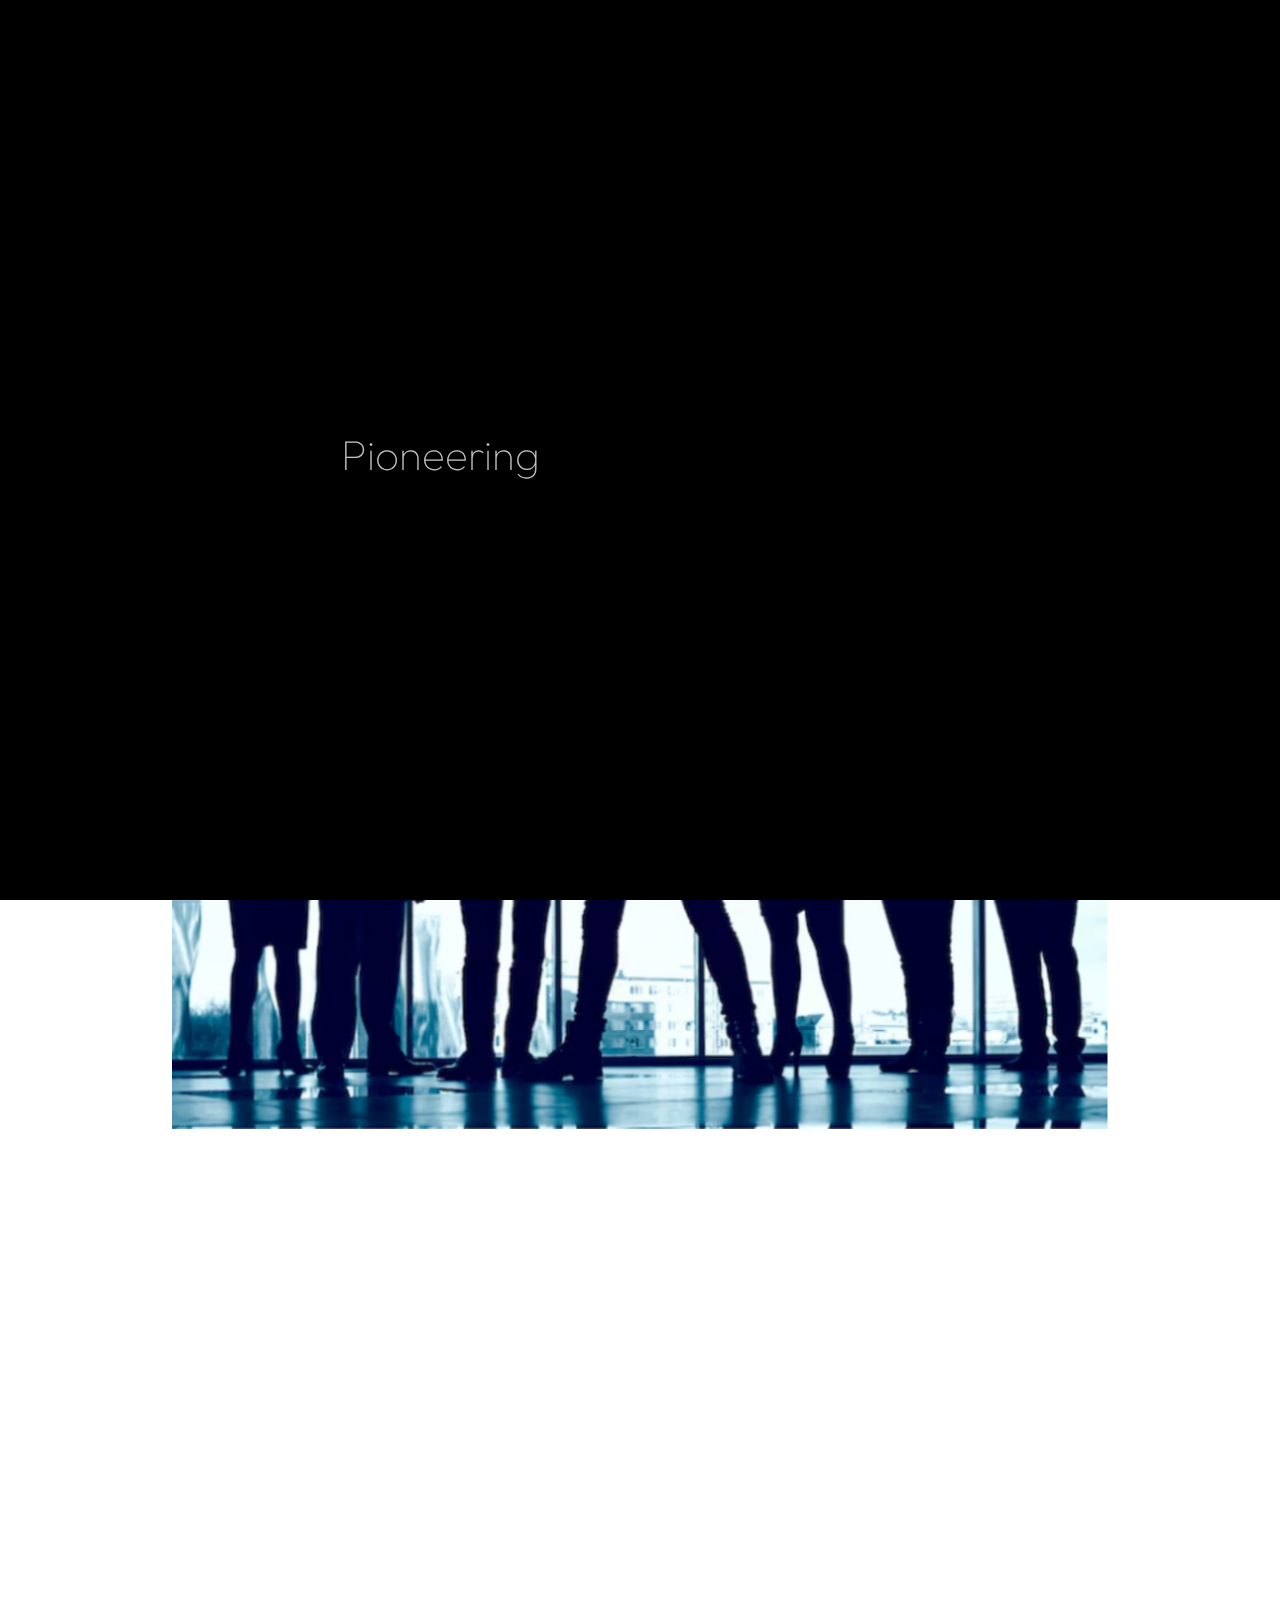
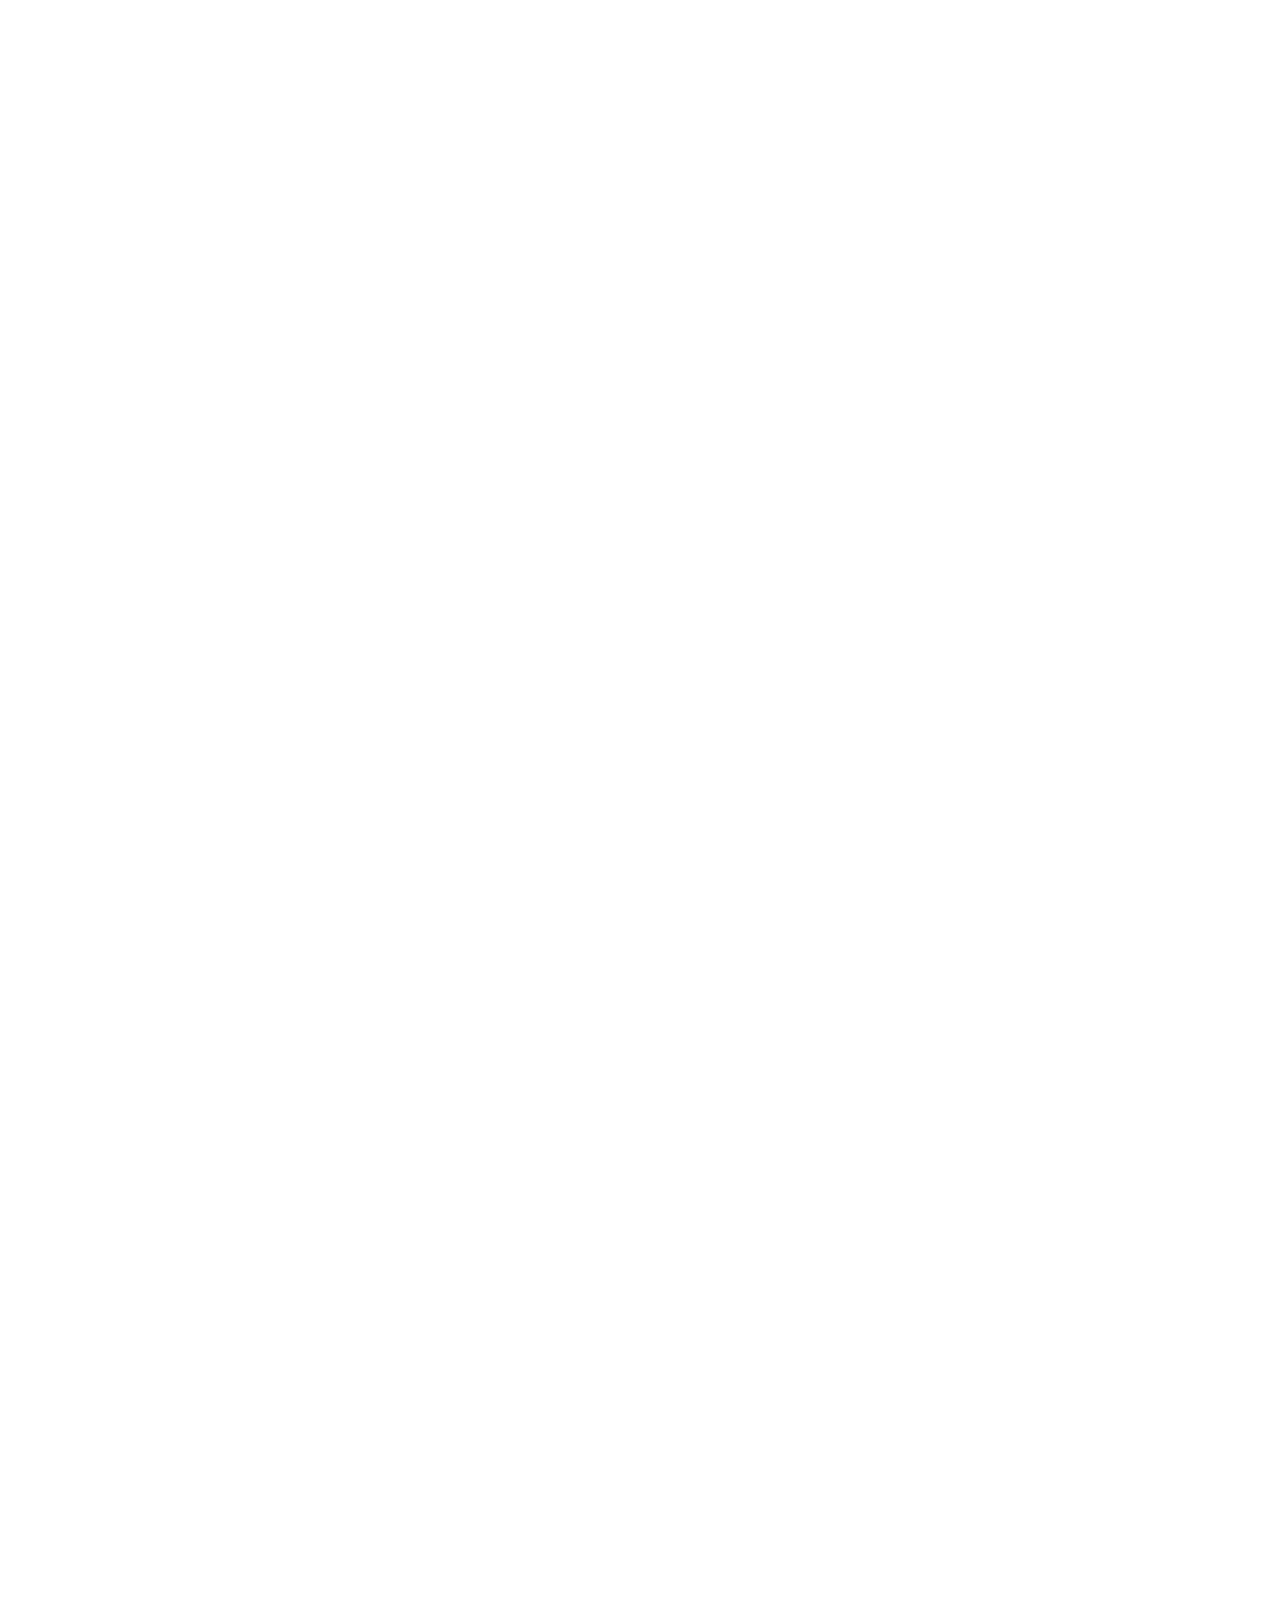
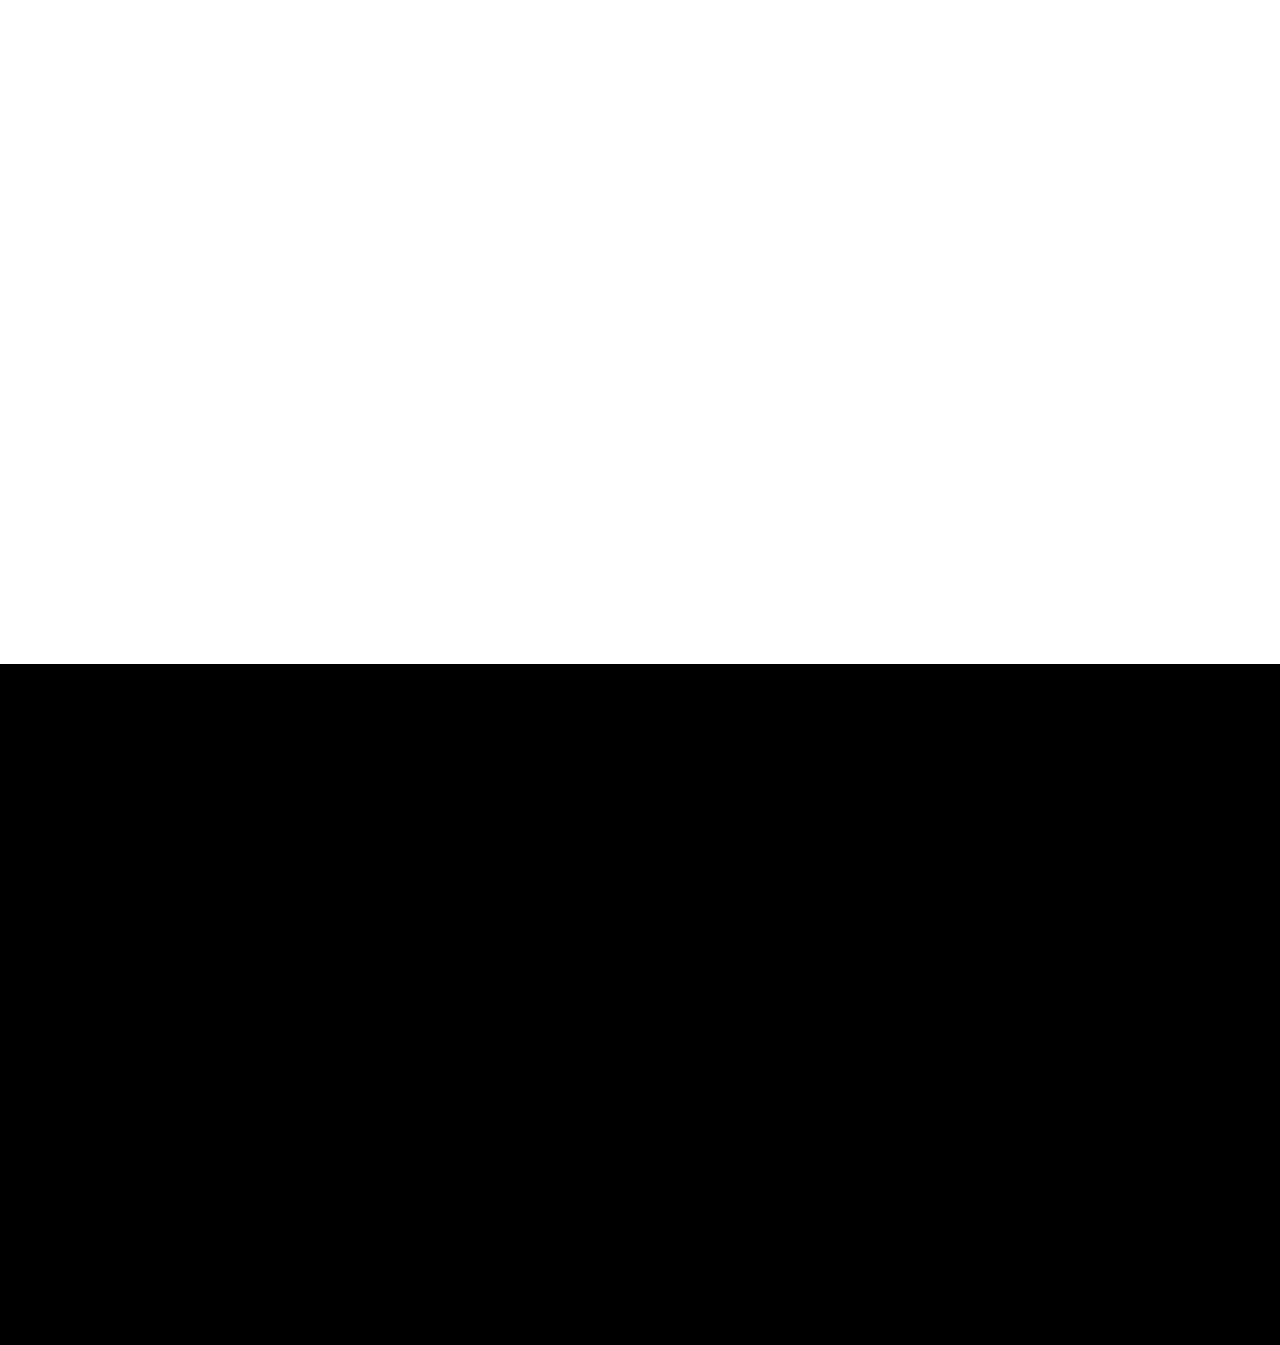
<file: AboutUs.html>
<!DOCTYPE html>
<html lang="zxx">

<head>

    <meta charset="UTF-8">
    <meta name="viewport" content="width=device-width, initial-scale=1.0">
    <meta http-equiv="X-UA-Compatible" content="ie=edge">

    <!-- bootstrap grid css -->
    <link rel="stylesheet" href="css/plugins/bootstrap-grid.css">
    <!-- font awesome css -->
    <link rel="stylesheet" href="css/plugins/font-awesome.min.css">
    <!-- swiper css -->
    <link rel="stylesheet" href="css/plugins/swiper.min.css">
    <!-- fancybox css -->
    <link rel="stylesheet" href="css/plugins/fancybox.min.css">
    <!-- ashley scss -->
    <link rel="stylesheet" href="css/style.css">
    <!-- page name -->
    <title>Formue Management Consultancy LLC</title>

</head>

<body>

    <!-- wrapper -->
    <div class="mil-wrapper" id="top">

        <!-- cursor -->
        <div class="mil-ball">
            <span class="mil-icon-1">
                <svg viewBox="0 0 128 128">
                    <path d="M106.1,41.9c-1.2-1.2-3.1-1.2-4.2,0c-1.2,1.2-1.2,3.1,0,4.2L116.8,61H11.2l14.9-14.9c1.2-1.2,1.2-3.1,0-4.2	c-1.2-1.2-3.1-1.2-4.2,0l-20,20c-1.2,1.2-1.2,3.1,0,4.2l20,20c0.6,0.6,1.4,0.9,2.1,0.9s1.5-0.3,2.1-0.9c1.2-1.2,1.2-3.1,0-4.2	L11.2,67h105.5l-14.9,14.9c-1.2,1.2-1.2,3.1,0,4.2c0.6,0.6,1.4,0.9,2.1,0.9s1.5-0.3,2.1-0.9l20-20c1.2-1.2,1.2-3.1,0-4.2L106.1,41.9	z" />
                </svg>
            </span>
            <div class="mil-more-text">More</div>
            <div class="mil-choose-text">Сhoose</div>
        </div>
        <!-- cursor end -->

        <!-- preloader -->
        <div class="mil-preloader">
            <div class="mil-preloader-animation">
                <div class="mil-pos-abs mil-animation-1">
                    <p class="mil-h3 mil-muted mil-thin">Pioneering</p>
                    <p class="mil-h3 mil-muted">Creative</p>
                    <p class="mil-h3 mil-muted mil-thin">Excellence</p>
                </div>
                <div class="mil-pos-abs mil-animation-2">
                    <div class="mil-reveal-frame">
                        <p class="mil-reveal-box"></p>
                        <p class="mil-h3 mil-muted mil-thin">Formue Management Consultancy LLC</p>
                    </div>
                </div>
            </div>
        </div>
        <!-- preloader end -->

        <!-- scrollbar progress -->
        <div class="mil-progress-track">
            <div class="mil-progress"></div>
        </div>
        <!-- scrollbar progress end -->

        <!-- menu -->
        <div class="mil-menu-frame">
            <!-- frame clone -->
            <div class="mil-frame-top">
                <a href="#" class="mil-logo">Formue</a>
                <div class="mil-menu-btn">
                    <span></span>
                </div>
            </div>
            <!-- frame clone end -->
            <div class="container">
                <div class="mil-menu-content">
                    <div class="row">
                        <div class="col-xl-5">

                            <nav class="mil-main-menu" id="swupMenu">
                                <ul>
                                    <li class="mil-has-children">
                                        <a href="index.html">Homepage</a>
                                        
                                    </li>
                                    <li class="mil-has-children">
                                        <a href="AboutUs.html">About Us</a>
                                        
                                    </li>
                                    <li class="mil-has-children">
                                        <a href="FormueServices.html">Services</a>
                                        
                                    </li>
                                    <li class="mil-has-children mil-active">
                                        <a href="contact.html">Contact Us</a>
                                        
                                    </li>
                                    
                                </ul>
                            </nav>

                        </div>
                        
                    </div>
                </div>
            </div>
        </div>
        <!-- menu -->

        <!-- curtain -->
        <div class="mil-curtain"></div>
        <!-- curtain end -->

        <!-- frame -->
        <div class="mil-frame">
            <div class="mil-frame-top">
                <a href="#." class="mil-partner-frame" style="width: 120px;"><img src="img/partners/2.jpeg" alt="logo"></a>
                <div class="mil-menu-btn">
                    <span></span>
                </div>
            </div>
            <div class="mil-frame-bottom">
                <div class="mil-current-page"></div>
                <div class="mil-back-to-top">
                    <a href="#top" class="mil-link mil-dark mil-arrow-place">
                        <span>Back to top</span>
                    </a>
                </div>
            </div>
        </div>
        <!-- frame end -->

        <!-- content -->
        <div class="mil-content">
            <div id="swupMain" class="mil-main-transition">

                <!-- banner -->
                <div class="mil-inner-banner">
                    <div class="mil-banner-content mil-center mil-up">
                        <div class="container">
                            <ul class="mil-breadcrumbs mil-center mil-mb-60">
                                <li><a href="index.html">Homepage</a></li>
                                <li><a href="AboutUs.html">AboutUs</a></li>
                                
                            </ul>
                            <h2>We Provide  <span class="mil-thin">Right</span><br>  Solutions <span class="mil-thin">For Your Business</span></h2>
                        </div>
                    </div>
                </div>
                <!-- banner end -->


                <!-- publication -->
                <section id="blog">
                    <div class="container mil-p-120-90">
                        <div class="row justify-content-center">
                            <div class="col-lg-12">

                                <div class="mil-image-frame mil-horizontal mil-up">
                                    <img src="img/blog/3.png" alt="Publication cover" class="mil-scale" data-value-1=".90" data-value-2="1.15">
                                </div>
                                <div class="mil-info mil-up mil-mb-90">
                                    <div>Formue Management - &nbsp;<span class="mil-dark">"Our Company Provide High Quality Idea & Solutions!"</span></div>
                                    
                                </div>

                            </div>
                            <div class="col-lg-8">

                                <p class="mil-text-xl mil-dark mil-up mil-mb-60">
                                    Formue Management Consultancies LLC is a growing consulting company in Dubai, UAE, providing a wide range of services across the globe. With more than 15 years of industry experience, Formue has assisted over hundred companies and solved their core business problem or start their operation in the UAE.
                                    Our portfolio covers Operational & Organization Management, Business Finance Advisory Services, VAT Registration & Accounting Services, Tax Consultation, Marketing Consultation, Startup Consultation, International Consultation, Immigration Consultation, Company Formation Services, and HR Management Consultation.
                                    The strong fundamentals upon which Formue Management team functions is the reason behind its huge success in Middle East.
                                </p>

                                <blockquote class="mil-up mil-mb-60">"Guiding Vision, Driving Success: Your Partner in Strategic Management"</blockquote>

                                <h5 class="mil-up mil-mb-30">We're serious about helping small businesses succeed</h5>
                                <p class="mil-up mil-mb-60">
                                    Motivated by the desire to achieve more than just by being your trusted service provider,
                                    we aim to build long term business relationships with our valued customers.
                                </p>

                                <blockquote class="mil-up mil-mb-60">Our Values</blockquote>

                                <h5 class="mil-up mil-mb-30">Vision</h5>
                                <p class="mil-up mil-mb-60">
                                    Revolutionizing the business solutions, one step at a time, with unique, futuristic, and innovative services to organizations.
                                </p>

                                <h5 class="mil-up mil-mb-30">Mission</h5>
                                <p class="mil-up mil-mb-60">
                                    With multiple services under one roof, we aim to be the pioneers in supporting, fuelling, and scaling businesses.
                                </p>

                                <h5 class="mil-up mil-mb-30">Values</h5>
                                <p class="mil-up mil-mb-60">
                                    Our core value lies in offering creative, comprehensive, and customized services to our clients based on their needs.
                                </p>

                                <div class="row">
                                    <div class="col-lg-6">

                                        <div class="mil-image-frame mil-horizontal mil-up mil-mb-30">
                                            <img src="img/blog/4.png" alt="Publication cover">
                                        </div>

                                    </div>
                                    <div class="col-lg-6">

                                        <div class="mil-image-frame mil-horizontal mil-up mil-mb-60">
                                            <img src="img/blog/7.png" alt="Publication cover">
                                        </div>

                                    </div>
                                </div>

                                <p class="mil-up mil-mb-60">At Formue Management Consultancy, we are driven by a passion for empowering organizations to reach their fullest potential. 
                                With a dedicated team of seasoned consultants, we offer unparalleled expertise in strategic management, organizational development, and business 
                                transformation. Our commitment to excellence is reflected in our tailored solutions, designed to address the unique challenges and opportunities
                                facing each client. By leveraging cutting-edge methodologies and industry insights, we help businesses navigate complex landscapes, optimize operations,
                                and achieve sustainable growth. At the heart of our approach lies a deep-seated belief in collaboration, integrity, and results-driven innovation.</p>

                                <blockquote class="mil-up mil-mb-60">
                                    Partner with us to unlock your organization's inherent strengths and chart a course towards enduring success!
                                </blockquote>

                                
                            </div>
                        </div>
                    </div>
                </section>
                <!-- publication end -->

                <!-- similar -->
                
                <!-- similar end -->

                <!-- footer -->
                <footer class="mil-dark-bg">
                    <div class="mi-invert-fix">
                        <div class="container mil-p-120-60">
                            <div class="row justify-content-between">
                                <div class="col-md-4 col-lg-4 mil-mb-60">

                                    <div class="mil-muted mil-logo mil-up mil-mb-30">Formue Management Consultancy LLC</div>

                                    

                                </div>
                                <div class="col-md-7 col-lg-6">
                                    <div class="row justify-content-end">
                                        <div class="col-md-6 col-lg-7">

                                            <nav class="mil-footer-menu mil-mb-60">
                                                <ul>
                                                    <li class="mil-up mil-active">
                                                        <a href="index.html">Home</a>
                                                    </li>
                                                    <li class="mil-up">
                                                        <a href="AboutUs.html">About Us</a>
                                                    </li>
                                                    <li class="mil-up">
                                                        <a href="FormueServices.html">Services</a>
                                                    </li>
                                                    <li class="mil-up">
                                                        <a href="contact.html">Contact</a>
                                                    </li>
                                                    
                                                </ul>
                                            </nav>

                                        </div>
                                        
                                    </div>
                                </div>
                            </div>

                            <div class="row justify-content-between flex-sm-row-reverse">
                                <div class="col-md-7 col-lg-6">

                                    <div class="row justify-content-between">

                                        <div class="col-md-6 col-lg-5 mil-mb-60">

                                            <h4 class="mil-muted mil-up mil-mb-30">Thailand</h4>

                                            <p class="mil-light-soft mil-up"> Channel Partner <span class="mil-no-wrap"></span></p>

                                        </div>
                                        <div class="col-md-6 col-lg-5 mil-mb-60">

                                            <h4 class="mil-muted mil-up mil-mb-30">Dubai, UAE  </h4>

                                            <p class="mil-light-soft mil-up">  info@formue.ae <br> Contact: +971 556329516 <span class="mil-no-wrap"></span></p>

                                        </div>
                                    </div>

                                </div>
                                <div class="col-md-4 col-lg-6 mil-mb-60">

                                    <div class="mil-vert-between">

                                       

                                        <div class="mil-mb-30">
                                            <ul class="mil-social-icons mil-up">
                                                <li><a href="#." target="_blank" class="social-icon"> <i class="far fa-circle"></i></a></li>
                                                <li><a href="#." target="_blank" class="social-icon"> <i class="far fa-circle"></i></a></li>
                                                <li><a href="#." target="_blank" class="social-icon"> <i class="far fa-circle"></i></a></li>
                                                <li><a href="#." target="_blank" class="social-icon"> <i class="far fa-circle"></i></a></li>
                                            </ul>
                                        </div>
                                        <p class="mil-light-soft mil-up">Formue Management Consultancy <br> © Copyright 2024. All Rights Reserved.</p>
                                    </div>

                                </div>
                            </div>
                        </div>
                    </div>
                </footer>
                <!-- footer end -->

                <!-- hidden elements -->
                <div class="mil-hidden-elements">
                    <div class="mil-dodecahedron">
                        <div class="mil-pentagon">
                            <div></div>
                            <div></div>
                            <div></div>
                            <div></div>
                            <div></div>
                        </div>
                        <div class="mil-pentagon">
                            <div></div>
                            <div></div>
                            <div></div>
                            <div></div>
                            <div></div>
                        </div>
                        <div class="mil-pentagon">
                            <div></div>
                            <div></div>
                            <div></div>
                            <div></div>
                            <div></div>
                        </div>
                        <div class="mil-pentagon">
                            <div></div>
                            <div></div>
                            <div></div>
                            <div></div>
                            <div></div>
                        </div>
                        <div class="mil-pentagon">
                            <div></div>
                            <div></div>
                            <div></div>
                            <div></div>
                            <div></div>
                        </div>
                        <div class="mil-pentagon">
                            <div></div>
                            <div></div>
                            <div></div>
                            <div></div>
                            <div></div>
                        </div>
                        <div class="mil-pentagon">
                            <div></div>
                            <div></div>
                            <div></div>
                            <div></div>
                            <div></div>
                        </div>
                        <div class="mil-pentagon">
                            <div></div>
                            <div></div>
                            <div></div>
                            <div></div>
                            <div></div>
                        </div>
                        <div class="mil-pentagon">
                            <div></div>
                            <div></div>
                            <div></div>
                            <div></div>
                            <div></div>
                        </div>
                        <div class="mil-pentagon">
                            <div></div>
                            <div></div>
                            <div></div>
                            <div></div>
                            <div></div>
                        </div>
                        <div class="mil-pentagon">
                            <div></div>
                            <div></div>
                            <div></div>
                            <div></div>
                            <div></div>
                        </div>
                        <div class="mil-pentagon">
                            <div></div>
                            <div></div>
                            <div></div>
                            <div></div>
                            <div></div>
                        </div>
                    </div>

                    <svg xmlns="http://www.w3.org/2000/svg" viewBox="0 0 24 24" class="mil-arrow">
                        <path d="M 14 5.3417969 C 13.744125 5.3417969 13.487969 5.4412187 13.292969 5.6367188 L 13.207031 5.7226562 C 12.816031 6.1136563 12.816031 6.7467188 13.207031 7.1367188 L 17.070312 11 L 4 11 C 3.448 11 3 11.448 3 12 C 3 12.552 3.448 13 4 13 L 17.070312 13 L 13.207031 16.863281 C 12.816031 17.254281 12.816031 17.887344 13.207031 18.277344 L 13.292969 18.363281 C 13.683969 18.754281 14.317031 18.754281 14.707031 18.363281 L 20.363281 12.707031 C 20.754281 12.316031 20.754281 11.682969 20.363281 11.292969 L 14.707031 5.6367188 C 14.511531 5.4412187 14.255875 5.3417969 14 5.3417969 z" />
                    </svg>

                    <svg width="250" viewBox="0 0 300 1404" fill="none" xmlns="http://www.w3.org/2000/svg" class="mil-lines">
                        <path fill-rule="evenodd" clip-rule="evenodd" d="M1 892L1 941H299V892C299 809.71 232.29 743 150 743C67.7096 743 1 809.71 1 892ZM0 942H300V892C300 809.157 232.843 742 150 742C67.1573 742 0 809.157 0 892L0 942Z" class="mil-move" />
                        <path fill-rule="evenodd" clip-rule="evenodd" d="M299 146V97L1 97V146C1 228.29 67.7096 295 150 295C232.29 295 299 228.29 299 146ZM300 96L0 96V146C0 228.843 67.1573 296 150 296C232.843 296 300 228.843 300 146V96Z" class="mil-move" />
                        <path fill-rule="evenodd" clip-rule="evenodd" d="M299 1H1V1403H299V1ZM0 0V1404H300V0H0Z" />
                        <path fill-rule="evenodd" clip-rule="evenodd" d="M150 -4.37115e-08L150 1404L149 1404L149 0L150 -4.37115e-08Z" />
                        <path fill-rule="evenodd" clip-rule="evenodd" d="M150 1324C232.29 1324 299 1257.29 299 1175C299 1092.71 232.29 1026 150 1026C67.7096 1026 1 1092.71 1 1175C1 1257.29 67.7096 1324 150 1324ZM150 1325C232.843 1325 300 1257.84 300 1175C300 1092.16 232.843 1025 150 1025C67.1573 1025 0 1092.16 0 1175C0 1257.84 67.1573 1325 150 1325Z" class="mil-move" />
                        <path fill-rule="evenodd" clip-rule="evenodd" d="M300 1175H0V1174H300V1175Z" class="mil-move" />
                        <path fill-rule="evenodd" clip-rule="evenodd" d="M150 678C232.29 678 299 611.29 299 529C299 446.71 232.29 380 150 380C67.7096 380 1 446.71 1 529C1 611.29 67.7096 678 150 678ZM150 679C232.843 679 300 611.843 300 529C300 446.157 232.843 379 150 379C67.1573 379 0 446.157 0 529C0 611.843 67.1573 679 150 679Z" class="mil-move" />
                        <path fill-rule="evenodd" clip-rule="evenodd" d="M299 380H1V678H299V380ZM0 379V679H300V379H0Z" class="mil-move" />
                    </svg>
                </div>
                <!-- hidden elements end -->

            </div>
        </div>
        <!-- content -->
    </div>
    <!-- wrapper end -->

    <!-- jQuery js -->
    <script src="js/plugins/jquery.min.js"></script>
    <!-- swup js -->
    <script src="js/plugins/swup.min.js"></script>
    <!-- swiper js -->
    <script src="js/plugins/swiper.min.js"></script>
    <!-- fancybox js -->
    <script src="js/plugins/fancybox.min.js"></script>
    <!-- gsap js -->
    <script src="js/plugins/gsap.min.js"></script>
    <!-- scroll smoother -->
    <script src="js/plugins/smooth-scroll.js"></script>
    <!-- scroll trigger js -->
    <script src="js/plugins/ScrollTrigger.min.js"></script>
    <!-- scroll to js -->
    <script src="js/plugins/ScrollTo.min.js"></script>
    <!-- ashley js -->
    <script src="js/main.js"></script>

</body>

</html>
</file>
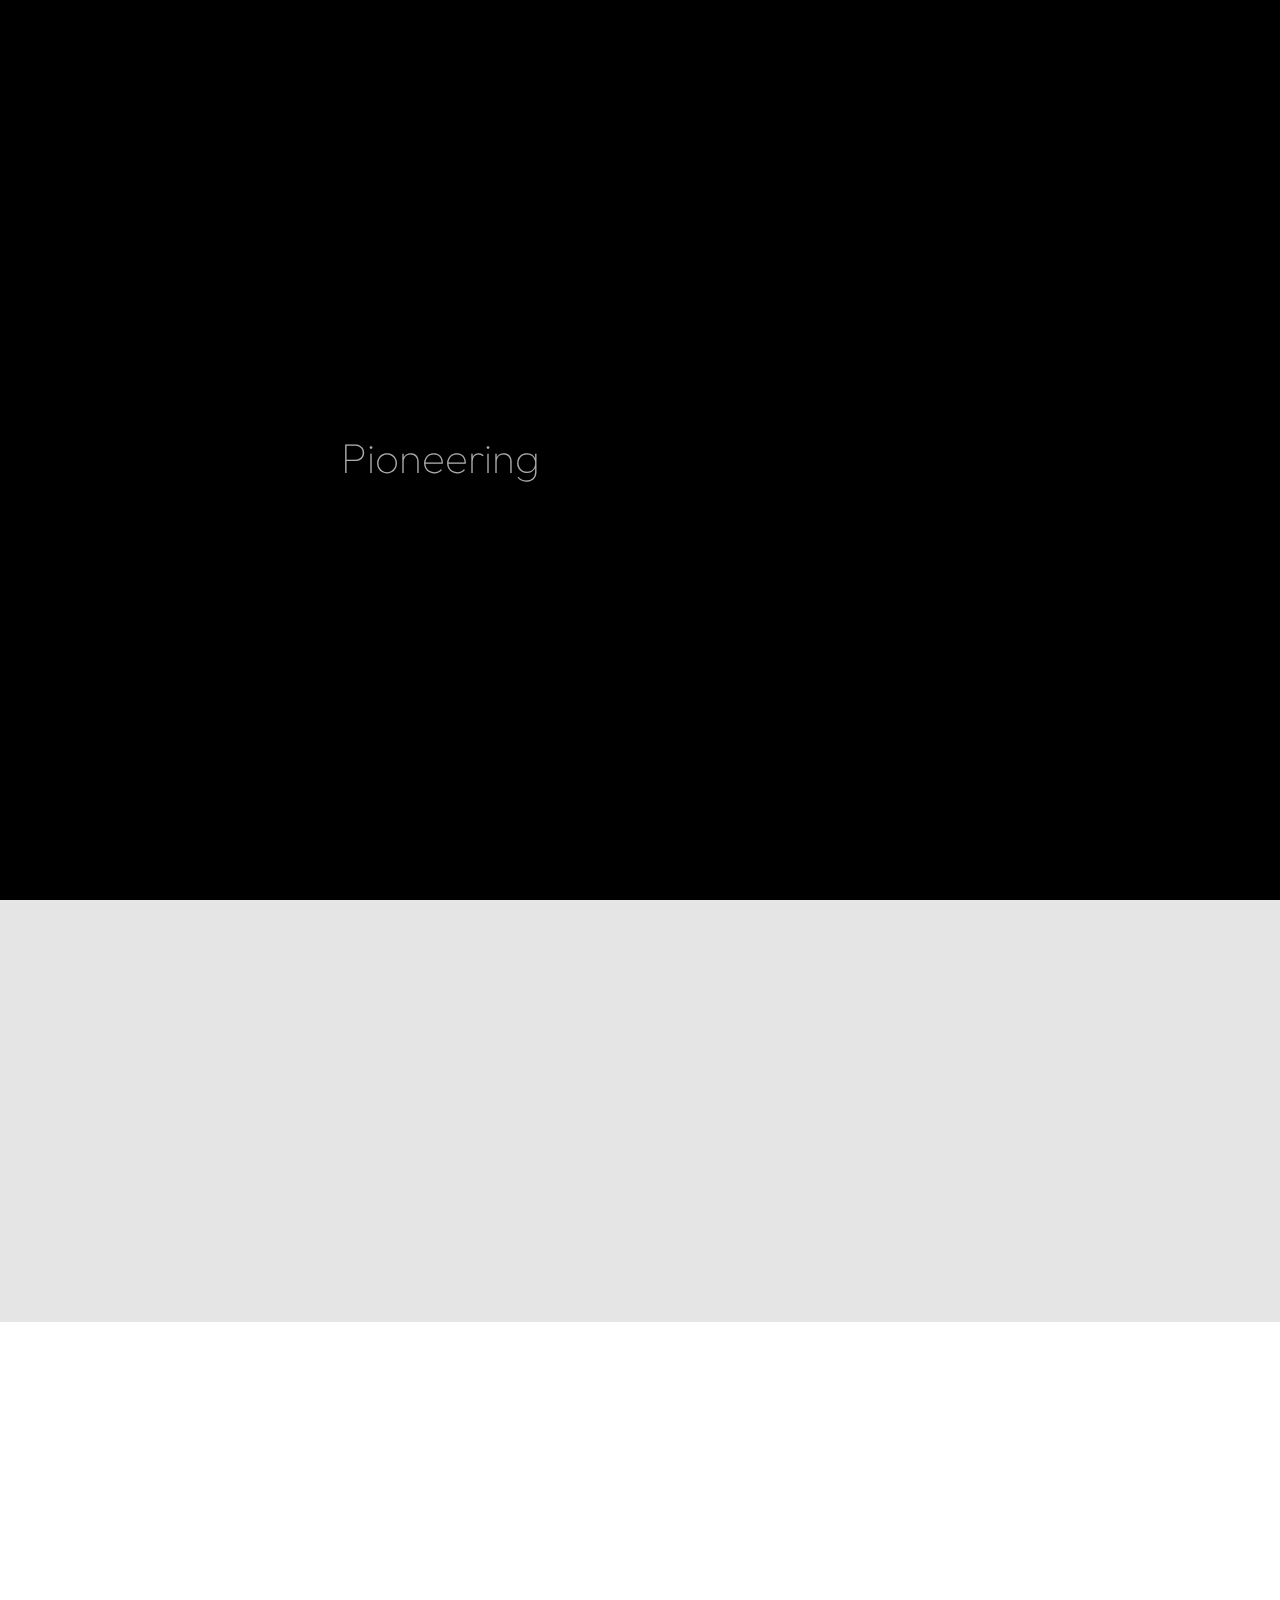
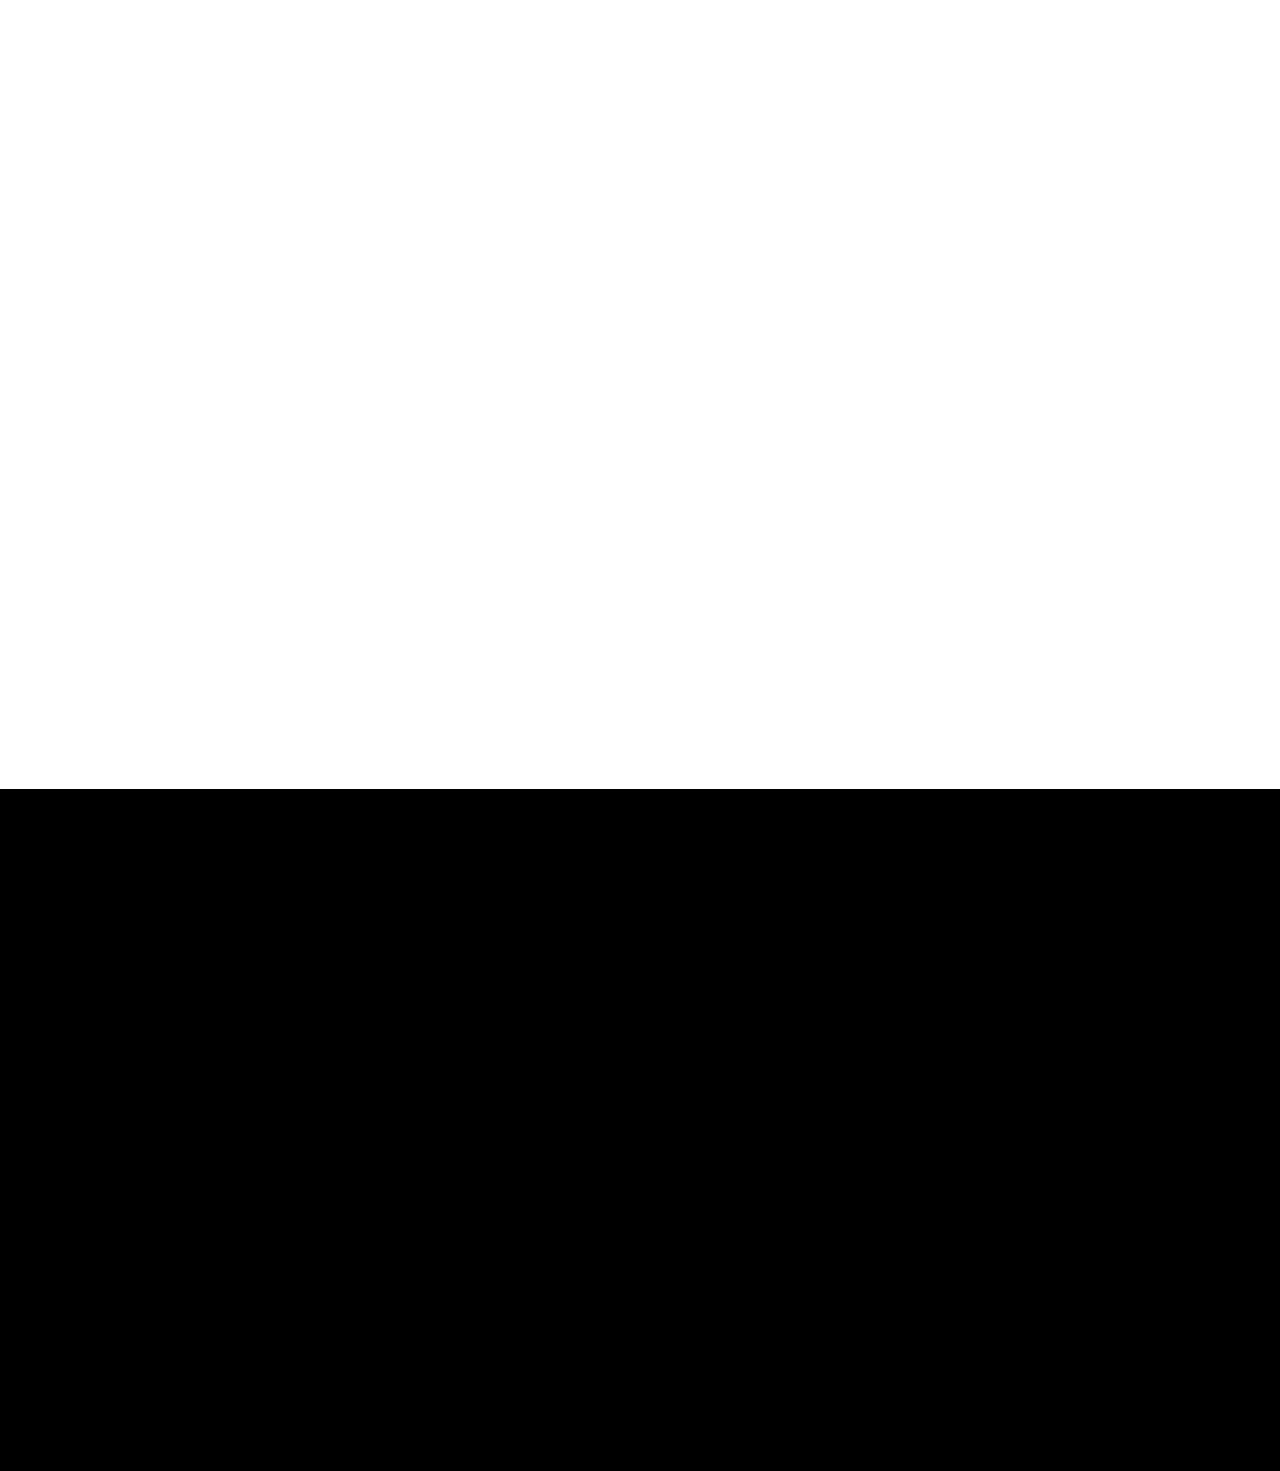
<file: contact.html>
<!DOCTYPE html>
<html lang="zxx">

<head>

    <meta charset="UTF-8">
    <meta name="viewport" content="width=device-width, initial-scale=1.0">
    <meta http-equiv="X-UA-Compatible" content="ie=edge">

    <!-- bootstrap grid css -->
    <link rel="stylesheet" href="css/plugins/bootstrap-grid.css">
    <!-- font awesome css -->
    <link rel="stylesheet" href="css/plugins/font-awesome.min.css">
    <!-- swiper css -->
    <link rel="stylesheet" href="css/plugins/swiper.min.css">
    <!-- fancybox css -->
    <link rel="stylesheet" href="css/plugins/fancybox.min.css">
    <!-- ashley scss -->
    <link rel="stylesheet" href="css/style.css">
    <!-- page name -->
    <title>Formue Management Consultancy LLC</title>

</head>

<body>

    <!-- wrapper -->
    <div class="mil-wrapper" id="top">

        <!-- cursor -->
        <div class="mil-ball">
            <span class="mil-icon-1">
                <svg viewBox="0 0 128 128">
                    <path d="M106.1,41.9c-1.2-1.2-3.1-1.2-4.2,0c-1.2,1.2-1.2,3.1,0,4.2L116.8,61H11.2l14.9-14.9c1.2-1.2,1.2-3.1,0-4.2	c-1.2-1.2-3.1-1.2-4.2,0l-20,20c-1.2,1.2-1.2,3.1,0,4.2l20,20c0.6,0.6,1.4,0.9,2.1,0.9s1.5-0.3,2.1-0.9c1.2-1.2,1.2-3.1,0-4.2	L11.2,67h105.5l-14.9,14.9c-1.2,1.2-1.2,3.1,0,4.2c0.6,0.6,1.4,0.9,2.1,0.9s1.5-0.3,2.1-0.9l20-20c1.2-1.2,1.2-3.1,0-4.2L106.1,41.9	z" />
                </svg>
            </span>
            <div class="mil-more-text">More</div>
            <div class="mil-choose-text">Сhoose</div>
        </div>
        <!-- cursor end -->

        <!-- preloader -->
        <div class="mil-preloader">
            <div class="mil-preloader-animation">
                <div class="mil-pos-abs mil-animation-1">
                    <p class="mil-h3 mil-muted mil-thin">Pioneering</p>
                    <p class="mil-h3 mil-muted">Creative</p>
                    <p class="mil-h3 mil-muted mil-thin">Excellence</p>
                </div>
                <div class="mil-pos-abs mil-animation-2">
                    <div class="mil-reveal-frame">
                        <p class="mil-reveal-box"></p>
                        <p class="mil-h3 mil-muted mil-thin">Formue Management Consultancy LLC</p>
                    </div>
                </div>
            </div>
        </div>
        <!-- preloader end -->

        <!-- scrollbar progress -->
        <div class="mil-progress-track">
            <div class="mil-progress"></div>
        </div>
        <!-- scrollbar progress end -->

        <!-- menu -->
        <div class="mil-menu-frame">
            <!-- frame clone -->
            <div class="mil-frame-top">
                <a href="#" class="mil-logo">Formue</a>
                <div class="mil-menu-btn">
                    <span></span>
                </div>
            </div>
            <!-- frame clone end -->
            <div class="container">
                <div class="mil-menu-content">
                    <div class="row">
                        <div class="col-xl-5">

                            <nav class="mil-main-menu" id="swupMenu">
                                <ul>
                                    <li class="mil-has-children mil-active">
                                        <a href="index.html">Homepage</a>
                                    </li>
                                    <li class="mil-has-children">
                                        <a href="AboutUs.html">About Us</a>

                                    </li>
                                    <li class="mil-has-children">
                                        <a href="FormueServices.html">Services</a>

                                    </li>
                                    
                                    <li class="mil-has-children">
                                        <a href="contact.html">Contact</a>


                                </ul>
                            </nav>

                        </div>

                    </div>
                </div>
            </div>
        </div>
        <!-- menu -->

        <!-- curtain -->
        <div class="mil-curtain"></div>
        <!-- curtain end -->

        <!-- frame -->
        <div class="mil-frame">
            <div class="mil-frame-top">
                <a href="" class="mil-partner-frame"></a>

                <div class="mil-menu-btn">
                    <span></span>
                </div>
            </div>
            <div class="mil-frame-bottom">
                <div class="mil-current-page"></div>
                <div class="mil-back-to-top">
                    <a href="#top" class="mil-link mil-dark mil-arrow-place">
                        <span>Back to top</span>
                    </a>
                </div>
            </div>
        </div>
        <!-- frame end -->

        <!-- content -->
        <div class="mil-content">
            <div id="swupMain" class="mil-main-transition">

                <!-- banner -->
                <div class="mil-inner-banner mil-p-0-120">
                    <div class="mil-banner-content mil-center mil-up">
                        <div class="container">
                            <ul class="mil-breadcrumbs mil-center mil-mb-60">
                                <li><a href="index.html">Homepage</a></li>
                                <li><a href="contact.html">Contact</a></li>
                            </ul>
                            <h1 class="mil-mb-60">Connect with Us for Strategic Solutions and Transformative Growth !</h1>
                            <a href="#contact" class="mil-link mil-dark mil-arrow-place mil-down-arrow">
                                <span>Send message</span>
                            </a>
                        </div>
                    </div>
                </div>
                <!-- banner end -->

                <!-- map -->
                <div class="mil-map-frame mil-up">
                    <div class="mil-map">
                        <iframe src="https://www.google.com/maps/embed?pb=!1m18!1m12!1m3!1d3610.4391903686906!2d55.268941475222945!3d25.188407377716587!2m3!1f0!2f0!3f0!3m2!1i1024!2i768!4f13.1!3m3!1m2!1s0x3e5f682d1ff90fe7%3A0x14375ae978cdf590!2sPrime%20Tower%20-%20Business%20Bay%20-%20Dubai!5e0!3m2!1sen!2sae!4v1724498280457!5m2!1sen!2sae" width="800" height="600" style="border:0;" allowfullscreen="" loading="lazy" referrerpolicy="no-referrer-when-downgrade"></iframe>
                    </div>
                </div>
                <!-- map end -->

                <!-- contact form -->
                <section id="contact">
                    <div class="container mil-p-120-90">
                        <h3 class="mil-center mil-up mil-mb-120">"Empowering Your Business for Success <br><span class="mil-thin">Let's Connect and Transform Together!"</span></h3>
                        <form class="row align-items-center">
                            <div class="col-lg-6 mil-up">
                                <input type="text" placeholder="Contact Number - +971556329516">
                            </div>
                            <div class="col-lg-6 mil-up">
                                <input type="email" placeholder="Email: daman@formue.ae">
                            </div>

                            <div class="col-lg-6 mil-up">
                                <input type="text" placeholder="Contact Number - +971585445222">
                            </div>
                            <div class="col-lg-6 mil-up">
                                <input type="email" placeholder="Email: harpreetpruthii@formue.ae">
                            </div>


                            <div class="col-lg-12 mil-up">
                                <textarea placeholder="Dubai, UAE "></textarea>
                            </div>
                            <div class="col-lg-8">
                                <p class="mil-up mil-mb-30"><span class="mil-accent">*</span> Your Premier Management Consultancy Partner </p>
                            </div>
                            <div class="col-lg-4">
                                <div class="mil-adaptive-right mil-up mil-mb-30">
                                    <button type="submit" class="mil-button mil-arrow-place">
                                        <span>Call Us Today</span>
                                    </button>
                                </div>
                            </div>
                        </form>
                    </div>
                </section>
                <!-- contact form end -->

                 <!-- footer -->
                 
                <footer class="mil-dark-bg">
                    <div class="mi-invert-fix">
                        <div class="container mil-p-120-60">
                            <div class="row justify-content-between">
                                <div class="col-md-4 col-lg-4 mil-mb-60">

                                    <div class="mil-muted mil-logo mil-up mil-mb-30">Formue Management Consultancy LLC</div>

                                    

                                </div>
                                <div class="col-md-7 col-lg-6">
                                    <div class="row justify-content-end">
                                        <div class="col-md-6 col-lg-7">

                                            <nav class="mil-footer-menu mil-mb-60">
                                                <ul>
                                                    <li class="mil-up mil-active">
                                                        <a href="index.html">Home</a>
                                                    </li>
                                                    <li class="mil-up">
                                                        <a href="AboutUs.html">About Us</a>
                                                    </li>
                                                    <li class="mil-up">
                                                        <a href="FormueServices.html">Services</a>
                                                    </li>
                                                    <li class="mil-up">
                                                        <a href="contact.html">Contact</a>
                                                    </li>
                                                    
                                                </ul>
                                            </nav>

                                        </div>
                                        
                                    </div>
                                </div>
                            </div>

                            <div class="row justify-content-between flex-sm-row-reverse">
                                <div class="col-md-7 col-lg-6">

                                    <div class="row justify-content-between">

                                        <div class="col-md-6 col-lg-5 mil-mb-60">

                                            <h4 class="mil-muted mil-up mil-mb-30">Thailand</h4>

                                            <p class="mil-light-soft mil-up"> Channel Partner <span class="mil-no-wrap"></span></p>

                                        </div>
                                        <div class="col-md-6 col-lg-5 mil-mb-60">

                                            <h4 class="mil-muted mil-up mil-mb-30">Dubai, UAE  </h4>

                                            <p class="mil-light-soft mil-up">  info@formue.ae <br> Contact: +971 556329516 <span class="mil-no-wrap"></span></p>

                                        </div>
                                    </div>

                                </div>
                                <div class="col-md-4 col-lg-6 mil-mb-60">

                                    <div class="mil-vert-between">

                                       

                                        <div class="mil-mb-30">
                                            <ul class="mil-social-icons mil-up">
                                                <li><a href="#." target="_blank" class="social-icon"> <i class="far fa-circle"></i></a></li>
                                                <li><a href="#." target="_blank" class="social-icon"> <i class="far fa-circle"></i></a></li>
                                                <li><a href="#." target="_blank" class="social-icon"> <i class="far fa-circle"></i></a></li>
                                                <li><a href="#." target="_blank" class="social-icon"> <i class="far fa-circle"></i></a></li>
                                            </ul>
                                        </div>
                                        <p class="mil-light-soft mil-up">Formue Management Consultancy <br> © Copyright 2024. All Rights Reserved.</p>
                                    </div>

                                </div>
                            </div>
                        </div>
                    </div>
                </footer>
                <!-- footer end -->

                <!-- hidden elements -->
                <div class="mil-hidden-elements">
                    <div class="mil-dodecahedron">
                        <div class="mil-pentagon">
                            <div></div>
                            <div></div>
                            <div></div>
                            <div></div>
                            <div></div>
                        </div>
                        <div class="mil-pentagon">
                            <div></div>
                            <div></div>
                            <div></div>
                            <div></div>
                            <div></div>
                        </div>
                        <div class="mil-pentagon">
                            <div></div>
                            <div></div>
                            <div></div>
                            <div></div>
                            <div></div>
                        </div>
                        <div class="mil-pentagon">
                            <div></div>
                            <div></div>
                            <div></div>
                            <div></div>
                            <div></div>
                        </div>
                        <div class="mil-pentagon">
                            <div></div>
                            <div></div>
                            <div></div>
                            <div></div>
                            <div></div>
                        </div>
                        <div class="mil-pentagon">
                            <div></div>
                            <div></div>
                            <div></div>
                            <div></div>
                            <div></div>
                        </div>
                        <div class="mil-pentagon">
                            <div></div>
                            <div></div>
                            <div></div>
                            <div></div>
                            <div></div>
                        </div>
                        <div class="mil-pentagon">
                            <div></div>
                            <div></div>
                            <div></div>
                            <div></div>
                            <div></div>
                        </div>
                        <div class="mil-pentagon">
                            <div></div>
                            <div></div>
                            <div></div>
                            <div></div>
                            <div></div>
                        </div>
                        <div class="mil-pentagon">
                            <div></div>
                            <div></div>
                            <div></div>
                            <div></div>
                            <div></div>
                        </div>
                        <div class="mil-pentagon">
                            <div></div>
                            <div></div>
                            <div></div>
                            <div></div>
                            <div></div>
                        </div>
                        <div class="mil-pentagon">
                            <div></div>
                            <div></div>
                            <div></div>
                            <div></div>
                            <div></div>
                        </div>
                    </div>

                    <svg xmlns="http://www.w3.org/2000/svg" viewBox="0 0 24 24" class="mil-arrow">
                        <path d="M 14 5.3417969 C 13.744125 5.3417969 13.487969 5.4412187 13.292969 5.6367188 L 13.207031 5.7226562 C 12.816031 6.1136563 12.816031 6.7467188 13.207031 7.1367188 L 17.070312 11 L 4 11 C 3.448 11 3 11.448 3 12 C 3 12.552 3.448 13 4 13 L 17.070312 13 L 13.207031 16.863281 C 12.816031 17.254281 12.816031 17.887344 13.207031 18.277344 L 13.292969 18.363281 C 13.683969 18.754281 14.317031 18.754281 14.707031 18.363281 L 20.363281 12.707031 C 20.754281 12.316031 20.754281 11.682969 20.363281 11.292969 L 14.707031 5.6367188 C 14.511531 5.4412187 14.255875 5.3417969 14 5.3417969 z" />
                    </svg>

                    <svg width="250" viewBox="0 0 300 1404" fill="none" xmlns="http://www.w3.org/2000/svg" class="mil-lines">
                        <path fill-rule="evenodd" clip-rule="evenodd" d="M1 892L1 941H299V892C299 809.71 232.29 743 150 743C67.7096 743 1 809.71 1 892ZM0 942H300V892C300 809.157 232.843 742 150 742C67.1573 742 0 809.157 0 892L0 942Z" class="mil-move" />
                        <path fill-rule="evenodd" clip-rule="evenodd" d="M299 146V97L1 97V146C1 228.29 67.7096 295 150 295C232.29 295 299 228.29 299 146ZM300 96L0 96V146C0 228.843 67.1573 296 150 296C232.843 296 300 228.843 300 146V96Z" class="mil-move" />
                        <path fill-rule="evenodd" clip-rule="evenodd" d="M299 1H1V1403H299V1ZM0 0V1404H300V0H0Z" />
                        <path fill-rule="evenodd" clip-rule="evenodd" d="M150 -4.37115e-08L150 1404L149 1404L149 0L150 -4.37115e-08Z" />
                        <path fill-rule="evenodd" clip-rule="evenodd" d="M150 1324C232.29 1324 299 1257.29 299 1175C299 1092.71 232.29 1026 150 1026C67.7096 1026 1 1092.71 1 1175C1 1257.29 67.7096 1324 150 1324ZM150 1325C232.843 1325 300 1257.84 300 1175C300 1092.16 232.843 1025 150 1025C67.1573 1025 0 1092.16 0 1175C0 1257.84 67.1573 1325 150 1325Z" class="mil-move" />
                        <path fill-rule="evenodd" clip-rule="evenodd" d="M300 1175H0V1174H300V1175Z" class="mil-move" />
                        <path fill-rule="evenodd" clip-rule="evenodd" d="M150 678C232.29 678 299 611.29 299 529C299 446.71 232.29 380 150 380C67.7096 380 1 446.71 1 529C1 611.29 67.7096 678 150 678ZM150 679C232.843 679 300 611.843 300 529C300 446.157 232.843 379 150 379C67.1573 379 0 446.157 0 529C0 611.843 67.1573 679 150 679Z" class="mil-move" />
                        <path fill-rule="evenodd" clip-rule="evenodd" d="M299 380H1V678H299V380ZM0 379V679H300V379H0Z" class="mil-move" />
                    </svg>
                </div>
                <!-- hidden elements end -->

            </div>
        </div>
        <!-- content -->

            <div class="topClass" style="position: fixed; z-index: 1000">
            <img src="img/partners/2.jpeg" alt="logo" style="width: 130px; height: 130px;">
         </div>
    </div>
    <!-- wrapper end -->

    <!-- jQuery js -->
    <script src="js/plugins/jquery.min.js"></script>
    <!-- swup js -->
    <script src="js/plugins/swup.min.js"></script>
    <!-- swiper js -->
    <script src="js/plugins/swiper.min.js"></script>
    <!-- fancybox js -->
    <script src="js/plugins/fancybox.min.js"></script>
    <!-- gsap js -->
    <script src="js/plugins/gsap.min.js"></script>
    <!-- scroll smoother -->
    <script src="js/plugins/smooth-scroll.js"></script>
    <!-- scroll trigger js -->
    <script src="js/plugins/ScrollTrigger.min.js"></script>
    <!-- scroll to js -->
    <script src="js/plugins/ScrollTo.min.js"></script>
    <!-- ashley js -->
    <script src="js/main.js"></script>

</body>

</html>
</file>
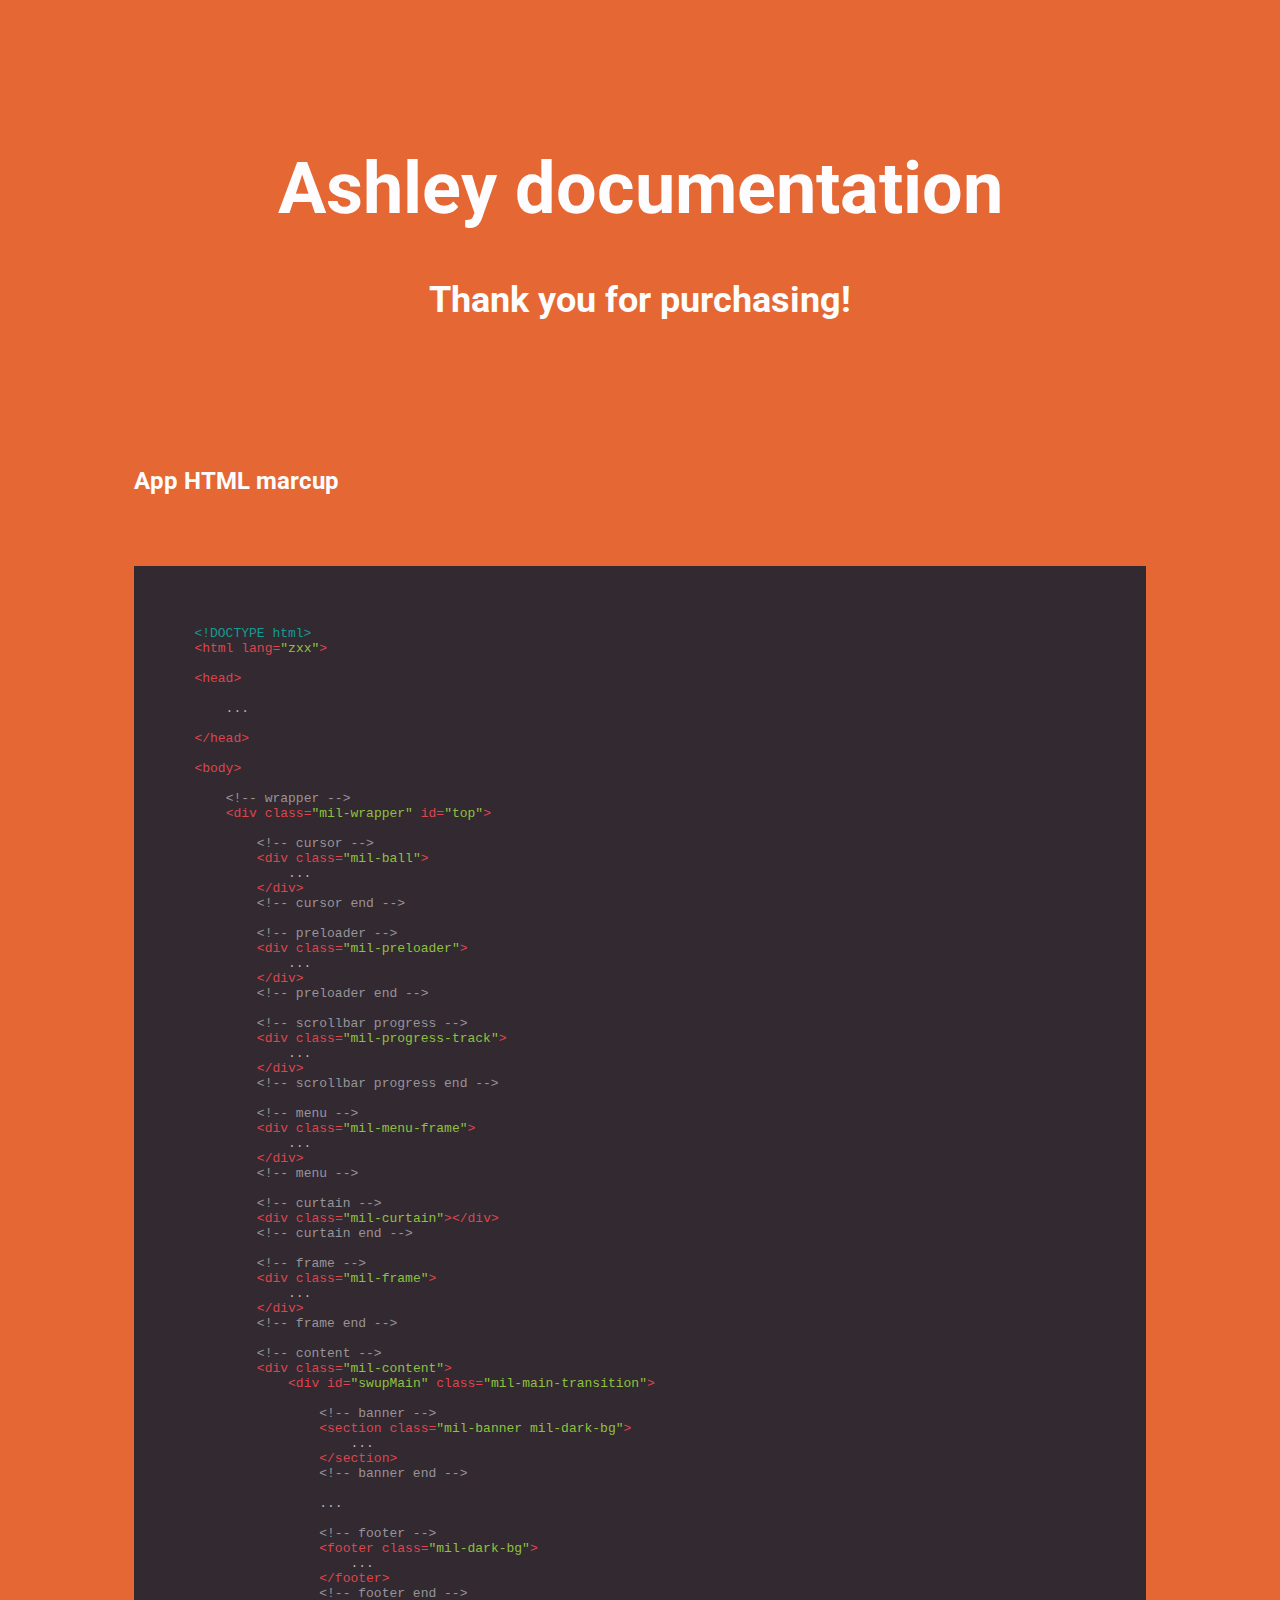
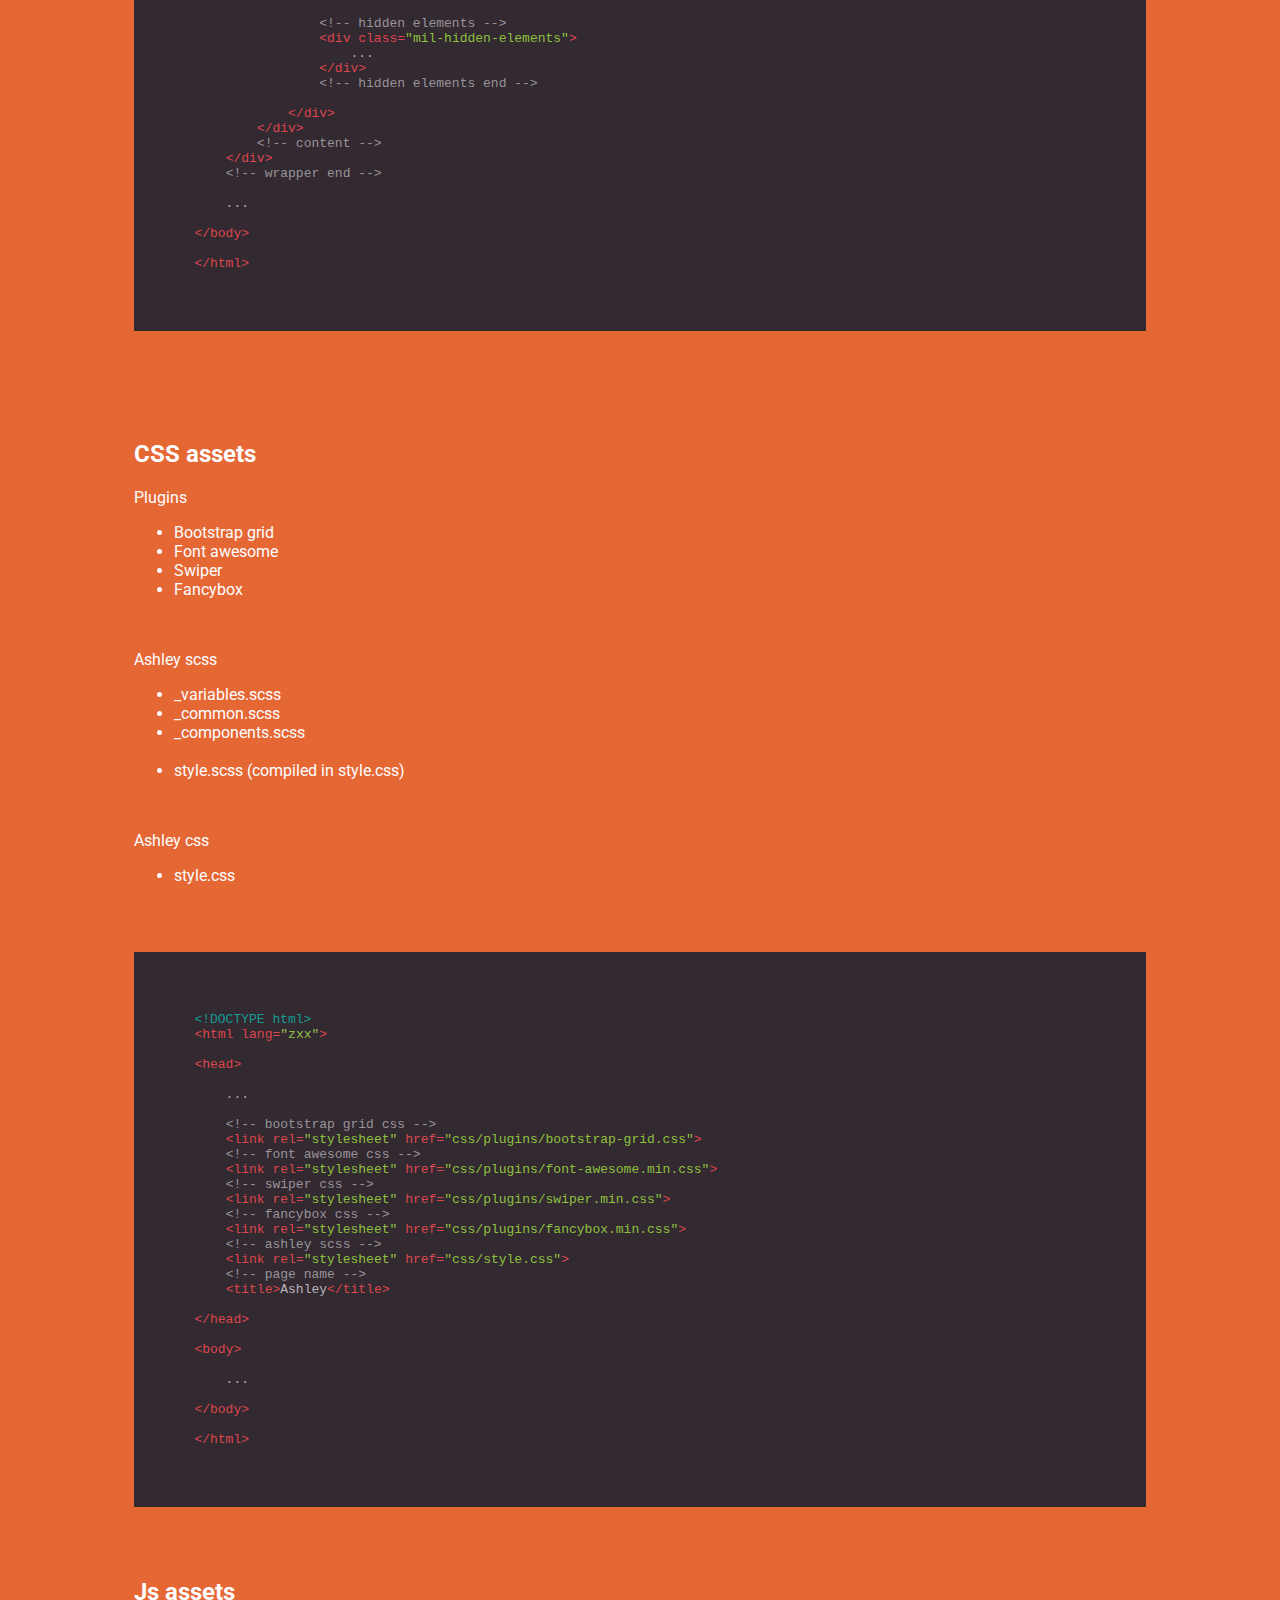
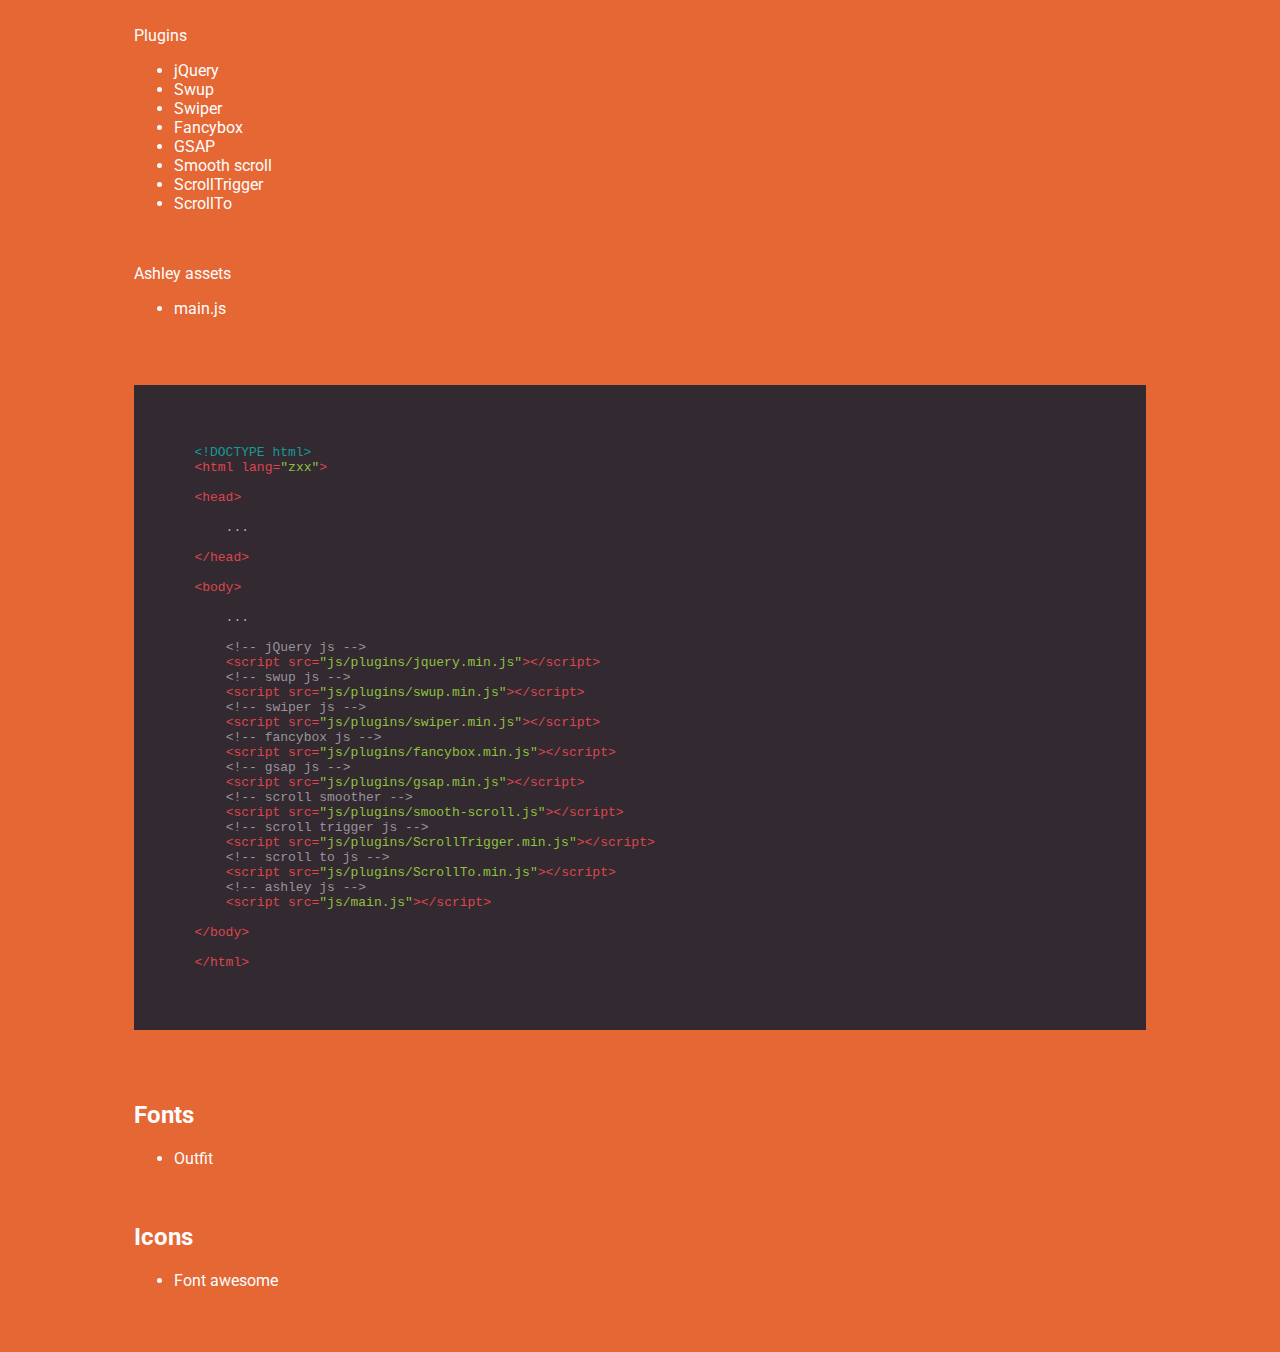
<file: documentation.html>
<!DOCTYPE html>
<html lang="zxx">

<head>
    <meta charset="UTF-8">
    <!-- color of address bar in mobile browser -->
    <meta name="theme-color" content="#28292C">
    <!-- favicon  -->
    <link rel="shortcut icon" href="img/thumbnail.ico" type="image/x-icon">
    <title>Ashley documentation</title>
    <style>
        @import url('https://fonts.googleapis.com/css?family=Roboto:100,100i,300,300i,400,400i,500,500i,700,700i,900,900i');

        body {
            font-family: 'Roboto', sans-serif;
            background-color: #E56734;
            color: #FDFDFF;
        }

        header {
            padding: 90px 0;
        }

        .container {
            width: 80%;
            margin: 0 auto;
        }

        h1 {
            font-size: 72px;
            text-align: center;
        }

        h3 {
            font-size: 36px;
            text-align: center;
        }

        a {
            color: #FDFDFF;
            text-decoration: none;
        }

        a:hover {
            color: #FDFDFF;
            text-decoration: underline;
        }

        pre {
            overflow-x: scroll;
            padding: 30px;
            background-color: #1A2430;
            color: #FDFDFF;
        }

    </style>

</head>

<body>
    <div class="container">
        <header>
            <h1>Ashley documentation</h1>
            <h3>Thank you for purchasing!</h3>
        </header>
        <section class="marcup">
            <h2>App HTML marcup</h2>
            <br>
            <br>

            <pre class="hljs" style="display: block; background: rgb(50, 41, 49); color: rgb(185, 181, 184); padding: 60px; overflow: hidden"><span class="hljs-meta" style="color: rgb(20, 155, 147);">&lt;!DOCTYPE html&gt;</span>
<span class="hljs-tag" style="color: rgb(221, 70, 76);">&lt;<span class="hljs-name" style="color: rgb(221, 70, 76);">html</span> <span class="hljs-attr">lang</span>=<span class="hljs-string" style="color: rgb(143, 193, 62);">"zxx"</span>&gt;</span>

<span class="hljs-tag" style="color: rgb(221, 70, 76);">&lt;<span class="hljs-name" style="color: rgb(221, 70, 76);">head</span>&gt;</span>

    ...

<span class="hljs-tag" style="color: rgb(221, 70, 76);">&lt;/<span class="hljs-name" style="color: rgb(221, 70, 76);">head</span>&gt;</span>

<span class="hljs-tag" style="color: rgb(221, 70, 76);">&lt;<span class="hljs-name" style="color: rgb(221, 70, 76);">body</span>&gt;</span>

    <span class="hljs-comment" style="color: rgb(152, 148, 152);">&lt;!-- wrapper --&gt;</span>
    <span class="hljs-tag" style="color: rgb(221, 70, 76);">&lt;<span class="hljs-name" style="color: rgb(221, 70, 76);">div</span> <span class="hljs-attr">class</span>=<span class="hljs-string" style="color: rgb(143, 193, 62);">"mil-wrapper"</span> <span class="hljs-attr">id</span>=<span class="hljs-string" style="color: rgb(143, 193, 62);">"top"</span>&gt;</span>

        <span class="hljs-comment" style="color: rgb(152, 148, 152);">&lt;!-- cursor --&gt;</span>
        <span class="hljs-tag" style="color: rgb(221, 70, 76);">&lt;<span class="hljs-name" style="color: rgb(221, 70, 76);">div</span> <span class="hljs-attr">class</span>=<span class="hljs-string" style="color: rgb(143, 193, 62);">"mil-ball"</span>&gt;</span>
            ...
        <span class="hljs-tag" style="color: rgb(221, 70, 76);">&lt;/<span class="hljs-name" style="color: rgb(221, 70, 76);">div</span>&gt;</span>
        <span class="hljs-comment" style="color: rgb(152, 148, 152);">&lt;!-- cursor end --&gt;</span>

        <span class="hljs-comment" style="color: rgb(152, 148, 152);">&lt;!-- preloader --&gt;</span>
        <span class="hljs-tag" style="color: rgb(221, 70, 76);">&lt;<span class="hljs-name" style="color: rgb(221, 70, 76);">div</span> <span class="hljs-attr">class</span>=<span class="hljs-string" style="color: rgb(143, 193, 62);">"mil-preloader"</span>&gt;</span>
            ...
        <span class="hljs-tag" style="color: rgb(221, 70, 76);">&lt;/<span class="hljs-name" style="color: rgb(221, 70, 76);">div</span>&gt;</span>
        <span class="hljs-comment" style="color: rgb(152, 148, 152);">&lt;!-- preloader end --&gt;</span>

        <span class="hljs-comment" style="color: rgb(152, 148, 152);">&lt;!-- scrollbar progress --&gt;</span>
        <span class="hljs-tag" style="color: rgb(221, 70, 76);">&lt;<span class="hljs-name" style="color: rgb(221, 70, 76);">div</span> <span class="hljs-attr">class</span>=<span class="hljs-string" style="color: rgb(143, 193, 62);">"mil-progress-track"</span>&gt;</span>
            ...
        <span class="hljs-tag" style="color: rgb(221, 70, 76);">&lt;/<span class="hljs-name" style="color: rgb(221, 70, 76);">div</span>&gt;</span>
        <span class="hljs-comment" style="color: rgb(152, 148, 152);">&lt;!-- scrollbar progress end --&gt;</span>

        <span class="hljs-comment" style="color: rgb(152, 148, 152);">&lt;!-- menu --&gt;</span>
        <span class="hljs-tag" style="color: rgb(221, 70, 76);">&lt;<span class="hljs-name" style="color: rgb(221, 70, 76);">div</span> <span class="hljs-attr">class</span>=<span class="hljs-string" style="color: rgb(143, 193, 62);">"mil-menu-frame"</span>&gt;</span>
            ...
        <span class="hljs-tag" style="color: rgb(221, 70, 76);">&lt;/<span class="hljs-name" style="color: rgb(221, 70, 76);">div</span>&gt;</span>
        <span class="hljs-comment" style="color: rgb(152, 148, 152);">&lt;!-- menu --&gt;</span>
        
        <span class="hljs-comment" style="color: rgb(152, 148, 152);">&lt;!-- curtain --&gt;</span>
        <span class="hljs-tag" style="color: rgb(221, 70, 76);">&lt;<span class="hljs-name" style="color: rgb(221, 70, 76);">div</span> <span class="hljs-attr">class</span>=<span class="hljs-string" style="color: rgb(143, 193, 62);">"mil-curtain"</span>&gt;</span><span class="hljs-tag" style="color: rgb(221, 70, 76);">&lt;/<span class="hljs-name" style="color: rgb(221, 70, 76);">div</span>&gt;</span>
        <span class="hljs-comment" style="color: rgb(152, 148, 152);">&lt;!-- curtain end --&gt;</span>

        <span class="hljs-comment" style="color: rgb(152, 148, 152);">&lt;!-- frame --&gt;</span>
        <span class="hljs-tag" style="color: rgb(221, 70, 76);">&lt;<span class="hljs-name" style="color: rgb(221, 70, 76);">div</span> <span class="hljs-attr">class</span>=<span class="hljs-string" style="color: rgb(143, 193, 62);">"mil-frame"</span>&gt;</span>
            ...
        <span class="hljs-tag" style="color: rgb(221, 70, 76);">&lt;/<span class="hljs-name" style="color: rgb(221, 70, 76);">div</span>&gt;</span>
        <span class="hljs-comment" style="color: rgb(152, 148, 152);">&lt;!-- frame end --&gt;</span>

        <span class="hljs-comment" style="color: rgb(152, 148, 152);">&lt;!-- content --&gt;</span>
        <span class="hljs-tag" style="color: rgb(221, 70, 76);">&lt;<span class="hljs-name" style="color: rgb(221, 70, 76);">div</span> <span class="hljs-attr">class</span>=<span class="hljs-string" style="color: rgb(143, 193, 62);">"mil-content"</span>&gt;</span>
            <span class="hljs-tag" style="color: rgb(221, 70, 76);">&lt;<span class="hljs-name" style="color: rgb(221, 70, 76);">div</span> <span class="hljs-attr">id</span>=<span class="hljs-string" style="color: rgb(143, 193, 62);">"swupMain"</span> <span class="hljs-attr">class</span>=<span class="hljs-string" style="color: rgb(143, 193, 62);">"mil-main-transition"</span>&gt;</span>

                <span class="hljs-comment" style="color: rgb(152, 148, 152);">&lt;!-- banner --&gt;</span>
                <span class="hljs-tag" style="color: rgb(221, 70, 76);">&lt;<span class="hljs-name" style="color: rgb(221, 70, 76);">section</span> <span class="hljs-attr">class</span>=<span class="hljs-string" style="color: rgb(143, 193, 62);">"mil-banner mil-dark-bg"</span>&gt;</span>
                    ...
                <span class="hljs-tag" style="color: rgb(221, 70, 76);">&lt;/<span class="hljs-name" style="color: rgb(221, 70, 76);">section</span>&gt;</span>
                <span class="hljs-comment" style="color: rgb(152, 148, 152);">&lt;!-- banner end --&gt;</span>

                ...

                <span class="hljs-comment" style="color: rgb(152, 148, 152);">&lt;!-- footer --&gt;</span>
                <span class="hljs-tag" style="color: rgb(221, 70, 76);">&lt;<span class="hljs-name" style="color: rgb(221, 70, 76);">footer</span> <span class="hljs-attr">class</span>=<span class="hljs-string" style="color: rgb(143, 193, 62);">"mil-dark-bg"</span>&gt;</span>
                    ...
                <span class="hljs-tag" style="color: rgb(221, 70, 76);">&lt;/<span class="hljs-name" style="color: rgb(221, 70, 76);">footer</span>&gt;</span>
                <span class="hljs-comment" style="color: rgb(152, 148, 152);">&lt;!-- footer end --&gt;</span>

                <span class="hljs-comment" style="color: rgb(152, 148, 152);">&lt;!-- hidden elements --&gt;</span>
                <span class="hljs-tag" style="color: rgb(221, 70, 76);">&lt;<span class="hljs-name" style="color: rgb(221, 70, 76);">div</span> <span class="hljs-attr">class</span>=<span class="hljs-string" style="color: rgb(143, 193, 62);">"mil-hidden-elements"</span>&gt;</span>
                    ...
                <span class="hljs-tag" style="color: rgb(221, 70, 76);">&lt;/<span class="hljs-name" style="color: rgb(221, 70, 76);">div</span>&gt;</span>
                <span class="hljs-comment" style="color: rgb(152, 148, 152);">&lt;!-- hidden elements end --&gt;</span>

            <span class="hljs-tag" style="color: rgb(221, 70, 76);">&lt;/<span class="hljs-name" style="color: rgb(221, 70, 76);">div</span>&gt;</span>
        <span class="hljs-tag" style="color: rgb(221, 70, 76);">&lt;/<span class="hljs-name" style="color: rgb(221, 70, 76);">div</span>&gt;</span>
        <span class="hljs-comment" style="color: rgb(152, 148, 152);">&lt;!-- content --&gt;</span>
    <span class="hljs-tag" style="color: rgb(221, 70, 76);">&lt;/<span class="hljs-name" style="color: rgb(221, 70, 76);">div</span>&gt;</span>
    <span class="hljs-comment" style="color: rgb(152, 148, 152);">&lt;!-- wrapper end --&gt;</span>

    ...

<span class="hljs-tag" style="color: rgb(221, 70, 76);">&lt;/<span class="hljs-name" style="color: rgb(221, 70, 76);">body</span>&gt;</span>

<span class="hljs-tag" style="color: rgb(221, 70, 76);">&lt;/<span class="hljs-name" style="color: rgb(221, 70, 76);">html</span>&gt;</span>
</pre>

            <br>
            <br>

        </section>
        <section class="css-assets">
            <br>
            <br>
            <h2>CSS assets</h2>
            <p>Plugins</p>
            <ul>
                <li><a target="_blank" href="https://getbootstrap.com">Bootstrap grid</a></li>
                <li><a target="_blank" href="https://fontawesome.com/v5/search">Font awesome</a></li>
                <li><a target="_blank" href="https://idangero.us/swiper/">Swiper</a></li>
                <li><a target="_blank" href="https://fancyapps.com/fancybox/">Fancybox</a></li>
            </ul>
            <br>
            <p>Ashley scss</p>
            <ul>

                <li>_variables.scss</li>
                <li>_common.scss</li>
                <li>_components.scss</li>
                <br>
                <li>style.scss (compiled in style.css)</li>

            </ul>
            <br>
            <p>Ashley css</p>
            <ul>
                <li>style.css</li>
            </ul>
            <br>
            <br>



            <pre class="hljs" style="display: block; background: rgb(50, 41, 49); color: rgb(185, 181, 184); padding: 60px; overflow: hidden"><span class="hljs-meta" style="color: rgb(20, 155, 147);">&lt;!DOCTYPE html&gt;</span>
<span class="hljs-tag" style="color: rgb(221, 70, 76);">&lt;<span class="hljs-name" style="color: rgb(221, 70, 76);">html</span> <span class="hljs-attr">lang</span>=<span class="hljs-string" style="color: rgb(143, 193, 62);">"zxx"</span>&gt;</span>

<span class="hljs-tag" style="color: rgb(221, 70, 76);">&lt;<span class="hljs-name" style="color: rgb(221, 70, 76);">head</span>&gt;</span>

    ...

    <span class="hljs-comment" style="color: rgb(152, 148, 152);">&lt;!-- bootstrap grid css --&gt;</span>
    <span class="hljs-tag" style="color: rgb(221, 70, 76);">&lt;<span class="hljs-name" style="color: rgb(221, 70, 76);">link</span> <span class="hljs-attr">rel</span>=<span class="hljs-string" style="color: rgb(143, 193, 62);">"stylesheet"</span> <span class="hljs-attr">href</span>=<span class="hljs-string" style="color: rgb(143, 193, 62);">"css/plugins/bootstrap-grid.css"</span>&gt;</span>
    <span class="hljs-comment" style="color: rgb(152, 148, 152);">&lt;!-- font awesome css --&gt;</span>
    <span class="hljs-tag" style="color: rgb(221, 70, 76);">&lt;<span class="hljs-name" style="color: rgb(221, 70, 76);">link</span> <span class="hljs-attr">rel</span>=<span class="hljs-string" style="color: rgb(143, 193, 62);">"stylesheet"</span> <span class="hljs-attr">href</span>=<span class="hljs-string" style="color: rgb(143, 193, 62);">"css/plugins/font-awesome.min.css"</span>&gt;</span>
    <span class="hljs-comment" style="color: rgb(152, 148, 152);">&lt;!-- swiper css --&gt;</span>
    <span class="hljs-tag" style="color: rgb(221, 70, 76);">&lt;<span class="hljs-name" style="color: rgb(221, 70, 76);">link</span> <span class="hljs-attr">rel</span>=<span class="hljs-string" style="color: rgb(143, 193, 62);">"stylesheet"</span> <span class="hljs-attr">href</span>=<span class="hljs-string" style="color: rgb(143, 193, 62);">"css/plugins/swiper.min.css"</span>&gt;</span>
    <span class="hljs-comment" style="color: rgb(152, 148, 152);">&lt;!-- fancybox css --&gt;</span>
    <span class="hljs-tag" style="color: rgb(221, 70, 76);">&lt;<span class="hljs-name" style="color: rgb(221, 70, 76);">link</span> <span class="hljs-attr">rel</span>=<span class="hljs-string" style="color: rgb(143, 193, 62);">"stylesheet"</span> <span class="hljs-attr">href</span>=<span class="hljs-string" style="color: rgb(143, 193, 62);">"css/plugins/fancybox.min.css"</span>&gt;</span>
    <span class="hljs-comment" style="color: rgb(152, 148, 152);">&lt;!-- ashley scss --&gt;</span>
    <span class="hljs-tag" style="color: rgb(221, 70, 76);">&lt;<span class="hljs-name" style="color: rgb(221, 70, 76);">link</span> <span class="hljs-attr">rel</span>=<span class="hljs-string" style="color: rgb(143, 193, 62);">"stylesheet"</span> <span class="hljs-attr">href</span>=<span class="hljs-string" style="color: rgb(143, 193, 62);">"css/style.css"</span>&gt;</span>
    <span class="hljs-comment" style="color: rgb(152, 148, 152);">&lt;!-- page name --&gt;</span>
    <span class="hljs-tag" style="color: rgb(221, 70, 76);">&lt;<span class="hljs-name" style="color: rgb(221, 70, 76);">title</span>&gt;</span>Ashley<span class="hljs-tag" style="color: rgb(221, 70, 76);">&lt;/<span class="hljs-name" style="color: rgb(221, 70, 76);">title</span>&gt;</span>

<span class="hljs-tag" style="color: rgb(221, 70, 76);">&lt;/<span class="hljs-name" style="color: rgb(221, 70, 76);">head</span>&gt;</span>

<span class="hljs-tag" style="color: rgb(221, 70, 76);">&lt;<span class="hljs-name" style="color: rgb(221, 70, 76);">body</span>&gt;</span>

    ...

<span class="hljs-tag" style="color: rgb(221, 70, 76);">&lt;/<span class="hljs-name" style="color: rgb(221, 70, 76);">body</span>&gt;</span>

<span class="hljs-tag" style="color: rgb(221, 70, 76);">&lt;/<span class="hljs-name" style="color: rgb(221, 70, 76);">html</span>&gt;</span>
</pre>







        </section>
        <section class="js assets">
            <br>
            <br>
            <h2>Js assets</h2>
            <p>Plugins</p>
            <ul>

                <li><a target="_blank" href="https://jquery.com">jQuery</a></li>
                <li><a target="_blank" href="https://swup.js.org/">Swup</a></li>
                <li><a target="_blank" href="https://idangero.us/swiper/">Swiper</a></li>
                <li><a target="_blank" href="https://fancyapps.com/fancybox/">Fancybox</a></li>
                <li><a target="_blank" href="https://greensock.com/gsap/">GSAP</a></li>
                <li><a target="_blank" href="https://www.smoothscroll.net/win/">Smooth scroll</a></li>
                <li><a target="_blank" href="https://greensock.com/scrolltrigger/">ScrollTrigger</a></li>
                <li><a target="_blank" href="https://greensock.com/scrolltoplugin/">ScrollTo</a></li>

            </ul>
            <br>
            <p>Ashley assets</p>
            <ul>
                <li>main.js</li>
            </ul>
            <br>
            <br>



            <pre class="hljs" style="display: block; background: rgb(50, 41, 49); color: rgb(185, 181, 184); padding: 60px; overflow: hidden"><span class="hljs-meta" style="color: rgb(20, 155, 147);">&lt;!DOCTYPE html&gt;</span>
<span class="hljs-tag" style="color: rgb(221, 70, 76);">&lt;<span class="hljs-name" style="color: rgb(221, 70, 76);">html</span> <span class="hljs-attr">lang</span>=<span class="hljs-string" style="color: rgb(143, 193, 62);">"zxx"</span>&gt;</span>

<span class="hljs-tag" style="color: rgb(221, 70, 76);">&lt;<span class="hljs-name" style="color: rgb(221, 70, 76);">head</span>&gt;</span>

    ...

<span class="hljs-tag" style="color: rgb(221, 70, 76);">&lt;/<span class="hljs-name" style="color: rgb(221, 70, 76);">head</span>&gt;</span>

<span class="hljs-tag" style="color: rgb(221, 70, 76);">&lt;<span class="hljs-name" style="color: rgb(221, 70, 76);">body</span>&gt;</span>

    ...

    <span class="hljs-comment" style="color: rgb(152, 148, 152);">&lt;!-- jQuery js --&gt;</span>
    <span class="hljs-tag" style="color: rgb(221, 70, 76);">&lt;<span class="hljs-name" style="color: rgb(221, 70, 76);">script</span> <span class="hljs-attr">src</span>=<span class="hljs-string" style="color: rgb(143, 193, 62);">"js/plugins/jquery.min.js"</span>&gt;</span><span class="undefined"></span><span class="hljs-tag" style="color: rgb(221, 70, 76);">&lt;/<span class="hljs-name" style="color: rgb(221, 70, 76);">script</span>&gt;</span>
    <span class="hljs-comment" style="color: rgb(152, 148, 152);">&lt;!-- swup js --&gt;</span>
    <span class="hljs-tag" style="color: rgb(221, 70, 76);">&lt;<span class="hljs-name" style="color: rgb(221, 70, 76);">script</span> <span class="hljs-attr">src</span>=<span class="hljs-string" style="color: rgb(143, 193, 62);">"js/plugins/swup.min.js"</span>&gt;</span><span class="undefined"></span><span class="hljs-tag" style="color: rgb(221, 70, 76);">&lt;/<span class="hljs-name" style="color: rgb(221, 70, 76);">script</span>&gt;</span>
    <span class="hljs-comment" style="color: rgb(152, 148, 152);">&lt;!-- swiper js --&gt;</span>
    <span class="hljs-tag" style="color: rgb(221, 70, 76);">&lt;<span class="hljs-name" style="color: rgb(221, 70, 76);">script</span> <span class="hljs-attr">src</span>=<span class="hljs-string" style="color: rgb(143, 193, 62);">"js/plugins/swiper.min.js"</span>&gt;</span><span class="undefined"></span><span class="hljs-tag" style="color: rgb(221, 70, 76);">&lt;/<span class="hljs-name" style="color: rgb(221, 70, 76);">script</span>&gt;</span>
    <span class="hljs-comment" style="color: rgb(152, 148, 152);">&lt;!-- fancybox js --&gt;</span>
    <span class="hljs-tag" style="color: rgb(221, 70, 76);">&lt;<span class="hljs-name" style="color: rgb(221, 70, 76);">script</span> <span class="hljs-attr">src</span>=<span class="hljs-string" style="color: rgb(143, 193, 62);">"js/plugins/fancybox.min.js"</span>&gt;</span><span class="undefined"></span><span class="hljs-tag" style="color: rgb(221, 70, 76);">&lt;/<span class="hljs-name" style="color: rgb(221, 70, 76);">script</span>&gt;</span>
    <span class="hljs-comment" style="color: rgb(152, 148, 152);">&lt;!-- gsap js --&gt;</span>
    <span class="hljs-tag" style="color: rgb(221, 70, 76);">&lt;<span class="hljs-name" style="color: rgb(221, 70, 76);">script</span> <span class="hljs-attr">src</span>=<span class="hljs-string" style="color: rgb(143, 193, 62);">"js/plugins/gsap.min.js"</span>&gt;</span><span class="undefined"></span><span class="hljs-tag" style="color: rgb(221, 70, 76);">&lt;/<span class="hljs-name" style="color: rgb(221, 70, 76);">script</span>&gt;</span>
    <span class="hljs-comment" style="color: rgb(152, 148, 152);">&lt;!-- scroll smoother --&gt;</span>
    <span class="hljs-tag" style="color: rgb(221, 70, 76);">&lt;<span class="hljs-name" style="color: rgb(221, 70, 76);">script</span> <span class="hljs-attr">src</span>=<span class="hljs-string" style="color: rgb(143, 193, 62);">"js/plugins/smooth-scroll.js"</span>&gt;</span><span class="undefined"></span><span class="hljs-tag" style="color: rgb(221, 70, 76);">&lt;/<span class="hljs-name" style="color: rgb(221, 70, 76);">script</span>&gt;</span>
    <span class="hljs-comment" style="color: rgb(152, 148, 152);">&lt;!-- scroll trigger js --&gt;</span>
    <span class="hljs-tag" style="color: rgb(221, 70, 76);">&lt;<span class="hljs-name" style="color: rgb(221, 70, 76);">script</span> <span class="hljs-attr">src</span>=<span class="hljs-string" style="color: rgb(143, 193, 62);">"js/plugins/ScrollTrigger.min.js"</span>&gt;</span><span class="undefined"></span><span class="hljs-tag" style="color: rgb(221, 70, 76);">&lt;/<span class="hljs-name" style="color: rgb(221, 70, 76);">script</span>&gt;</span>
    <span class="hljs-comment" style="color: rgb(152, 148, 152);">&lt;!-- scroll to js --&gt;</span>
    <span class="hljs-tag" style="color: rgb(221, 70, 76);">&lt;<span class="hljs-name" style="color: rgb(221, 70, 76);">script</span> <span class="hljs-attr">src</span>=<span class="hljs-string" style="color: rgb(143, 193, 62);">"js/plugins/ScrollTo.min.js"</span>&gt;</span><span class="undefined"></span><span class="hljs-tag" style="color: rgb(221, 70, 76);">&lt;/<span class="hljs-name" style="color: rgb(221, 70, 76);">script</span>&gt;</span>
    <span class="hljs-comment" style="color: rgb(152, 148, 152);">&lt;!-- ashley js --&gt;</span>
    <span class="hljs-tag" style="color: rgb(221, 70, 76);">&lt;<span class="hljs-name" style="color: rgb(221, 70, 76);">script</span> <span class="hljs-attr">src</span>=<span class="hljs-string" style="color: rgb(143, 193, 62);">"js/main.js"</span>&gt;</span><span class="undefined"></span><span class="hljs-tag" style="color: rgb(221, 70, 76);">&lt;/<span class="hljs-name" style="color: rgb(221, 70, 76);">script</span>&gt;</span>

<span class="hljs-tag" style="color: rgb(221, 70, 76);">&lt;/<span class="hljs-name" style="color: rgb(221, 70, 76);">body</span>&gt;</span>

<span class="hljs-tag" style="color: rgb(221, 70, 76);">&lt;/<span class="hljs-name" style="color: rgb(221, 70, 76);">html</span>&gt;</span>
</pre>



        </section>
        <section class="fonts">
            <br>
            <br>
            <h2>Fonts</h2>
            <ul>
                <li><a target="_blank" href="https://fonts.google.com/specimen/Outfit?query=outfit">Outfit</a></li>
            </ul>
            <br>
            <h2>Icons</h2>
            <ul>
                <li><a target="_blank" href="https://fontawesome.com">Font awesome</a></li>
            </ul>

        </section>
        <br>
        <br>
    </div>
</body>

</html>
</file>
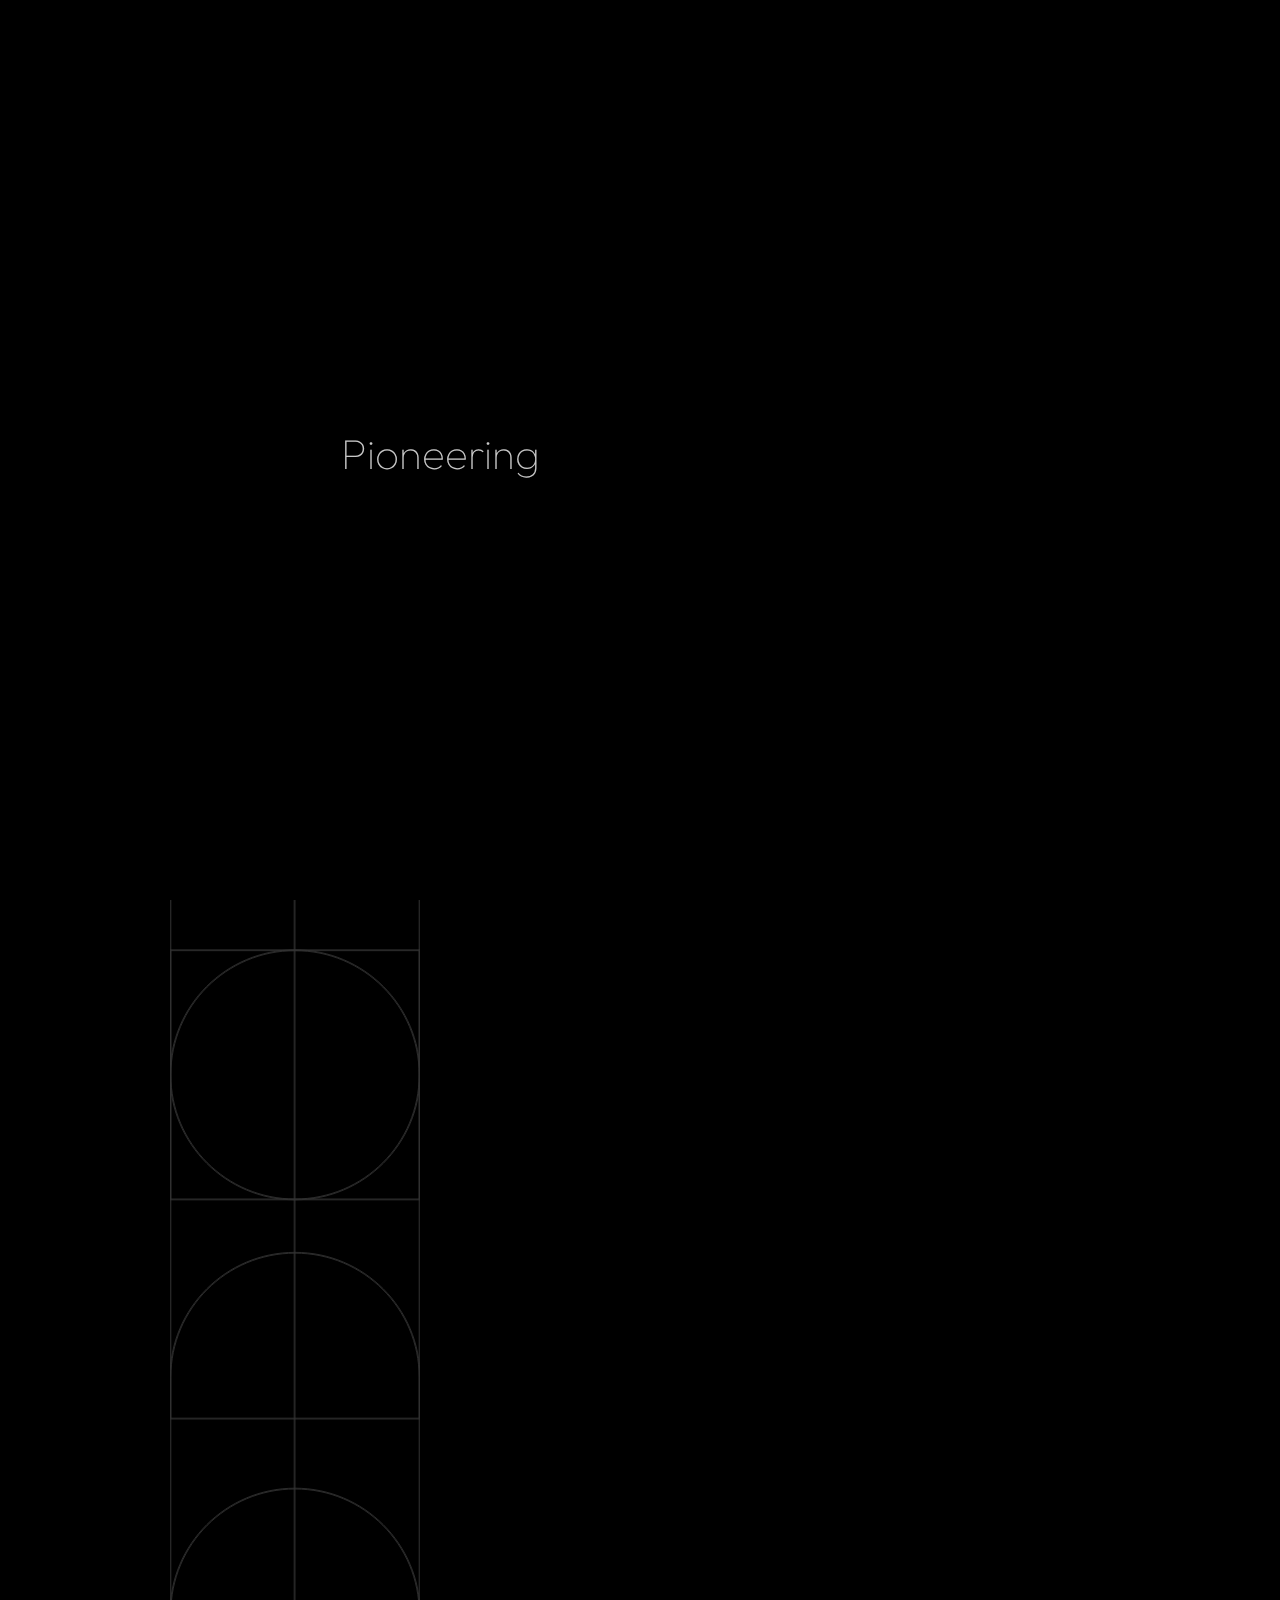
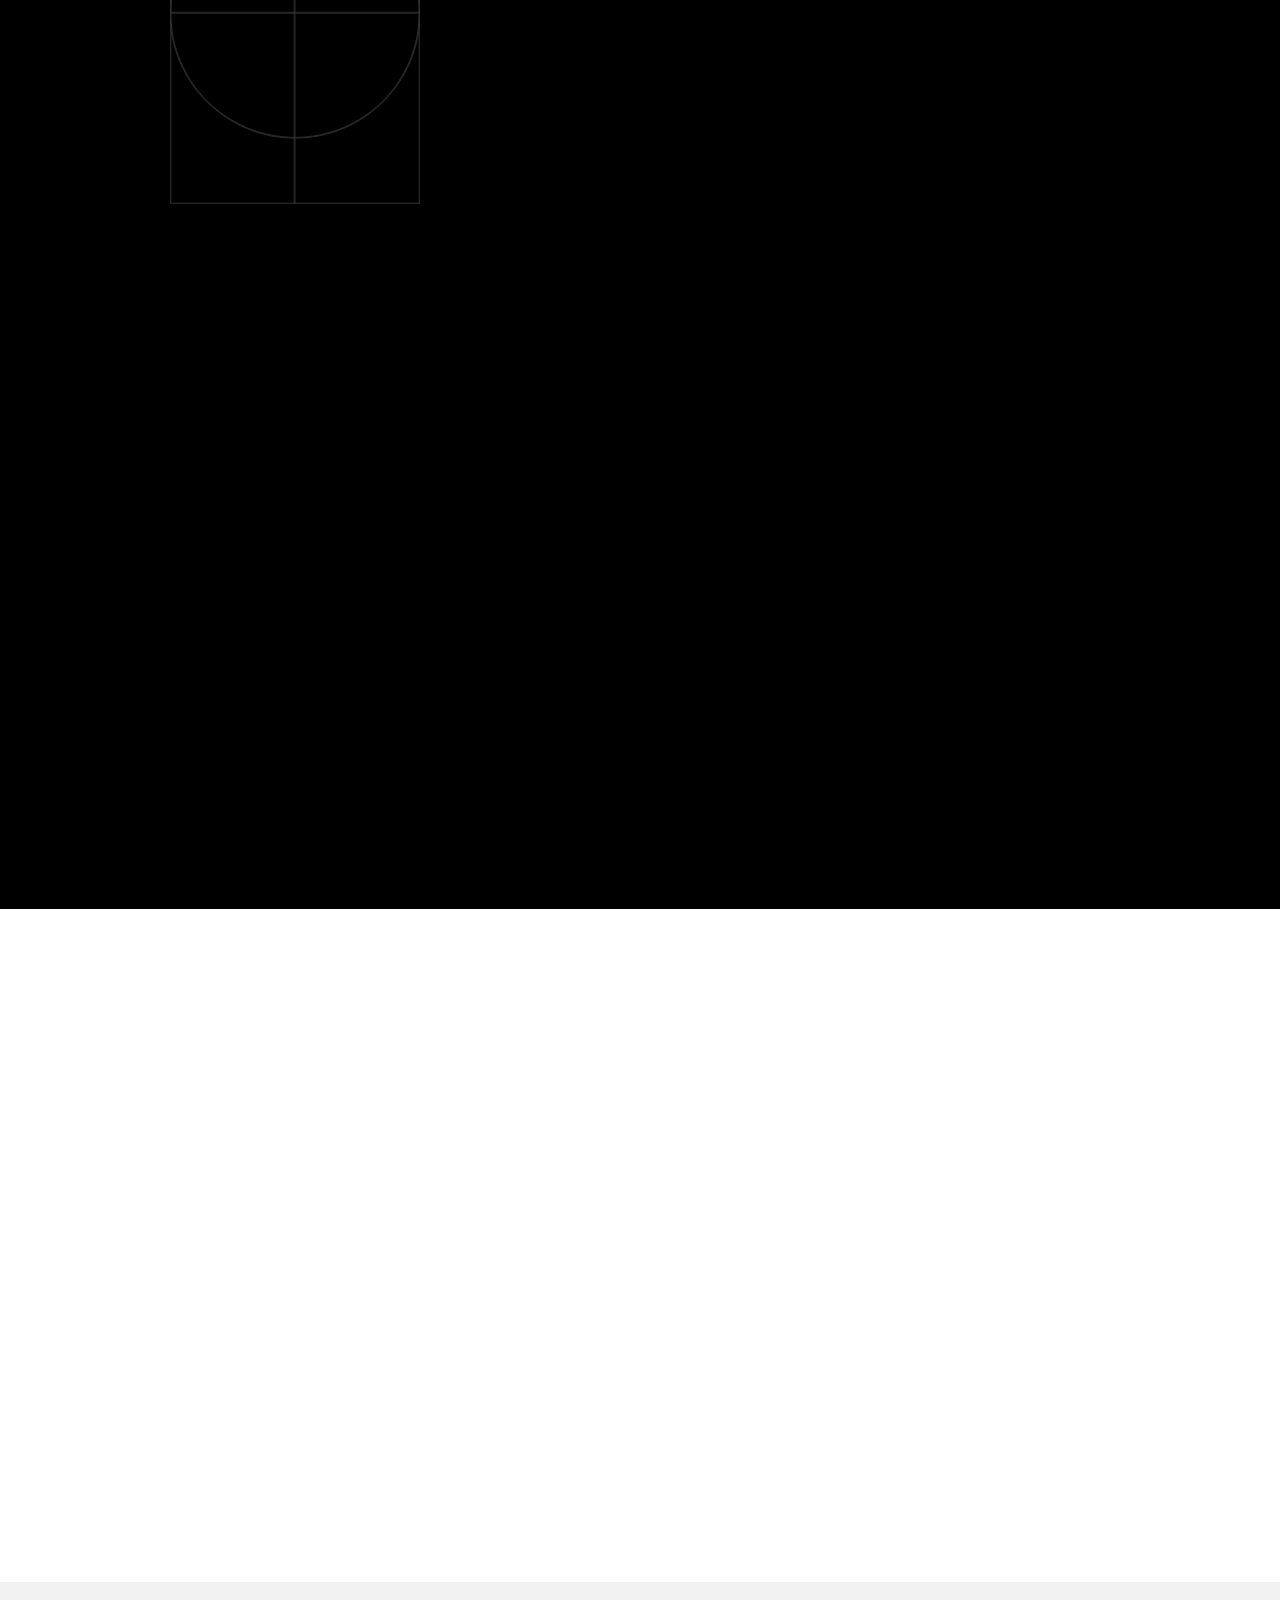
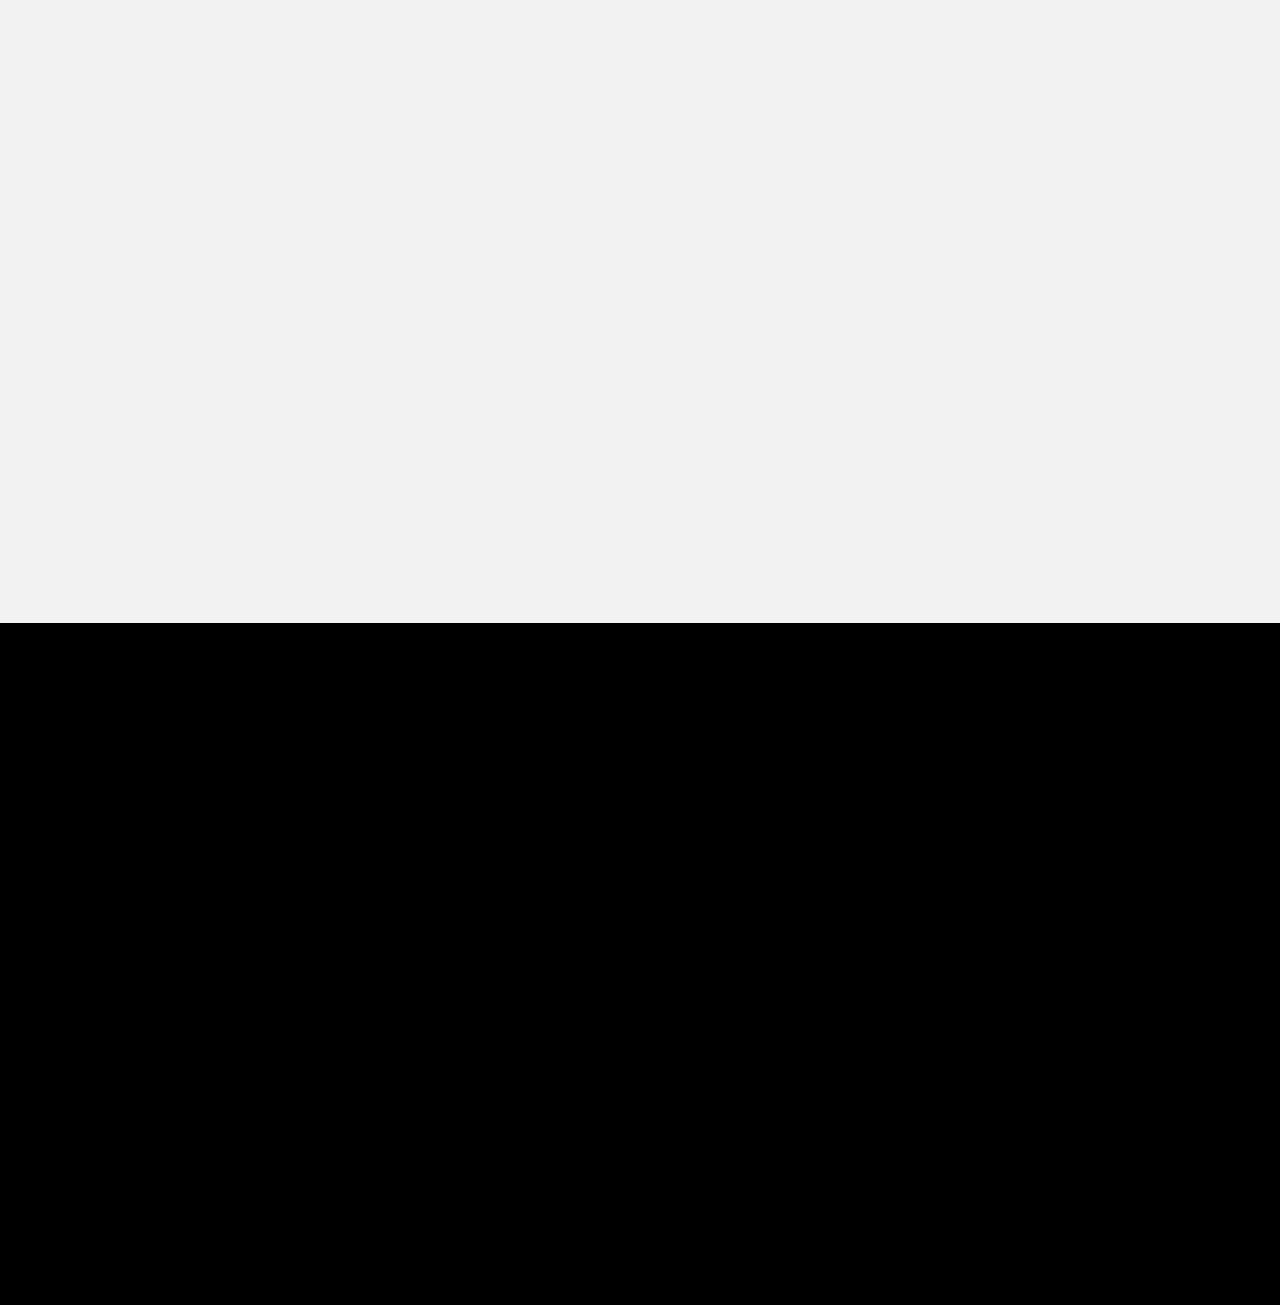
<file: FormueServices.html>
<!DOCTYPE html>
<html lang="zxx">

<head>

    <meta charset="UTF-8">
    <meta name="viewport" content="width=device-width, initial-scale=1.0">
    <meta http-equiv="X-UA-Compatible" content="ie=edge">

    <!-- bootstrap grid css -->
    <link rel="stylesheet" href="css/plugins/bootstrap-grid.css">
    <!-- font awesome css -->
    <link rel="stylesheet" href="css/plugins/font-awesome.min.css">
    <!-- swiper css -->
    <link rel="stylesheet" href="css/plugins/swiper.min.css">
    <!-- fancybox css -->
    <link rel="stylesheet" href="css/plugins/fancybox.min.css">
    <!-- ashley scss -->
    <link rel="stylesheet" href="css/style.css">
    <!-- page name -->
    <title>Formue Management Consultancy LLC</title>

</head>

<body>

    <!-- wrapper -->
    <div class="mil-wrapper" id="top">

        <!-- cursor -->
        <div class="mil-ball">
            <span class="mil-icon-1">
                <svg viewBox="0 0 128 128">
                    <path d="M106.1,41.9c-1.2-1.2-3.1-1.2-4.2,0c-1.2,1.2-1.2,3.1,0,4.2L116.8,61H11.2l14.9-14.9c1.2-1.2,1.2-3.1,0-4.2	c-1.2-1.2-3.1-1.2-4.2,0l-20,20c-1.2,1.2-1.2,3.1,0,4.2l20,20c0.6,0.6,1.4,0.9,2.1,0.9s1.5-0.3,2.1-0.9c1.2-1.2,1.2-3.1,0-4.2	L11.2,67h105.5l-14.9,14.9c-1.2,1.2-1.2,3.1,0,4.2c0.6,0.6,1.4,0.9,2.1,0.9s1.5-0.3,2.1-0.9l20-20c1.2-1.2,1.2-3.1,0-4.2L106.1,41.9	z" />
                </svg>
            </span>
            <div class="mil-more-text">More</div>
            <div class="mil-choose-text"></div>
        </div>
        <!-- cursor end -->

        <!-- preloader -->
        <div class="mil-preloader">
            <div class="mil-preloader-animation">
                <div class="mil-pos-abs mil-animation-1">
                    <p class="mil-h3 mil-muted mil-thin">Pioneering</p>
                    <p class="mil-h3 mil-muted">Creative</p>
                    <p class="mil-h3 mil-muted mil-thin">Excellence</p>
                </div>
                <div class="mil-pos-abs mil-animation-2">
                    <div class="mil-reveal-frame">
                        <p class="mil-reveal-box"></p>
                        <p class="mil-h3 mil-muted mil-thin">Formue Management Consultancy LLC</p>
                    </div>
                </div>
            </div>
        </div>
        <!-- preloader end -->

        <!-- scrollbar progress -->
        <div class="mil-progress-track">
            <div class="mil-progress"></div>
        </div>
        <!-- scrollbar progress end -->

        <!-- menu -->
        <div class="mil-menu-frame">
            <!-- frame clone -->
            <div class="mil-frame-top">
                <a href="#" class="mil-logo">Formue</a>
                <div class="mil-menu-btn">
                    <span></span>
                </div>
            </div>
            <!-- frame clone end -->
            <div class="container">
                <div class="mil-menu-content">
                    <div class="row">
                        <div class="col-xl-5">

                            <nav class="mil-main-menu" id="swupMenu">
                                <ul>
                                    <li class="mil-has-children">
                                        <a href="index.html">Homepage</a>
                                        
                                    </li>
                                    <li class="mil-has-children">
                                        <a href="AboutUs.html">About Us</a>
                                        
                                    </li>
                                    <li class="mil-has-children mil-active">
                                        <a href="FormueServices.html">Services</a>
                                       
                                    </li>
                                    <li class="mil-has-children">
                                        <a href="contact.html">Contact </a>
                                        
                                    </li>
                                    
                                </ul>
                            </nav>

                        </div>
                        <div class="col-xl-7">

                            

                        </div>
                    </div>
                </div>
            </div>
        </div>
        <!-- menu -->

        <!-- curtain -->
        <div class="mil-curtain"></div>
        <!-- curtain end -->

        <!-- frame -->
        <div class="mil-frame">
            <div class="mil-frame-top">
                <a href="#." class="mil-partner-frame" style="width: 120px;"><img src="img/partners/2.jpeg" alt="logo"></a>
                <div class="mil-menu-btn">
                    <span></span>
                </div>
            </div>
            <div class="mil-frame-bottom">
                <div class="mil-current-page"></div>
                <div class="mil-back-to-top">
                    <a href="#top" class="mil-link mil-dark mil-arrow-place">
                        <span>Back to top</span>
                    </a>
                </div>
            </div>
        </div>
        <!-- frame end -->

        <!-- content -->
        <div class="mil-content">
            <div id="swupMain" class="mil-main-transition">

                <!-- banner -->
                <div class="mil-dark-bg">
                    <div class="mil-inner-banner">
                        <div class="mi-invert-fix">
                            <div class="mil-banner-content mil-up">
                                <div class="mil-animation-frame">
                                    <div class="mil-animation mil-position-4 mil-scale" data-value-1="6" data-value-2="1.4"></div>
                                </div>
                                <div class="container">
                                    <ul class="mil-breadcrumbs mil-light mil-mb-60">
                                        <li><a href="index.html">Homepage</a></li>
                                        <li><a href="FormueServices.html">Services</a></li>
                                    </ul>
                                    <h1 class="mil-muted mil-mb-60">This is <span class="mil-thin">what</span><br> we do <span class="mil-thin">best</span></h1>
                                    <a href="#services" class="mil-link mil-accent mil-arrow-place mil-down-arrow">
                                        <span>Our services</span>
                                    </a>
                                </div>
                            </div>
                        </div>
                    </div>
                    <!-- banner end -->

                    <!-- services -->
                    <section id="services">
                        <div class="mi-invert-fix">
                            <div class="container mil-p-120-60">
                                <div class="row">
                                    <div class="col-lg-5">

                                        <div class="mil-lines-place mil-light"></div>

                                    </div>
                                    <div class="col-lg-7">
                                        <div class="row">

                                            <div class="col-md-6 col-lg-6">
                                                <a href="servicestartup.html" class="mil-service-card-lg mil-more mil-accent-cursor">
                                                    <h4 class="mil-muted mil-up mil-mb-30">Startup Consultation </h4>
                                                    <p class="mil-descr mil-light-soft mil-up mil-mb-30">
                                                        Whether it is your first step to startup entrepreneurship or you are a renowned venture 
                                                        seeking guidance to push forward, we have got you covered.
                                                    </p>
                                                    <div class="mil-link mil-accent mil-arrow-place mil-up">
                                                        <span>Read more</span>
                                                    </div>
                                                </a>
                                            </div>

                                            <div class="col-md-6 col-lg-6">
                                                <a href="servicescompanyformation.html" class="mil-service-card-lg mil-more mil-accent-cursor">
                                                    <h4 class="mil-muted mil-up mil-mb-30">Company Formation </h4>
                                                    <p class="mil-descr mil-light-soft mil-up mil-mb-30">
                                                        Please put your worries aside and join our hands for a successful company formation process.
                                                    </p>

                                                    <div class="mil-link mil-accent mil-arrow-place mil-up">
                                                        <span>Read more</span>
                                                    </div>
                                                </a>
                                            </div>

                                            <div class="col-md-6 col-lg-6">
                                                <a href="servicevat.html" class="mil-service-card-lg mil-more mil-accent-cursor mil-offset">
                                                    <h4 class="mil-muted mil-up mil-mb-30">VAT Registration and <br>Accounting</h4>
                                                    <p class="mil-descr mil-light-soft mil-up mil-mb-30">
                                                        Our expert consultants hold significant knowledge about Value Added Taxes and are 
                                                        proficiently trained to support our clients.
                                                    </p>
                                                    <div class="mil-link mil-accent mil-arrow-place mil-up">
                                                        <span>Read more</span>
                                                    </div>
                                                </a>
                                            </div>

                                            <div class="col-md-6 col-lg-6">
                                                <a href="servicebusinessfinance.html" class="mil-service-card-lg mil-more mil-accent-cursor">
                                                    <h4 class="mil-muted mil-up mil-mb-30">Business Financial <br>Advisory services</h4>
                                                    <p class="mil-descr mil-light-soft mil-up mil-mb-30">
                                                        At Formue, we help you get your financial structure sorted, monthly reports set, and supply/client chain resolved 
                                                        with our phenomenal team of skilled professionals.
                                                    </p>

                                                    <div class="mil-link mil-accent mil-arrow-place mil-up">
                                                        <span>Read more</span>
                                                    </div>
                                                </a>
                                            </div>


                                            <div class="col-md-6 col-lg-6">
                                                <a href="servicetax.html" class="mil-service-card-lg mil-more mil-accent-cursor">
                                                    <h4 class="mil-muted mil-up mil-mb-30">TAX Consultation </h4>
                                                    <p class="mil-descr mil-light-soft mil-up mil-mb-30">
                                                        Outsource your taxation worries to us and breathe a sigh of relief. On joining hands with the finely trained tax agents in our team.
                                                    </p>

                                                    <div class="mil-link mil-accent mil-arrow-place mil-up">
                                                        <span>Read more</span>
                                                    </div>
                                                </a>
                                            </div>

                                            <div class="col-md-6 col-lg-6">
                                                <a href="serviceoperation.html" class="mil-service-card-lg mil-more mil-accent-cursor mil-offset">
                                                    <h4 class="mil-muted mil-up mil-mb-30">Operational and <br>Organization Management</h4>
                                                    <p class="mil-descr mil-light-soft mil-up mil-mb-30">
                                                        We help you fill in the loopholes of your business’ organizational and operations management so that you thrive, 
                                                        flourish, and conquer.
                                                    </p>

                                                    <div class="mil-link mil-accent mil-arrow-place mil-up">
                                                        <span>Read more</span>
                                                    </div>
                                                </a>
                                            </div>

                                            <div class="col-md-6 col-lg-6">
                                                <a href="serviceHR.html" class="mil-service-card-lg mil-more mil-accent-cursor">
                                                    <h4 class="mil-muted mil-up mil-mb-30">HR Management Consultation </h4>
                                                    <p class="mil-descr mil-light-soft mil-up mil-mb-30">
                                                        We work with your HR department closely to decode, discover, and deploy the best talent at your workplace.
                                                    </p>

                                                    <div class="mil-link mil-accent mil-arrow-place mil-up">
                                                        <span>Read more</span>
                                                    </div>
                                                </a>
                                            </div>

                                            <div class="col-md-6 col-lg-6">
                                                <a href="servicemarketing.html" class="mil-service-card-lg mil-more mil-accent-cursor">
                                                    <h4 class="mil-muted mil-up mil-mb-30">Marketing Consultation </h4>
                                                    <p class="mil-descr mil-light-soft mil-up mil-mb-30">
                                                        At Formue, we have a specialized group of marketers who hold remarkable qualifications, experience, and expertise 
                                                        to mold your company’s marketing strategies towards betterment.
                                                    </p>

                                                    <div class="mil-link mil-accent mil-arrow-place mil-up">
                                                        <span>Read more</span>
                                                    </div>
                                                </a>
                                            </div>

                                            <div class="col-md-6 col-lg-6">
                                                <a href="serviceinternational.html" class="mil-service-card-lg mil-more mil-accent-cursor">
                                                    <h4 class="mil-muted mil-up mil-mb-30">International Consultation </h4>
                                                    <p class="mil-descr mil-light-soft mil-up mil-mb-30">
                                                        Our international consultants possess the highest qualifications, knowledge, and experience to guide your expansion.
                                                    </p>

                                                    <div class="mil-link mil-accent mil-arrow-place mil-up">
                                                        <span>Read more</span>
                                                    </div>
                                                </a>
                                            </div>

                                            
                                        </div>
                                    </div>
                                </div>
                            </div>
                        </div>
                    </section>
                </div>
                <!-- services end -->
                
                <!-- team -->

                <section id="team">
                    <div class="container mil-p-120-90">
                        <div class="mil-mb-90">
                            <h4 class="mil-up"><span class="mil-thin">We</span> deliver <br><span class="mil-thin">exceptional</span> Results.</h4>
                        </div>

                        <div class="row">
                            <div class="col-sm-6 col-md-4 col-lg-3">

                                <div class="mil-team-card mil-up mil-mb-30">
                                    <img src="img/faces/s11.jpg" alt="Team member">
                                    <div class="mil-description">
                                        <div class="mil-secrc-text">
                                            <p class="mil-link mil-light-soft mil-mb-10">We Provide</p>
                                            <h5 class="mil-muted mil-mb-5">STARTUP CONSULTATION <BR> & <BR> COMPANY FORMATION </h5>
                                           
                                        </div>
                                    </div>
                                </div>

                            </div>

                            <div class="col-sm-6 col-md-4 col-lg-3">

                                <div class="mil-team-card mil-up mil-mb-30">
                                    <img src="img/faces/s2.jpeg" alt="Team member">
                                    <div class="mil-description">
                                        <div class="mil-secrc-text">
                                            <p class="mil-link mil-light-soft mil-mb-10">Contact Us For</p>
                                            <h5 class="mil-muted mil-mb-5"> BUSINESS FINANCIAL <br> ADVISORY SERVICES </h5>

                                        </div>
                                    </div>
                                </div>

                            </div>

                            <div class="col-sm-6 col-md-4 col-lg-3">

                                <div class="mil-team-card mil-up mil-mb-30">
                                    <img src="img/faces/s3.jpeg" alt="Team member">
                                    <div class="mil-description">
                                        <div class="mil-secrc-text">
                                            <p class="mil-link mil-light-soft mil-mb-10">Call Today For</p>
                                            <h5 class="mil-muted mil-mb-5"> TAX CONSULTATION </h5>

                                        </div>
                                    </div>
                                </div>

                            </div>

                            <div class="col-sm-6 col-md-4 col-lg-3">

                                <div class="mil-team-card mil-up mil-mb-30">
                                    <img src="img/faces/s4.jpeg" alt="Team member">
                                    <div class="mil-description">
                                        <div class="mil-secrc-text">
                                            <p class="mil-link mil-light-soft mil-mb-10">Get in Touch For</p>
                                            <h5 class="mil-muted mil-mb-5"> VAT REGISTRATION AND ACCOUNTING </h5>

                                        </div>
                                    </div>
                                </div>

                            </div>

                        </div>
                    </div>
                </section>
                <!-- team end -->
             

                <!-- call to action -->
                <section class="mil-soft-bg">
                    <div class="container mil-p-120-120">
                        <div class="row">
                            <div class="col-lg-10">

                                <span class="mil-suptitle mil-suptitle-right mil-suptitle-dark mil-up">Looking to make your mark? We'll help you turn <br> your project into a success story.</span>

                            </div>
                        </div>
                        <div class="mil-center">
                            <h2 class="mil-up mil-mb-60">Let’s make an <span class="mil-thin">impact together.</span><br>  Ready <span class="mil-thin">when you are</span></h2>
                            <div class="mil-up"><a href="contact.html" class="mil-button mil-arrow-place"><span>Contact us</span></a></div>
                        </div>
                    </div>
                </section>
                <!-- call to action end -->

                 <!-- footer -->
                 <footer class="mil-dark-bg">
                    <div class="mi-invert-fix">
                        <div class="container mil-p-120-60">
                            <div class="row justify-content-between">
                                <div class="col-md-4 col-lg-4 mil-mb-60">

                                    <div class="mil-muted mil-logo mil-up mil-mb-30">Formue Management Consultancy LLC</div>

                                    

                                </div>
                                <div class="col-md-7 col-lg-6">
                                    <div class="row justify-content-end">
                                        <div class="col-md-6 col-lg-7">

                                            <nav class="mil-footer-menu mil-mb-60">
                                                <ul>
                                                    <li class="mil-up mil-active">
                                                        <a href="index.html">Home</a>
                                                    </li>
                                                    <li class="mil-up">
                                                        <a href="AboutUs.html">About Us</a>
                                                    </li>
                                                    <li class="mil-up">
                                                        <a href="FormueServices.html">Services</a>
                                                    </li>
                                                    <li class="mil-up">
                                                        <a href="contact.html">Contact</a>
                                                    </li>
                                                    
                                                </ul>
                                            </nav>

                                        </div>
                                        
                                    </div>
                                </div>
                            </div>

                            <div class="row justify-content-between flex-sm-row-reverse">
                                <div class="col-md-7 col-lg-6">

                                    <div class="row justify-content-between">

                                        <div class="col-md-6 col-lg-5 mil-mb-60">

                                            <h4 class="mil-muted mil-up mil-mb-30">Thailand</h4>

                                            <p class="mil-light-soft mil-up"> Channel Partner <span class="mil-no-wrap"></span></p>

                                        </div>
                                        <div class="col-md-6 col-lg-5 mil-mb-60">

                                            <h4 class="mil-muted mil-up mil-mb-30">Dubai, UAE  </h4>

                                            <p class="mil-light-soft mil-up">  info@formue.ae <br> Contact: +971 556329516 <span class="mil-no-wrap"></span></p>

                                        </div>
                                    </div>

                                </div>
                                <div class="col-md-4 col-lg-6 mil-mb-60">

                                    <div class="mil-vert-between">

                                       

                                        <div class="mil-mb-30">
                                            <ul class="mil-social-icons mil-up">
                                                <li><a href="#." target="_blank" class="social-icon"> <i class="far fa-circle"></i></a></li>
                                                <li><a href="#." target="_blank" class="social-icon"> <i class="far fa-circle"></i></a></li>
                                                <li><a href="#." target="_blank" class="social-icon"> <i class="far fa-circle"></i></a></li>
                                                <li><a href="#." target="_blank" class="social-icon"> <i class="far fa-circle"></i></a></li>
                                            </ul>
                                        </div>
                                        <p class="mil-light-soft mil-up">Formue Management Consultancy <br> © Copyright 2024. All Rights Reserved.</p>
                                    </div>

                                </div>
                            </div>
                        </div>
                    </div>
                </footer>
                <!-- footer end -->


                <!-- hidden elements -->
                <div class="mil-hidden-elements">
                    <div class="mil-dodecahedron">
                        <div class="mil-pentagon">
                            <div></div>
                            <div></div>
                            <div></div>
                            <div></div>
                            <div></div>
                        </div>
                        <div class="mil-pentagon">
                            <div></div>
                            <div></div>
                            <div></div>
                            <div></div>
                            <div></div>
                        </div>
                        <div class="mil-pentagon">
                            <div></div>
                            <div></div>
                            <div></div>
                            <div></div>
                            <div></div>
                        </div>
                        <div class="mil-pentagon">
                            <div></div>
                            <div></div>
                            <div></div>
                            <div></div>
                            <div></div>
                        </div>
                        <div class="mil-pentagon">
                            <div></div>
                            <div></div>
                            <div></div>
                            <div></div>
                            <div></div>
                        </div>
                        <div class="mil-pentagon">
                            <div></div>
                            <div></div>
                            <div></div>
                            <div></div>
                            <div></div>
                        </div>
                        <div class="mil-pentagon">
                            <div></div>
                            <div></div>
                            <div></div>
                            <div></div>
                            <div></div>
                        </div>
                        <div class="mil-pentagon">
                            <div></div>
                            <div></div>
                            <div></div>
                            <div></div>
                            <div></div>
                        </div>
                        <div class="mil-pentagon">
                            <div></div>
                            <div></div>
                            <div></div>
                            <div></div>
                            <div></div>
                        </div>
                        <div class="mil-pentagon">
                            <div></div>
                            <div></div>
                            <div></div>
                            <div></div>
                            <div></div>
                        </div>
                        <div class="mil-pentagon">
                            <div></div>
                            <div></div>
                            <div></div>
                            <div></div>
                            <div></div>
                        </div>
                        <div class="mil-pentagon">
                            <div></div>
                            <div></div>
                            <div></div>
                            <div></div>
                            <div></div>
                        </div>
                    </div>

                    <svg xmlns="http://www.w3.org/2000/svg" viewBox="0 0 24 24" class="mil-arrow">
                        <path d="M 14 5.3417969 C 13.744125 5.3417969 13.487969 5.4412187 13.292969 5.6367188 L 13.207031 5.7226562 C 12.816031 6.1136563 12.816031 6.7467188 13.207031 7.1367188 L 17.070312 11 L 4 11 C 3.448 11 3 11.448 3 12 C 3 12.552 3.448 13 4 13 L 17.070312 13 L 13.207031 16.863281 C 12.816031 17.254281 12.816031 17.887344 13.207031 18.277344 L 13.292969 18.363281 C 13.683969 18.754281 14.317031 18.754281 14.707031 18.363281 L 20.363281 12.707031 C 20.754281 12.316031 20.754281 11.682969 20.363281 11.292969 L 14.707031 5.6367188 C 14.511531 5.4412187 14.255875 5.3417969 14 5.3417969 z" />
                    </svg>

                    <svg width="250" viewBox="0 0 300 1404" fill="none" xmlns="http://www.w3.org/2000/svg" class="mil-lines">
                        <path fill-rule="evenodd" clip-rule="evenodd" d="M1 892L1 941H299V892C299 809.71 232.29 743 150 743C67.7096 743 1 809.71 1 892ZM0 942H300V892C300 809.157 232.843 742 150 742C67.1573 742 0 809.157 0 892L0 942Z" class="mil-move" />
                        <path fill-rule="evenodd" clip-rule="evenodd" d="M299 146V97L1 97V146C1 228.29 67.7096 295 150 295C232.29 295 299 228.29 299 146ZM300 96L0 96V146C0 228.843 67.1573 296 150 296C232.843 296 300 228.843 300 146V96Z" class="mil-move" />
                        <path fill-rule="evenodd" clip-rule="evenodd" d="M299 1H1V1403H299V1ZM0 0V1404H300V0H0Z" />
                        <path fill-rule="evenodd" clip-rule="evenodd" d="M150 -4.37115e-08L150 1404L149 1404L149 0L150 -4.37115e-08Z" />
                        <path fill-rule="evenodd" clip-rule="evenodd" d="M150 1324C232.29 1324 299 1257.29 299 1175C299 1092.71 232.29 1026 150 1026C67.7096 1026 1 1092.71 1 1175C1 1257.29 67.7096 1324 150 1324ZM150 1325C232.843 1325 300 1257.84 300 1175C300 1092.16 232.843 1025 150 1025C67.1573 1025 0 1092.16 0 1175C0 1257.84 67.1573 1325 150 1325Z" class="mil-move" />
                        <path fill-rule="evenodd" clip-rule="evenodd" d="M300 1175H0V1174H300V1175Z" class="mil-move" />
                        <path fill-rule="evenodd" clip-rule="evenodd" d="M150 678C232.29 678 299 611.29 299 529C299 446.71 232.29 380 150 380C67.7096 380 1 446.71 1 529C1 611.29 67.7096 678 150 678ZM150 679C232.843 679 300 611.843 300 529C300 446.157 232.843 379 150 379C67.1573 379 0 446.157 0 529C0 611.843 67.1573 679 150 679Z" class="mil-move" />
                        <path fill-rule="evenodd" clip-rule="evenodd" d="M299 380H1V678H299V380ZM0 379V679H300V379H0Z" class="mil-move" />
                    </svg>
                </div>
                <!-- hidden elements end -->

            </div>
        </div>
        <!-- content -->
    </div>
    <!-- wrapper end -->

    <!-- jQuery js -->
    <script src="js/plugins/jquery.min.js"></script>
    <!-- swup js -->
    <script src="js/plugins/swup.min.js"></script>
    <!-- swiper js -->
    <script src="js/plugins/swiper.min.js"></script>
    <!-- fancybox js -->
    <script src="js/plugins/fancybox.min.js"></script>
    <!-- gsap js -->
    <script src="js/plugins/gsap.min.js"></script>
    <!-- scroll smoother -->
    <script src="js/plugins/smooth-scroll.js"></script>
    <!-- scroll trigger js -->
    <script src="js/plugins/ScrollTrigger.min.js"></script>
    <!-- scroll to js -->
    <script src="js/plugins/ScrollTo.min.js"></script>
    <!-- ashley js -->
    <script src="js/main.js"></script>

</body>

</html>
</file>
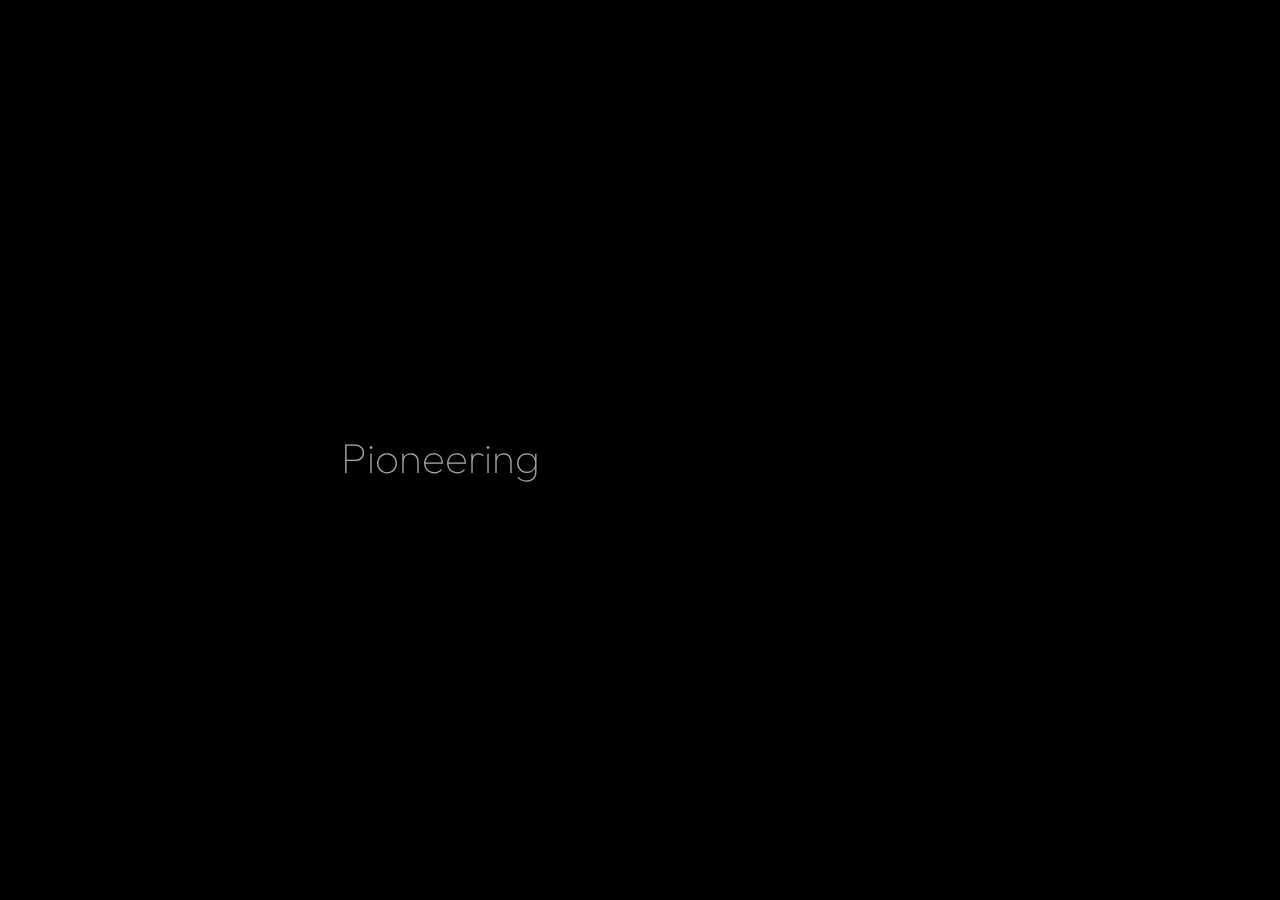
<file: home-2.html>
<!DOCTYPE html>
<html lang="zxx">

<head>

    <meta charset="UTF-8">
    <meta name="viewport" content="width=device-width, initial-scale=1.0">
    <meta http-equiv="X-UA-Compatible" content="ie=edge">

    <!-- bootstrap grid css -->
    <link rel="stylesheet" href="css/plugins/bootstrap-grid.css">
    <!-- font awesome css -->
    <link rel="stylesheet" href="css/plugins/font-awesome.min.css">
    <!-- swiper css -->
    <link rel="stylesheet" href="css/plugins/swiper.min.css">
    <!-- fancybox css -->
    <link rel="stylesheet" href="css/plugins/fancybox.min.css">
    <!-- ashley scss -->
    <link rel="stylesheet" href="css/style.css">
    <!-- page name -->
    <title>Ashley</title>

</head>

<body>

    <!-- wrapper -->
    <div class="mil-wrapper" id="top">

        <!-- cursor -->
        <div class="mil-ball">
            <span class="mil-icon-1">
                <svg viewBox="0 0 128 128">
                    <path d="M106.1,41.9c-1.2-1.2-3.1-1.2-4.2,0c-1.2,1.2-1.2,3.1,0,4.2L116.8,61H11.2l14.9-14.9c1.2-1.2,1.2-3.1,0-4.2	c-1.2-1.2-3.1-1.2-4.2,0l-20,20c-1.2,1.2-1.2,3.1,0,4.2l20,20c0.6,0.6,1.4,0.9,2.1,0.9s1.5-0.3,2.1-0.9c1.2-1.2,1.2-3.1,0-4.2	L11.2,67h105.5l-14.9,14.9c-1.2,1.2-1.2,3.1,0,4.2c0.6,0.6,1.4,0.9,2.1,0.9s1.5-0.3,2.1-0.9l20-20c1.2-1.2,1.2-3.1,0-4.2L106.1,41.9	z" />
                </svg>
            </span>
            <div class="mil-more-text">More</div>
            <div class="mil-choose-text">Сhoose</div>
        </div>
        <!-- cursor end -->

        <!-- preloader -->
        <div class="mil-preloader">
            <div class="mil-preloader-animation">
                <div class="mil-pos-abs mil-animation-1">
                    <p class="mil-h3 mil-muted mil-thin">Pioneering</p>
                    <p class="mil-h3 mil-muted">Creative</p>
                    <p class="mil-h3 mil-muted mil-thin">Excellence</p>
                </div>
                <div class="mil-pos-abs mil-animation-2">
                    <div class="mil-reveal-frame">
                        <p class="mil-reveal-box"></p>
                        <p class="mil-h3 mil-muted mil-thin">ashley.com</p>
                    </div>
                </div>
            </div>
        </div>
        <!-- preloader end -->

        <!-- scrollbar progress -->
        <div class="mil-progress-track">
            <div class="mil-progress"></div>
        </div>
        <!-- scrollbar progress end -->

        <!-- menu -->
        <div class="mil-menu-frame">
            <!-- frame clone -->
            <div class="mil-frame-top">
                <a href="home-1.html" class="mil-logo">A.</a>
                <div class="mil-menu-btn">
                    <span></span>
                </div>
            </div>
            <!-- frame clone end -->
            <div class="container">
                <div class="mil-menu-content">
                    <div class="row">
                        <div class="col-xl-5">

                            <nav class="mil-main-menu" id="swupMenu">
                                <ul>
                                    <li class="mil-has-children mil-active">
                                        <a href="#.">Homepage</a>
                                        <ul>
                                            <li><a href="home-1.html">Landing page</a></li>
                                            <li><a href="home-2.html">Personal</a></li>
                                            <li><a href="portfolio-3.html">Portfolio slider</a></li>
                                        </ul>
                                    </li>
                                    <li class="mil-has-children">
                                        <a href="#.">Portfolio</a>
                                        <ul>
                                            <li><a href="portfolio-1.html">Grid type 1</a></li>
                                            <li><a href="portfolio-2.html">Grid type 2</a></li>
                                            <li><a href="portfolio-3.html">Slider</a></li>
                                        </ul>
                                    </li>
                                    <li class="mil-has-children">
                                        <a href="#.">Services</a>
                                        <ul>
                                            <li><a href="services.html">Services List</a></li>
                                            <li><a href="service.html">Single service</a></li>
                                        </ul>
                                    </li>
                                    <li class="mil-has-children">
                                        <a href="#.">Newsletter</a>
                                        <ul>
                                            <li><a href="blog.html">Blog List</a></li>
                                            <li><a href="publication.html">Publication</a></li>
                                        </ul>
                                    </li>
                                    <li class="mil-has-children">
                                        <a href="#.">Other pages</a>
                                        <ul>
                                            <li><a href="team.html">Team</a></li>
                                            <li><a href="contact.html">Contact</a></li>
                                            <li><a href="404.html">404</a></li>
                                        </ul>
                                    </li>
                                </ul>
                            </nav>

                        </div>
                        <div class="col-xl-7">

                            <div class="mil-menu-right-frame">
                                <div class="mil-animation-in">
                                    <div class="mil-animation-frame">
                                        <div class="mil-animation mil-position-1 mil-scale" data-value-1="2" data-value-2="2"></div>
                                    </div>
                                </div>
                                <div class="mil-menu-right">
                                    <div class="row">
                                        <div class="col-lg-8 mil-mb-60">

                                            <h6 class="mil-muted mil-mb-30">Projects</h6>

                                            <ul class="mil-menu-list">
                                                <li><a href="project-1.html" class="mil-light-soft">Interior design studio</a></li>
                                                <li><a href="project-2.html" class="mil-light-soft">Home Security Camera</a></li>
                                                <li><a href="project-3.html" class="mil-light-soft">Kemia Honest Skincare</a></li>
                                                <li><a href="project-4.html" class="mil-light-soft">Cascade of Lava</a></li>
                                                <li><a href="project-5.html" class="mil-light-soft">Air Pro by Molekule</a></li>
                                                <li><a href="project-6.html" class="mil-light-soft">Tony's Chocolonely</a></li>
                                            </ul>

                                        </div>
                                        <div class="col-lg-4 mil-mb-60">

                                            <h6 class="mil-muted mil-mb-30">Useful links</h6>

                                            <ul class="mil-menu-list">
                                                <li><a href="#." class="mil-light-soft">Privacy Policy</a></li>
                                                <li><a href="#." class="mil-light-soft">Terms and conditions</a></li>
                                                <li><a href="#." class="mil-light-soft">Cookie Policy</a></li>
                                                <li><a href="#." class="mil-light-soft">Careers</a></li>
                                            </ul>

                                        </div>
                                    </div>
                                    <div class="mil-divider mil-mb-60"></div>
                                    <div class="row justify-content-between">

                                        <div class="col-lg-4 mil-mb-60">

                                            <h6 class="mil-muted mil-mb-30">Canada</h6>

                                            <p class="mil-light-soft mil-up">71 South Los Carneros Road, California <span class="mil-no-wrap">+51 174 705 812</span></p>

                                        </div>
                                        <div class="col-lg-4 mil-mb-60">

                                            <h6 class="mil-muted mil-mb-30">Germany</h6>

                                            <p class="mil-light-soft">Leehove 40, 2678 MC De Lier, Netherlands <span class="mil-no-wrap">+31 174 705 811</span></p>

                                        </div>
                                    </div>
                                </div>
                            </div>

                        </div>
                    </div>
                </div>
            </div>
        </div>
        <!-- menu -->

        <!-- curtain -->
        <div class="mil-curtain"></div>
        <!-- curtain end -->

        <!-- frame -->
        <div class="mil-frame">
            <div class="mil-frame-top">
                <a href="home-1.html" class="mil-logo">A.</a>
                <div class="mil-menu-btn">
                    <span></span>
                </div>
            </div>
            <div class="mil-frame-bottom">
                <div class="mil-current-page"></div>
                <div class="mil-back-to-top">
                    <a href="#top" class="mil-link mil-dark mil-arrow-place">
                        <span>Back to top</span>
                    </a>
                </div>
            </div>
        </div>
        <!-- frame end -->

        <!-- content -->
        <div class="mil-content">
            <div id="swupMain" class="mil-main-transition">

                <!-- banner -->
                <section class="mil-banner-personal">

                    <div class="mil-animation-frame">
                        <div class="mil-animation mil-position-4 mil-dark mil-scale" data-value-1="7" data-value-2="1.4" style="right: 25%"></div>
                    </div>

                    <div class="container">
                        <div class="mil-banner-content mil-up">

                            <div class="row align-items-center">
                                <div class="col-lg-6">
                                    <div class="mil-personal-text">
                                        <p class="mil-mb-60">Hello! My name is</p>
                                        <h1 class="mil-mb-60">Ashley <br>Goodman</h1>
                                        <div class="row justify-content-center">
                                            <div class="col-lg-8">

                                                <span class="mil-suptitle mil-suptitle-dark mil-mb-60">Passionately Creating Design Wonders: <br>Unleashing Boundless Creativity</span>

                                                <a href="services.html" class="mil-link mil-dark mil-arrow-place">
                                                    <span>More about me</span>
                                                </a>

                                            </div>
                                        </div>
                                    </div>
                                </div>
                                <div class="col-lg-6">
                                    <div class="mil-portrait-frame">
                                        <img src="img/faces/large/1.png" alt="Portrait">
                                    </div>
                                </div>
                            </div>

                            <div class="mil-banner-panel">
                                <h5>Designing a Better World Today</h5>

                                <div class="mil-right">
                                    <div class="mil-social-frame">
                                        <ul class="mil-social-icons mil-dark">
                                            <li><a href="#." target="_blank" class="social-icon"><i class="far fa-circle"></i></a></li>
                                            <li><a href="#." target="_blank" class="social-icon"><i class="far fa-circle"></i></a></li>
                                            <li><a href="#." target="_blank" class="social-icon"><i class="far fa-circle"></i></a></li>
                                            <li><a href="#." target="_blank" class="social-icon"><i class="far fa-circle"></i></a></li>
                                        </ul>
                                    </div>
                                    <a href="portfolio-3.html" class="mil-button mil-arrow-place">
                                        <span>View pOrtfolio</span>
                                    </a>
                                </div>


                            </div>

                        </div>
                    </div>

                </section>
                <!-- banner end -->

                <!-- hidden elements -->
                <div class="mil-hidden-elements">
                    <div class="mil-dodecahedron">
                        <div class="mil-pentagon">
                            <div></div>
                            <div></div>
                            <div></div>
                            <div></div>
                            <div></div>
                        </div>
                        <div class="mil-pentagon">
                            <div></div>
                            <div></div>
                            <div></div>
                            <div></div>
                            <div></div>
                        </div>
                        <div class="mil-pentagon">
                            <div></div>
                            <div></div>
                            <div></div>
                            <div></div>
                            <div></div>
                        </div>
                        <div class="mil-pentagon">
                            <div></div>
                            <div></div>
                            <div></div>
                            <div></div>
                            <div></div>
                        </div>
                        <div class="mil-pentagon">
                            <div></div>
                            <div></div>
                            <div></div>
                            <div></div>
                            <div></div>
                        </div>
                        <div class="mil-pentagon">
                            <div></div>
                            <div></div>
                            <div></div>
                            <div></div>
                            <div></div>
                        </div>
                        <div class="mil-pentagon">
                            <div></div>
                            <div></div>
                            <div></div>
                            <div></div>
                            <div></div>
                        </div>
                        <div class="mil-pentagon">
                            <div></div>
                            <div></div>
                            <div></div>
                            <div></div>
                            <div></div>
                        </div>
                        <div class="mil-pentagon">
                            <div></div>
                            <div></div>
                            <div></div>
                            <div></div>
                            <div></div>
                        </div>
                        <div class="mil-pentagon">
                            <div></div>
                            <div></div>
                            <div></div>
                            <div></div>
                            <div></div>
                        </div>
                        <div class="mil-pentagon">
                            <div></div>
                            <div></div>
                            <div></div>
                            <div></div>
                            <div></div>
                        </div>
                        <div class="mil-pentagon">
                            <div></div>
                            <div></div>
                            <div></div>
                            <div></div>
                            <div></div>
                        </div>
                    </div>

                    <svg xmlns="http://www.w3.org/2000/svg" viewBox="0 0 24 24" class="mil-arrow">
                        <path d="M 14 5.3417969 C 13.744125 5.3417969 13.487969 5.4412187 13.292969 5.6367188 L 13.207031 5.7226562 C 12.816031 6.1136563 12.816031 6.7467188 13.207031 7.1367188 L 17.070312 11 L 4 11 C 3.448 11 3 11.448 3 12 C 3 12.552 3.448 13 4 13 L 17.070312 13 L 13.207031 16.863281 C 12.816031 17.254281 12.816031 17.887344 13.207031 18.277344 L 13.292969 18.363281 C 13.683969 18.754281 14.317031 18.754281 14.707031 18.363281 L 20.363281 12.707031 C 20.754281 12.316031 20.754281 11.682969 20.363281 11.292969 L 14.707031 5.6367188 C 14.511531 5.4412187 14.255875 5.3417969 14 5.3417969 z" />
                    </svg>

                    <svg width="250" viewBox="0 0 300 1404" fill="none" xmlns="http://www.w3.org/2000/svg" class="mil-lines">
                        <path fill-rule="evenodd" clip-rule="evenodd" d="M1 892L1 941H299V892C299 809.71 232.29 743 150 743C67.7096 743 1 809.71 1 892ZM0 942H300V892C300 809.157 232.843 742 150 742C67.1573 742 0 809.157 0 892L0 942Z" class="mil-move" />
                        <path fill-rule="evenodd" clip-rule="evenodd" d="M299 146V97L1 97V146C1 228.29 67.7096 295 150 295C232.29 295 299 228.29 299 146ZM300 96L0 96V146C0 228.843 67.1573 296 150 296C232.843 296 300 228.843 300 146V96Z" class="mil-move" />
                        <path fill-rule="evenodd" clip-rule="evenodd" d="M299 1H1V1403H299V1ZM0 0V1404H300V0H0Z" />
                        <path fill-rule="evenodd" clip-rule="evenodd" d="M150 -4.37115e-08L150 1404L149 1404L149 0L150 -4.37115e-08Z" />
                        <path fill-rule="evenodd" clip-rule="evenodd" d="M150 1324C232.29 1324 299 1257.29 299 1175C299 1092.71 232.29 1026 150 1026C67.7096 1026 1 1092.71 1 1175C1 1257.29 67.7096 1324 150 1324ZM150 1325C232.843 1325 300 1257.84 300 1175C300 1092.16 232.843 1025 150 1025C67.1573 1025 0 1092.16 0 1175C0 1257.84 67.1573 1325 150 1325Z" class="mil-move" />
                        <path fill-rule="evenodd" clip-rule="evenodd" d="M300 1175H0V1174H300V1175Z" class="mil-move" />
                        <path fill-rule="evenodd" clip-rule="evenodd" d="M150 678C232.29 678 299 611.29 299 529C299 446.71 232.29 380 150 380C67.7096 380 1 446.71 1 529C1 611.29 67.7096 678 150 678ZM150 679C232.843 679 300 611.843 300 529C300 446.157 232.843 379 150 379C67.1573 379 0 446.157 0 529C0 611.843 67.1573 679 150 679Z" class="mil-move" />
                        <path fill-rule="evenodd" clip-rule="evenodd" d="M299 380H1V678H299V380ZM0 379V679H300V379H0Z" class="mil-move" />
                    </svg>
                </div>
                <!-- hidden elements end -->

            </div>
        </div>
        <!-- content -->
    </div>
    <!-- wrapper end -->

    <!-- jQuery js -->
    <script src="js/plugins/jquery.min.js"></script>
    <!-- swup js -->
    <script src="js/plugins/swup.min.js"></script>
    <!-- swiper js -->
    <script src="js/plugins/swiper.min.js"></script>
    <!-- fancybox js -->
    <script src="js/plugins/fancybox.min.js"></script>
    <!-- gsap js -->
    <script src="js/plugins/gsap.min.js"></script>
    <!-- scroll smoother -->
    <script src="js/plugins/smooth-scroll.js"></script>
    <!-- scroll trigger js -->
    <script src="js/plugins/ScrollTrigger.min.js"></script>
    <!-- scroll to js -->
    <script src="js/plugins/ScrollTo.min.js"></script>
    <!-- ashley js -->
    <script src="js/main.js"></script>

</body>

</html>
</file>
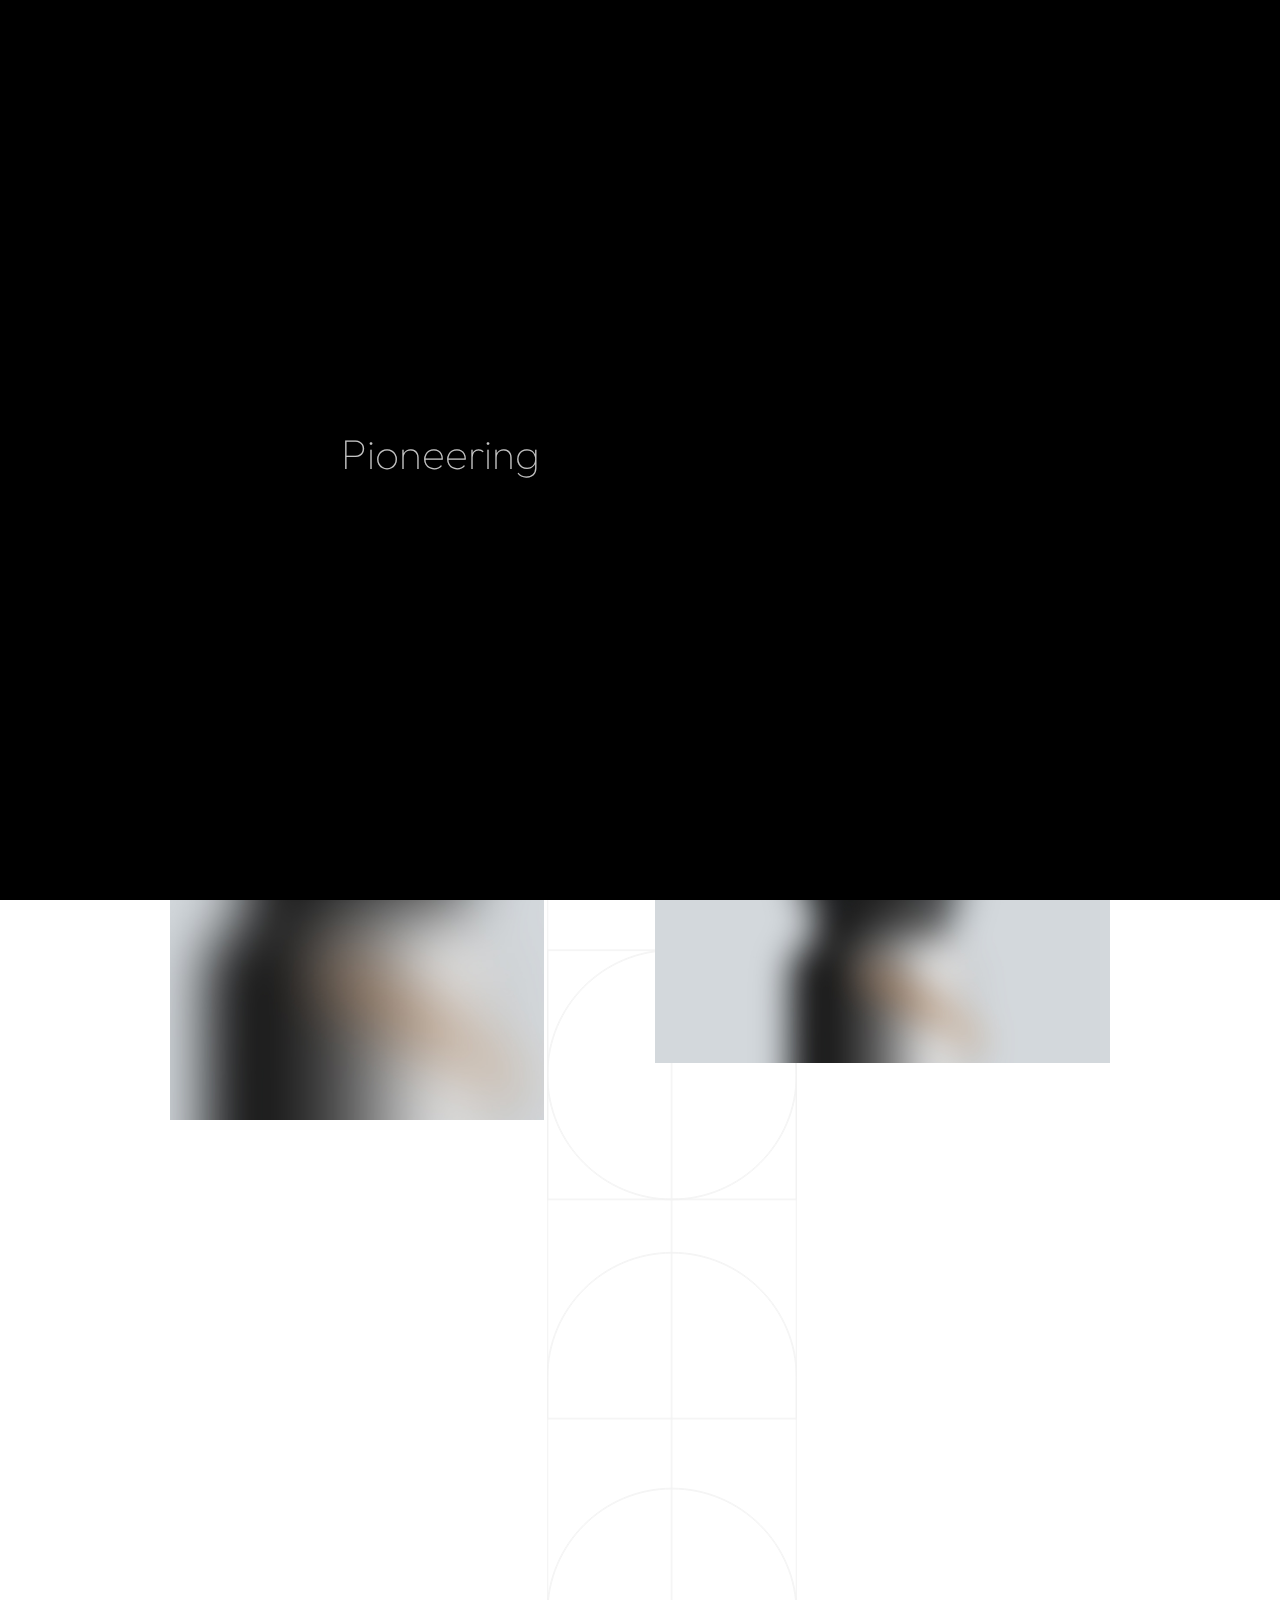
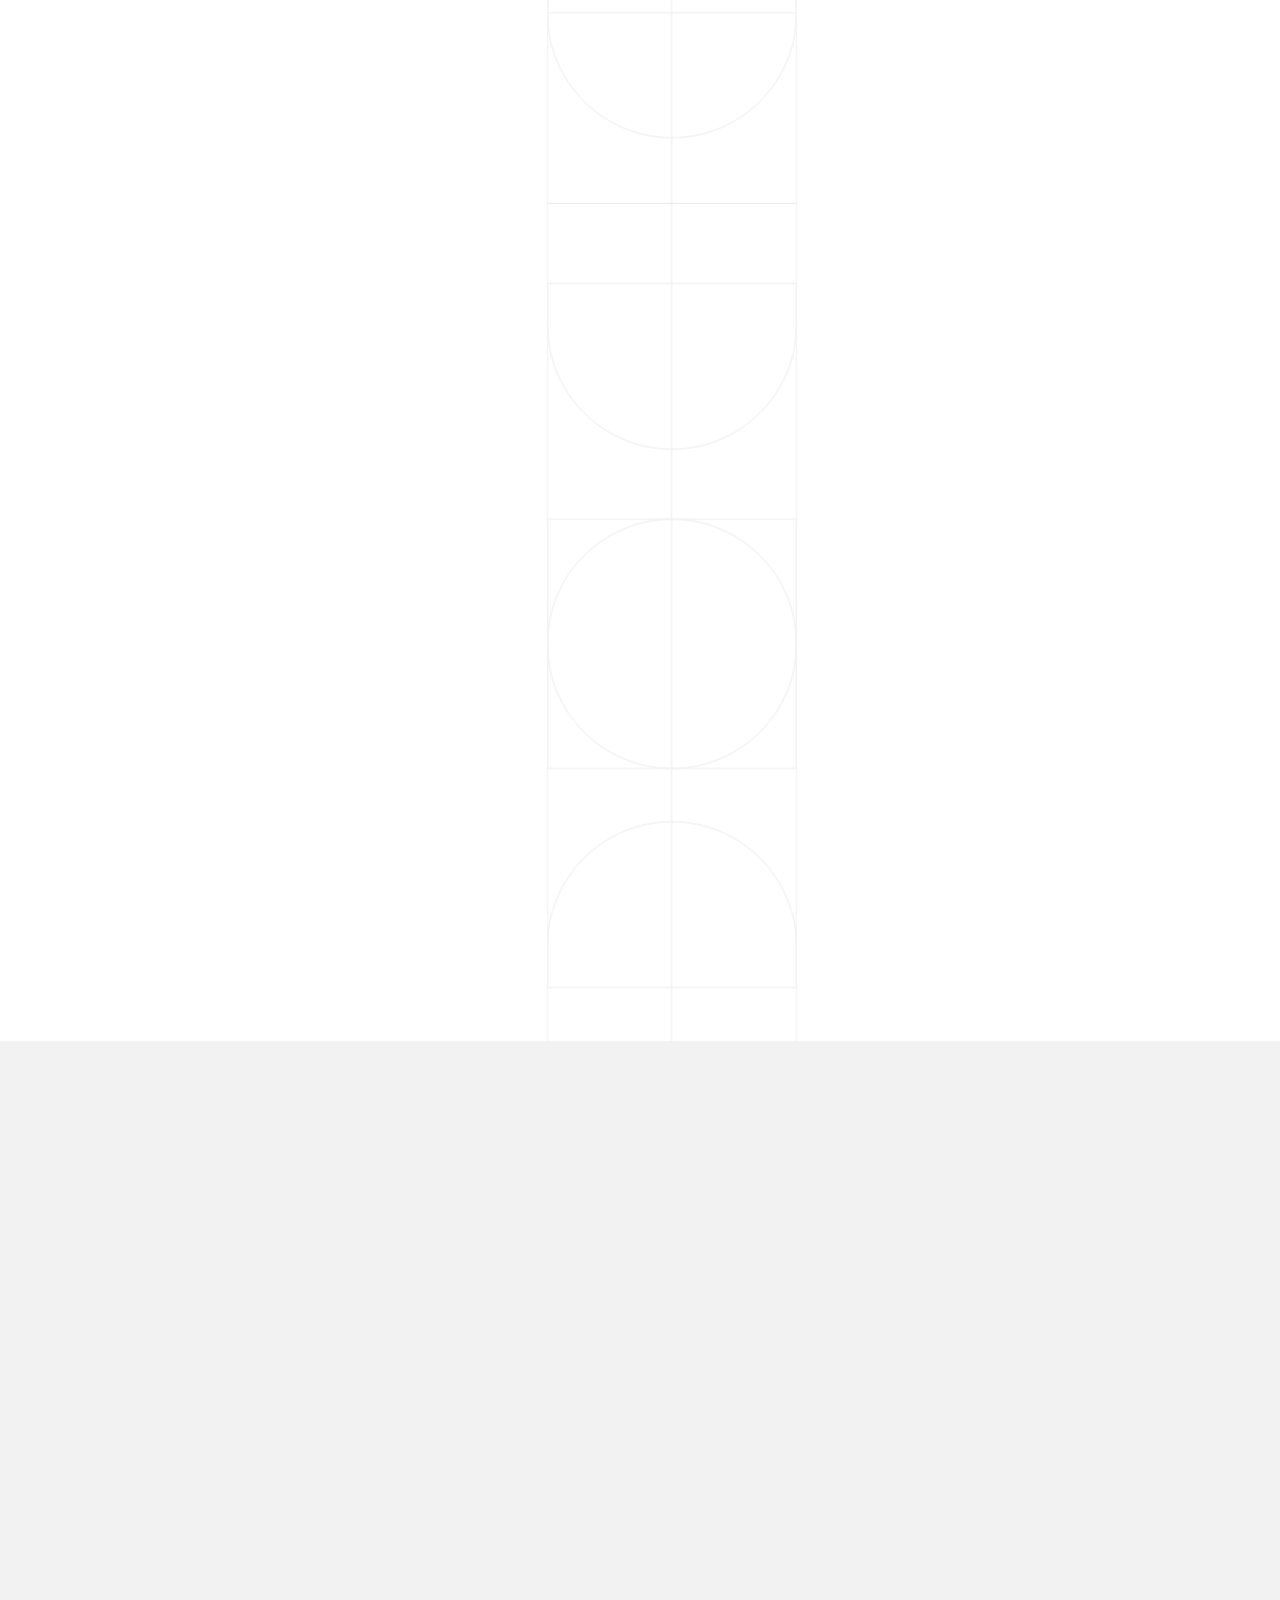
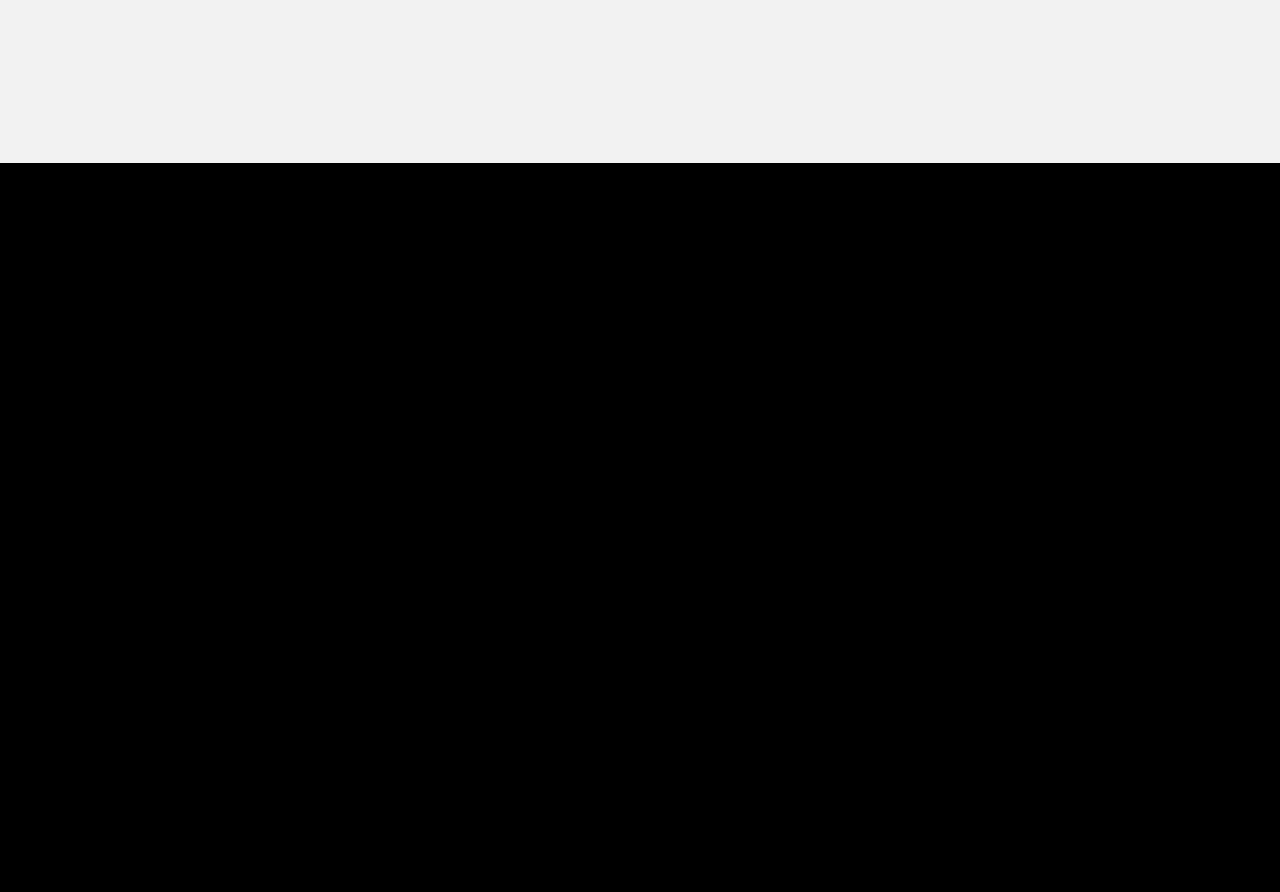
<file: portfolio-1.html>
<!DOCTYPE html>
<html lang="zxx">

<head>

    <meta charset="UTF-8">
    <meta name="viewport" content="width=device-width, initial-scale=1.0">
    <meta http-equiv="X-UA-Compatible" content="ie=edge">

    <!-- bootstrap grid css -->
    <link rel="stylesheet" href="css/plugins/bootstrap-grid.css">
    <!-- font awesome css -->
    <link rel="stylesheet" href="css/plugins/font-awesome.min.css">
    <!-- swiper css -->
    <link rel="stylesheet" href="css/plugins/swiper.min.css">
    <!-- fancybox css -->
    <link rel="stylesheet" href="css/plugins/fancybox.min.css">
    <!-- ashley scss -->
    <link rel="stylesheet" href="css/style.css">
    <!-- page name -->
    <title>Ashley</title>

</head>

<body>

    <!-- wrapper -->
    <div class="mil-wrapper" id="top">

        <!-- cursor -->
        <div class="mil-ball">
            <span class="mil-icon-1">
                <svg viewBox="0 0 128 128">
                    <path d="M106.1,41.9c-1.2-1.2-3.1-1.2-4.2,0c-1.2,1.2-1.2,3.1,0,4.2L116.8,61H11.2l14.9-14.9c1.2-1.2,1.2-3.1,0-4.2	c-1.2-1.2-3.1-1.2-4.2,0l-20,20c-1.2,1.2-1.2,3.1,0,4.2l20,20c0.6,0.6,1.4,0.9,2.1,0.9s1.5-0.3,2.1-0.9c1.2-1.2,1.2-3.1,0-4.2	L11.2,67h105.5l-14.9,14.9c-1.2,1.2-1.2,3.1,0,4.2c0.6,0.6,1.4,0.9,2.1,0.9s1.5-0.3,2.1-0.9l20-20c1.2-1.2,1.2-3.1,0-4.2L106.1,41.9	z" />
                </svg>
            </span>
            <div class="mil-more-text">More</div>
            <div class="mil-choose-text">Сhoose</div>
        </div>
        <!-- cursor end -->

        <!-- preloader -->
        <div class="mil-preloader">
            <div class="mil-preloader-animation">
                <div class="mil-pos-abs mil-animation-1">
                    <p class="mil-h3 mil-muted mil-thin">Pioneering</p>
                    <p class="mil-h3 mil-muted">Creative</p>
                    <p class="mil-h3 mil-muted mil-thin">Excellence</p>
                </div>
                <div class="mil-pos-abs mil-animation-2">
                    <div class="mil-reveal-frame">
                        <p class="mil-reveal-box"></p>
                        <p class="mil-h3 mil-muted mil-thin">ashley.com</p>
                    </div>
                </div>
            </div>
        </div>
        <!-- preloader end -->

        <!-- scrollbar progress -->
        <div class="mil-progress-track">
            <div class="mil-progress"></div>
        </div>
        <!-- scrollbar progress end -->

        <!-- menu -->
        <div class="mil-menu-frame">
            <!-- frame clone -->
            <div class="mil-frame-top">
                <a href="home-1.html" class="mil-logo">A.</a>
                <div class="mil-menu-btn">
                    <span></span>
                </div>
            </div>
            <!-- frame clone end -->
            <div class="container">
                <div class="mil-menu-content">
                    <div class="row">
                        <div class="col-xl-5">

                            <nav class="mil-main-menu" id="swupMenu">
                                <ul>
                                    <li class="mil-has-children">
                                        <a href="#.">Homepage</a>
                                        <ul>
                                            <li><a href="home-1.html">Landing page</a></li>
                                            <li><a href="home-2.html">Personal</a></li>
                                            <li><a href="portfolio-3.html">Portfolio slider</a></li>
                                        </ul>
                                    </li>
                                    <li class="mil-has-children mil-active">
                                        <a href="#.">Portfolio</a>
                                        <ul>
                                            <li><a href="portfolio-1.html">Grid type 1</a></li>
                                            <li><a href="portfolio-2.html">Grid type 2</a></li>
                                            <li><a href="portfolio-3.html">Slider</a></li>
                                        </ul>
                                    </li>
                                    <li class="mil-has-children">
                                        <a href="#.">Services</a>
                                        <ul>
                                            <li><a href="services.html">Services List</a></li>
                                            <li><a href="service.html">Single service</a></li>
                                        </ul>
                                    </li>
                                    <li class="mil-has-children">
                                        <a href="#.">Newsletter</a>
                                        <ul>
                                            <li><a href="blog.html">Blog List</a></li>
                                            <li><a href="publication.html">Publication</a></li>
                                        </ul>
                                    </li>
                                    <li class="mil-has-children">
                                        <a href="#.">Other pages</a>
                                        <ul>
                                            <li><a href="team.html">Team</a></li>
                                            <li><a href="contact.html">Contact</a></li>
                                            <li><a href="404.html">404</a></li>
                                        </ul>
                                    </li>
                                </ul>
                            </nav>

                        </div>
                        <div class="col-xl-7">

                            <div class="mil-menu-right-frame">
                                <div class="mil-animation-in">
                                    <div class="mil-animation-frame">
                                        <div class="mil-animation mil-position-1 mil-scale" data-value-1="2" data-value-2="2"></div>
                                    </div>
                                </div>
                                <div class="mil-menu-right">
                                    <div class="row">
                                        <div class="col-lg-8 mil-mb-60">

                                            <h6 class="mil-muted mil-mb-30">Projects</h6>

                                            <ul class="mil-menu-list">
                                                <li><a href="project-1.html" class="mil-light-soft">Interior design studio</a></li>
                                                <li><a href="project-2.html" class="mil-light-soft">Home Security Camera</a></li>
                                                <li><a href="project-3.html" class="mil-light-soft">Kemia Honest Skincare</a></li>
                                                <li><a href="project-4.html" class="mil-light-soft">Cascade of Lava</a></li>
                                                <li><a href="project-5.html" class="mil-light-soft">Air Pro by Molekule</a></li>
                                                <li><a href="project-6.html" class="mil-light-soft">Tony's Chocolonely</a></li>
                                            </ul>

                                        </div>
                                        <div class="col-lg-4 mil-mb-60">

                                            <h6 class="mil-muted mil-mb-30">Useful links</h6>

                                            <ul class="mil-menu-list">
                                                <li><a href="#." class="mil-light-soft">Privacy Policy</a></li>
                                                <li><a href="#." class="mil-light-soft">Terms and conditions</a></li>
                                                <li><a href="#." class="mil-light-soft">Cookie Policy</a></li>
                                                <li><a href="#." class="mil-light-soft">Careers</a></li>
                                            </ul>

                                        </div>
                                    </div>
                                    <div class="mil-divider mil-mb-60"></div>
                                    <div class="row justify-content-between">

                                        <div class="col-lg-4 mil-mb-60">

                                            <h6 class="mil-muted mil-mb-30">Canada</h6>

                                            <p class="mil-light-soft mil-up">71 South Los Carneros Road, California <span class="mil-no-wrap">+51 174 705 812</span></p>

                                        </div>
                                        <div class="col-lg-4 mil-mb-60">

                                            <h6 class="mil-muted mil-mb-30">Germany</h6>

                                            <p class="mil-light-soft">Leehove 40, 2678 MC De Lier, Netherlands <span class="mil-no-wrap">+31 174 705 811</span></p>

                                        </div>
                                    </div>
                                </div>
                            </div>

                        </div>
                    </div>
                </div>
            </div>
        </div>
        <!-- menu -->

        <!-- curtain -->
        <div class="mil-curtain"></div>
        <!-- curtain end -->

        <!-- frame -->
        <div class="mil-frame">
            <div class="mil-frame-top">
                <a href="home-1.html" class="mil-logo">A.</a>
                <div class="mil-menu-btn">
                    <span></span>
                </div>
            </div>
            <div class="mil-frame-bottom">
                <div class="mil-current-page"></div>
                <div class="mil-back-to-top">
                    <a href="#top" class="mil-link mil-dark mil-arrow-place">
                        <span>Back to top</span>
                    </a>
                </div>
            </div>
        </div>
        <!-- frame end -->

        <!-- content -->
        <div class="mil-content">
            <div id="swupMain" class="mil-main-transition">

                <!-- banner -->
                <div class="mil-inner-banner">
                    <div class="mil-banner-content mil-up">
                        <div class="mil-animation-frame">
                            <div class="mil-animation mil-position-4 mil-dark mil-scale" data-value-1="6" data-value-2="1.4"></div>
                        </div>
                        <div class="container">
                            <ul class="mil-breadcrumbs mil-mb-60">
                                <li><a href="home-1.html">Homepage</a></li>
                                <li><a href="portfolio-1.html">Portfolio</a></li>
                            </ul>
                            <h1 class="mil-mb-60">Designing a <br> Better <span class="mil-thin">World Today</span></h1>
                            <a href="#portfolio" class="mil-link mil-dark mil-arrow-place mil-down-arrow">
                                <span>Our works</span>
                            </a>
                        </div>
                    </div>
                </div>
                <!-- banner end -->

                <!-- portfolio -->
                <section id="portfolio">
                    <div class="container mil-portfolio mil-p-120-60">

                        <div class="mil-lines-place"></div>
                        <div class="mil-lines-place mil-lines-long"></div>

                        <div class="row justify-content-between align-items-center">
                            <div class="col-lg-5">

                                <a href="project-1.html" class="mil-portfolio-item mil-more mil-mb-60">
                                    <div class="mil-cover-frame mil-vert mil-up">
                                        <div class="mil-cover">
                                            <img src="img/works/1.jpg" alt="cover">
                                        </div>
                                    </div>
                                    <div class="mil-descr">
                                        <div class="mil-labels mil-up mil-mb-15">
                                            <div class="mil-label mil-upper mil-accent">Branding</div>
                                            <div class="mil-label mil-upper">may 24 2023</div>
                                        </div>
                                        <h4 class="mil-up">Interior design studio</h4>
                                    </div>
                                </a>

                            </div>
                            <div class="col-lg-6">

                                <a href="project-2.html" class="mil-portfolio-item mil-more mil-parallax mil-mb-60" data-value-1="60" data-value-2="-60">
                                    <div class="mil-cover-frame mil-hori mil-up">
                                        <div class="mil-cover">
                                            <img src="img/works/2.jpg" alt="cover">
                                        </div>
                                    </div>
                                    <div class="mil-descr">
                                        <div class="mil-labels mil-up mil-mb-15">
                                            <div class="mil-label mil-upper mil-accent">Design</div>
                                            <div class="mil-label mil-upper">may 24 2023</div>
                                        </div>
                                        <h4 class="mil-up">Home Security Camera</h4>
                                    </div>
                                </a>

                            </div>
                            <div class="col-lg-6">

                                <a href="project-3.html" class="mil-portfolio-item mil-more mil-parallax mil-mb-60" data-value-1="60" data-value-2="-60">
                                    <div class="mil-cover-frame mil-hori mil-up">
                                        <div class="mil-cover">
                                            <img src="img/works/3.jpg" alt="cover">
                                        </div>
                                    </div>
                                    <div class="mil-descr">
                                        <div class="mil-labels mil-up mil-mb-15">
                                            <div class="mil-label mil-upper mil-accent">Design</div>
                                            <div class="mil-label mil-upper">may 24 2023</div>
                                        </div>
                                        <h4 class="mil-up">Kemia Honest Skincare</h4>
                                    </div>
                                </a>

                            </div>
                            <div class="col-lg-5">

                                <a href="project-4.html" class="mil-portfolio-item mil-more mil-mb-60">
                                    <div class="mil-cover-frame mil-vert mil-up">
                                        <div class="mil-cover">
                                            <img src="img/works/4.jpg" alt="cover">
                                        </div>
                                    </div>
                                    <div class="mil-descr">
                                        <div class="mil-labels mil-up mil-mb-15">
                                            <div class="mil-label mil-upper mil-accent">Photography</div>
                                            <div class="mil-label mil-upper">may 24 2023</div>
                                        </div>
                                        <h4 class="mil-up">Cascade of Lava</h4>
                                    </div>
                                </a>

                            </div>
                            <div class="col-lg-5">

                                <a href="project-5.html" class="mil-portfolio-item mil-more mil-mb-60">
                                    <div class="mil-cover-frame mil-vert mil-up">
                                        <div class="mil-cover">
                                            <img src="img/works/5.jpg" alt="cover">
                                        </div>
                                    </div>
                                    <div class="mil-descr">
                                        <div class="mil-labels mil-up mil-mb-15">
                                            <div class="mil-label mil-upper mil-accent">Design</div>
                                            <div class="mil-label mil-upper">may 24 2023</div>
                                        </div>
                                        <h4 class="mil-up">Air Pro by Molekule</h4>
                                    </div>
                                </a>

                            </div>
                            <div class="col-lg-6">

                                <a href="project-6.html" class="mil-portfolio-item mil-more mil-parallax mil-mb-60" data-value-1="60" data-value-2="-60">
                                    <div class="mil-cover-frame mil-hori mil-up">
                                        <div class="mil-cover">
                                            <img src="img/works/6.jpg" alt="cover">
                                        </div>
                                    </div>
                                    <div class="mil-descr">
                                        <div class="mil-labels mil-up mil-mb-15">
                                            <div class="mil-label mil-upper mil-accent">Design</div>
                                            <div class="mil-label mil-upper">may 24 2023</div>
                                        </div>
                                        <h4 class="mil-up">Tony's Chocolonely</h4>
                                    </div>
                                </a>

                            </div>
                        </div>
                    </div>
                </section>
                <!-- portfolio end -->

                <!-- call to action -->
                <section class="mil-soft-bg">
                    <div class="container mil-p-120-120">
                        <div class="row">
                            <div class="col-lg-10">

                                <span class="mil-suptitle mil-suptitle-right mil-suptitle-dark mil-up">Looking to make your mark? We'll help you turn <br> your project into a success story.</span>

                            </div>
                        </div>
                        <div class="mil-center">
                            <h2 class="mil-up mil-mb-60">Ready to bring your <span class="mil-thin">ideas to</span> life? <br> We're <span class="mil-thin">here to help</span></h2>
                            <div class="mil-up"><a href="contact.html" class="mil-button mil-arrow-place"><span>Contact us</span></a></div>
                        </div>
                    </div>
                </section>
                <!-- call to action end -->

                <!-- footer -->
                <footer class="mil-dark-bg">
                    <div class="mi-invert-fix">
                        <div class="container mil-p-120-60">
                            <div class="row justify-content-between">
                                <div class="col-md-4 col-lg-4 mil-mb-60">

                                    <div class="mil-muted mil-logo mil-up mil-mb-30">Ashley.</div>

                                    <p class="mil-light-soft mil-up mil-mb-30">Subscribe our newsletter:</p>

                                    <form class="mil-subscribe-form mil-up">
                                        <input type="text" placeholder="Enter our email">
                                        <button type="submit" class="mil-button mil-icon-button-sm mil-arrow-place"></button>
                                    </form>

                                </div>
                                <div class="col-md-7 col-lg-6">
                                    <div class="row justify-content-end">
                                        <div class="col-md-6 col-lg-7">

                                            <nav class="mil-footer-menu mil-mb-60">
                                                <ul>
                                                    <li class="mil-up mil-active">
                                                        <a href="home-1.html">Home</a>
                                                    </li>
                                                    <li class="mil-up">
                                                        <a href="portfolio-1.html">Portfolio</a>
                                                    </li>
                                                    <li class="mil-up">
                                                        <a href="services.html">Services</a>
                                                    </li>
                                                    <li class="mil-up">
                                                        <a href="contact.html">Contact</a>
                                                    </li>
                                                    <li class="mil-up">
                                                        <a href="blog.html">Blog</a>
                                                    </li>
                                                </ul>
                                            </nav>

                                        </div>
                                        <div class="col-md-6 col-lg-5">

                                            <ul class="mil-menu-list mil-up mil-mb-60">
                                                <li><a href="#." class="mil-light-soft">Privacy Policy</a></li>
                                                <li><a href="#." class="mil-light-soft">Terms and conditions</a></li>
                                                <li><a href="#." class="mil-light-soft">Cookie Policy</a></li>
                                                <li><a href="#." class="mil-light-soft">Careers</a></li>
                                            </ul>

                                        </div>
                                    </div>
                                </div>
                            </div>

                            <div class="row justify-content-between flex-sm-row-reverse">
                                <div class="col-md-7 col-lg-6">

                                    <div class="row justify-content-between">

                                        <div class="col-md-6 col-lg-5 mil-mb-60">

                                            <h6 class="mil-muted mil-up mil-mb-30">Canada</h6>

                                            <p class="mil-light-soft mil-up">71 South Los Carneros Road, California <span class="mil-no-wrap">+51 174 705 812</span></p>

                                        </div>
                                        <div class="col-md-6 col-lg-5 mil-mb-60">

                                            <h6 class="mil-muted mil-up mil-mb-30">Germany</h6>

                                            <p class="mil-light-soft mil-up">Leehove 40, 2678 MC De Lier, Netherlands <span class="mil-no-wrap">+31 174 705 811</span></p>

                                        </div>
                                    </div>

                                </div>
                                <div class="col-md-4 col-lg-6 mil-mb-60">

                                    <div class="mil-vert-between">
                                        <div class="mil-mb-30">
                                            <ul class="mil-social-icons mil-up">
                                                <li><a href="#." target="_blank" class="social-icon"> <i class="far fa-circle"></i></a></li>
                                                <li><a href="#." target="_blank" class="social-icon"> <i class="far fa-circle"></i></a></li>
                                                <li><a href="#." target="_blank" class="social-icon"> <i class="far fa-circle"></i></a></li>
                                                <li><a href="#." target="_blank" class="social-icon"> <i class="far fa-circle"></i></a></li>
                                            </ul>
                                        </div>
                                        <p class="mil-light-soft mil-up">© Copyright 2023 - Mil. All Rights Reserved.</p>
                                    </div>

                                </div>
                            </div>
                        </div>
                    </div>
                </footer>
                <!-- footer end -->

                <!-- hidden elements -->
                <div class="mil-hidden-elements">
                    <div class="mil-dodecahedron">
                        <div class="mil-pentagon">
                            <div></div>
                            <div></div>
                            <div></div>
                            <div></div>
                            <div></div>
                        </div>
                        <div class="mil-pentagon">
                            <div></div>
                            <div></div>
                            <div></div>
                            <div></div>
                            <div></div>
                        </div>
                        <div class="mil-pentagon">
                            <div></div>
                            <div></div>
                            <div></div>
                            <div></div>
                            <div></div>
                        </div>
                        <div class="mil-pentagon">
                            <div></div>
                            <div></div>
                            <div></div>
                            <div></div>
                            <div></div>
                        </div>
                        <div class="mil-pentagon">
                            <div></div>
                            <div></div>
                            <div></div>
                            <div></div>
                            <div></div>
                        </div>
                        <div class="mil-pentagon">
                            <div></div>
                            <div></div>
                            <div></div>
                            <div></div>
                            <div></div>
                        </div>
                        <div class="mil-pentagon">
                            <div></div>
                            <div></div>
                            <div></div>
                            <div></div>
                            <div></div>
                        </div>
                        <div class="mil-pentagon">
                            <div></div>
                            <div></div>
                            <div></div>
                            <div></div>
                            <div></div>
                        </div>
                        <div class="mil-pentagon">
                            <div></div>
                            <div></div>
                            <div></div>
                            <div></div>
                            <div></div>
                        </div>
                        <div class="mil-pentagon">
                            <div></div>
                            <div></div>
                            <div></div>
                            <div></div>
                            <div></div>
                        </div>
                        <div class="mil-pentagon">
                            <div></div>
                            <div></div>
                            <div></div>
                            <div></div>
                            <div></div>
                        </div>
                        <div class="mil-pentagon">
                            <div></div>
                            <div></div>
                            <div></div>
                            <div></div>
                            <div></div>
                        </div>
                    </div>

                    <svg xmlns="http://www.w3.org/2000/svg" viewBox="0 0 24 24" class="mil-arrow">
                        <path d="M 14 5.3417969 C 13.744125 5.3417969 13.487969 5.4412187 13.292969 5.6367188 L 13.207031 5.7226562 C 12.816031 6.1136563 12.816031 6.7467188 13.207031 7.1367188 L 17.070312 11 L 4 11 C 3.448 11 3 11.448 3 12 C 3 12.552 3.448 13 4 13 L 17.070312 13 L 13.207031 16.863281 C 12.816031 17.254281 12.816031 17.887344 13.207031 18.277344 L 13.292969 18.363281 C 13.683969 18.754281 14.317031 18.754281 14.707031 18.363281 L 20.363281 12.707031 C 20.754281 12.316031 20.754281 11.682969 20.363281 11.292969 L 14.707031 5.6367188 C 14.511531 5.4412187 14.255875 5.3417969 14 5.3417969 z" />
                    </svg>

                    <svg width="250" viewBox="0 0 300 1404" fill="none" xmlns="http://www.w3.org/2000/svg" class="mil-lines">
                        <path fill-rule="evenodd" clip-rule="evenodd" d="M1 892L1 941H299V892C299 809.71 232.29 743 150 743C67.7096 743 1 809.71 1 892ZM0 942H300V892C300 809.157 232.843 742 150 742C67.1573 742 0 809.157 0 892L0 942Z" class="mil-move" />
                        <path fill-rule="evenodd" clip-rule="evenodd" d="M299 146V97L1 97V146C1 228.29 67.7096 295 150 295C232.29 295 299 228.29 299 146ZM300 96L0 96V146C0 228.843 67.1573 296 150 296C232.843 296 300 228.843 300 146V96Z" class="mil-move" />
                        <path fill-rule="evenodd" clip-rule="evenodd" d="M299 1H1V1403H299V1ZM0 0V1404H300V0H0Z" />
                        <path fill-rule="evenodd" clip-rule="evenodd" d="M150 -4.37115e-08L150 1404L149 1404L149 0L150 -4.37115e-08Z" />
                        <path fill-rule="evenodd" clip-rule="evenodd" d="M150 1324C232.29 1324 299 1257.29 299 1175C299 1092.71 232.29 1026 150 1026C67.7096 1026 1 1092.71 1 1175C1 1257.29 67.7096 1324 150 1324ZM150 1325C232.843 1325 300 1257.84 300 1175C300 1092.16 232.843 1025 150 1025C67.1573 1025 0 1092.16 0 1175C0 1257.84 67.1573 1325 150 1325Z" class="mil-move" />
                        <path fill-rule="evenodd" clip-rule="evenodd" d="M300 1175H0V1174H300V1175Z" class="mil-move" />
                        <path fill-rule="evenodd" clip-rule="evenodd" d="M150 678C232.29 678 299 611.29 299 529C299 446.71 232.29 380 150 380C67.7096 380 1 446.71 1 529C1 611.29 67.7096 678 150 678ZM150 679C232.843 679 300 611.843 300 529C300 446.157 232.843 379 150 379C67.1573 379 0 446.157 0 529C0 611.843 67.1573 679 150 679Z" class="mil-move" />
                        <path fill-rule="evenodd" clip-rule="evenodd" d="M299 380H1V678H299V380ZM0 379V679H300V379H0Z" class="mil-move" />
                    </svg>
                </div>
                <!-- hidden elements end -->

            </div>
        </div>
        <!-- content -->
    </div>
    <!-- wrapper end -->

    <!-- jQuery js -->
    <script src="js/plugins/jquery.min.js"></script>
    <!-- swup js -->
    <script src="js/plugins/swup.min.js"></script>
    <!-- swiper js -->
    <script src="js/plugins/swiper.min.js"></script>
    <!-- fancybox js -->
    <script src="js/plugins/fancybox.min.js"></script>
    <!-- gsap js -->
    <script src="js/plugins/gsap.min.js"></script>
    <!-- scroll smoother -->
    <script src="js/plugins/smooth-scroll.js"></script>
    <!-- scroll trigger js -->
    <script src="js/plugins/ScrollTrigger.min.js"></script>
    <!-- scroll to js -->
    <script src="js/plugins/ScrollTo.min.js"></script>
    <!-- ashley js -->
    <script src="js/main.js"></script>

</body>

</html>
</file>
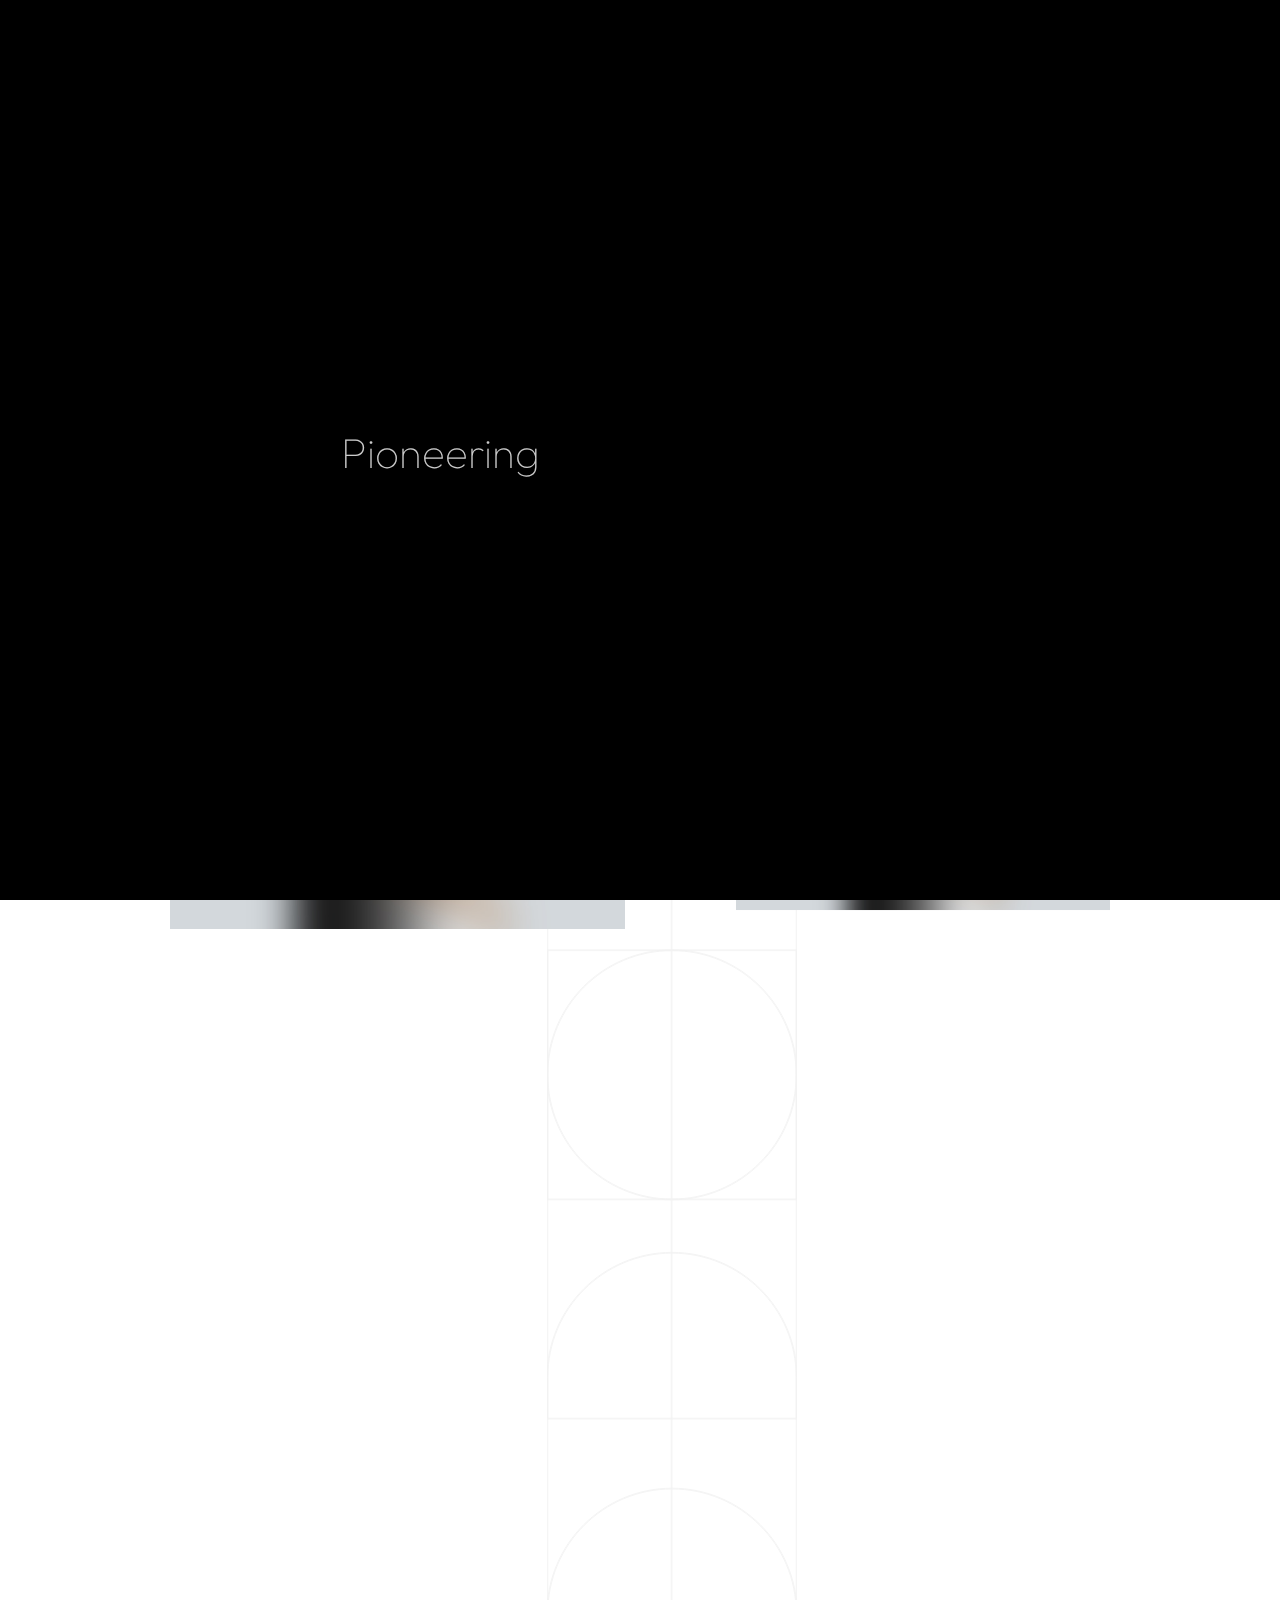
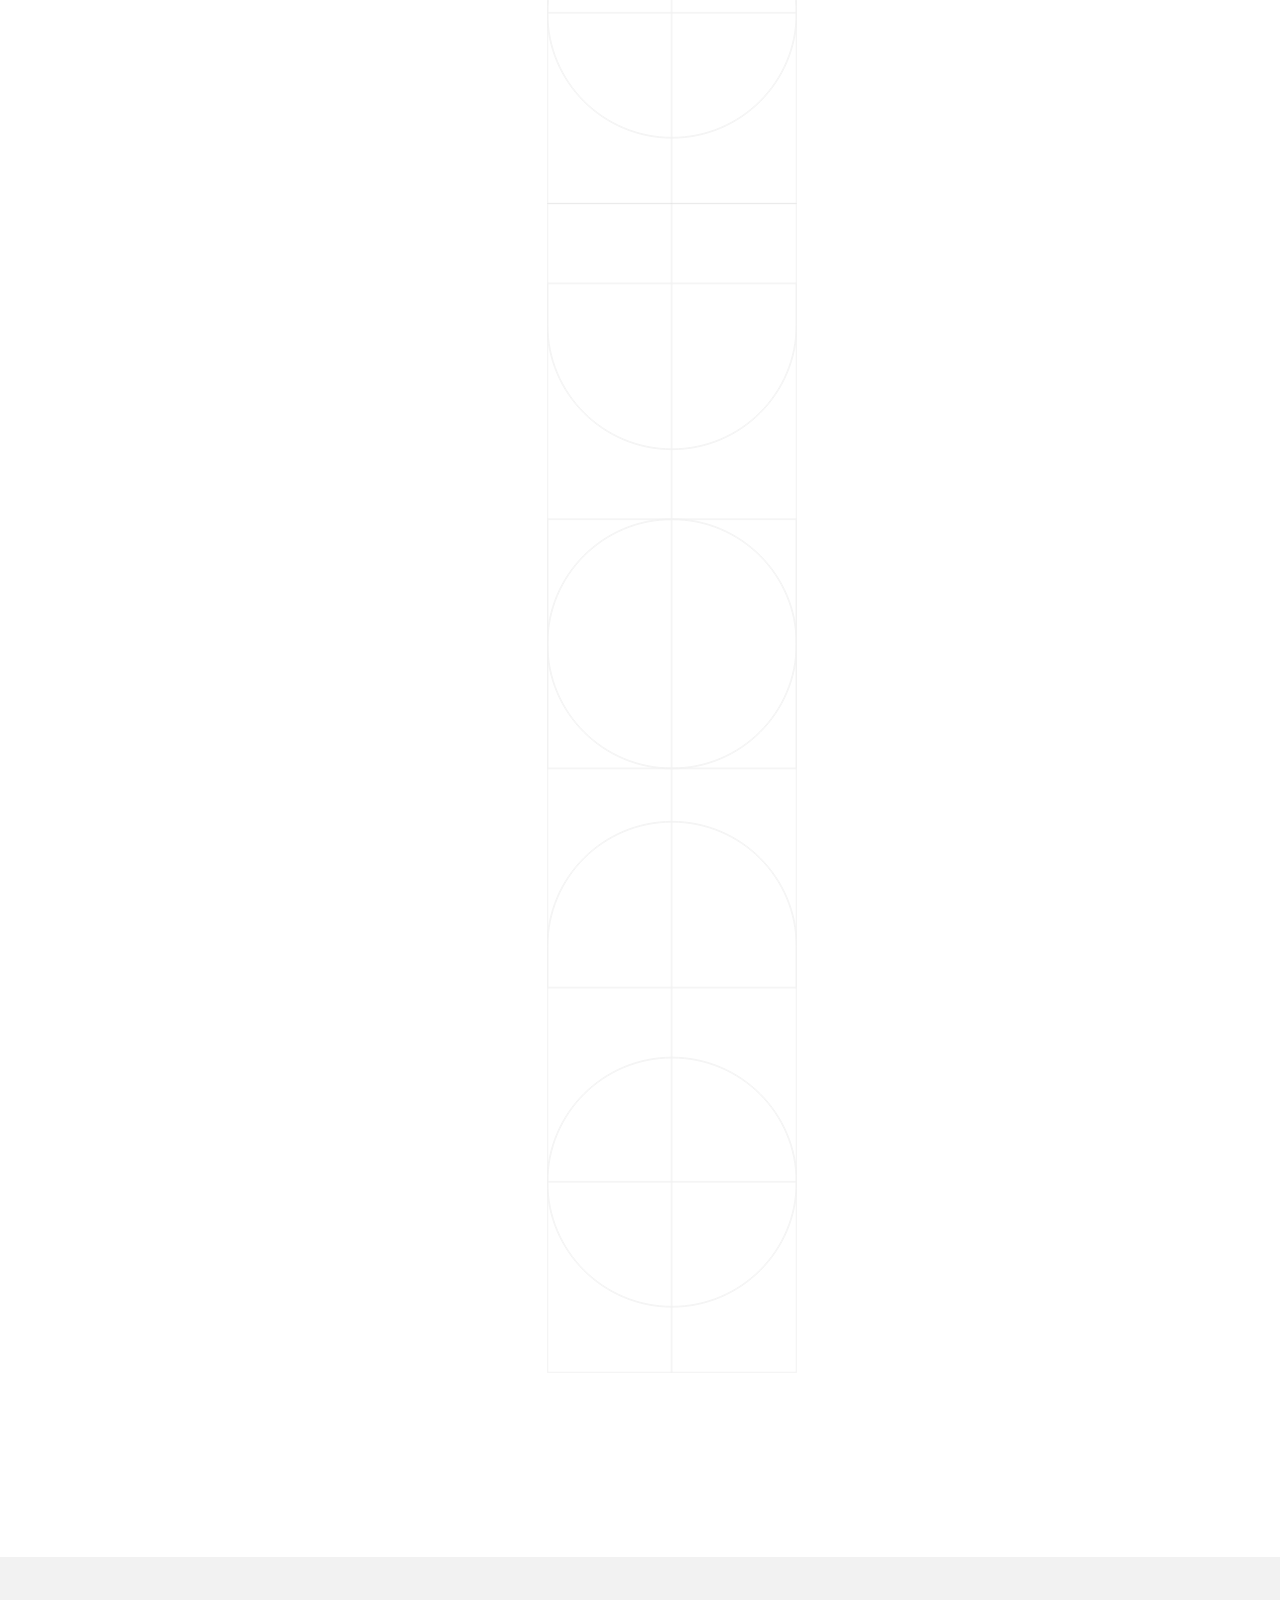
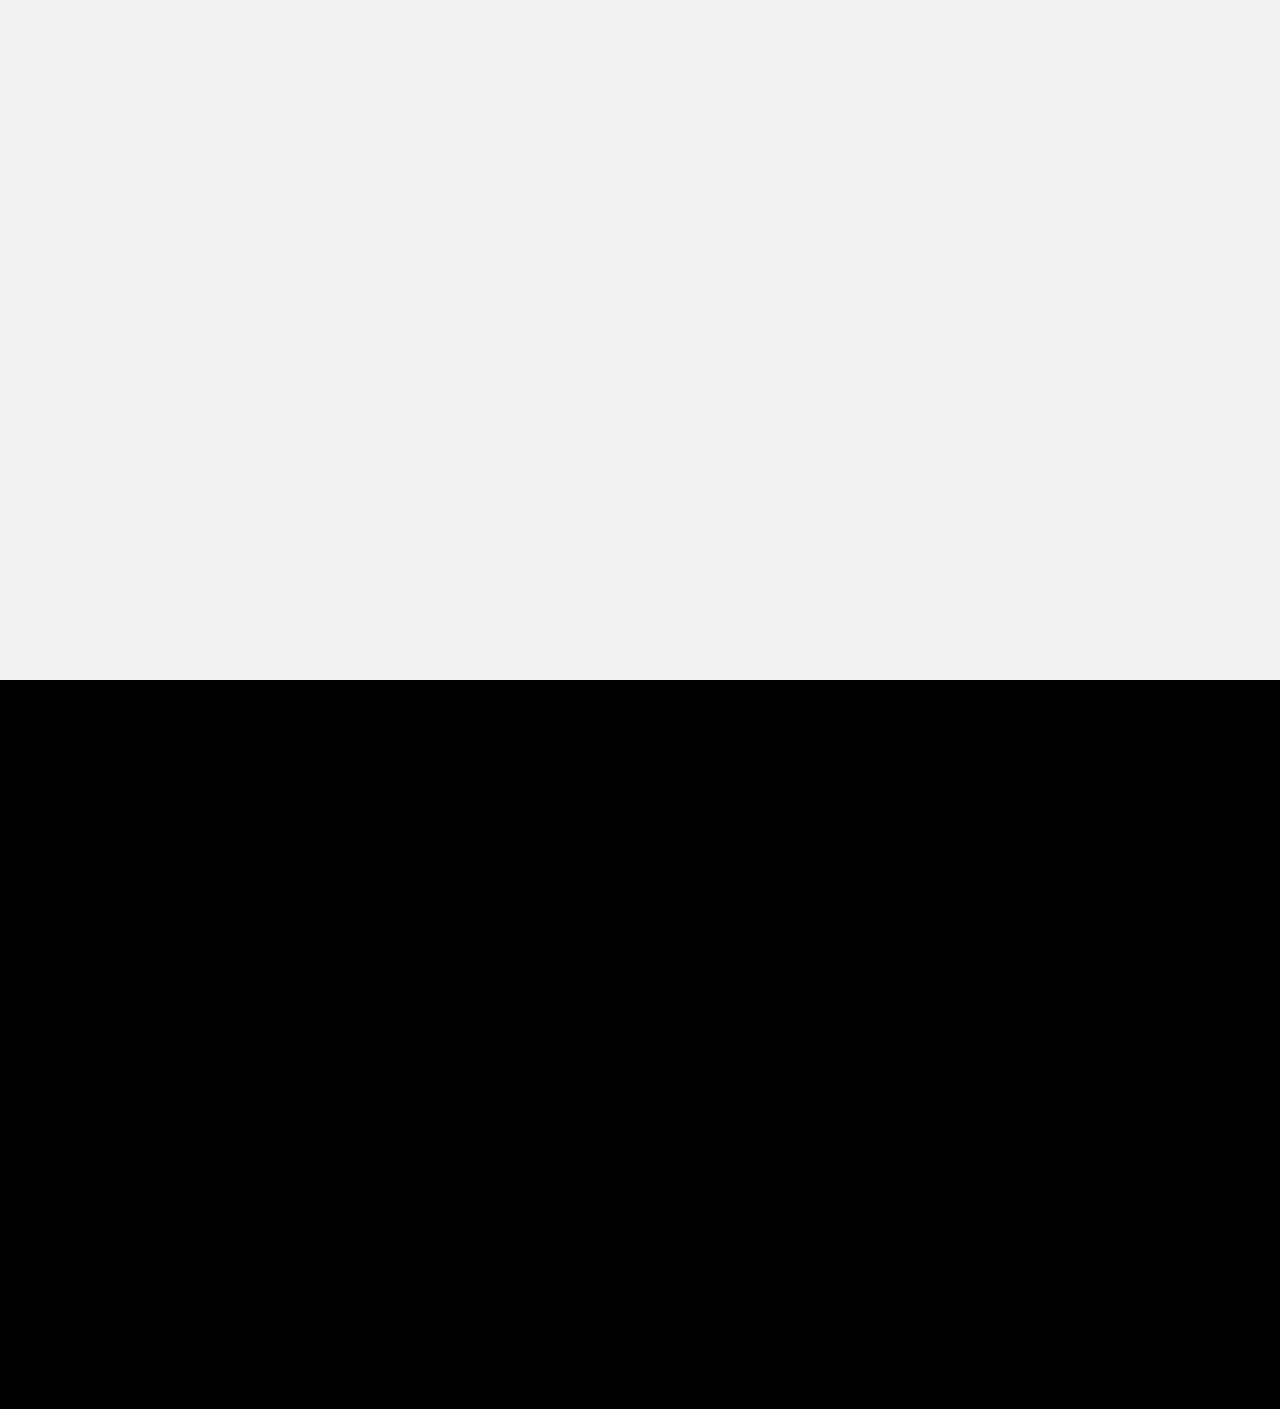
<file: portfolio-2.html>
<!DOCTYPE html>
<html lang="zxx">

<head>

    <meta charset="UTF-8">
    <meta name="viewport" content="width=device-width, initial-scale=1.0">
    <meta http-equiv="X-UA-Compatible" content="ie=edge">

    <!-- bootstrap grid css -->
    <link rel="stylesheet" href="css/plugins/bootstrap-grid.css">
    <!-- font awesome css -->
    <link rel="stylesheet" href="css/plugins/font-awesome.min.css">
    <!-- swiper css -->
    <link rel="stylesheet" href="css/plugins/swiper.min.css">
    <!-- fancybox css -->
    <link rel="stylesheet" href="css/plugins/fancybox.min.css">
    <!-- ashley scss -->
    <link rel="stylesheet" href="css/style.css">
    <!-- page name -->
    <title>Ashley</title>

</head>

<body>

    <!-- wrapper -->
    <div class="mil-wrapper" id="top">

        <!-- cursor -->
        <div class="mil-ball">
            <span class="mil-icon-1">
                <svg viewBox="0 0 128 128">
                    <path d="M106.1,41.9c-1.2-1.2-3.1-1.2-4.2,0c-1.2,1.2-1.2,3.1,0,4.2L116.8,61H11.2l14.9-14.9c1.2-1.2,1.2-3.1,0-4.2	c-1.2-1.2-3.1-1.2-4.2,0l-20,20c-1.2,1.2-1.2,3.1,0,4.2l20,20c0.6,0.6,1.4,0.9,2.1,0.9s1.5-0.3,2.1-0.9c1.2-1.2,1.2-3.1,0-4.2	L11.2,67h105.5l-14.9,14.9c-1.2,1.2-1.2,3.1,0,4.2c0.6,0.6,1.4,0.9,2.1,0.9s1.5-0.3,2.1-0.9l20-20c1.2-1.2,1.2-3.1,0-4.2L106.1,41.9	z" />
                </svg>
            </span>
            <div class="mil-more-text">More</div>
            <div class="mil-choose-text">Сhoose</div>
        </div>
        <!-- cursor end -->

        <!-- preloader -->
        <div class="mil-preloader">
            <div class="mil-preloader-animation">
                <div class="mil-pos-abs mil-animation-1">
                    <p class="mil-h3 mil-muted mil-thin">Pioneering</p>
                    <p class="mil-h3 mil-muted">Creative</p>
                    <p class="mil-h3 mil-muted mil-thin">Excellence</p>
                </div>
                <div class="mil-pos-abs mil-animation-2">
                    <div class="mil-reveal-frame">
                        <p class="mil-reveal-box"></p>
                        <p class="mil-h3 mil-muted mil-thin">ashley.com</p>
                    </div>
                </div>
            </div>
        </div>
        <!-- preloader end -->

        <!-- scrollbar progress -->
        <div class="mil-progress-track">
            <div class="mil-progress"></div>
        </div>
        <!-- scrollbar progress end -->

        <!-- menu -->
        <div class="mil-menu-frame">
            <!-- frame clone -->
            <div class="mil-frame-top">
                <a href="home-1.html" class="mil-logo">A.</a>
                <div class="mil-menu-btn">
                    <span></span>
                </div>
            </div>
            <!-- frame clone end -->
            <div class="container">
                <div class="mil-menu-content">
                    <div class="row">
                        <div class="col-xl-5">

                            <nav class="mil-main-menu" id="swupMenu">
                                <ul>
                                    <li class="mil-has-children">
                                        <a href="#.">Homepage</a>
                                        <ul>
                                            <li><a href="home-1.html">Landing page</a></li>
                                            <li><a href="home-2.html">Personal</a></li>
                                            <li><a href="portfolio-3.html">Portfolio slider</a></li>
                                        </ul>
                                    </li>
                                    <li class="mil-has-children mil-active">
                                        <a href="#.">Portfolio</a>
                                        <ul>
                                            <li><a href="portfolio-1.html">Grid type 1</a></li>
                                            <li><a href="portfolio-2.html">Grid type 2</a></li>
                                            <li><a href="portfolio-3.html">Slider</a></li>
                                        </ul>
                                    </li>
                                    <li class="mil-has-children">
                                        <a href="#.">Services</a>
                                        <ul>
                                            <li><a href="services.html">Services List</a></li>
                                            <li><a href="service.html">Single service</a></li>
                                        </ul>
                                    </li>
                                    <li class="mil-has-children">
                                        <a href="#.">Newsletter</a>
                                        <ul>
                                            <li><a href="blog.html">Blog List</a></li>
                                            <li><a href="publication.html">Publication</a></li>
                                        </ul>
                                    </li>
                                    <li class="mil-has-children">
                                        <a href="#.">Other pages</a>
                                        <ul>
                                            <li><a href="team.html">Team</a></li>
                                            <li><a href="contact.html">Contact</a></li>
                                            <li><a href="404.html">404</a></li>
                                        </ul>
                                    </li>
                                </ul>
                            </nav>

                        </div>
                        <div class="col-xl-7">

                            <div class="mil-menu-right-frame">
                                <div class="mil-animation-in">
                                    <div class="mil-animation-frame">
                                        <div class="mil-animation mil-position-1 mil-scale" data-value-1="2" data-value-2="2"></div>
                                    </div>
                                </div>
                                <div class="mil-menu-right">
                                    <div class="row">
                                        <div class="col-lg-8 mil-mb-60">

                                            <h6 class="mil-muted mil-mb-30">Projects</h6>

                                            <ul class="mil-menu-list">
                                                <li><a href="project-1.html" class="mil-light-soft">Interior design studio</a></li>
                                                <li><a href="project-2.html" class="mil-light-soft">Home Security Camera</a></li>
                                                <li><a href="project-3.html" class="mil-light-soft">Kemia Honest Skincare</a></li>
                                                <li><a href="project-4.html" class="mil-light-soft">Cascade of Lava</a></li>
                                                <li><a href="project-5.html" class="mil-light-soft">Air Pro by Molekule</a></li>
                                                <li><a href="project-6.html" class="mil-light-soft">Tony's Chocolonely</a></li>
                                            </ul>

                                        </div>
                                        <div class="col-lg-4 mil-mb-60">

                                            <h6 class="mil-muted mil-mb-30">Useful links</h6>

                                            <ul class="mil-menu-list">
                                                <li><a href="#." class="mil-light-soft">Privacy Policy</a></li>
                                                <li><a href="#." class="mil-light-soft">Terms and conditions</a></li>
                                                <li><a href="#." class="mil-light-soft">Cookie Policy</a></li>
                                                <li><a href="#." class="mil-light-soft">Careers</a></li>
                                            </ul>

                                        </div>
                                    </div>
                                    <div class="mil-divider mil-mb-60"></div>
                                    <div class="row justify-content-between">

                                        <div class="col-lg-4 mil-mb-60">

                                            <h6 class="mil-muted mil-mb-30">Canada</h6>

                                            <p class="mil-light-soft mil-up">71 South Los Carneros Road, California <span class="mil-no-wrap">+51 174 705 812</span></p>

                                        </div>
                                        <div class="col-lg-4 mil-mb-60">

                                            <h6 class="mil-muted mil-mb-30">Germany</h6>

                                            <p class="mil-light-soft">Leehove 40, 2678 MC De Lier, Netherlands <span class="mil-no-wrap">+31 174 705 811</span></p>

                                        </div>
                                    </div>
                                </div>
                            </div>

                        </div>
                    </div>
                </div>
            </div>
        </div>
        <!-- menu -->

        <!-- curtain -->
        <div class="mil-curtain"></div>
        <!-- curtain end -->

        <!-- frame -->
        <div class="mil-frame">
            <div class="mil-frame-top">
                <a href="home-1.html" class="mil-logo">A.</a>
                <div class="mil-menu-btn">
                    <span></span>
                </div>
            </div>
            <div class="mil-frame-bottom">
                <div class="mil-current-page"></div>
                <div class="mil-back-to-top">
                    <a href="#top" class="mil-link mil-dark mil-arrow-place">
                        <span>Back to top</span>
                    </a>
                </div>
            </div>
        </div>
        <!-- frame end -->

        <!-- content -->
        <div class="mil-content">
            <div id="swupMain" class="mil-main-transition">

                <!-- banner -->
                <div class="mil-inner-banner">
                    <div class="mil-banner-content mil-up">
                        <div class="mil-animation-frame">
                            <div class="mil-animation mil-position-4 mil-dark mil-scale" data-value-1="6" data-value-2="1.4"></div>
                        </div>
                        <div class="container">
                            <ul class="mil-breadcrumbs mil-mb-60">
                                <li><a href="home-1.html">Homepage</a></li>
                                <li><a href="portfolio-2.html">Portfolio</a></li>
                            </ul>
                            <h1 class="mil-mb-60">Designing a <br> Better <span class="mil-thin">World Today</span></h1>
                            <a href="#portfolio" class="mil-link mil-dark mil-arrow-place mil-down-arrow">
                                <span>Our works</span>
                            </a>
                        </div>
                    </div>
                </div>
                <!-- banner end -->

                <!-- portfolio -->
                <section id="portfolio">
                    <div class="container mil-portfolio mil-p-120-60">

                        <div class="mil-lines-place"></div>
                        <div class="mil-lines-place mil-lines-long"></div>

                        <div class="row justify-content-between align-items-end">
                            <div class="col-lg-6">

                                <a href="portfolio-1.html" class="mil-portfolio-item mil-more mil-mb-60">
                                    <div class="mil-cover-frame mil-hori mil-up">
                                        <div class="mil-cover mil-scale" data-value-1="1.2" data-value-2="1">
                                            <img src="img/works/1.jpg" alt="cover">
                                        </div>
                                    </div>
                                    <div class="mil-descr">
                                        <div class="mil-labels mil-up mil-mb-15">
                                            <div class="mil-label mil-upper mil-accent">Branding</div>
                                            <div class="mil-label mil-upper">may 24 2023</div>
                                        </div>
                                        <h4 class="mil-up">Interior design studio</h4>
                                    </div>
                                </a>

                            </div>
                            <div class="col-lg-5">

                                <a href="project-2.html" class="mil-portfolio-item mil-more mil-parallax mil-mb-60" data-value-1="-30" data-value-2="0">
                                    <div class="mil-cover-frame mil-hori mil-up">
                                        <div class="mil-cover">
                                            <img src="img/works/2.jpg" alt="cover">
                                        </div>
                                    </div>
                                    <div class="mil-descr">
                                        <div class="mil-labels mil-up mil-mb-15">
                                            <div class="mil-label mil-upper mil-accent">Design</div>
                                            <div class="mil-label mil-upper">may 24 2023</div>
                                        </div>
                                        <h4 class="mil-up">Home Security Camera</h4>
                                    </div>
                                </a>

                            </div>
                            <div class="col-lg-12">

                                <a href="project-3.html" class="mil-portfolio-item mil-more mil-mb-60">
                                    <div class="mil-cover-frame mil-hori mil-up">
                                        <div class="mil-cover">
                                            <img src="img/works/3.jpg" alt="cover">
                                        </div>
                                    </div>
                                    <div class="mil-descr">
                                        <div class="mil-labels mil-up mil-mb-15">
                                            <div class="mil-label mil-upper mil-accent">Photography</div>
                                            <div class="mil-label mil-upper">may 24 2023</div>
                                        </div>
                                        <h4 class="mil-up">Kemia Honest Skincare</h4>
                                    </div>
                                </a>

                            </div>
                            <div class="col-lg-5">

                                <a href="project-4.html" class="mil-portfolio-item mil-more mil-parallax mil-mb-60" data-value-1="-30" data-value-2="0">
                                    <div class="mil-cover-frame mil-hori mil-up">
                                        <div class="mil-cover">
                                            <img src="img/works/4.jpg" alt="cover">
                                        </div>
                                    </div>
                                    <div class="mil-descr">
                                        <div class="mil-labels mil-up mil-mb-15">
                                            <div class="mil-label mil-upper mil-accent">Design</div>
                                            <div class="mil-label mil-upper">may 24 2023</div>
                                        </div>
                                        <h4 class="mil-up">Cascade of Lava</h4>
                                    </div>
                                </a>

                            </div>
                            <div class="col-lg-6">

                                <a href="project-5.html" class="mil-portfolio-item mil-more mil-mb-60">
                                    <div class="mil-cover-frame mil-hori mil-up">
                                        <div class="mil-cover">
                                            <img src="img/works/5.jpg" alt="cover">
                                        </div>
                                    </div>
                                    <div class="mil-descr">
                                        <div class="mil-labels mil-up mil-mb-15">
                                            <div class="mil-label mil-upper mil-accent">Design</div>
                                            <div class="mil-label mil-upper">may 24 2023</div>
                                        </div>
                                        <h4 class="mil-up">Air Pro by Molekule</h4>
                                    </div>
                                </a>

                            </div>
                            <div class="col-lg-12">

                                <a href="project-6.html" class="mil-portfolio-item mil-more mil-mb-60">
                                    <div class="mil-cover-frame mil-hori mil-up">
                                        <div class="mil-cover">
                                            <img src="img/works/6.jpg" alt="cover">
                                        </div>
                                    </div>
                                    <div class="mil-descr">
                                        <div class="mil-labels mil-up mil-mb-15">
                                            <div class="mil-label mil-upper mil-accent">Design</div>
                                            <div class="mil-label mil-upper">may 24 2023</div>
                                        </div>
                                        <h4 class="mil-up">Tony's Chocolonely</h4>
                                    </div>
                                </a>

                            </div>
                        </div>
                    </div>
                </section>
                <!-- portfolio end -->

                <!-- call to action -->
                <section class="mil-soft-bg">
                    <div class="container mil-p-120-120">
                        <div class="row">
                            <div class="col-lg-10">

                                <span class="mil-suptitle mil-suptitle-right mil-suptitle-dark mil-up">Looking to make your mark? We'll help you turn <br> your project into a success story.</span>

                            </div>
                        </div>
                        <div class="mil-center">
                            <h2 class="mil-up mil-mb-60">Ready to bring your <span class="mil-thin">ideas to</span> life? <br> We're <span class="mil-thin">here to help</span></h2>
                            <div class="mil-up"><a href="contact.html" class="mil-button mil-arrow-place"><span>Contact us</span></a></div>
                        </div>
                    </div>
                </section>
                <!-- call to action end -->

                <!-- footer -->
                <footer class="mil-dark-bg">
                    <div class="mi-invert-fix">
                        <div class="container mil-p-120-60">
                            <div class="row justify-content-between">
                                <div class="col-md-4 col-lg-4 mil-mb-60">

                                    <div class="mil-muted mil-logo mil-up mil-mb-30">Ashley.</div>

                                    <p class="mil-light-soft mil-up mil-mb-30">Subscribe our newsletter:</p>

                                    <form class="mil-subscribe-form mil-up">
                                        <input type="text" placeholder="Enter our email">
                                        <button type="submit" class="mil-button mil-icon-button-sm mil-arrow-place"></button>
                                    </form>

                                </div>
                                <div class="col-md-7 col-lg-6">
                                    <div class="row justify-content-end">
                                        <div class="col-md-6 col-lg-7">

                                            <nav class="mil-footer-menu mil-mb-60">
                                                <ul>
                                                    <li class="mil-up mil-active">
                                                        <a href="home-1.html">Home</a>
                                                    </li>
                                                    <li class="mil-up">
                                                        <a href="portfolio-1.html">Portfolio</a>
                                                    </li>
                                                    <li class="mil-up">
                                                        <a href="services.html">Services</a>
                                                    </li>
                                                    <li class="mil-up">
                                                        <a href="contact.html">Contact</a>
                                                    </li>
                                                    <li class="mil-up">
                                                        <a href="blog.html">Blog</a>
                                                    </li>
                                                </ul>
                                            </nav>

                                        </div>
                                        <div class="col-md-6 col-lg-5">

                                            <ul class="mil-menu-list mil-up mil-mb-60">
                                                <li><a href="#." class="mil-light-soft">Privacy Policy</a></li>
                                                <li><a href="#." class="mil-light-soft">Terms and conditions</a></li>
                                                <li><a href="#." class="mil-light-soft">Cookie Policy</a></li>
                                                <li><a href="#." class="mil-light-soft">Careers</a></li>
                                            </ul>

                                        </div>
                                    </div>
                                </div>
                            </div>

                            <div class="row justify-content-between flex-sm-row-reverse">
                                <div class="col-md-7 col-lg-6">

                                    <div class="row justify-content-between">

                                        <div class="col-md-6 col-lg-5 mil-mb-60">

                                            <h6 class="mil-muted mil-up mil-mb-30">Canada</h6>

                                            <p class="mil-light-soft mil-up">71 South Los Carneros Road, California <span class="mil-no-wrap">+51 174 705 812</span></p>

                                        </div>
                                        <div class="col-md-6 col-lg-5 mil-mb-60">

                                            <h6 class="mil-muted mil-up mil-mb-30">Germany</h6>

                                            <p class="mil-light-soft mil-up">Leehove 40, 2678 MC De Lier, Netherlands <span class="mil-no-wrap">+31 174 705 811</span></p>

                                        </div>
                                    </div>

                                </div>
                                <div class="col-md-4 col-lg-6 mil-mb-60">

                                    <div class="mil-vert-between">
                                        <div class="mil-mb-30">
                                            <ul class="mil-social-icons mil-up">
                                                <li><a href="#." target="_blank" class="social-icon"> <i class="far fa-circle"></i></a></li>
                                                <li><a href="#." target="_blank" class="social-icon"> <i class="far fa-circle"></i></a></li>
                                                <li><a href="#." target="_blank" class="social-icon"> <i class="far fa-circle"></i></a></li>
                                                <li><a href="#." target="_blank" class="social-icon"> <i class="far fa-circle"></i></a></li>
                                            </ul>
                                        </div>
                                        <p class="mil-light-soft mil-up">© Copyright 2023 - Mil. All Rights Reserved.</p>
                                    </div>

                                </div>
                            </div>
                        </div>
                    </div>
                </footer>
                <!-- footer end -->

                <!-- hidden elements -->
                <div class="mil-hidden-elements">
                    <div class="mil-dodecahedron">
                        <div class="mil-pentagon">
                            <div></div>
                            <div></div>
                            <div></div>
                            <div></div>
                            <div></div>
                        </div>
                        <div class="mil-pentagon">
                            <div></div>
                            <div></div>
                            <div></div>
                            <div></div>
                            <div></div>
                        </div>
                        <div class="mil-pentagon">
                            <div></div>
                            <div></div>
                            <div></div>
                            <div></div>
                            <div></div>
                        </div>
                        <div class="mil-pentagon">
                            <div></div>
                            <div></div>
                            <div></div>
                            <div></div>
                            <div></div>
                        </div>
                        <div class="mil-pentagon">
                            <div></div>
                            <div></div>
                            <div></div>
                            <div></div>
                            <div></div>
                        </div>
                        <div class="mil-pentagon">
                            <div></div>
                            <div></div>
                            <div></div>
                            <div></div>
                            <div></div>
                        </div>
                        <div class="mil-pentagon">
                            <div></div>
                            <div></div>
                            <div></div>
                            <div></div>
                            <div></div>
                        </div>
                        <div class="mil-pentagon">
                            <div></div>
                            <div></div>
                            <div></div>
                            <div></div>
                            <div></div>
                        </div>
                        <div class="mil-pentagon">
                            <div></div>
                            <div></div>
                            <div></div>
                            <div></div>
                            <div></div>
                        </div>
                        <div class="mil-pentagon">
                            <div></div>
                            <div></div>
                            <div></div>
                            <div></div>
                            <div></div>
                        </div>
                        <div class="mil-pentagon">
                            <div></div>
                            <div></div>
                            <div></div>
                            <div></div>
                            <div></div>
                        </div>
                        <div class="mil-pentagon">
                            <div></div>
                            <div></div>
                            <div></div>
                            <div></div>
                            <div></div>
                        </div>
                    </div>

                    <svg xmlns="http://www.w3.org/2000/svg" viewBox="0 0 24 24" class="mil-arrow">
                        <path d="M 14 5.3417969 C 13.744125 5.3417969 13.487969 5.4412187 13.292969 5.6367188 L 13.207031 5.7226562 C 12.816031 6.1136563 12.816031 6.7467188 13.207031 7.1367188 L 17.070312 11 L 4 11 C 3.448 11 3 11.448 3 12 C 3 12.552 3.448 13 4 13 L 17.070312 13 L 13.207031 16.863281 C 12.816031 17.254281 12.816031 17.887344 13.207031 18.277344 L 13.292969 18.363281 C 13.683969 18.754281 14.317031 18.754281 14.707031 18.363281 L 20.363281 12.707031 C 20.754281 12.316031 20.754281 11.682969 20.363281 11.292969 L 14.707031 5.6367188 C 14.511531 5.4412187 14.255875 5.3417969 14 5.3417969 z" />
                    </svg>

                    <svg width="250" viewBox="0 0 300 1404" fill="none" xmlns="http://www.w3.org/2000/svg" class="mil-lines">
                        <path fill-rule="evenodd" clip-rule="evenodd" d="M1 892L1 941H299V892C299 809.71 232.29 743 150 743C67.7096 743 1 809.71 1 892ZM0 942H300V892C300 809.157 232.843 742 150 742C67.1573 742 0 809.157 0 892L0 942Z" class="mil-move" />
                        <path fill-rule="evenodd" clip-rule="evenodd" d="M299 146V97L1 97V146C1 228.29 67.7096 295 150 295C232.29 295 299 228.29 299 146ZM300 96L0 96V146C0 228.843 67.1573 296 150 296C232.843 296 300 228.843 300 146V96Z" class="mil-move" />
                        <path fill-rule="evenodd" clip-rule="evenodd" d="M299 1H1V1403H299V1ZM0 0V1404H300V0H0Z" />
                        <path fill-rule="evenodd" clip-rule="evenodd" d="M150 -4.37115e-08L150 1404L149 1404L149 0L150 -4.37115e-08Z" />
                        <path fill-rule="evenodd" clip-rule="evenodd" d="M150 1324C232.29 1324 299 1257.29 299 1175C299 1092.71 232.29 1026 150 1026C67.7096 1026 1 1092.71 1 1175C1 1257.29 67.7096 1324 150 1324ZM150 1325C232.843 1325 300 1257.84 300 1175C300 1092.16 232.843 1025 150 1025C67.1573 1025 0 1092.16 0 1175C0 1257.84 67.1573 1325 150 1325Z" class="mil-move" />
                        <path fill-rule="evenodd" clip-rule="evenodd" d="M300 1175H0V1174H300V1175Z" class="mil-move" />
                        <path fill-rule="evenodd" clip-rule="evenodd" d="M150 678C232.29 678 299 611.29 299 529C299 446.71 232.29 380 150 380C67.7096 380 1 446.71 1 529C1 611.29 67.7096 678 150 678ZM150 679C232.843 679 300 611.843 300 529C300 446.157 232.843 379 150 379C67.1573 379 0 446.157 0 529C0 611.843 67.1573 679 150 679Z" class="mil-move" />
                        <path fill-rule="evenodd" clip-rule="evenodd" d="M299 380H1V678H299V380ZM0 379V679H300V379H0Z" class="mil-move" />
                    </svg>
                </div>
                <!-- hidden elements end -->

            </div>
        </div>
        <!-- content -->
    </div>
    <!-- wrapper end -->

    <!-- jQuery js -->
    <script src="js/plugins/jquery.min.js"></script>
    <!-- swup js -->
    <script src="js/plugins/swup.min.js"></script>
    <!-- swiper js -->
    <script src="js/plugins/swiper.min.js"></script>
    <!-- fancybox js -->
    <script src="js/plugins/fancybox.min.js"></script>
    <!-- gsap js -->
    <script src="js/plugins/gsap.min.js"></script>
    <!-- scroll smoother -->
    <script src="js/plugins/smooth-scroll.js"></script>
    <!-- scroll trigger js -->
    <script src="js/plugins/ScrollTrigger.min.js"></script>
    <!-- scroll to js -->
    <script src="js/plugins/ScrollTo.min.js"></script>
    <!-- ashley js -->
    <script src="js/main.js"></script>

</body>

</html>
</file>
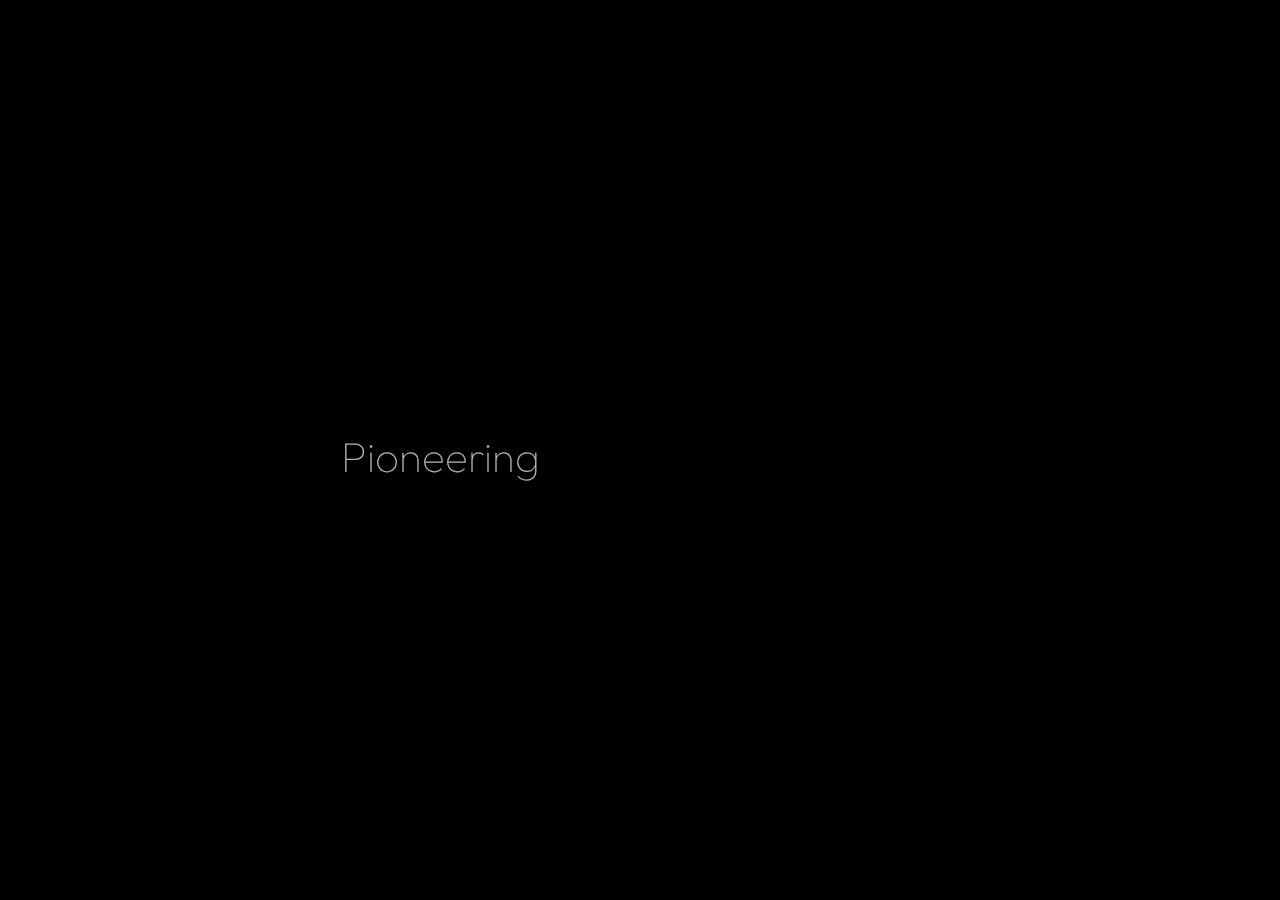
<file: portfolio-3.html>
<!DOCTYPE html>
<html lang="zxx">

<head>

    <meta charset="UTF-8">
    <meta name="viewport" content="width=device-width, initial-scale=1.0">
    <meta http-equiv="X-UA-Compatible" content="ie=edge">

    <!-- bootstrap grid css -->
    <link rel="stylesheet" href="css/plugins/bootstrap-grid.css">
    <!-- font awesome css -->
    <link rel="stylesheet" href="css/plugins/font-awesome.min.css">
    <!-- swiper css -->
    <link rel="stylesheet" href="css/plugins/swiper.min.css">
    <!-- fancybox css -->
    <link rel="stylesheet" href="css/plugins/fancybox.min.css">
    <!-- ashley scss -->
    <link rel="stylesheet" href="css/style.css">
    <!-- page name -->
    <title>Ashley</title>

</head>

<body>

    <!-- wrapper -->
    <div class="mil-wrapper" id="top">

        <!-- cursor -->
        <div class="mil-ball">
            <span class="mil-icon-1">
                <svg viewBox="0 0 128 128">
                    <path d="M106.1,41.9c-1.2-1.2-3.1-1.2-4.2,0c-1.2,1.2-1.2,3.1,0,4.2L116.8,61H11.2l14.9-14.9c1.2-1.2,1.2-3.1,0-4.2	c-1.2-1.2-3.1-1.2-4.2,0l-20,20c-1.2,1.2-1.2,3.1,0,4.2l20,20c0.6,0.6,1.4,0.9,2.1,0.9s1.5-0.3,2.1-0.9c1.2-1.2,1.2-3.1,0-4.2	L11.2,67h105.5l-14.9,14.9c-1.2,1.2-1.2,3.1,0,4.2c0.6,0.6,1.4,0.9,2.1,0.9s1.5-0.3,2.1-0.9l20-20c1.2-1.2,1.2-3.1,0-4.2L106.1,41.9	z" />
                </svg>
            </span>
            <div class="mil-more-text">More</div>
            <div class="mil-choose-text">Сhoose</div>
        </div>
        <!-- cursor end -->

        <!-- preloader -->
        <div class="mil-preloader">
            <div class="mil-preloader-animation">
                <div class="mil-pos-abs mil-animation-1">
                    <p class="mil-h3 mil-muted mil-thin">Pioneering</p>
                    <p class="mil-h3 mil-muted">Creative</p>
                    <p class="mil-h3 mil-muted mil-thin">Excellence</p>
                </div>
                <div class="mil-pos-abs mil-animation-2">
                    <div class="mil-reveal-frame">
                        <p class="mil-reveal-box"></p>
                        <p class="mil-h3 mil-muted mil-thin">ashley.com</p>
                    </div>
                </div>
            </div>
        </div>
        <!-- preloader end -->

        <!-- scrollbar progress -->
        <div class="mil-progress-track">
            <div class="mil-progress"></div>
        </div>
        <!-- scrollbar progress end -->

        <!-- menu -->
        <div class="mil-menu-frame">
            <!-- frame clone -->
            <div class="mil-frame-top">
                <a href="home-1.html" class="mil-logo">A.</a>
                <div class="mil-menu-btn">
                    <span></span>
                </div>
            </div>
            <!-- frame clone end -->
            <div class="container">
                <div class="mil-menu-content">
                    <div class="row">
                        <div class="col-xl-5">

                            <nav class="mil-main-menu" id="swupMenu">
                                <ul>
                                    <li class="mil-has-children">
                                        <a href="#.">Homepage</a>
                                        <ul>
                                            <li><a href="home-1.html">Landing page</a></li>
                                            <li><a href="home-2.html">Personal</a></li>
                                            <li><a href="portfolio-3.html">Portfolio slider</a></li>
                                        </ul>
                                    </li>
                                    <li class="mil-has-children mil-active">
                                        <a href="#.">Portfolio</a>
                                        <ul>
                                            <li><a href="portfolio-1.html">Grid type 1</a></li>
                                            <li><a href="portfolio-2.html">Grid type 2</a></li>
                                            <li><a href="portfolio-3.html">Slider</a></li>
                                        </ul>
                                    </li>
                                    <li class="mil-has-children">
                                        <a href="#.">Services</a>
                                        <ul>
                                            <li><a href="services.html">Services List</a></li>
                                            <li><a href="service.html">Single service</a></li>
                                        </ul>
                                    </li>
                                    <li class="mil-has-children">
                                        <a href="#.">Newsletter</a>
                                        <ul>
                                            <li><a href="blog.html">Blog List</a></li>
                                            <li><a href="publication.html">Publication</a></li>
                                        </ul>
                                    </li>
                                    <li class="mil-has-children">
                                        <a href="#.">Other pages</a>
                                        <ul>
                                            <li><a href="team.html">Team</a></li>
                                            <li><a href="contact.html">Contact</a></li>
                                            <li><a href="404.html">404</a></li>
                                        </ul>
                                    </li>
                                </ul>
                            </nav>

                        </div>
                        <div class="col-xl-7">

                            <div class="mil-menu-right-frame">
                                <div class="mil-animation-in">
                                    <div class="mil-animation-frame">
                                        <div class="mil-animation mil-position-1 mil-scale" data-value-1="2" data-value-2="2"></div>
                                    </div>
                                </div>
                                <div class="mil-menu-right">
                                    <div class="row">
                                        <div class="col-lg-8 mil-mb-60">

                                            <h6 class="mil-muted mil-mb-30">Projects</h6>

                                            <ul class="mil-menu-list">
                                                <li><a href="project-1.html" class="mil-light-soft">Interior design studio</a></li>
                                                <li><a href="project-2.html" class="mil-light-soft">Home Security Camera</a></li>
                                                <li><a href="project-3.html" class="mil-light-soft">Kemia Honest Skincare</a></li>
                                                <li><a href="project-4.html" class="mil-light-soft">Cascade of Lava</a></li>
                                                <li><a href="project-5.html" class="mil-light-soft">Air Pro by Molekule</a></li>
                                                <li><a href="project-6.html" class="mil-light-soft">Tony's Chocolonely</a></li>
                                            </ul>

                                        </div>
                                        <div class="col-lg-4 mil-mb-60">

                                            <h6 class="mil-muted mil-mb-30">Useful links</h6>

                                            <ul class="mil-menu-list">
                                                <li><a href="#." class="mil-light-soft">Privacy Policy</a></li>
                                                <li><a href="#." class="mil-light-soft">Terms and conditions</a></li>
                                                <li><a href="#." class="mil-light-soft">Cookie Policy</a></li>
                                                <li><a href="#." class="mil-light-soft">Careers</a></li>
                                            </ul>

                                        </div>
                                    </div>
                                    <div class="mil-divider mil-mb-60"></div>
                                    <div class="row justify-content-between">

                                        <div class="col-lg-4 mil-mb-60">

                                            <h6 class="mil-muted mil-mb-30">Canada</h6>

                                            <p class="mil-light-soft mil-up">71 South Los Carneros Road, California <span class="mil-no-wrap">+51 174 705 812</span></p>

                                        </div>
                                        <div class="col-lg-4 mil-mb-60">

                                            <h6 class="mil-muted mil-mb-30">Germany</h6>

                                            <p class="mil-light-soft">Leehove 40, 2678 MC De Lier, Netherlands <span class="mil-no-wrap">+31 174 705 811</span></p>

                                        </div>
                                    </div>
                                </div>
                            </div>

                        </div>
                    </div>
                </div>
            </div>
        </div>
        <!-- menu -->

        <!-- curtain -->
        <div class="mil-curtain"></div>
        <!-- curtain end -->

        <!-- frame -->
        <div class="mil-frame">
            <div class="mil-frame-top">
                <a href="home-1.html" class="mil-logo">A.</a>
                <div class="mil-menu-btn">
                    <span></span>
                </div>
            </div>
            <div class="mil-frame-bottom">
                <div class="mil-current-page"></div>
                <div class="mil-back-to-top">
                    <a href="#top" class="mil-link mil-dark mil-arrow-place">
                        <span>Back to top</span>
                    </a>
                </div>
            </div>
        </div>
        <!-- frame end -->

        <!-- content -->
        <div class="mil-content">
            <div id="swupMain" class="mil-main-transition">

                <!-- portfolio -->
                <section class="mil-portfolio-slider-frame">
                    <div class="mil-animation-frame">
                        <div class="mil-animation mil-position-4 mil-dark mil-scale" data-value-1="1" data-value-2="2" style="top: -60px; right: -4px;"></div>
                    </div>
                    <div class="container">
                        <div class="row align-items-end">
                            <div class="col-lg-9">
                                <div class="swiper-container mil-portfolio-slider mil-up">
                                    <div class="swiper-wrapper">
                                        <div class="swiper-slide">

                                            <div class="mil-portfolio-item mil-slider-item" data-swiper-parallax="-30">
                                                <div class="mil-cover-frame mil-drag">
                                                    <div class="mil-cover" data-swiper-parallax-scale="1.3">
                                                        <img src="img/works/1.jpg" alt="cover">
                                                    </div>
                                                </div>
                                                <div class="mil-descr" data-swiper-parallax-x="104%" data-swiper-parallax-opacity="0">
                                                    <div class="mil-descr-text" data-swiper-parallax-y="100%" data-swiper-parallax-opacity="0">
                                                        <div class="mil-labels mil-mb-15">
                                                            <div class="mil-label mil-upper mil-accent">TECHNOLOGY</div>
                                                            <div class="mil-label mil-upper">may 24 2023</div>
                                                        </div>
                                                        <h5>Interior design studio</h5>
                                                    </div>
                                                    <div data-swiper-parallax-y="120" data-swiper-parallax-opacity="0">
                                                        <a href="project-1.html" class="mil-button mil-arrow-place">
                                                            <span>View Project</span>
                                                        </a>
                                                    </div>
                                                </div>
                                            </div>

                                        </div>
                                        <div class="swiper-slide">

                                            <div class="mil-portfolio-item mil-slider-item" data-swiper-parallax="-30">
                                                <div class="mil-cover-frame mil-drag">
                                                    <div class="mil-cover" data-swiper-parallax-scale="1.3">
                                                        <img src="img/works/2.jpg" alt="cover">
                                                    </div>
                                                </div>
                                                <div class="mil-descr" data-swiper-parallax-x="104%" data-swiper-parallax-opacity="0">
                                                    <div class="mil-descr-text" data-swiper-parallax-y="100%" data-swiper-parallax-opacity="0">
                                                        <div class="mil-labels mil-mb-15">
                                                            <div class="mil-label mil-upper mil-accent">TECHNOLOGY</div>
                                                            <div class="mil-label mil-upper">may 24 2023</div>
                                                        </div>
                                                        <h5>Home Security Camera</h5>
                                                    </div>
                                                    <div data-swiper-parallax-y="100%" data-swiper-parallax-opacity="0">
                                                        <a href="project-2.html" class="mil-button mil-arrow-place">
                                                            <span>View Project</span>
                                                        </a>
                                                    </div>
                                                </div>
                                            </div>

                                        </div>
                                        <div class="swiper-slide">

                                            <div class="mil-portfolio-item mil-slider-item" data-swiper-parallax="-30">
                                                <div class="mil-cover-frame mil-drag">
                                                    <div class="mil-cover" data-swiper-parallax-scale="1.3">
                                                        <img src="img/works/3.jpg" alt="cover">
                                                    </div>
                                                </div>
                                                <div class="mil-descr" data-swiper-parallax-x="104%" data-swiper-parallax-opacity="0">
                                                    <div class="mil-descr-text" data-swiper-parallax-y="100%" data-swiper-parallax-opacity="0">
                                                        <div class="mil-labels mil-mb-15">
                                                            <div class="mil-label mil-upper mil-accent">TECHNOLOGY</div>
                                                            <div class="mil-label mil-upper">may 24 2023</div>
                                                        </div>
                                                        <h5>Kemia Honest Skincare</h5>
                                                    </div>
                                                    <div data-swiper-parallax-y="100%" data-swiper-parallax-opacity="0">
                                                        <a href="project-3.html" class="mil-button mil-arrow-place">
                                                            <span>View Project</span>
                                                        </a>
                                                    </div>
                                                </div>
                                            </div>

                                        </div>
                                        <div class="swiper-slide">

                                            <div class="mil-portfolio-item mil-slider-item" data-swiper-parallax="-30">
                                                <div class="mil-cover-frame mil-drag">
                                                    <div class="mil-cover" data-swiper-parallax-scale="1.3">
                                                        <img src="img/works/4.jpg" alt="cover">
                                                    </div>
                                                </div>
                                                <div class="mil-descr" data-swiper-parallax-x="104%" data-swiper-parallax-opacity="0">
                                                    <div class="mil-descr-text" data-swiper-parallax-y="100%" data-swiper-parallax-opacity="0">
                                                        <div class="mil-labels mil-mb-15">
                                                            <div class="mil-label mil-upper mil-accent">TECHNOLOGY</div>
                                                            <div class="mil-label mil-upper">may 24 2023</div>
                                                        </div>
                                                        <h5>Cascade of Lava</h5>
                                                    </div>
                                                    <div data-swiper-parallax-y="100%" data-swiper-parallax-opacity="0">
                                                        <a href="project-4.html" class="mil-button mil-arrow-place">
                                                            <span>View Project</span>
                                                        </a>
                                                    </div>
                                                </div>
                                            </div>

                                        </div>
                                        <div class="swiper-slide">

                                            <div class="mil-portfolio-item mil-slider-item" data-swiper-parallax="-30">
                                                <div class="mil-cover-frame mil-drag">
                                                    <div class="mil-cover" data-swiper-parallax-scale="1.3">
                                                        <img src="img/works/5.jpg" alt="cover">
                                                    </div>
                                                </div>
                                                <div class="mil-descr" data-swiper-parallax-x="104%" data-swiper-parallax-opacity="0">
                                                    <div class="mil-descr-text" data-swiper-parallax-y="100%" data-swiper-parallax-opacity="0">
                                                        <div class="mil-labels mil-mb-15">
                                                            <div class="mil-label mil-upper mil-accent">TECHNOLOGY</div>
                                                            <div class="mil-label mil-upper">may 24 2023</div>
                                                        </div>
                                                        <h5>Air Pro by Molekule</h5>
                                                    </div>
                                                    <div data-swiper-parallax-y="100%" data-swiper-parallax-opacity="0">
                                                        <a href="project-5.html" class="mil-button mil-arrow-place">
                                                            <span>View Project</span>
                                                        </a>
                                                    </div>
                                                </div>
                                            </div>

                                        </div>
                                        <div class="swiper-slide">

                                            <div class="mil-portfolio-item mil-slider-item" data-swiper-parallax="-30">
                                                <div class="mil-cover-frame mil-drag">
                                                    <div class="mil-cover" data-swiper-parallax-scale="1.3">
                                                        <img src="img/works/6.jpg" alt="cover">
                                                    </div>
                                                </div>
                                                <div class="mil-descr" data-swiper-parallax-x="104%" data-swiper-parallax-opacity="0">
                                                    <div class="mil-descr-text" data-swiper-parallax-y="100%" data-swiper-parallax-opacity="0">
                                                        <div class="mil-labels mil-mb-15">
                                                            <div class="mil-label mil-upper mil-accent">TECHNOLOGY</div>
                                                            <div class="mil-label mil-upper">may 24 2023</div>
                                                        </div>
                                                        <h5>Tony's Chocolonely</h5>
                                                    </div>
                                                    <div data-swiper-parallax-y="100%" data-swiper-parallax-opacity="0">
                                                        <a href="project-6.html" class="mil-button mil-arrow-place">
                                                            <span>View Project</span>
                                                        </a>
                                                    </div>
                                                </div>
                                            </div>

                                        </div>
                                    </div>
                                </div>
                            </div>
                            <div class="col-lg-3 mil-relative">
                                <div class="mil-portfolio-nav">
                                    <div class="mil-portfolio-btns-frame">
                                        <div class="swiper-portfolio-pagination"></div>
                                        <div class="mil-slider-nav">
                                            <div class="mil-slider-arrow mil-prev mil-portfolio-prev mil-arrow-place"></div>
                                            <div class="mil-slider-arrow mil-portfolio-next mil-arrow-place"></div>
                                        </div>
                                    </div>
                                </div>
                            </div>
                        </div>
                    </div>
                </section>
                <!-- portfolio end -->

                <!-- hidden elements -->
                <div class="mil-hidden-elements">
                    <div class="mil-dodecahedron">
                        <div class="mil-pentagon">
                            <div></div>
                            <div></div>
                            <div></div>
                            <div></div>
                            <div></div>
                        </div>
                        <div class="mil-pentagon">
                            <div></div>
                            <div></div>
                            <div></div>
                            <div></div>
                            <div></div>
                        </div>
                        <div class="mil-pentagon">
                            <div></div>
                            <div></div>
                            <div></div>
                            <div></div>
                            <div></div>
                        </div>
                        <div class="mil-pentagon">
                            <div></div>
                            <div></div>
                            <div></div>
                            <div></div>
                            <div></div>
                        </div>
                        <div class="mil-pentagon">
                            <div></div>
                            <div></div>
                            <div></div>
                            <div></div>
                            <div></div>
                        </div>
                        <div class="mil-pentagon">
                            <div></div>
                            <div></div>
                            <div></div>
                            <div></div>
                            <div></div>
                        </div>
                        <div class="mil-pentagon">
                            <div></div>
                            <div></div>
                            <div></div>
                            <div></div>
                            <div></div>
                        </div>
                        <div class="mil-pentagon">
                            <div></div>
                            <div></div>
                            <div></div>
                            <div></div>
                            <div></div>
                        </div>
                        <div class="mil-pentagon">
                            <div></div>
                            <div></div>
                            <div></div>
                            <div></div>
                            <div></div>
                        </div>
                        <div class="mil-pentagon">
                            <div></div>
                            <div></div>
                            <div></div>
                            <div></div>
                            <div></div>
                        </div>
                        <div class="mil-pentagon">
                            <div></div>
                            <div></div>
                            <div></div>
                            <div></div>
                            <div></div>
                        </div>
                        <div class="mil-pentagon">
                            <div></div>
                            <div></div>
                            <div></div>
                            <div></div>
                            <div></div>
                        </div>
                    </div>

                    <svg xmlns="http://www.w3.org/2000/svg" viewBox="0 0 24 24" class="mil-arrow">
                        <path d="M 14 5.3417969 C 13.744125 5.3417969 13.487969 5.4412187 13.292969 5.6367188 L 13.207031 5.7226562 C 12.816031 6.1136563 12.816031 6.7467188 13.207031 7.1367188 L 17.070312 11 L 4 11 C 3.448 11 3 11.448 3 12 C 3 12.552 3.448 13 4 13 L 17.070312 13 L 13.207031 16.863281 C 12.816031 17.254281 12.816031 17.887344 13.207031 18.277344 L 13.292969 18.363281 C 13.683969 18.754281 14.317031 18.754281 14.707031 18.363281 L 20.363281 12.707031 C 20.754281 12.316031 20.754281 11.682969 20.363281 11.292969 L 14.707031 5.6367188 C 14.511531 5.4412187 14.255875 5.3417969 14 5.3417969 z" />
                    </svg>

                    <svg width="250" viewBox="0 0 300 1404" fill="none" xmlns="http://www.w3.org/2000/svg" class="mil-lines">
                        <path fill-rule="evenodd" clip-rule="evenodd" d="M1 892L1 941H299V892C299 809.71 232.29 743 150 743C67.7096 743 1 809.71 1 892ZM0 942H300V892C300 809.157 232.843 742 150 742C67.1573 742 0 809.157 0 892L0 942Z" class="mil-move" />
                        <path fill-rule="evenodd" clip-rule="evenodd" d="M299 146V97L1 97V146C1 228.29 67.7096 295 150 295C232.29 295 299 228.29 299 146ZM300 96L0 96V146C0 228.843 67.1573 296 150 296C232.843 296 300 228.843 300 146V96Z" class="mil-move" />
                        <path fill-rule="evenodd" clip-rule="evenodd" d="M299 1H1V1403H299V1ZM0 0V1404H300V0H0Z" />
                        <path fill-rule="evenodd" clip-rule="evenodd" d="M150 -4.37115e-08L150 1404L149 1404L149 0L150 -4.37115e-08Z" />
                        <path fill-rule="evenodd" clip-rule="evenodd" d="M150 1324C232.29 1324 299 1257.29 299 1175C299 1092.71 232.29 1026 150 1026C67.7096 1026 1 1092.71 1 1175C1 1257.29 67.7096 1324 150 1324ZM150 1325C232.843 1325 300 1257.84 300 1175C300 1092.16 232.843 1025 150 1025C67.1573 1025 0 1092.16 0 1175C0 1257.84 67.1573 1325 150 1325Z" class="mil-move" />
                        <path fill-rule="evenodd" clip-rule="evenodd" d="M300 1175H0V1174H300V1175Z" class="mil-move" />
                        <path fill-rule="evenodd" clip-rule="evenodd" d="M150 678C232.29 678 299 611.29 299 529C299 446.71 232.29 380 150 380C67.7096 380 1 446.71 1 529C1 611.29 67.7096 678 150 678ZM150 679C232.843 679 300 611.843 300 529C300 446.157 232.843 379 150 379C67.1573 379 0 446.157 0 529C0 611.843 67.1573 679 150 679Z" class="mil-move" />
                        <path fill-rule="evenodd" clip-rule="evenodd" d="M299 380H1V678H299V380ZM0 379V679H300V379H0Z" class="mil-move" />
                    </svg>
                </div>
                <!-- hidden elements end -->

            </div>
        </div>
        <!-- content -->
    </div>
    <!-- wrapper end -->

    <!-- jQuery js -->
    <script src="js/plugins/jquery.min.js"></script>
    <!-- swup js -->
    <script src="js/plugins/swup.min.js"></script>
    <!-- swiper js -->
    <script src="js/plugins/swiper.min.js"></script>
    <!-- fancybox js -->
    <script src="js/plugins/fancybox.min.js"></script>
    <!-- gsap js -->
    <script src="js/plugins/gsap.min.js"></script>
    <!-- scroll smoother -->
    <script src="js/plugins/smooth-scroll.js"></script>
    <!-- scroll trigger js -->
    <script src="js/plugins/ScrollTrigger.min.js"></script>
    <!-- scroll to js -->
    <script src="js/plugins/ScrollTo.min.js"></script>
    <!-- ashley js -->
    <script src="js/main.js"></script>

</body>

</html>
</file>
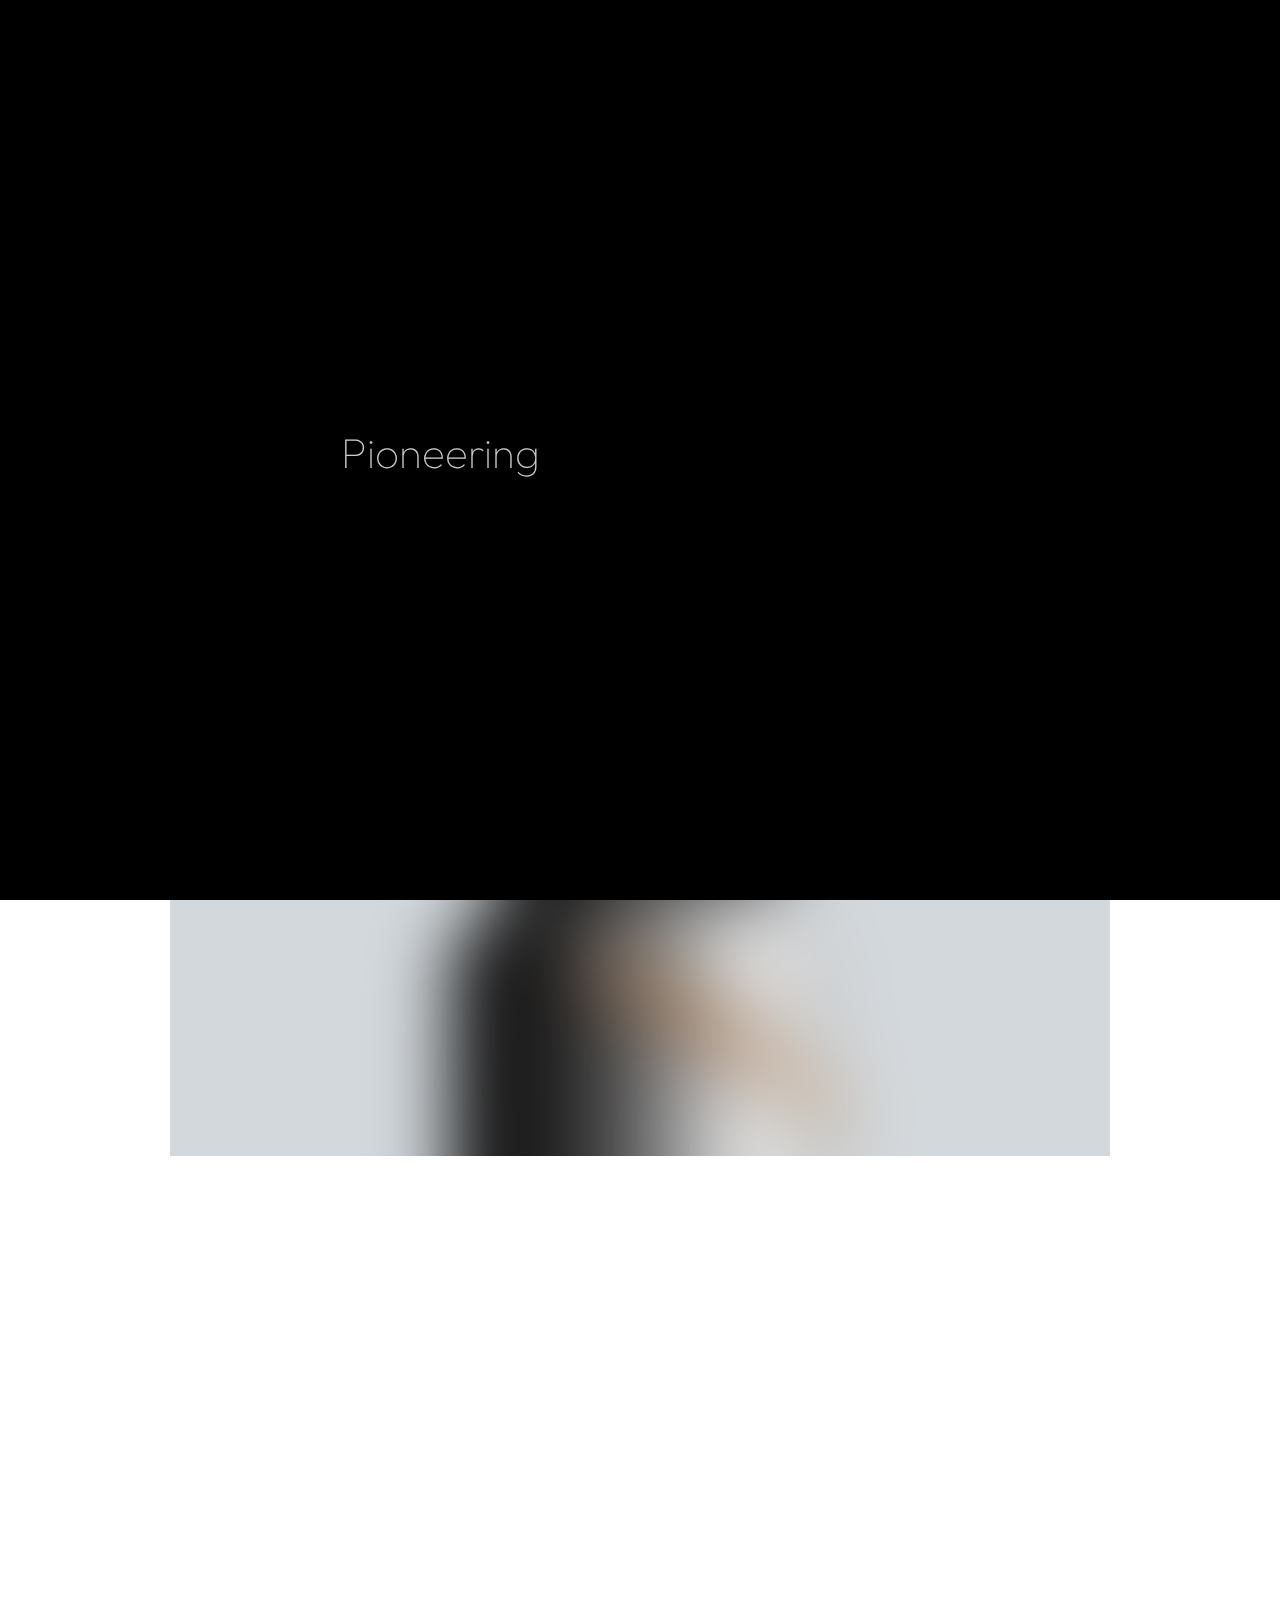
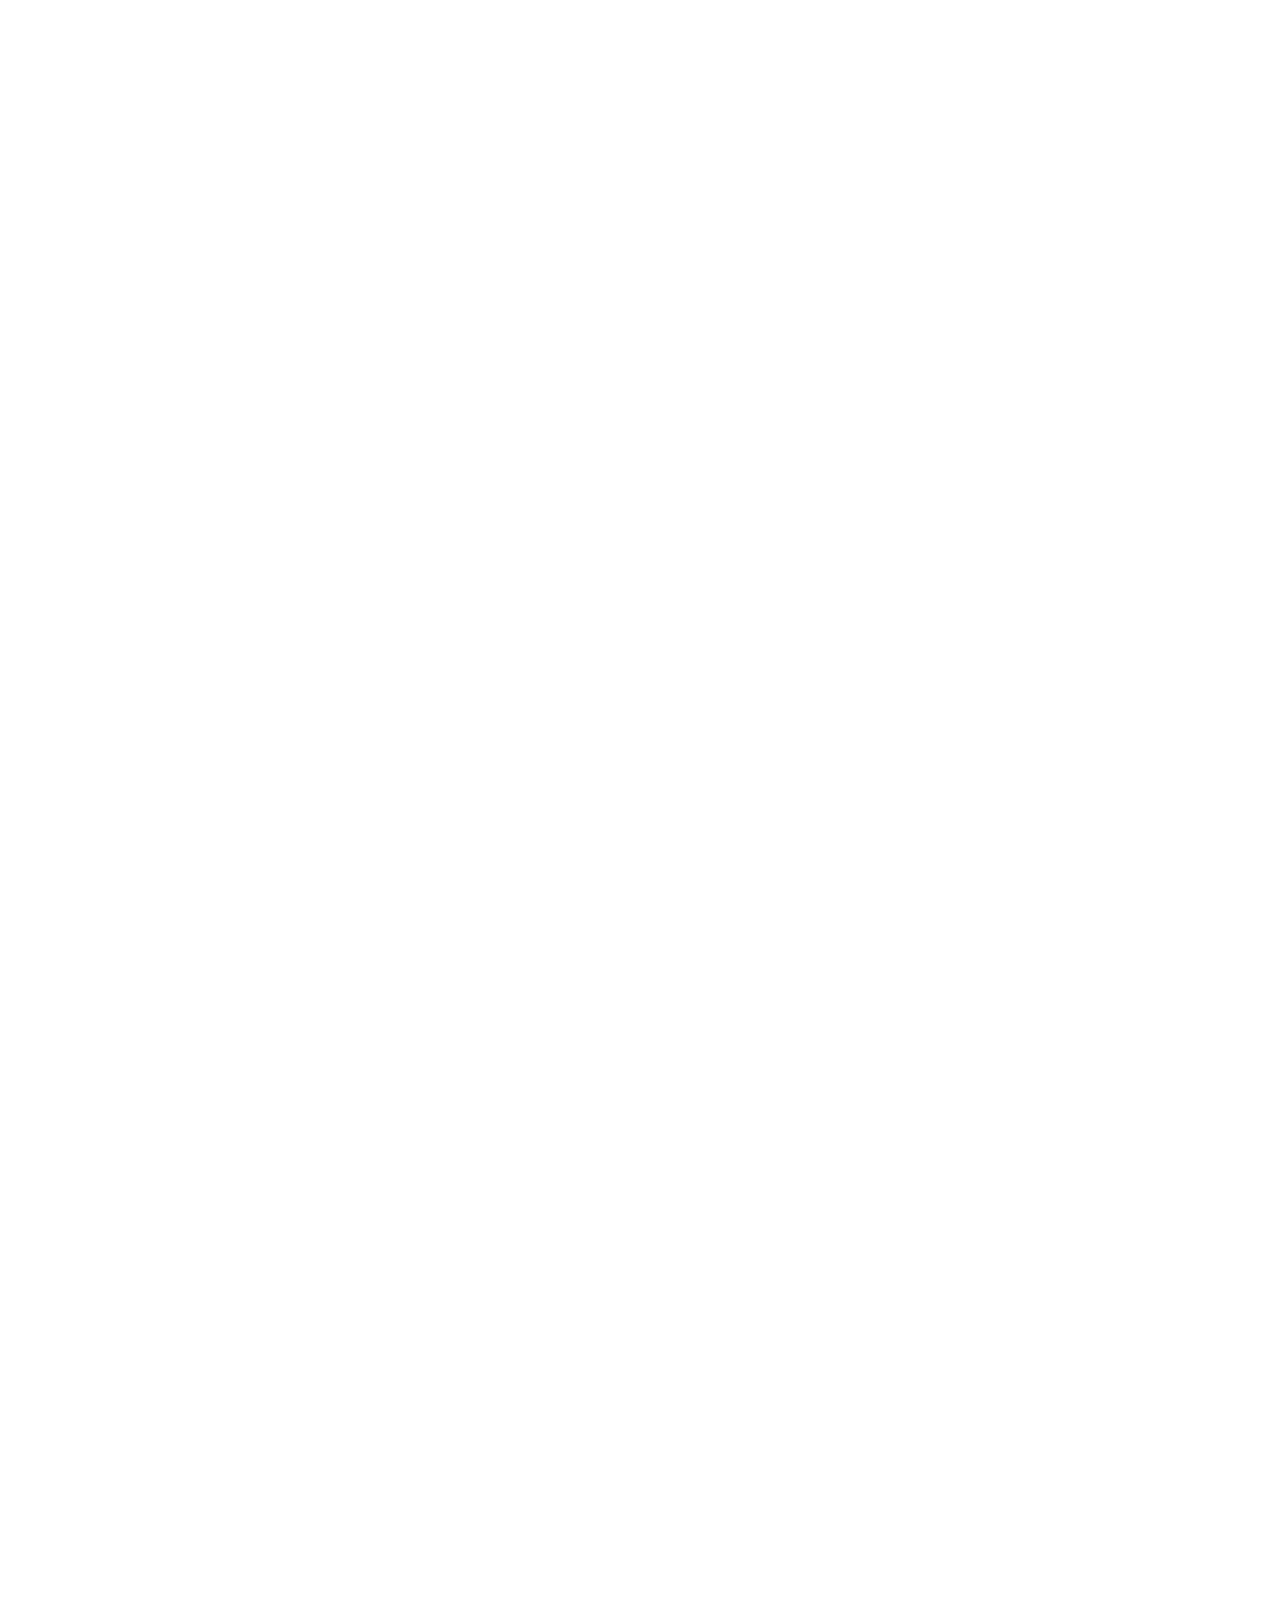
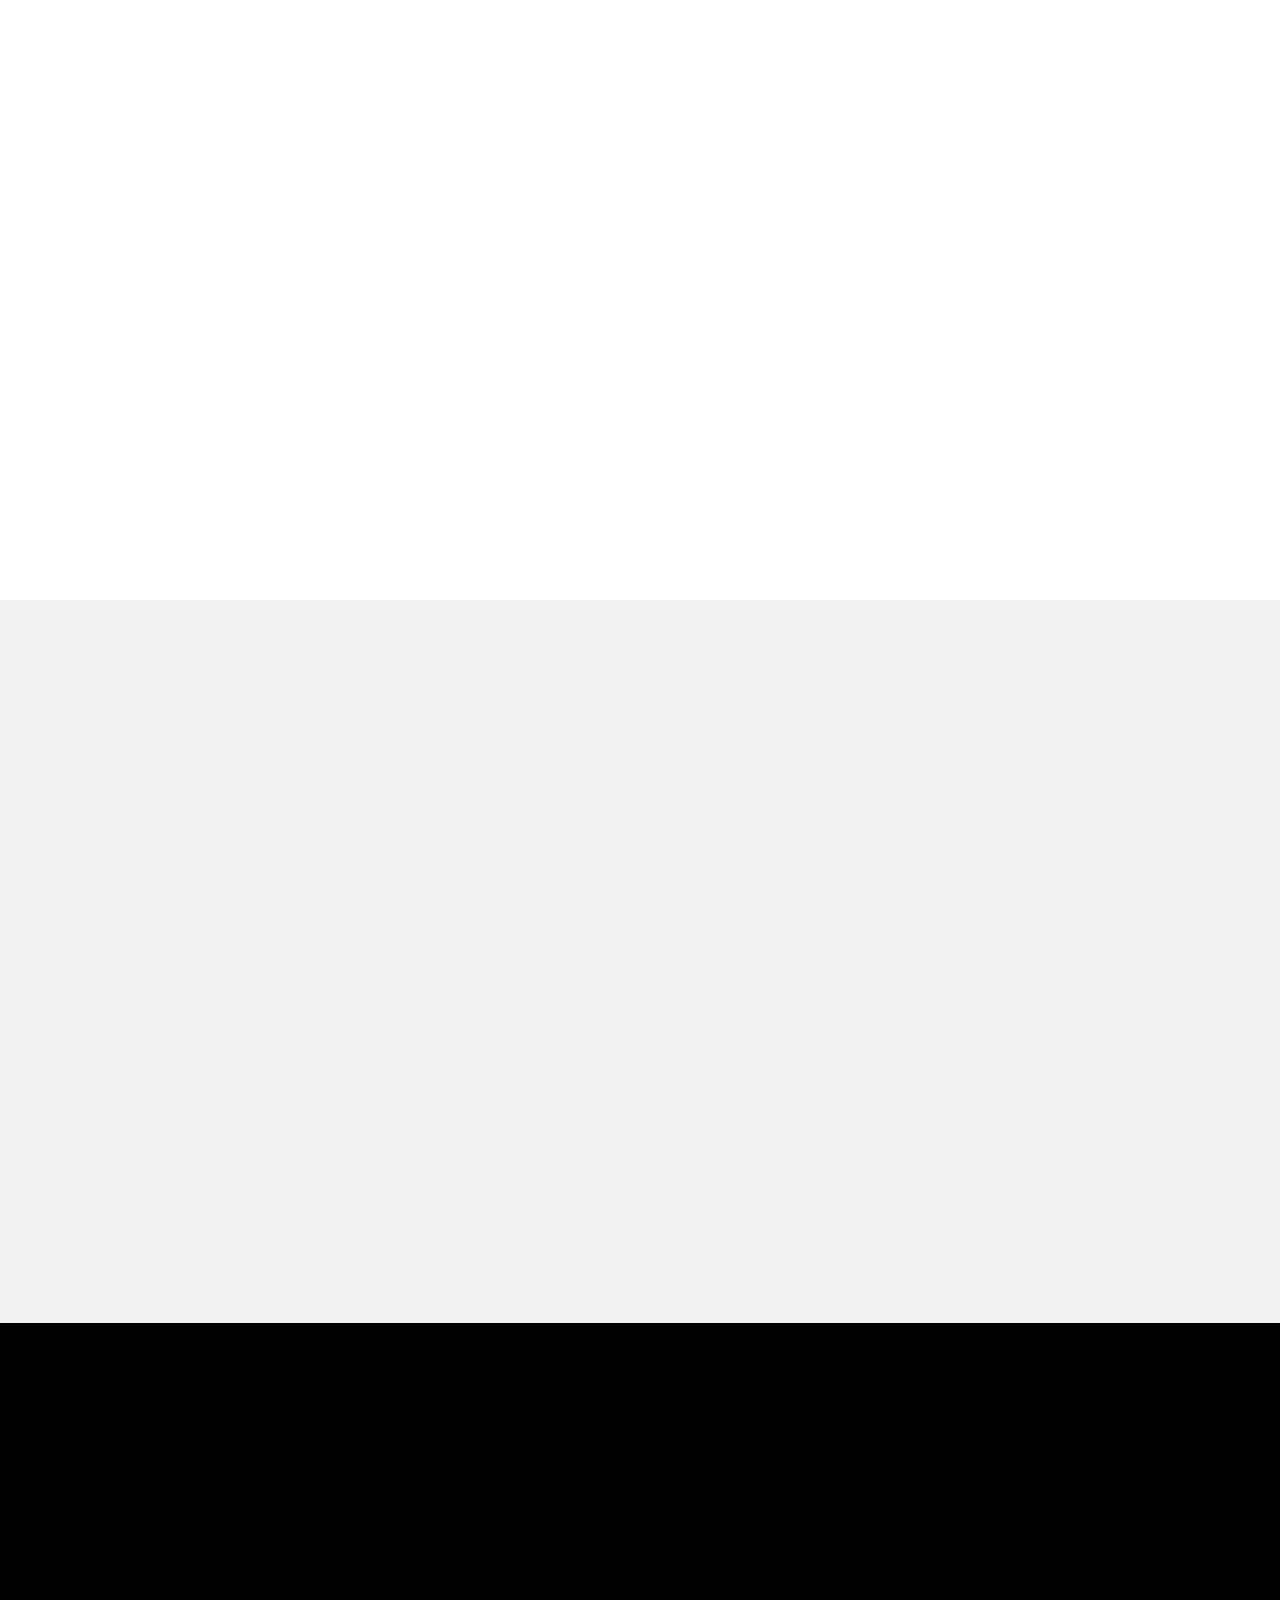
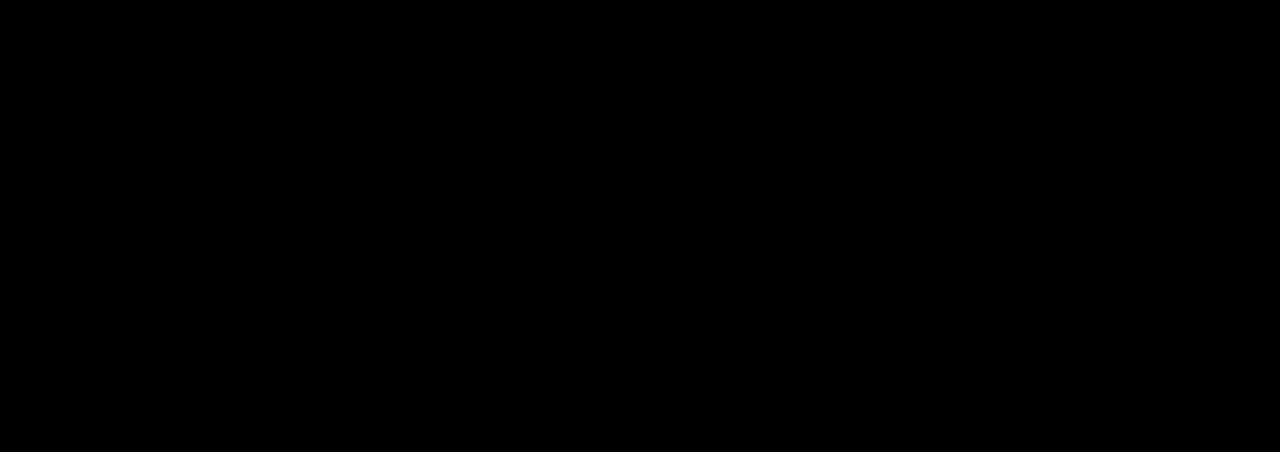
<file: project-1.html>
<!DOCTYPE html>
<html lang="zxx">

<head>

    <meta charset="UTF-8">
    <meta name="viewport" content="width=device-width, initial-scale=1.0">
    <meta http-equiv="X-UA-Compatible" content="ie=edge">

    <!-- bootstrap grid css -->
    <link rel="stylesheet" href="css/plugins/bootstrap-grid.css">
    <!-- font awesome css -->
    <link rel="stylesheet" href="css/plugins/font-awesome.min.css">
    <!-- swiper css -->
    <link rel="stylesheet" href="css/plugins/swiper.min.css">
    <!-- fancybox css -->
    <link rel="stylesheet" href="css/plugins/fancybox.min.css">
    <!-- ashley scss -->
    <link rel="stylesheet" href="css/style.css">
    <!-- page name -->
    <title>Ashley</title>

</head>

<body>

    <!-- wrapper -->
    <div class="mil-wrapper" id="top">

        <!-- cursor -->
        <div class="mil-ball">
            <span class="mil-icon-1">
                <svg viewBox="0 0 128 128">
                    <path d="M106.1,41.9c-1.2-1.2-3.1-1.2-4.2,0c-1.2,1.2-1.2,3.1,0,4.2L116.8,61H11.2l14.9-14.9c1.2-1.2,1.2-3.1,0-4.2	c-1.2-1.2-3.1-1.2-4.2,0l-20,20c-1.2,1.2-1.2,3.1,0,4.2l20,20c0.6,0.6,1.4,0.9,2.1,0.9s1.5-0.3,2.1-0.9c1.2-1.2,1.2-3.1,0-4.2	L11.2,67h105.5l-14.9,14.9c-1.2,1.2-1.2,3.1,0,4.2c0.6,0.6,1.4,0.9,2.1,0.9s1.5-0.3,2.1-0.9l20-20c1.2-1.2,1.2-3.1,0-4.2L106.1,41.9	z" />
                </svg>
            </span>
            <div class="mil-more-text">More</div>
            <div class="mil-choose-text">Сhoose</div>
        </div>
        <!-- cursor end -->

        <!-- preloader -->
        <div class="mil-preloader">
            <div class="mil-preloader-animation">
                <div class="mil-pos-abs mil-animation-1">
                    <p class="mil-h3 mil-muted mil-thin">Pioneering</p>
                    <p class="mil-h3 mil-muted">Creative</p>
                    <p class="mil-h3 mil-muted mil-thin">Excellence</p>
                </div>
                <div class="mil-pos-abs mil-animation-2">
                    <div class="mil-reveal-frame">
                        <p class="mil-reveal-box"></p>
                        <p class="mil-h3 mil-muted mil-thin">ashley.com</p>
                    </div>
                </div>
            </div>
        </div>
        <!-- preloader end -->

        <!-- scrollbar progress -->
        <div class="mil-progress-track">
            <div class="mil-progress"></div>
        </div>
        <!-- scrollbar progress end -->

        <!-- menu -->
        <div class="mil-menu-frame">
            <!-- frame clone -->
            <div class="mil-frame-top">
                <a href="home-1.html" class="mil-logo">A.</a>
                <div class="mil-menu-btn">
                    <span></span>
                </div>
            </div>
            <!-- frame clone end -->
            <div class="container">
                <div class="mil-menu-content">
                    <div class="row">
                        <div class="col-xl-5">

                            <nav class="mil-main-menu" id="swupMenu">
                                <ul>
                                    <li class="mil-has-children">
                                        <a href="#.">Homepage</a>
                                        <ul>
                                            <li><a href="home-1.html">Landing page</a></li>
                                            <li><a href="home-2.html">Personal</a></li>
                                            <li><a href="portfolio-3.html">Portfolio slider</a></li>
                                        </ul>
                                    </li>
                                    <li class="mil-has-children">
                                        <a href="#.">Portfolio</a>
                                        <ul>
                                            <li><a href="portfolio-1.html">Grid type 1</a></li>
                                            <li><a href="portfolio-2.html">Grid type 2</a></li>
                                            <li><a href="portfolio-3.html">Slider</a></li>
                                        </ul>
                                    </li>
                                    <li class="mil-has-children">
                                        <a href="#.">Services</a>
                                        <ul>
                                            <li><a href="services.html">Services List</a></li>
                                            <li><a href="service.html">Single service</a></li>
                                        </ul>
                                    </li>
                                    <li class="mil-has-children">
                                        <a href="#.">Newsletter</a>
                                        <ul>
                                            <li><a href="blog.html">Blog List</a></li>
                                            <li><a href="publication.html">Publication</a></li>
                                        </ul>
                                    </li>
                                    <li class="mil-has-children mil-active">
                                        <a href="#.">Other pages</a>
                                        <ul>
                                            <li><a href="team.html">Team</a></li>
                                            <li><a href="contact.html">Contact</a></li>
                                            <li><a href="404.html">404</a></li>
                                        </ul>
                                    </li>
                                </ul>
                            </nav>

                        </div>
                        <div class="col-xl-7">

                            <div class="mil-menu-right-frame">
                                <div class="mil-animation-in">
                                    <div class="mil-animation-frame">
                                        <div class="mil-animation mil-position-1 mil-scale" data-value-1="2" data-value-2="2"></div>
                                    </div>
                                </div>
                                <div class="mil-menu-right">
                                    <div class="row">
                                        <div class="col-lg-8 mil-mb-60">

                                            <h6 class="mil-muted mil-mb-30">Projects</h6>

                                            <ul class="mil-menu-list">
                                                <li><a href="project-1.html" class="mil-light-soft">Interior design studio</a></li>
                                                <li><a href="project-2.html" class="mil-light-soft">Home Security Camera</a></li>
                                                <li><a href="project-3.html" class="mil-light-soft">Kemia Honest Skincare</a></li>
                                                <li><a href="project-4.html" class="mil-light-soft">Cascade of Lava</a></li>
                                                <li><a href="project-5.html" class="mil-light-soft">Air Pro by Molekule</a></li>
                                                <li><a href="project-6.html" class="mil-light-soft">Tony's Chocolonely</a></li>
                                            </ul>

                                        </div>
                                        <div class="col-lg-4 mil-mb-60">

                                            <h6 class="mil-muted mil-mb-30">Useful links</h6>

                                            <ul class="mil-menu-list">
                                                <li><a href="#." class="mil-light-soft">Privacy Policy</a></li>
                                                <li><a href="#." class="mil-light-soft">Terms and conditions</a></li>
                                                <li><a href="#." class="mil-light-soft">Cookie Policy</a></li>
                                                <li><a href="#." class="mil-light-soft">Careers</a></li>
                                            </ul>

                                        </div>
                                    </div>
                                    <div class="mil-divider mil-mb-60"></div>
                                    <div class="row justify-content-between">

                                        <div class="col-lg-4 mil-mb-60">

                                            <h6 class="mil-muted mil-mb-30">Canada</h6>

                                            <p class="mil-light-soft mil-up">71 South Los Carneros Road, California <span class="mil-no-wrap">+51 174 705 812</span></p>

                                        </div>
                                        <div class="col-lg-4 mil-mb-60">

                                            <h6 class="mil-muted mil-mb-30">Germany</h6>

                                            <p class="mil-light-soft">Leehove 40, 2678 MC De Lier, Netherlands <span class="mil-no-wrap">+31 174 705 811</span></p>

                                        </div>
                                    </div>
                                </div>
                            </div>

                        </div>
                    </div>
                </div>
            </div>
        </div>
        <!-- menu -->

        <!-- curtain -->
        <div class="mil-curtain"></div>
        <!-- curtain end -->

        <!-- frame -->
        <div class="mil-frame">
            <div class="mil-frame-top">
                <a href="home-1.html" class="mil-logo">A.</a>
                <div class="mil-menu-btn">
                    <span></span>
                </div>
            </div>
            <div class="mil-frame-bottom">
                <div class="mil-current-page"></div>
                <div class="mil-back-to-top">
                    <a href="#top" class="mil-link mil-dark mil-arrow-place">
                        <span>Back to top</span>
                    </a>
                </div>
            </div>
        </div>
        <!-- frame end -->

        <!-- content -->
        <div class="mil-content">
            <div id="swupMain" class="mil-main-transition">

                <!-- banner -->
                <div class="mil-inner-banner">
                    <div class="mil-banner-content mil-up">
                        <div class="mil-animation-frame">
                            <div class="mil-animation mil-position-4 mil-dark mil-scale" data-value-1="6" data-value-2="1.4"></div>
                        </div>
                        <div class="container">
                            <ul class="mil-breadcrumbs mil-mb-60">
                                <li><a href="home-1.html">Homepage</a></li>
                                <li><a href="portfolio-1.html">Portfolio</a></li>
                                <li><a href="project-1.html">Project</a></li>
                            </ul>
                            <h1 class="mil-mb-60">Interior Design <span class="mil-thin">Studio</span></h1>
                            <a href="#project" class="mil-link mil-dark mil-arrow-place mil-down-arrow">
                                <span>Read more</span>
                            </a>
                        </div>
                    </div>
                </div>
                <!-- banner end -->

                <!-- project -->
                <section class="mil-p-120-0">
                    <div class="container mil-p-0-120" id="project">
                        <div class="mil-image-frame mil-horizontal mil-up">
                            <img src="img/works/1/1.jpg" alt="image">
                            <a data-fancybox="gallery" data-no-swup href="img/works/1/1.jpg" class="mil-zoom-btn">
                                <img src="img/icons/zoom.svg" alt="zoom">
                            </a>
                        </div>
                        <div class="mil-info mil-up">
                            <div>Client: &nbsp;;<span class="mil-dark">Envato Market</span></div>
                            <div>Date: &nbsp;;<span class="mil-dark">April 2023</span></div>
                            <div>Author: &nbsp;;<span class="mil-dark">Paul Trueman</span></div>
                        </div>
                        <div class="mil-p-120-0">

                            <div class="row">
                                <div class="col-lg-6">

                                    <div class="mil-image-frame mil-square mil-up mil-mb-30">
                                        <img src="img/works/1/2.jpg" alt="image">
                                        <a data-fancybox="gallery" data-no-swup href="img/works/1/2.jpg" class="mil-zoom-btn">
                                            <img src="img/icons/zoom.svg" alt="zoom">
                                        </a>
                                    </div>

                                </div>
                                <div class="col-lg-6">

                                    <div class="mil-image-frame mil-square mil-up mil-mb-30">
                                        <img src="img/works/1/3.jpg" alt="image">
                                        <a data-fancybox="gallery" data-no-swup href="img/works/1/3.jpg" class="mil-zoom-btn">
                                            <img src="img/icons/zoom.svg" alt="zoom">
                                        </a>
                                    </div>

                                </div>
                                <div class="col-lg-6">

                                    <div class="mil-image-frame mil-square mil-up mil-mb-30">
                                        <img src="img/works/1/4.jpg" alt="image">
                                        <a data-fancybox="gallery" data-no-swup href="img/works/1/4.jpg" class="mil-zoom-btn">
                                            <img src="img/icons/zoom.svg" alt="zoom">
                                        </a>
                                    </div>

                                </div>
                                <div class="col-lg-6">

                                    <div class="mil-image-frame mil-square mil-up mil-mb-30">
                                        <img src="img/works/1/5.jpg" alt="image">
                                        <a data-fancybox="gallery" data-no-swup href="img/works/1/5.jpg" class="mil-zoom-btn">
                                            <img src="img/icons/zoom.svg" alt="zoom">
                                        </a>
                                    </div>

                                </div>
                            </div>
                            <div class="row justify-content-between mil-p-90-120">
                                <div class="col-lg-5">
                                    <h3 class="mil-up mil-mb-60">Simplicity, elegance, innovation!</h3>
                                </div>
                                <div class="col-lg-6">
                                    <p class="mil-up mil-mb-30">A home surveillance camera that pays great attention to security and user privacy, featuring two modes to provide security while protecting personal privacy.The camera has an open and closed mode, we define the product to have clear two sides, expressing two working states and emotions.</p>

                                    <p class="mil-up">Presents a simple and quiet state when not in use, delivering a gentle and security.At the same time, the camera can adapt to a variety of environments, providing elegant ways of wall hanging and standing installation.</p>
                                </div>
                            </div>
                            <div class="row mil-p-0-90">
                                <div class="col-lg-6">

                                    <div class="mil-image-frame mil-vertical mil-up mil-mb-30">
                                        <img src="img/works/1/6.jpg" alt="image">
                                        <a data-fancybox="gallery" data-no-swup href="img/works/1/6.jpg" class="mil-zoom-btn">
                                            <img src="img/icons/zoom.svg" alt="zoom">
                                        </a>
                                    </div>

                                </div>
                                <div class="col-lg-6">

                                    <div class="mil-image-frame mil-vertical mil-up mil-mb-30">
                                        <img src="img/works/1/7.jpg" alt="image">
                                        <a data-fancybox="gallery" data-no-swup href="img/works/1/7.jpg" class="mil-zoom-btn">
                                            <img src="img/icons/zoom.svg" alt="zoom">
                                        </a>
                                    </div>

                                </div>
                            </div>

                        </div>

                        <div class="mil-works-nav mil-up">
                            <a href="#." class="mil-link mil-dark mil-arrow-place mil-icon-left mil-disabled">
                                <span>Prev project</span>
                            </a>
                            <a href="portfolio-1.html" class="mil-link mil-dark">
                                <span>All projects</span>
                            </a>
                            <a href="project-2.html" class="mil-link mil-dark mil-arrow-place">
                                <span>Next project</span>
                            </a>
                        </div>
                    </div>
                </section>
                <!-- project end -->

                <!-- call to action -->
                <section class="mil-soft-bg">
                    <div class="container mil-p-120-120">
                        <div class="row">
                            <div class="col-lg-10">

                                <span class="mil-suptitle mil-suptitle-right mil-suptitle-dark mil-up">Looking to make your mark? We'll help you turn <br> your project into a success story.</span>

                            </div>
                        </div>
                        <div class="mil-center">
                            <h2 class="mil-up mil-mb-60">Ready to bring your <span class="mil-thin">ideas to</span> life? <br> We're <span class="mil-thin">here to help</span></h2>
                            <div class="mil-up"><a href="contact.html" class="mil-button mil-arrow-place"><span>Contact us</span></a></div>
                        </div>
                    </div>
                </section>
                <!-- call to action end -->

                <!-- footer -->
                <footer class="mil-dark-bg">
                    <div class="mi-invert-fix">
                        <div class="container mil-p-120-60">
                            <div class="row justify-content-between">
                                <div class="col-md-4 col-lg-4 mil-mb-60">

                                    <div class="mil-muted mil-logo mil-up mil-mb-30">Ashley.</div>

                                    <p class="mil-light-soft mil-up mil-mb-30">Subscribe our newsletter:</p>

                                    <form class="mil-subscribe-form mil-up">
                                        <input type="text" placeholder="Enter our email">
                                        <button type="submit" class="mil-button mil-icon-button-sm mil-arrow-place"></button>
                                    </form>

                                </div>
                                <div class="col-md-7 col-lg-6">
                                    <div class="row justify-content-end">
                                        <div class="col-md-6 col-lg-7">

                                            <nav class="mil-footer-menu mil-mb-60">
                                                <ul>
                                                    <li class="mil-up mil-active">
                                                        <a href="home-1.html">Home</a>
                                                    </li>
                                                    <li class="mil-up">
                                                        <a href="portfolio-1.html">Portfolio</a>
                                                    </li>
                                                    <li class="mil-up">
                                                        <a href="services.html">Services</a>
                                                    </li>
                                                    <li class="mil-up">
                                                        <a href="contact.html">Contact</a>
                                                    </li>
                                                    <li class="mil-up">
                                                        <a href="blog.html">Blog</a>
                                                    </li>
                                                </ul>
                                            </nav>

                                        </div>
                                        <div class="col-md-6 col-lg-5">

                                            <ul class="mil-menu-list mil-up mil-mb-60">
                                                <li><a href="#." class="mil-light-soft">Privacy Policy</a></li>
                                                <li><a href="#." class="mil-light-soft">Terms and conditions</a></li>
                                                <li><a href="#." class="mil-light-soft">Cookie Policy</a></li>
                                                <li><a href="#." class="mil-light-soft">Careers</a></li>
                                            </ul>

                                        </div>
                                    </div>
                                </div>
                            </div>

                            <div class="row justify-content-between flex-sm-row-reverse">
                                <div class="col-md-7 col-lg-6">

                                    <div class="row justify-content-between">

                                        <div class="col-md-6 col-lg-5 mil-mb-60">

                                            <h6 class="mil-muted mil-up mil-mb-30">Canada</h6>

                                            <p class="mil-light-soft mil-up">71 South Los Carneros Road, California <span class="mil-no-wrap">+51 174 705 812</span></p>

                                        </div>
                                        <div class="col-md-6 col-lg-5 mil-mb-60">

                                            <h6 class="mil-muted mil-up mil-mb-30">Germany</h6>

                                            <p class="mil-light-soft mil-up">Leehove 40, 2678 MC De Lier, Netherlands <span class="mil-no-wrap">+31 174 705 811</span></p>

                                        </div>
                                    </div>

                                </div>
                                <div class="col-md-4 col-lg-6 mil-mb-60">

                                    <div class="mil-vert-between">
                                        <div class="mil-mb-30">
                                            <ul class="mil-social-icons mil-up">
                                                <li><a href="#." target="_blank" class="social-icon"> <i class="far fa-circle"></i></a></li>
                                                <li><a href="#." target="_blank" class="social-icon"> <i class="far fa-circle"></i></a></li>
                                                <li><a href="#." target="_blank" class="social-icon"> <i class="far fa-circle"></i></a></li>
                                                <li><a href="#." target="_blank" class="social-icon"> <i class="far fa-circle"></i></a></li>
                                            </ul>
                                        </div>
                                        <p class="mil-light-soft mil-up">© Copyright 2023 - Mil. All Rights Reserved.</p>
                                    </div>

                                </div>
                            </div>
                        </div>
                    </div>
                </footer>
                <!-- footer end -->

                <!-- hidden elements -->
                <div class="mil-hidden-elements">
                    <div class="mil-dodecahedron">
                        <div class="mil-pentagon">
                            <div></div>
                            <div></div>
                            <div></div>
                            <div></div>
                            <div></div>
                        </div>
                        <div class="mil-pentagon">
                            <div></div>
                            <div></div>
                            <div></div>
                            <div></div>
                            <div></div>
                        </div>
                        <div class="mil-pentagon">
                            <div></div>
                            <div></div>
                            <div></div>
                            <div></div>
                            <div></div>
                        </div>
                        <div class="mil-pentagon">
                            <div></div>
                            <div></div>
                            <div></div>
                            <div></div>
                            <div></div>
                        </div>
                        <div class="mil-pentagon">
                            <div></div>
                            <div></div>
                            <div></div>
                            <div></div>
                            <div></div>
                        </div>
                        <div class="mil-pentagon">
                            <div></div>
                            <div></div>
                            <div></div>
                            <div></div>
                            <div></div>
                        </div>
                        <div class="mil-pentagon">
                            <div></div>
                            <div></div>
                            <div></div>
                            <div></div>
                            <div></div>
                        </div>
                        <div class="mil-pentagon">
                            <div></div>
                            <div></div>
                            <div></div>
                            <div></div>
                            <div></div>
                        </div>
                        <div class="mil-pentagon">
                            <div></div>
                            <div></div>
                            <div></div>
                            <div></div>
                            <div></div>
                        </div>
                        <div class="mil-pentagon">
                            <div></div>
                            <div></div>
                            <div></div>
                            <div></div>
                            <div></div>
                        </div>
                        <div class="mil-pentagon">
                            <div></div>
                            <div></div>
                            <div></div>
                            <div></div>
                            <div></div>
                        </div>
                        <div class="mil-pentagon">
                            <div></div>
                            <div></div>
                            <div></div>
                            <div></div>
                            <div></div>
                        </div>
                    </div>

                    <svg xmlns="http://www.w3.org/2000/svg" viewBox="0 0 24 24" class="mil-arrow">
                        <path d="M 14 5.3417969 C 13.744125 5.3417969 13.487969 5.4412187 13.292969 5.6367188 L 13.207031 5.7226562 C 12.816031 6.1136563 12.816031 6.7467188 13.207031 7.1367188 L 17.070312 11 L 4 11 C 3.448 11 3 11.448 3 12 C 3 12.552 3.448 13 4 13 L 17.070312 13 L 13.207031 16.863281 C 12.816031 17.254281 12.816031 17.887344 13.207031 18.277344 L 13.292969 18.363281 C 13.683969 18.754281 14.317031 18.754281 14.707031 18.363281 L 20.363281 12.707031 C 20.754281 12.316031 20.754281 11.682969 20.363281 11.292969 L 14.707031 5.6367188 C 14.511531 5.4412187 14.255875 5.3417969 14 5.3417969 z" />
                    </svg>

                    <svg width="250" viewBox="0 0 300 1404" fill="none" xmlns="http://www.w3.org/2000/svg" class="mil-lines">
                        <path fill-rule="evenodd" clip-rule="evenodd" d="M1 892L1 941H299V892C299 809.71 232.29 743 150 743C67.7096 743 1 809.71 1 892ZM0 942H300V892C300 809.157 232.843 742 150 742C67.1573 742 0 809.157 0 892L0 942Z" class="mil-move" />
                        <path fill-rule="evenodd" clip-rule="evenodd" d="M299 146V97L1 97V146C1 228.29 67.7096 295 150 295C232.29 295 299 228.29 299 146ZM300 96L0 96V146C0 228.843 67.1573 296 150 296C232.843 296 300 228.843 300 146V96Z" class="mil-move" />
                        <path fill-rule="evenodd" clip-rule="evenodd" d="M299 1H1V1403H299V1ZM0 0V1404H300V0H0Z" />
                        <path fill-rule="evenodd" clip-rule="evenodd" d="M150 -4.37115e-08L150 1404L149 1404L149 0L150 -4.37115e-08Z" />
                        <path fill-rule="evenodd" clip-rule="evenodd" d="M150 1324C232.29 1324 299 1257.29 299 1175C299 1092.71 232.29 1026 150 1026C67.7096 1026 1 1092.71 1 1175C1 1257.29 67.7096 1324 150 1324ZM150 1325C232.843 1325 300 1257.84 300 1175C300 1092.16 232.843 1025 150 1025C67.1573 1025 0 1092.16 0 1175C0 1257.84 67.1573 1325 150 1325Z" class="mil-move" />
                        <path fill-rule="evenodd" clip-rule="evenodd" d="M300 1175H0V1174H300V1175Z" class="mil-move" />
                        <path fill-rule="evenodd" clip-rule="evenodd" d="M150 678C232.29 678 299 611.29 299 529C299 446.71 232.29 380 150 380C67.7096 380 1 446.71 1 529C1 611.29 67.7096 678 150 678ZM150 679C232.843 679 300 611.843 300 529C300 446.157 232.843 379 150 379C67.1573 379 0 446.157 0 529C0 611.843 67.1573 679 150 679Z" class="mil-move" />
                        <path fill-rule="evenodd" clip-rule="evenodd" d="M299 380H1V678H299V380ZM0 379V679H300V379H0Z" class="mil-move" />
                    </svg>
                </div>
                <!-- hidden elements end -->

            </div>
        </div>
        <!-- content -->
    </div>
    <!-- wrapper end -->

    <!-- jQuery js -->
    <script src="js/plugins/jquery.min.js"></script>
    <!-- swup js -->
    <script src="js/plugins/swup.min.js"></script>
    <!-- swiper js -->
    <script src="js/plugins/swiper.min.js"></script>
    <!-- fancybox js -->
    <script src="js/plugins/fancybox.min.js"></script>
    <!-- gsap js -->
    <script src="js/plugins/gsap.min.js"></script>
    <!-- scroll smoother -->
    <script src="js/plugins/smooth-scroll.js"></script>
    <!-- scroll trigger js -->
    <script src="js/plugins/ScrollTrigger.min.js"></script>
    <!-- scroll to js -->
    <script src="js/plugins/ScrollTo.min.js"></script>
    <!-- ashley js -->
    <script src="js/main.js"></script>

</body>

</html>
</file>
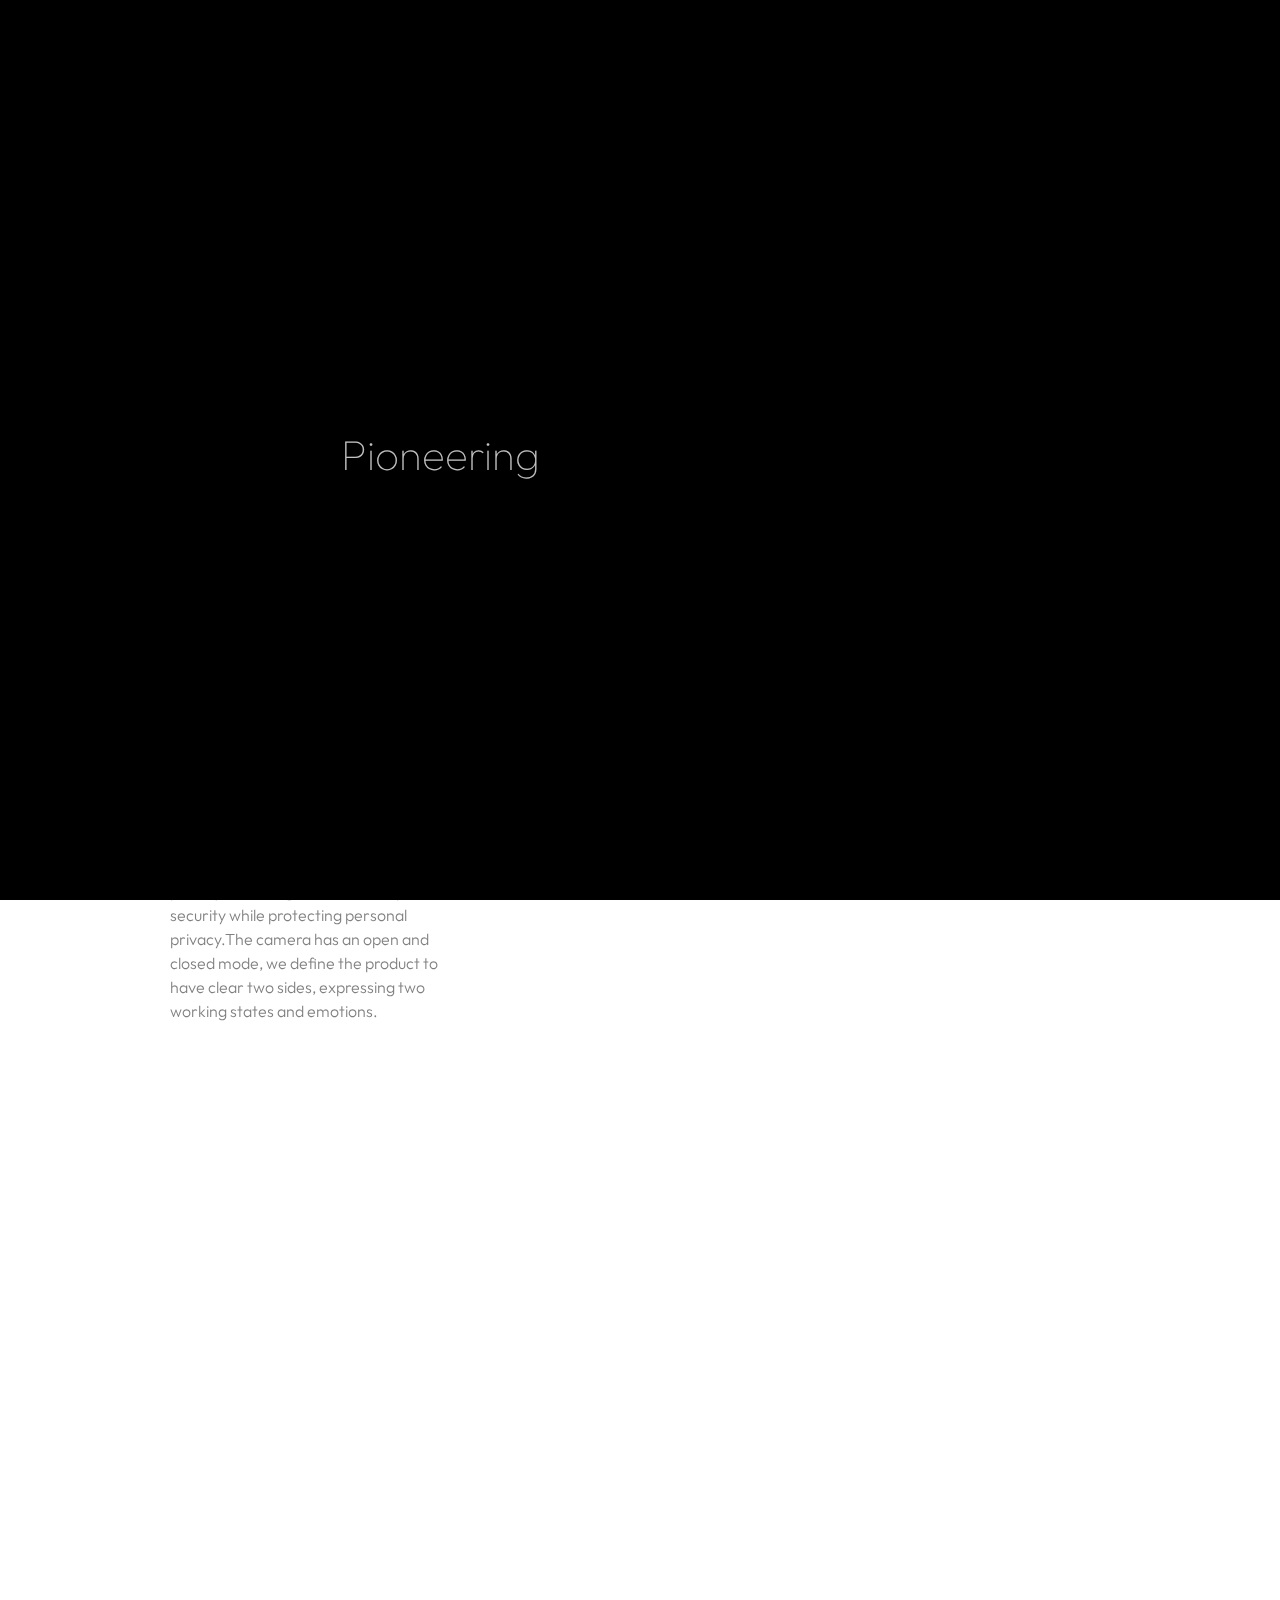
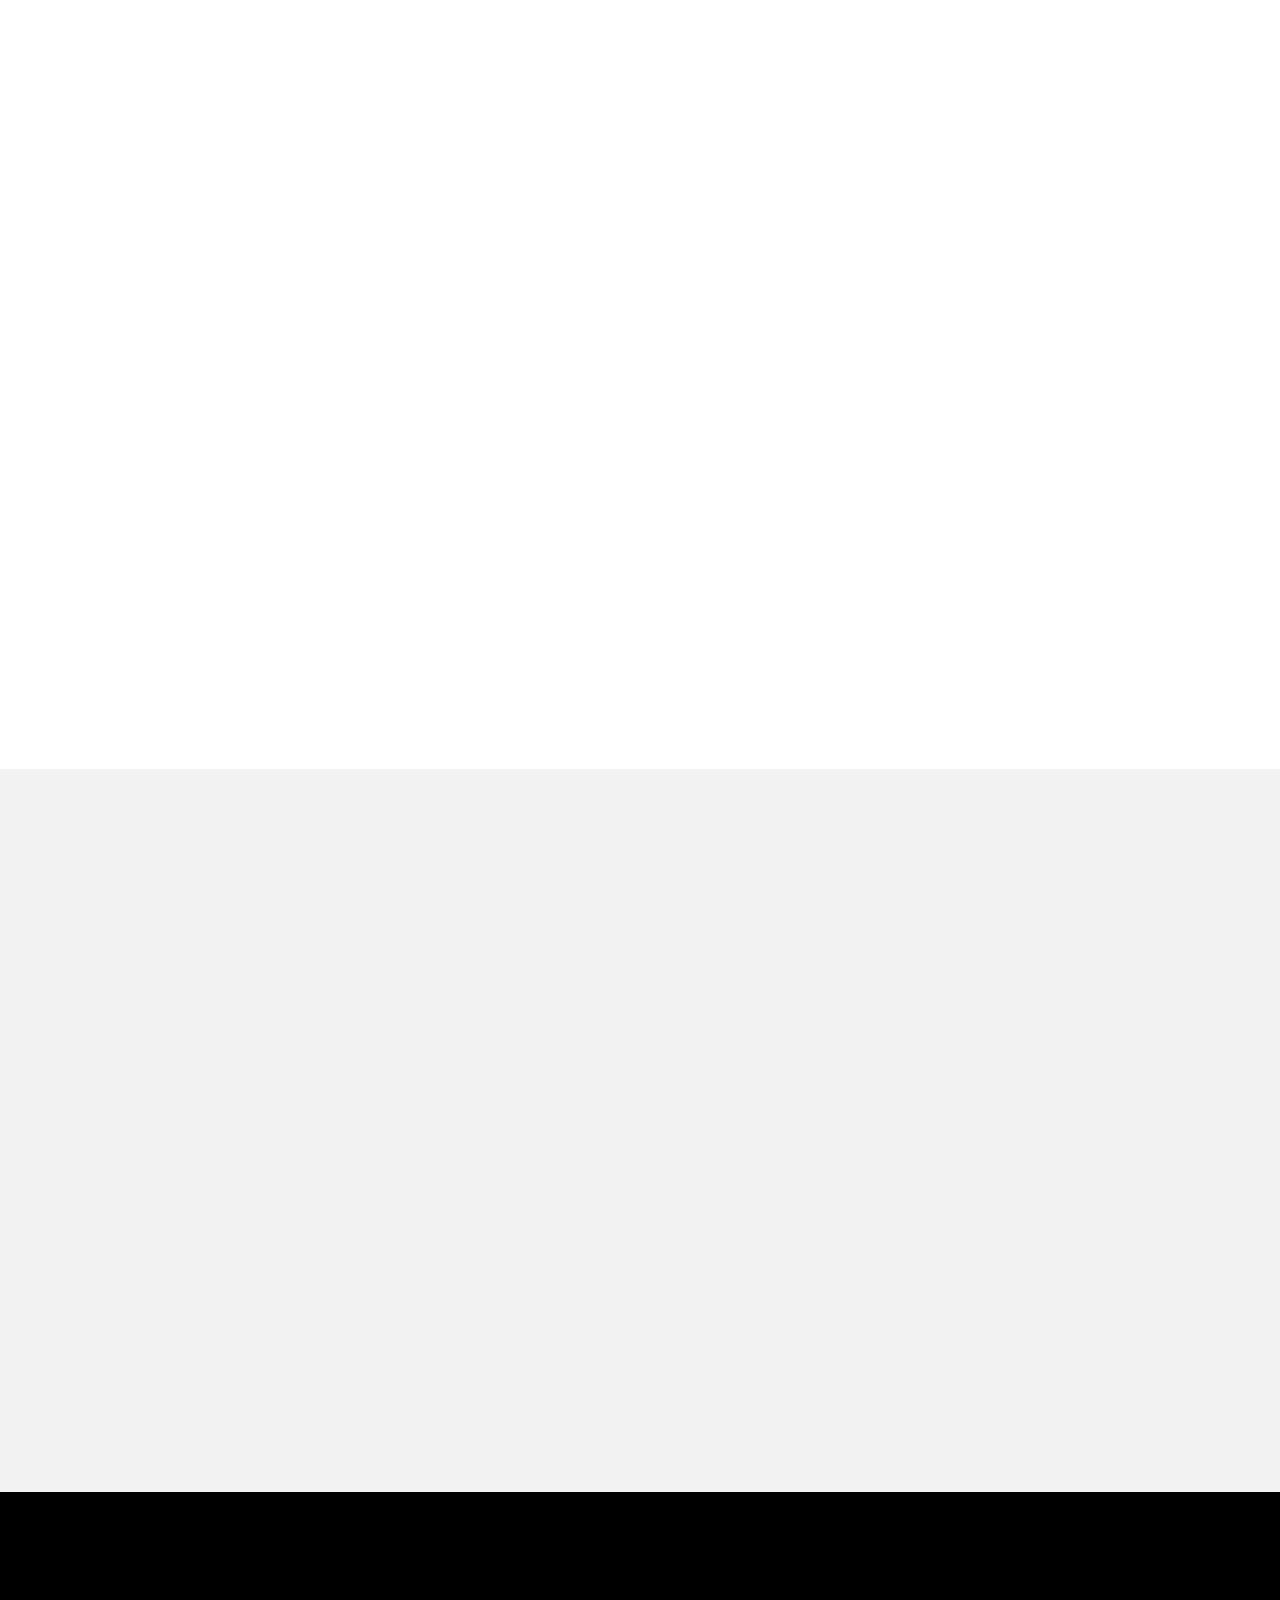
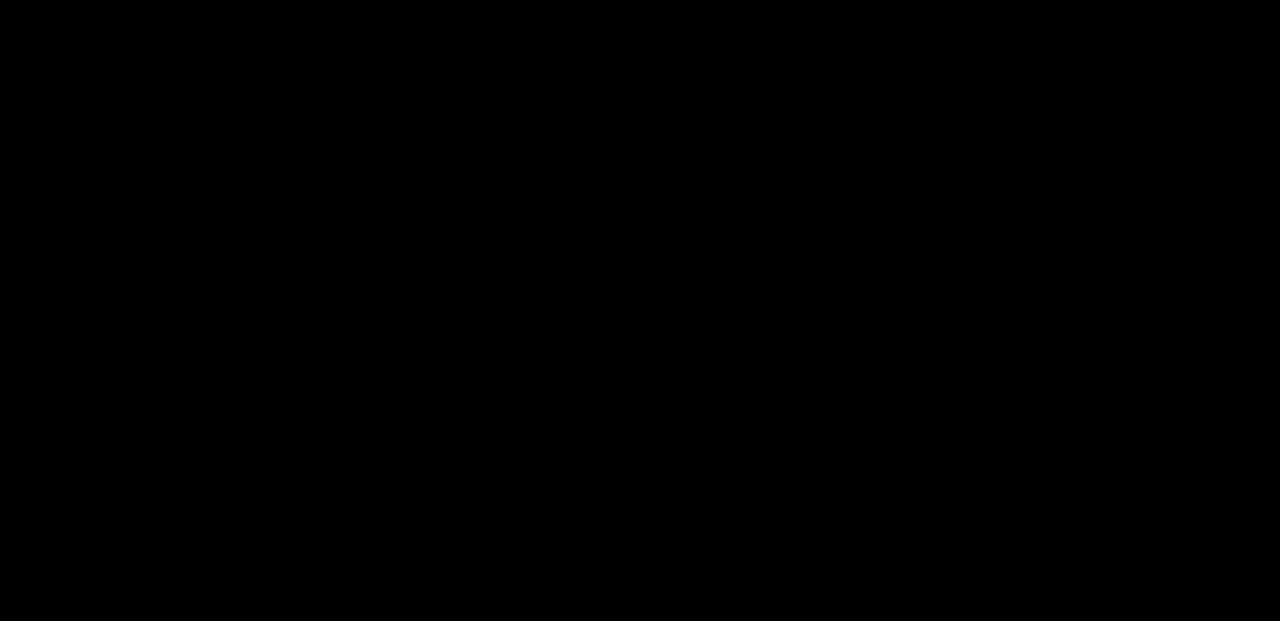
<file: project-2.html>
<!DOCTYPE html>
<html lang="zxx">

<head>

    <meta charset="UTF-8">
    <meta name="viewport" content="width=device-width, initial-scale=1.0">
    <meta http-equiv="X-UA-Compatible" content="ie=edge">

    <!-- bootstrap grid css -->
    <link rel="stylesheet" href="css/plugins/bootstrap-grid.css">
    <!-- font awesome css -->
    <link rel="stylesheet" href="css/plugins/font-awesome.min.css">
    <!-- swiper css -->
    <link rel="stylesheet" href="css/plugins/swiper.min.css">
    <!-- fancybox css -->
    <link rel="stylesheet" href="css/plugins/fancybox.min.css">
    <!-- ashley scss -->
    <link rel="stylesheet" href="css/style.css">
    <!-- page name -->
    <title>Ashley</title>

</head>

<body>

    <!-- wrapper -->
    <div class="mil-wrapper" id="top">

        <!-- cursor -->
        <div class="mil-ball">
            <span class="mil-icon-1">
                <svg viewBox="0 0 128 128">
                    <path d="M106.1,41.9c-1.2-1.2-3.1-1.2-4.2,0c-1.2,1.2-1.2,3.1,0,4.2L116.8,61H11.2l14.9-14.9c1.2-1.2,1.2-3.1,0-4.2	c-1.2-1.2-3.1-1.2-4.2,0l-20,20c-1.2,1.2-1.2,3.1,0,4.2l20,20c0.6,0.6,1.4,0.9,2.1,0.9s1.5-0.3,2.1-0.9c1.2-1.2,1.2-3.1,0-4.2	L11.2,67h105.5l-14.9,14.9c-1.2,1.2-1.2,3.1,0,4.2c0.6,0.6,1.4,0.9,2.1,0.9s1.5-0.3,2.1-0.9l20-20c1.2-1.2,1.2-3.1,0-4.2L106.1,41.9	z" />
                </svg>
            </span>
            <div class="mil-more-text">More</div>
            <div class="mil-choose-text">Сhoose</div>
        </div>
        <!-- cursor end -->

        <!-- preloader -->
        <div class="mil-preloader">
            <div class="mil-preloader-animation">
                <div class="mil-pos-abs mil-animation-1">
                    <p class="mil-h3 mil-muted mil-thin">Pioneering</p>
                    <p class="mil-h3 mil-muted">Creative</p>
                    <p class="mil-h3 mil-muted mil-thin">Excellence</p>
                </div>
                <div class="mil-pos-abs mil-animation-2">
                    <div class="mil-reveal-frame">
                        <p class="mil-reveal-box"></p>
                        <p class="mil-h3 mil-muted mil-thin">ashley.com</p>
                    </div>
                </div>
            </div>
        </div>
        <!-- preloader end -->

        <!-- scrollbar progress -->
        <div class="mil-progress-track">
            <div class="mil-progress"></div>
        </div>
        <!-- scrollbar progress end -->

        <!-- menu -->
        <div class="mil-menu-frame">
            <!-- frame clone -->
            <div class="mil-frame-top">
                <a href="home-1.html" class="mil-logo">A.</a>
                <div class="mil-menu-btn">
                    <span></span>
                </div>
            </div>
            <!-- frame clone end -->
            <div class="container">
                <div class="mil-menu-content">
                    <div class="row">
                        <div class="col-xl-5">

                            <nav class="mil-main-menu" id="swupMenu">
                                <ul>
                                    <li class="mil-has-children">
                                        <a href="#.">Homepage</a>
                                        <ul>
                                            <li><a href="home-1.html">Landing page</a></li>
                                            <li><a href="home-2.html">Personal</a></li>
                                            <li><a href="portfolio-3.html">Portfolio slider</a></li>
                                        </ul>
                                    </li>
                                    <li class="mil-has-children">
                                        <a href="#.">Portfolio</a>
                                        <ul>
                                            <li><a href="portfolio-1.html">Grid type 1</a></li>
                                            <li><a href="portfolio-2.html">Grid type 2</a></li>
                                            <li><a href="portfolio-3.html">Slider</a></li>
                                        </ul>
                                    </li>
                                    <li class="mil-has-children">
                                        <a href="#.">Services</a>
                                        <ul>
                                            <li><a href="services.html">Services List</a></li>
                                            <li><a href="service.html">Single service</a></li>
                                        </ul>
                                    </li>
                                    <li class="mil-has-children">
                                        <a href="#.">Newsletter</a>
                                        <ul>
                                            <li><a href="blog.html">Blog List</a></li>
                                            <li><a href="publication.html">Publication</a></li>
                                        </ul>
                                    </li>
                                    <li class="mil-has-children mil-active">
                                        <a href="#.">Other pages</a>
                                        <ul>
                                            <li><a href="team.html">Team</a></li>
                                            <li><a href="contact.html">Contact</a></li>
                                            <li><a href="404.html">404</a></li>
                                        </ul>
                                    </li>
                                </ul>
                            </nav>

                        </div>
                        <div class="col-xl-7">

                            <div class="mil-menu-right-frame">
                                <div class="mil-animation-in">
                                    <div class="mil-animation-frame">
                                        <div class="mil-animation mil-position-1 mil-scale" data-value-1="2" data-value-2="2"></div>
                                    </div>
                                </div>
                                <div class="mil-menu-right">
                                    <div class="row">
                                        <div class="col-lg-8 mil-mb-60">

                                            <h6 class="mil-muted mil-mb-30">Projects</h6>

                                            <ul class="mil-menu-list">
                                                <li><a href="project-1.html" class="mil-light-soft">Interior design studio</a></li>
                                                <li><a href="project-2.html" class="mil-light-soft">Home Security Camera</a></li>
                                                <li><a href="project-3.html" class="mil-light-soft">Kemia Honest Skincare</a></li>
                                                <li><a href="project-4.html" class="mil-light-soft">Cascade of Lava</a></li>
                                                <li><a href="project-5.html" class="mil-light-soft">Air Pro by Molekule</a></li>
                                                <li><a href="project-6.html" class="mil-light-soft">Tony's Chocolonely</a></li>
                                            </ul>

                                        </div>
                                        <div class="col-lg-4 mil-mb-60">

                                            <h6 class="mil-muted mil-mb-30">Useful links</h6>

                                            <ul class="mil-menu-list">
                                                <li><a href="#." class="mil-light-soft">Privacy Policy</a></li>
                                                <li><a href="#." class="mil-light-soft">Terms and conditions</a></li>
                                                <li><a href="#." class="mil-light-soft">Cookie Policy</a></li>
                                                <li><a href="#." class="mil-light-soft">Careers</a></li>
                                            </ul>

                                        </div>
                                    </div>
                                    <div class="mil-divider mil-mb-60"></div>
                                    <div class="row justify-content-between">

                                        <div class="col-lg-4 mil-mb-60">

                                            <h6 class="mil-muted mil-mb-30">Canada</h6>

                                            <p class="mil-light-soft mil-up">71 South Los Carneros Road, California <span class="mil-no-wrap">+51 174 705 812</span></p>

                                        </div>
                                        <div class="col-lg-4 mil-mb-60">

                                            <h6 class="mil-muted mil-mb-30">Germany</h6>

                                            <p class="mil-light-soft">Leehove 40, 2678 MC De Lier, Netherlands <span class="mil-no-wrap">+31 174 705 811</span></p>

                                        </div>
                                    </div>
                                </div>
                            </div>

                        </div>
                    </div>
                </div>
            </div>
        </div>
        <!-- menu -->

        <!-- curtain -->
        <div class="mil-curtain"></div>
        <!-- curtain end -->

        <!-- frame -->
        <div class="mil-frame">
            <div class="mil-frame-top">
                <a href="home-1.html" class="mil-logo">A.</a>
                <div class="mil-menu-btn">
                    <span></span>
                </div>
            </div>
            <div class="mil-frame-bottom">
                <div class="mil-current-page"></div>
                <div class="mil-back-to-top">
                    <a href="#top" class="mil-link mil-dark mil-arrow-place">
                        <span>Back to top</span>
                    </a>
                </div>
            </div>
        </div>
        <!-- frame end -->

        <!-- content -->
        <div class="mil-content">
            <div id="swupMain" class="mil-main-transition">

                <!-- banner -->
                <div class="mil-inner-banner">
                    <div class="mil-banner-content mil-up">
                        <div class="mil-animation-frame">
                            <div class="mil-animation mil-position-4 mil-dark mil-scale" data-value-1="6" data-value-2="1.4"></div>
                        </div>
                        <div class="container">
                            <ul class="mil-breadcrumbs mil-mb-60">
                                <li><a href="home-1.html">Homepage</a></li>
                                <li><a href="portfolio-1.html">Portfolio</a></li>
                                <li><a href="project-1.html">Project</a></li>
                            </ul>
                            <h1 class="mil-mb-60">Interior Design <span class="mil-thin">Studio</span></h1>
                            <a href="#project" class="mil-link mil-dark mil-arrow-place mil-down-arrow">
                                <span>Read more</span>
                            </a>
                        </div>
                    </div>
                </div>
                <!-- banner end -->

                <!-- project -->
                <section>
                    <div class="container mil-p-120-120" id="project">
                        <div class="row justify-content-between mil-mb-120">
                            <div class="col-lg-4">

                                <div class="mil-p-0-120">
                                    <ul class="mil-service-list mil-dark mil-mb-60">
                                        <li class="mil-up">Client: &nbsp;<span class="mil-dark">Envato Market</span></li>
                                        <li class="mil-up">Date: &nbsp;<span class="mil-dark">April 2023</span></li>
                                        <li class="mil-up">Author: &nbsp;<span class="mil-dark">Paul Trueman</span></li>
                                    </ul>

                                    <h5 class="mil-up mil-mb-30">Simplicity, elegance, innovation!</h5>

                                    <p class="mil-up mil-mb-30">A home surveillance camera that pays great attention to security and user privacy, featuring two modes to provide security while protecting personal privacy.The camera has an open and closed mode, we define the product to have clear two sides, expressing two working states and emotions.</p>

                                    <p class="mil-up mil-mb-60">Presents a simple and quiet state when not in use, delivering a gentle and security.At the same time, the camera can adapt to a variety of environments, providing elegant ways of wall hanging and standing installation.</p>

                                    <a data-no-swup href="https://www.behance.net/gallery/117994149/Home-Security-Camera?tracking_source=curated_galleries_product-design" target="_blank" class="mil-link mil-dark mil-up  mil-arrow-place">
                                        <span>Visit website</span>

                                    </a>
                                </div>

                            </div>
                            <div class="col-lg-7">

                                <div class="mil-image-frame mil-horizontal mil-up mil-mb-30">
                                    <img src="img/works/2/1.gif" alt="image">
                                    <a data-fancybox="gallery" data-no-swup href="img/works/2/1.gif" class="mil-zoom-btn">
                                        <img src="img/icons/zoom.svg" alt="zoom">
                                    </a>
                                </div>
                                <div class="mil-image-frame mil-horizontal mil-up mil-mb-30">
                                    <img src="img/works/2/2.jpg" alt="image">
                                    <a data-fancybox="gallery" data-no-swup href="img/works/2/2.jpg" class="mil-zoom-btn">
                                        <img src="img/icons/zoom.svg" alt="zoom">
                                    </a>
                                </div>
                                <div class="mil-image-frame mil-horizontal mil-up mil-mb-30">
                                    <img src="img/works/2/3.jpg" alt="image">
                                    <a data-fancybox="gallery" data-no-swup href="img/works/2/3.jpg" class="mil-zoom-btn">
                                        <img src="img/icons/zoom.svg" alt="zoom">
                                    </a>
                                </div>
                                <div class="mil-image-frame mil-horizontal mil-up">
                                    <img src="img/works/2/4.jpg" alt="image">
                                    <a data-fancybox="gallery" data-no-swup href="img/works/2/4.jpg" class="mil-zoom-btn">
                                        <img src="img/icons/zoom.svg" alt="zoom">
                                    </a>
                                </div>

                            </div>
                        </div>
                        <div class="mil-works-nav mil-up">
                            <a href="project-1.html" class="mil-link mil-dark mil-arrow-place mil-icon-left">
                                <span>Prev project</span>
                            </a>
                            <a href="portfolio-1.html" class="mil-link mil-dark">
                                <span>All projects</span>
                            </a>
                            <a href="project-3.html" class="mil-link mil-dark mil-arrow-place">
                                <span>Next project</span>
                            </a>
                        </div>
                    </div>
                </section>
                <!-- project end -->

                <!-- call to action -->
                <section class="mil-soft-bg">
                    <div class="container mil-p-120-120">
                        <div class="row">
                            <div class="col-lg-10">

                                <span class="mil-suptitle mil-suptitle-right mil-suptitle-dark mil-up">Looking to make your mark? We'll help you turn <br> your project into a success story.</span>

                            </div>
                        </div>
                        <div class="mil-center">
                            <h2 class="mil-up mil-mb-60">Ready to bring your <span class="mil-thin">ideas to</span> life? <br> We're <span class="mil-thin">here to help</span></h2>
                            <div class="mil-up"><a href="contact.html" class="mil-button mil-arrow-place"><span>Contact us</span></a></div>
                        </div>
                    </div>
                </section>
                <!-- call to action end -->

                <!-- footer -->
                <footer class="mil-dark-bg">
                    <div class="mi-invert-fix">
                        <div class="container mil-p-120-60">
                            <div class="row justify-content-between">
                                <div class="col-md-4 col-lg-4 mil-mb-60">

                                    <div class="mil-muted mil-logo mil-up mil-mb-30">Ashley.</div>

                                    <p class="mil-light-soft mil-up mil-mb-30">Subscribe our newsletter:</p>

                                    <form class="mil-subscribe-form mil-up">
                                        <input type="text" placeholder="Enter our email">
                                        <button type="submit" class="mil-button mil-icon-button-sm mil-arrow-place"></button>
                                    </form>

                                </div>
                                <div class="col-md-7 col-lg-6">
                                    <div class="row justify-content-end">
                                        <div class="col-md-6 col-lg-7">

                                            <nav class="mil-footer-menu mil-mb-60">
                                                <ul>
                                                    <li class="mil-up mil-active">
                                                        <a href="home-1.html">Home</a>
                                                    </li>
                                                    <li class="mil-up">
                                                        <a href="portfolio-1.html">Portfolio</a>
                                                    </li>
                                                    <li class="mil-up">
                                                        <a href="services.html">Services</a>
                                                    </li>
                                                    <li class="mil-up">
                                                        <a href="contact.html">Contact</a>
                                                    </li>
                                                    <li class="mil-up">
                                                        <a href="blog.html">Blog</a>
                                                    </li>
                                                </ul>
                                            </nav>

                                        </div>
                                        <div class="col-md-6 col-lg-5">

                                            <ul class="mil-menu-list mil-up mil-mb-60">
                                                <li><a href="#." class="mil-light-soft">Privacy Policy</a></li>
                                                <li><a href="#." class="mil-light-soft">Terms and conditions</a></li>
                                                <li><a href="#." class="mil-light-soft">Cookie Policy</a></li>
                                                <li><a href="#." class="mil-light-soft">Careers</a></li>
                                            </ul>

                                        </div>
                                    </div>
                                </div>
                            </div>

                            <div class="row justify-content-between flex-sm-row-reverse">
                                <div class="col-md-7 col-lg-6">

                                    <div class="row justify-content-between">

                                        <div class="col-md-6 col-lg-5 mil-mb-60">

                                            <h6 class="mil-muted mil-up mil-mb-30">Canada</h6>

                                            <p class="mil-light-soft mil-up">71 South Los Carneros Road, California <span class="mil-no-wrap">+51 174 705 812</span></p>

                                        </div>
                                        <div class="col-md-6 col-lg-5 mil-mb-60">

                                            <h6 class="mil-muted mil-up mil-mb-30">Germany</h6>

                                            <p class="mil-light-soft mil-up">Leehove 40, 2678 MC De Lier, Netherlands <span class="mil-no-wrap">+31 174 705 811</span></p>

                                        </div>
                                    </div>

                                </div>
                                <div class="col-md-4 col-lg-6 mil-mb-60">

                                    <div class="mil-vert-between">
                                        <div class="mil-mb-30">
                                            <ul class="mil-social-icons mil-up">
                                                <li><a href="#." target="_blank" class="social-icon"> <i class="far fa-circle"></i></a></li>
                                                <li><a href="#." target="_blank" class="social-icon"> <i class="far fa-circle"></i></a></li>
                                                <li><a href="#." target="_blank" class="social-icon"> <i class="far fa-circle"></i></a></li>
                                                <li><a href="#." target="_blank" class="social-icon"> <i class="far fa-circle"></i></a></li>
                                            </ul>
                                        </div>
                                        <p class="mil-light-soft mil-up">© Copyright 2023 - Mil. All Rights Reserved.</p>
                                    </div>

                                </div>
                            </div>
                        </div>
                    </div>
                </footer>
                <!-- footer end -->

                <!-- hidden elements -->
                <div class="mil-hidden-elements">
                    <div class="mil-dodecahedron">
                        <div class="mil-pentagon">
                            <div></div>
                            <div></div>
                            <div></div>
                            <div></div>
                            <div></div>
                        </div>
                        <div class="mil-pentagon">
                            <div></div>
                            <div></div>
                            <div></div>
                            <div></div>
                            <div></div>
                        </div>
                        <div class="mil-pentagon">
                            <div></div>
                            <div></div>
                            <div></div>
                            <div></div>
                            <div></div>
                        </div>
                        <div class="mil-pentagon">
                            <div></div>
                            <div></div>
                            <div></div>
                            <div></div>
                            <div></div>
                        </div>
                        <div class="mil-pentagon">
                            <div></div>
                            <div></div>
                            <div></div>
                            <div></div>
                            <div></div>
                        </div>
                        <div class="mil-pentagon">
                            <div></div>
                            <div></div>
                            <div></div>
                            <div></div>
                            <div></div>
                        </div>
                        <div class="mil-pentagon">
                            <div></div>
                            <div></div>
                            <div></div>
                            <div></div>
                            <div></div>
                        </div>
                        <div class="mil-pentagon">
                            <div></div>
                            <div></div>
                            <div></div>
                            <div></div>
                            <div></div>
                        </div>
                        <div class="mil-pentagon">
                            <div></div>
                            <div></div>
                            <div></div>
                            <div></div>
                            <div></div>
                        </div>
                        <div class="mil-pentagon">
                            <div></div>
                            <div></div>
                            <div></div>
                            <div></div>
                            <div></div>
                        </div>
                        <div class="mil-pentagon">
                            <div></div>
                            <div></div>
                            <div></div>
                            <div></div>
                            <div></div>
                        </div>
                        <div class="mil-pentagon">
                            <div></div>
                            <div></div>
                            <div></div>
                            <div></div>
                            <div></div>
                        </div>
                    </div>

                    <svg xmlns="http://www.w3.org/2000/svg" viewBox="0 0 24 24" class="mil-arrow">
                        <path d="M 14 5.3417969 C 13.744125 5.3417969 13.487969 5.4412187 13.292969 5.6367188 L 13.207031 5.7226562 C 12.816031 6.1136563 12.816031 6.7467188 13.207031 7.1367188 L 17.070312 11 L 4 11 C 3.448 11 3 11.448 3 12 C 3 12.552 3.448 13 4 13 L 17.070312 13 L 13.207031 16.863281 C 12.816031 17.254281 12.816031 17.887344 13.207031 18.277344 L 13.292969 18.363281 C 13.683969 18.754281 14.317031 18.754281 14.707031 18.363281 L 20.363281 12.707031 C 20.754281 12.316031 20.754281 11.682969 20.363281 11.292969 L 14.707031 5.6367188 C 14.511531 5.4412187 14.255875 5.3417969 14 5.3417969 z" />
                    </svg>

                    <svg width="250" viewBox="0 0 300 1404" fill="none" xmlns="http://www.w3.org/2000/svg" class="mil-lines">
                        <path fill-rule="evenodd" clip-rule="evenodd" d="M1 892L1 941H299V892C299 809.71 232.29 743 150 743C67.7096 743 1 809.71 1 892ZM0 942H300V892C300 809.157 232.843 742 150 742C67.1573 742 0 809.157 0 892L0 942Z" class="mil-move" />
                        <path fill-rule="evenodd" clip-rule="evenodd" d="M299 146V97L1 97V146C1 228.29 67.7096 295 150 295C232.29 295 299 228.29 299 146ZM300 96L0 96V146C0 228.843 67.1573 296 150 296C232.843 296 300 228.843 300 146V96Z" class="mil-move" />
                        <path fill-rule="evenodd" clip-rule="evenodd" d="M299 1H1V1403H299V1ZM0 0V1404H300V0H0Z" />
                        <path fill-rule="evenodd" clip-rule="evenodd" d="M150 -4.37115e-08L150 1404L149 1404L149 0L150 -4.37115e-08Z" />
                        <path fill-rule="evenodd" clip-rule="evenodd" d="M150 1324C232.29 1324 299 1257.29 299 1175C299 1092.71 232.29 1026 150 1026C67.7096 1026 1 1092.71 1 1175C1 1257.29 67.7096 1324 150 1324ZM150 1325C232.843 1325 300 1257.84 300 1175C300 1092.16 232.843 1025 150 1025C67.1573 1025 0 1092.16 0 1175C0 1257.84 67.1573 1325 150 1325Z" class="mil-move" />
                        <path fill-rule="evenodd" clip-rule="evenodd" d="M300 1175H0V1174H300V1175Z" class="mil-move" />
                        <path fill-rule="evenodd" clip-rule="evenodd" d="M150 678C232.29 678 299 611.29 299 529C299 446.71 232.29 380 150 380C67.7096 380 1 446.71 1 529C1 611.29 67.7096 678 150 678ZM150 679C232.843 679 300 611.843 300 529C300 446.157 232.843 379 150 379C67.1573 379 0 446.157 0 529C0 611.843 67.1573 679 150 679Z" class="mil-move" />
                        <path fill-rule="evenodd" clip-rule="evenodd" d="M299 380H1V678H299V380ZM0 379V679H300V379H0Z" class="mil-move" />
                    </svg>
                </div>
                <!-- hidden elements end -->

            </div>
        </div>
        <!-- content -->
    </div>
    <!-- wrapper end -->

    <!-- jQuery js -->
    <script src="js/plugins/jquery.min.js"></script>
    <!-- swup js -->
    <script src="js/plugins/swup.min.js"></script>
    <!-- swiper js -->
    <script src="js/plugins/swiper.min.js"></script>
    <!-- fancybox js -->
    <script src="js/plugins/fancybox.min.js"></script>
    <!-- gsap js -->
    <script src="js/plugins/gsap.min.js"></script>
    <!-- scroll smoother -->
    <script src="js/plugins/smooth-scroll.js"></script>
    <!-- scroll trigger js -->
    <script src="js/plugins/ScrollTrigger.min.js"></script>
    <!-- scroll to js -->
    <script src="js/plugins/ScrollTo.min.js"></script>
    <!-- ashley js -->
    <script src="js/main.js"></script>

</body>

</html>
</file>
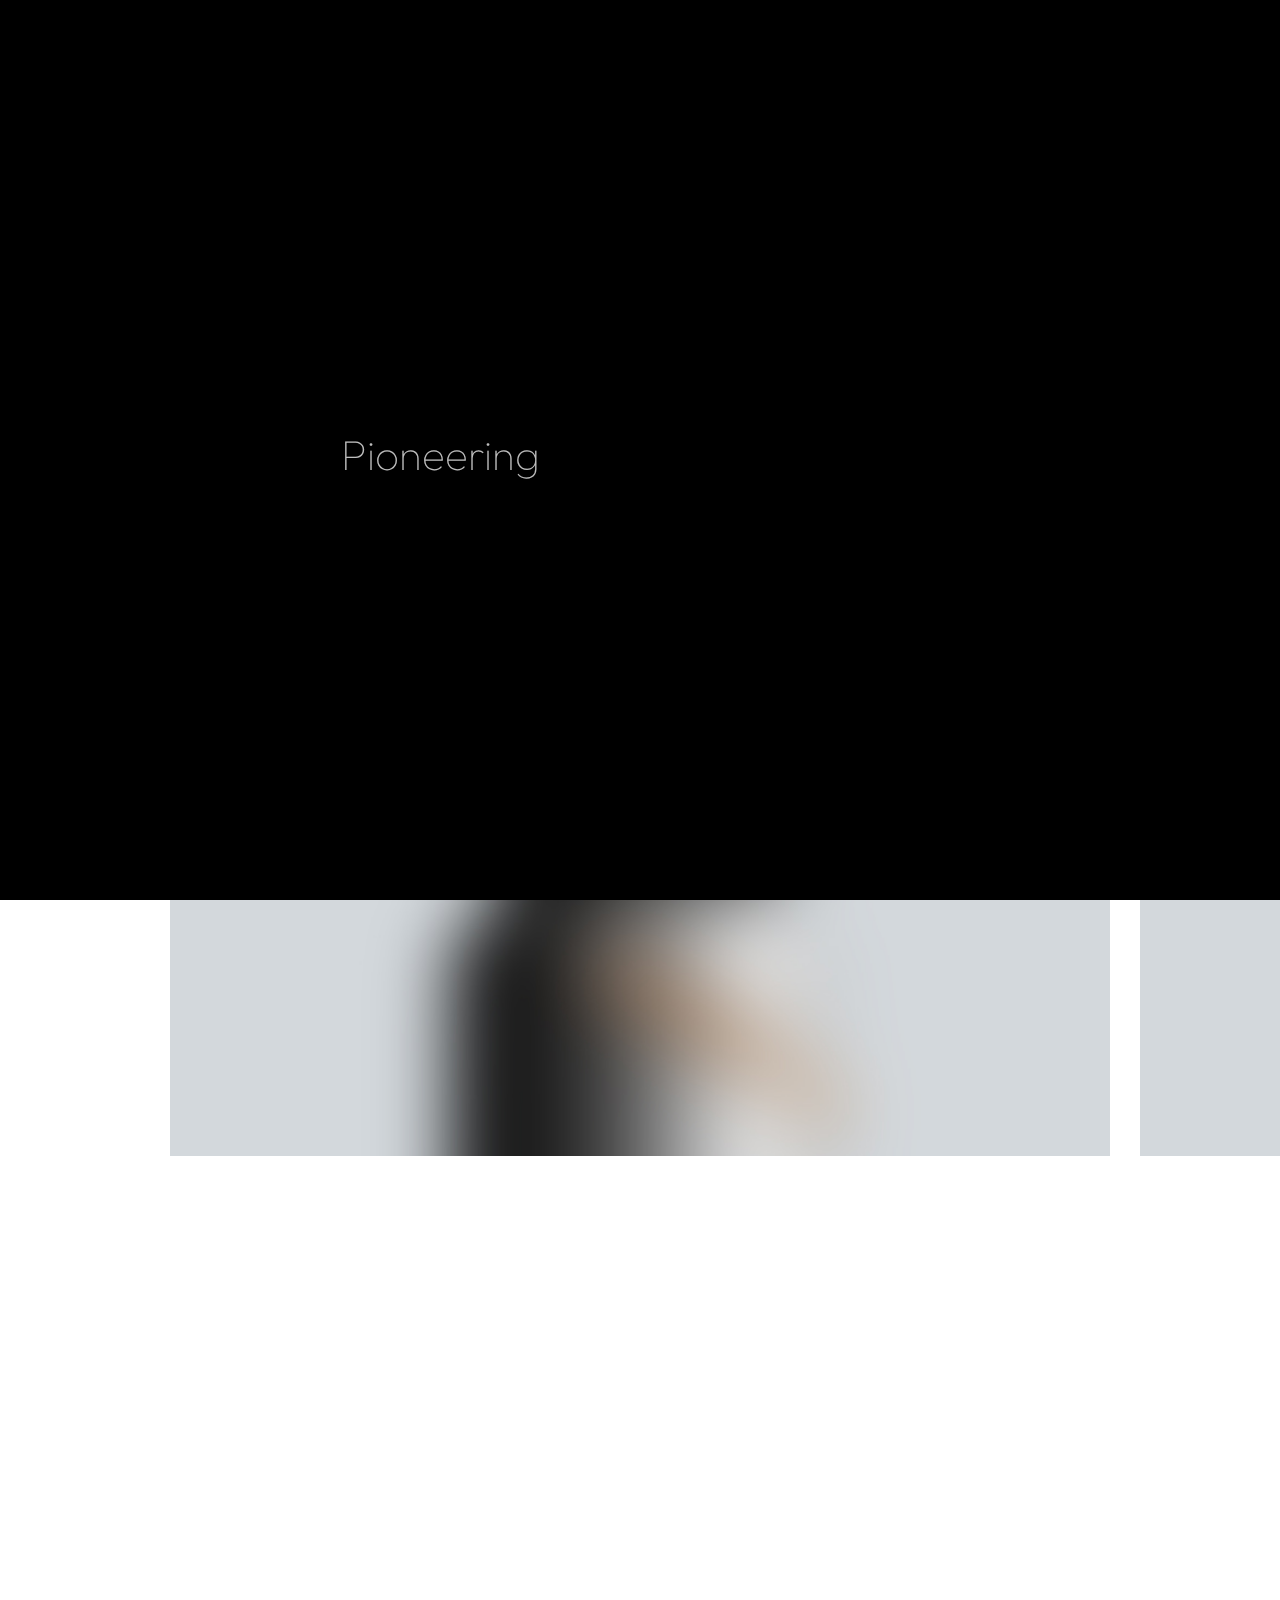
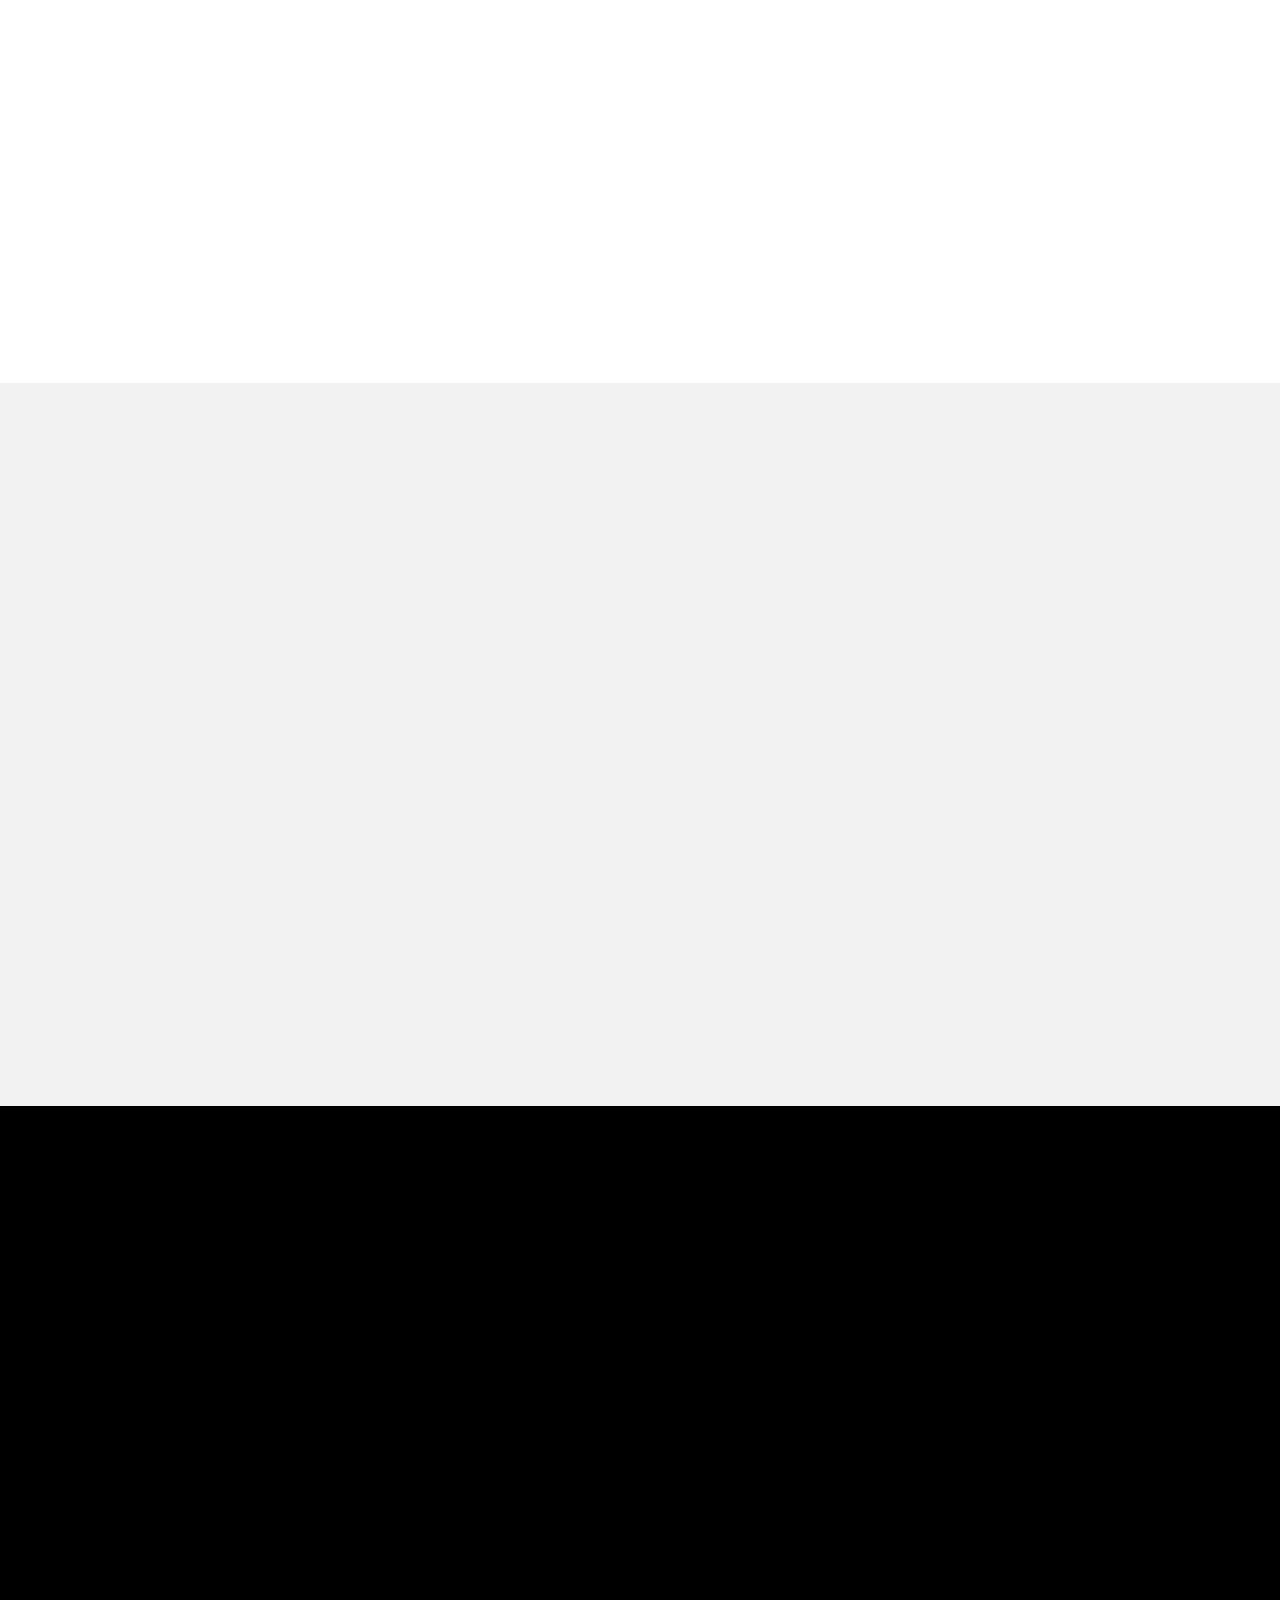
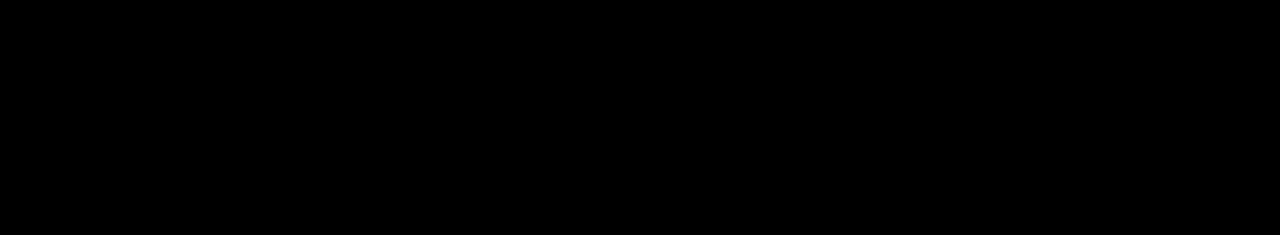
<file: project-3.html>
<!DOCTYPE html>
<html lang="zxx">

<head>

    <meta charset="UTF-8">
    <meta name="viewport" content="width=device-width, initial-scale=1.0">
    <meta http-equiv="X-UA-Compatible" content="ie=edge">

    <!-- bootstrap grid css -->
    <link rel="stylesheet" href="css/plugins/bootstrap-grid.css">
    <!-- font awesome css -->
    <link rel="stylesheet" href="css/plugins/font-awesome.min.css">
    <!-- swiper css -->
    <link rel="stylesheet" href="css/plugins/swiper.min.css">
    <!-- fancybox css -->
    <link rel="stylesheet" href="css/plugins/fancybox.min.css">
    <!-- ashley scss -->
    <link rel="stylesheet" href="css/style.css">
    <!-- page name -->
    <title>Ashley</title>

</head>

<body>

    <!-- wrapper -->
    <div class="mil-wrapper" id="top">

        <!-- cursor -->
        <div class="mil-ball">
            <span class="mil-icon-1">
                <svg viewBox="0 0 128 128">
                    <path d="M106.1,41.9c-1.2-1.2-3.1-1.2-4.2,0c-1.2,1.2-1.2,3.1,0,4.2L116.8,61H11.2l14.9-14.9c1.2-1.2,1.2-3.1,0-4.2	c-1.2-1.2-3.1-1.2-4.2,0l-20,20c-1.2,1.2-1.2,3.1,0,4.2l20,20c0.6,0.6,1.4,0.9,2.1,0.9s1.5-0.3,2.1-0.9c1.2-1.2,1.2-3.1,0-4.2	L11.2,67h105.5l-14.9,14.9c-1.2,1.2-1.2,3.1,0,4.2c0.6,0.6,1.4,0.9,2.1,0.9s1.5-0.3,2.1-0.9l20-20c1.2-1.2,1.2-3.1,0-4.2L106.1,41.9	z" />
                </svg>
            </span>
            <div class="mil-more-text">More</div>
            <div class="mil-choose-text">Сhoose</div>
        </div>
        <!-- cursor end -->

        <!-- preloader -->
        <div class="mil-preloader">
            <div class="mil-preloader-animation">
                <div class="mil-pos-abs mil-animation-1">
                    <p class="mil-h3 mil-muted mil-thin">Pioneering</p>
                    <p class="mil-h3 mil-muted">Creative</p>
                    <p class="mil-h3 mil-muted mil-thin">Excellence</p>
                </div>
                <div class="mil-pos-abs mil-animation-2">
                    <div class="mil-reveal-frame">
                        <p class="mil-reveal-box"></p>
                        <p class="mil-h3 mil-muted mil-thin">ashley.com</p>
                    </div>
                </div>
            </div>
        </div>
        <!-- preloader end -->

        <!-- scrollbar progress -->
        <div class="mil-progress-track">
            <div class="mil-progress"></div>
        </div>
        <!-- scrollbar progress end -->

        <!-- menu -->
        <div class="mil-menu-frame">
            <!-- frame clone -->
            <div class="mil-frame-top">
                <a href="home-1.html" class="mil-logo">A.</a>
                <div class="mil-menu-btn">
                    <span></span>
                </div>
            </div>
            <!-- frame clone end -->
            <div class="container">
                <div class="mil-menu-content">
                    <div class="row">
                        <div class="col-xl-5">

                            <nav class="mil-main-menu" id="swupMenu">
                                <ul>
                                    <li class="mil-has-children">
                                        <a href="#.">Homepage</a>
                                        <ul>
                                            <li><a href="home-1.html">Landing page</a></li>
                                            <li><a href="home-2.html">Personal</a></li>
                                            <li><a href="portfolio-3.html">Portfolio slider</a></li>
                                        </ul>
                                    </li>
                                    <li class="mil-has-children">
                                        <a href="#.">Portfolio</a>
                                        <ul>
                                            <li><a href="portfolio-1.html">Grid type 1</a></li>
                                            <li><a href="portfolio-2.html">Grid type 2</a></li>
                                            <li><a href="portfolio-3.html">Slider</a></li>
                                        </ul>
                                    </li>
                                    <li class="mil-has-children">
                                        <a href="#.">Services</a>
                                        <ul>
                                            <li><a href="services.html">Services List</a></li>
                                            <li><a href="service.html">Single service</a></li>
                                        </ul>
                                    </li>
                                    <li class="mil-has-children">
                                        <a href="#.">Newsletter</a>
                                        <ul>
                                            <li><a href="blog.html">Blog List</a></li>
                                            <li><a href="publication.html">Publication</a></li>
                                        </ul>
                                    </li>
                                    <li class="mil-has-children mil-active">
                                        <a href="#.">Other pages</a>
                                        <ul>
                                            <li><a href="team.html">Team</a></li>
                                            <li><a href="contact.html">Contact</a></li>
                                            <li><a href="404.html">404</a></li>
                                        </ul>
                                    </li>
                                </ul>
                            </nav>

                        </div>
                        <div class="col-xl-7">

                            <div class="mil-menu-right-frame">
                                <div class="mil-animation-in">
                                    <div class="mil-animation-frame">
                                        <div class="mil-animation mil-position-1 mil-scale" data-value-1="2" data-value-2="2"></div>
                                    </div>
                                </div>
                                <div class="mil-menu-right">
                                    <div class="row">
                                        <div class="col-lg-8 mil-mb-60">

                                            <h6 class="mil-muted mil-mb-30">Projects</h6>

                                            <ul class="mil-menu-list">
                                                <li><a href="project-1.html" class="mil-light-soft">Interior design studio</a></li>
                                                <li><a href="project-2.html" class="mil-light-soft">Home Security Camera</a></li>
                                                <li><a href="project-3.html" class="mil-light-soft">Kemia Honest Skincare</a></li>
                                                <li><a href="project-4.html" class="mil-light-soft">Cascade of Lava</a></li>
                                                <li><a href="project-5.html" class="mil-light-soft">Air Pro by Molekule</a></li>
                                                <li><a href="project-6.html" class="mil-light-soft">Tony's Chocolonely</a></li>
                                            </ul>

                                        </div>
                                        <div class="col-lg-4 mil-mb-60">

                                            <h6 class="mil-muted mil-mb-30">Useful links</h6>

                                            <ul class="mil-menu-list">
                                                <li><a href="#." class="mil-light-soft">Privacy Policy</a></li>
                                                <li><a href="#." class="mil-light-soft">Terms and conditions</a></li>
                                                <li><a href="#." class="mil-light-soft">Cookie Policy</a></li>
                                                <li><a href="#." class="mil-light-soft">Careers</a></li>
                                            </ul>

                                        </div>
                                    </div>
                                    <div class="mil-divider mil-mb-60"></div>
                                    <div class="row justify-content-between">

                                        <div class="col-lg-4 mil-mb-60">

                                            <h6 class="mil-muted mil-mb-30">Canada</h6>

                                            <p class="mil-light-soft mil-up">71 South Los Carneros Road, California <span class="mil-no-wrap">+51 174 705 812</span></p>

                                        </div>
                                        <div class="col-lg-4 mil-mb-60">

                                            <h6 class="mil-muted mil-mb-30">Germany</h6>

                                            <p class="mil-light-soft">Leehove 40, 2678 MC De Lier, Netherlands <span class="mil-no-wrap">+31 174 705 811</span></p>

                                        </div>
                                    </div>
                                </div>
                            </div>

                        </div>
                    </div>
                </div>
            </div>
        </div>
        <!-- menu -->

        <!-- curtain -->
        <div class="mil-curtain"></div>
        <!-- curtain end -->

        <!-- frame -->
        <div class="mil-frame">
            <div class="mil-frame-top">
                <a href="home-1.html" class="mil-logo">A.</a>
                <div class="mil-menu-btn">
                    <span></span>
                </div>
            </div>
            <div class="mil-frame-bottom">
                <div class="mil-current-page"></div>
                <div class="mil-back-to-top">
                    <a href="#top" class="mil-link mil-dark mil-arrow-place">
                        <span>Back to top</span>
                    </a>
                </div>
            </div>
        </div>
        <!-- frame end -->

        <!-- content -->
        <div class="mil-content">
            <div id="swupMain" class="mil-main-transition">

                <!-- banner -->
                <div class="mil-inner-banner">
                    <div class="mil-banner-content mil-up">
                        <div class="mil-animation-frame">
                            <div class="mil-animation mil-position-4 mil-dark mil-scale" data-value-1="6" data-value-2="1.4"></div>
                        </div>
                        <div class="container">
                            <ul class="mil-breadcrumbs mil-mb-60">
                                <li><a href="home-1.html">Homepage</a></li>
                                <li><a href="portfolio-1.html">Portfolio</a></li>
                                <li><a href="project-1.html">Project</a></li>
                            </ul>
                            <h1 class="mil-mb-60">Kemia Honest <span class="mil-thin">Skincare</span></h1>
                            <a href="#project" class="mil-link mil-dark mil-arrow-place mil-down-arrow">
                                <span>Read more</span>
                            </a>
                        </div>
                    </div>
                </div>
                <!-- banner end -->

                <!-- project -->
                <section id="project">
                    <div class="container mil-p-120-120">
                        <div class="swiper-container mil-1-slider mil-up">
                            <div class="swiper-wrapper">
                                <div class="swiper-slide">

                                    <div class="mil-image-frame mil-horizontal mil-drag">
                                        <img src="img/works/3/1.jpg" alt="image">
                                        <a data-fancybox="gallery" data-no-swup href="img/works/3/1.jpg" class="mil-zoom-btn">
                                            <img src="img/icons/zoom.svg" alt="zoom">
                                        </a>
                                    </div>

                                </div>
                                <div class="swiper-slide">

                                    <div class="mil-image-frame mil-horizontal mil-drag">
                                        <img src="img/works/3/2.jpg" alt="image">
                                        <a data-fancybox="gallery" data-no-swup href="img/works/3/2.jpg" class="mil-zoom-btn">
                                            <img src="img/icons/zoom.svg" alt="zoom">
                                        </a>
                                    </div>

                                </div>
                                <div class="swiper-slide">

                                    <div class="mil-image-frame mil-horizontal mil-drag">
                                        <img src="img/works/3/3.jpg" alt="image">
                                        <a data-fancybox="gallery" data-no-swup href="img/works/3/3.jpg" class="mil-zoom-btn">
                                            <img src="img/icons/zoom.svg" alt="zoom">
                                        </a>
                                    </div>

                                </div>
                                <div class="swiper-slide">

                                    <div class="mil-image-frame mil-horizontal mil-drag">
                                        <img src="img/works/3/4.jpg" alt="image">
                                        <a data-fancybox="gallery" data-no-swup href="img/works/3/4.jpg" class="mil-zoom-btn">
                                            <img src="img/icons/zoom.svg" alt="zoom">
                                        </a>
                                    </div>

                                </div>

                            </div>
                        </div>
                        <div class="mil-info mil-up">
                            <div>Client: &nbsp;<span class="mil-dark">Envato Market</span></div>
                            <div>Date: &nbsp;<span class="mil-dark">April 2023</span></div>
                            <div>Author: &nbsp;<span class="mil-dark">Paul Trueman</span></div>
                        </div>
                        <div class="row justify-content-between mil-p-120-90">
                            <div class="col-lg-5">
                                <h3 class="mil-up mil-mb-60">Simplicity, elegance, innovation!</h3>
                            </div>
                            <div class="col-lg-6">
                                <p class="mil-up mil-mb-30">A home surveillance camera that pays great attention to security and user privacy, featuring two modes to provide security while protecting personal privacy.The camera has an open and closed mode, we define the product to have clear two sides, expressing two working states and emotions.</p>

                                <p class="mil-up mil-mb-30">Presents a simple and quiet state when not in use, delivering a gentle and security.At the same time, the camera can adapt to a variety of environments, providing elegant ways of wall hanging and standing installation.</p>
                            </div>
                        </div>
                        <div class="mil-works-nav mil-up">
                            <a href="project-2.html" class="mil-link mil-dark mil-arrow-place mil-icon-left">
                                <span>Prev project</span>
                            </a>
                            <a href="portfolio-1.html" class="mil-link mil-dark">
                                <span>All projects</span>
                            </a>
                            <a href="project-4.html" class="mil-link mil-dark mil-arrow-place">
                                <span>Next project</span>
                            </a>
                        </div>
                    </div>
                </section>
                <!-- project end -->

                <!-- call to action -->
                <section class="mil-soft-bg">
                    <div class="container mil-p-120-120">
                        <div class="row">
                            <div class="col-lg-10">

                                <span class="mil-suptitle mil-suptitle-right mil-suptitle-dark mil-up">Looking to make your mark? We'll help you turn <br> your project into a success story.</span>

                            </div>
                        </div>
                        <div class="mil-center">
                            <h2 class="mil-up mil-mb-60">Ready to bring your <span class="mil-thin">ideas to</span> life? <br> We're <span class="mil-thin">here to help</span></h2>
                            <div class="mil-up"><a href="contact.html" class="mil-button mil-arrow-place"><span>Contact us</span></a></div>
                        </div>
                    </div>
                </section>
                <!-- call to action end -->

                <!-- footer -->
                <footer class="mil-dark-bg">
                    <div class="mi-invert-fix">
                        <div class="container mil-p-120-60">
                            <div class="row justify-content-between">
                                <div class="col-md-4 col-lg-4 mil-mb-60">

                                    <div class="mil-muted mil-logo mil-up mil-mb-30">Ashley.</div>

                                    <p class="mil-light-soft mil-up mil-mb-30">Subscribe our newsletter:</p>

                                    <form class="mil-subscribe-form mil-up">
                                        <input type="text" placeholder="Enter our email">
                                        <button type="submit" class="mil-button mil-icon-button-sm mil-arrow-place"></button>
                                    </form>

                                </div>
                                <div class="col-md-7 col-lg-6">
                                    <div class="row justify-content-end">
                                        <div class="col-md-6 col-lg-7">

                                            <nav class="mil-footer-menu mil-mb-60">
                                                <ul>
                                                    <li class="mil-up mil-active">
                                                        <a href="home-1.html">Home</a>
                                                    </li>
                                                    <li class="mil-up">
                                                        <a href="portfolio-1.html">Portfolio</a>
                                                    </li>
                                                    <li class="mil-up">
                                                        <a href="services.html">Services</a>
                                                    </li>
                                                    <li class="mil-up">
                                                        <a href="contact.html">Contact</a>
                                                    </li>
                                                    <li class="mil-up">
                                                        <a href="blog.html">Blog</a>
                                                    </li>
                                                </ul>
                                            </nav>

                                        </div>
                                        <div class="col-md-6 col-lg-5">

                                            <ul class="mil-menu-list mil-up mil-mb-60">
                                                <li><a href="#." class="mil-light-soft">Privacy Policy</a></li>
                                                <li><a href="#." class="mil-light-soft">Terms and conditions</a></li>
                                                <li><a href="#." class="mil-light-soft">Cookie Policy</a></li>
                                                <li><a href="#." class="mil-light-soft">Careers</a></li>
                                            </ul>

                                        </div>
                                    </div>
                                </div>
                            </div>

                            <div class="row justify-content-between flex-sm-row-reverse">
                                <div class="col-md-7 col-lg-6">

                                    <div class="row justify-content-between">

                                        <div class="col-md-6 col-lg-5 mil-mb-60">

                                            <h6 class="mil-muted mil-up mil-mb-30">Canada</h6>

                                            <p class="mil-light-soft mil-up">71 South Los Carneros Road, California <span class="mil-no-wrap">+51 174 705 812</span></p>

                                        </div>
                                        <div class="col-md-6 col-lg-5 mil-mb-60">

                                            <h6 class="mil-muted mil-up mil-mb-30">Germany</h6>

                                            <p class="mil-light-soft mil-up">Leehove 40, 2678 MC De Lier, Netherlands <span class="mil-no-wrap">+31 174 705 811</span></p>

                                        </div>
                                    </div>

                                </div>
                                <div class="col-md-4 col-lg-6 mil-mb-60">

                                    <div class="mil-vert-between">
                                        <div class="mil-mb-30">
                                            <ul class="mil-social-icons mil-up">
                                                <li><a href="#." target="_blank" class="social-icon"> <i class="far fa-circle"></i></a></li>
                                                <li><a href="#." target="_blank" class="social-icon"> <i class="far fa-circle"></i></a></li>
                                                <li><a href="#." target="_blank" class="social-icon"> <i class="far fa-circle"></i></a></li>
                                                <li><a href="#." target="_blank" class="social-icon"> <i class="far fa-circle"></i></a></li>
                                            </ul>
                                        </div>
                                        <p class="mil-light-soft mil-up">© Copyright 2023 - Mil. All Rights Reserved.</p>
                                    </div>

                                </div>
                            </div>
                        </div>
                    </div>
                </footer>
                <!-- footer end -->

                <!-- hidden elements -->
                <div class="mil-hidden-elements">
                    <div class="mil-dodecahedron">
                        <div class="mil-pentagon">
                            <div></div>
                            <div></div>
                            <div></div>
                            <div></div>
                            <div></div>
                        </div>
                        <div class="mil-pentagon">
                            <div></div>
                            <div></div>
                            <div></div>
                            <div></div>
                            <div></div>
                        </div>
                        <div class="mil-pentagon">
                            <div></div>
                            <div></div>
                            <div></div>
                            <div></div>
                            <div></div>
                        </div>
                        <div class="mil-pentagon">
                            <div></div>
                            <div></div>
                            <div></div>
                            <div></div>
                            <div></div>
                        </div>
                        <div class="mil-pentagon">
                            <div></div>
                            <div></div>
                            <div></div>
                            <div></div>
                            <div></div>
                        </div>
                        <div class="mil-pentagon">
                            <div></div>
                            <div></div>
                            <div></div>
                            <div></div>
                            <div></div>
                        </div>
                        <div class="mil-pentagon">
                            <div></div>
                            <div></div>
                            <div></div>
                            <div></div>
                            <div></div>
                        </div>
                        <div class="mil-pentagon">
                            <div></div>
                            <div></div>
                            <div></div>
                            <div></div>
                            <div></div>
                        </div>
                        <div class="mil-pentagon">
                            <div></div>
                            <div></div>
                            <div></div>
                            <div></div>
                            <div></div>
                        </div>
                        <div class="mil-pentagon">
                            <div></div>
                            <div></div>
                            <div></div>
                            <div></div>
                            <div></div>
                        </div>
                        <div class="mil-pentagon">
                            <div></div>
                            <div></div>
                            <div></div>
                            <div></div>
                            <div></div>
                        </div>
                        <div class="mil-pentagon">
                            <div></div>
                            <div></div>
                            <div></div>
                            <div></div>
                            <div></div>
                        </div>
                    </div>

                    <svg xmlns="http://www.w3.org/2000/svg" viewBox="0 0 24 24" class="mil-arrow">
                        <path d="M 14 5.3417969 C 13.744125 5.3417969 13.487969 5.4412187 13.292969 5.6367188 L 13.207031 5.7226562 C 12.816031 6.1136563 12.816031 6.7467188 13.207031 7.1367188 L 17.070312 11 L 4 11 C 3.448 11 3 11.448 3 12 C 3 12.552 3.448 13 4 13 L 17.070312 13 L 13.207031 16.863281 C 12.816031 17.254281 12.816031 17.887344 13.207031 18.277344 L 13.292969 18.363281 C 13.683969 18.754281 14.317031 18.754281 14.707031 18.363281 L 20.363281 12.707031 C 20.754281 12.316031 20.754281 11.682969 20.363281 11.292969 L 14.707031 5.6367188 C 14.511531 5.4412187 14.255875 5.3417969 14 5.3417969 z" />
                    </svg>

                    <svg width="250" viewBox="0 0 300 1404" fill="none" xmlns="http://www.w3.org/2000/svg" class="mil-lines">
                        <path fill-rule="evenodd" clip-rule="evenodd" d="M1 892L1 941H299V892C299 809.71 232.29 743 150 743C67.7096 743 1 809.71 1 892ZM0 942H300V892C300 809.157 232.843 742 150 742C67.1573 742 0 809.157 0 892L0 942Z" class="mil-move" />
                        <path fill-rule="evenodd" clip-rule="evenodd" d="M299 146V97L1 97V146C1 228.29 67.7096 295 150 295C232.29 295 299 228.29 299 146ZM300 96L0 96V146C0 228.843 67.1573 296 150 296C232.843 296 300 228.843 300 146V96Z" class="mil-move" />
                        <path fill-rule="evenodd" clip-rule="evenodd" d="M299 1H1V1403H299V1ZM0 0V1404H300V0H0Z" />
                        <path fill-rule="evenodd" clip-rule="evenodd" d="M150 -4.37115e-08L150 1404L149 1404L149 0L150 -4.37115e-08Z" />
                        <path fill-rule="evenodd" clip-rule="evenodd" d="M150 1324C232.29 1324 299 1257.29 299 1175C299 1092.71 232.29 1026 150 1026C67.7096 1026 1 1092.71 1 1175C1 1257.29 67.7096 1324 150 1324ZM150 1325C232.843 1325 300 1257.84 300 1175C300 1092.16 232.843 1025 150 1025C67.1573 1025 0 1092.16 0 1175C0 1257.84 67.1573 1325 150 1325Z" class="mil-move" />
                        <path fill-rule="evenodd" clip-rule="evenodd" d="M300 1175H0V1174H300V1175Z" class="mil-move" />
                        <path fill-rule="evenodd" clip-rule="evenodd" d="M150 678C232.29 678 299 611.29 299 529C299 446.71 232.29 380 150 380C67.7096 380 1 446.71 1 529C1 611.29 67.7096 678 150 678ZM150 679C232.843 679 300 611.843 300 529C300 446.157 232.843 379 150 379C67.1573 379 0 446.157 0 529C0 611.843 67.1573 679 150 679Z" class="mil-move" />
                        <path fill-rule="evenodd" clip-rule="evenodd" d="M299 380H1V678H299V380ZM0 379V679H300V379H0Z" class="mil-move" />
                    </svg>
                </div>
                <!-- hidden elements end -->

            </div>
        </div>
        <!-- content -->
    </div>
    <!-- wrapper end -->

    <!-- jQuery js -->
    <script src="js/plugins/jquery.min.js"></script>
    <!-- swup js -->
    <script src="js/plugins/swup.min.js"></script>
    <!-- swiper js -->
    <script src="js/plugins/swiper.min.js"></script>
    <!-- fancybox js -->
    <script src="js/plugins/fancybox.min.js"></script>
    <!-- gsap js -->
    <script src="js/plugins/gsap.min.js"></script>
    <!-- scroll smoother -->
    <script src="js/plugins/smooth-scroll.js"></script>
    <!-- scroll trigger js -->
    <script src="js/plugins/ScrollTrigger.min.js"></script>
    <!-- scroll to js -->
    <script src="js/plugins/ScrollTo.min.js"></script>
    <!-- ashley js -->
    <script src="js/main.js"></script>

</body>

</html>
</file>
<file: css/style.css>
/* -------------------------------------------

Name: 		Ruizarch
Version:    1.0
Developer:	Nazar Miller (millerDigitalDesign)
Portfolio:  https://themeforest.net/user/millerdigitaldesign/portfolio?ref=MillerDigitalDesign

p.s. I am available for Freelance hire (UI design, web development). email: miller.themes@gmail.com

------------------------------------------- */
/*--------------------------------------------

1. common
    - main
    - typography
    - link
    - button
    - form
    - breadcrumbs
    - backgrounds
    - spaces
2. components
    - preloader
    - cursor
    - hidden elements
    - scrollbar
    - frame
    - menu button
    - menu 
    - banner
    - circle text
    - lines
    - dodecahedron
    - about
    - partners
    - services
    - team
    - social icons
    - revievs
    - blog
    - footer
    - portfolio
    - map
    - accordion
    - price
    - 404
    - images
    - page transitions


--------------------------------------------*/
@import url("https://fonts.googleapis.com/css2?family=Outfit:wght@100;200;300;400;500;600;700;800;900&display=swap");
@import url(https://cdnjs.cloudflare.com/ajax/libs/font-awesome/5.15.0/css/all.min.css);
/* -------------------------------------------

main

------------------------------------------- */
*,
*:before,
*:after {
  -webkit-box-sizing: border-box;
          box-sizing: border-box;
  padding: 0;
  margin: 0;
}

html,
body {
  padding: 0;
  margin: 0;
  font-family: "Outfit", sans-serif;
  font-size: 16px;
  font-weight: 300;
  color: rgba(0, 0, 0, 0.5);
  line-height: 150%;
  -ms-scroll-chaining: none;
      overscroll-behavior: none;
}
@media screen and (max-width: 768px) {
  html,
body {
    font-size: 15px;
  }
}

*::-moz-selection {
  color: inherit;
  background-color: transparent;
}

*::selection {
  color: inherit;
  background-color: transparent;
}

.mil-wrapper {
  position: relative;
  overflow: hidden;
  max-width: 100%;
}

.container {
  pointer-events: all;
}

.mil-relative {
  position: relative;
}

.mil-o-hidden {
  overflow: hidden;
}

.mil-flex {
  display: -webkit-box;
  display: -ms-flexbox;
  display: flex;
}

.mil-vert-between {
  display: -webkit-box;
  display: -ms-flexbox;
  display: flex;
  -webkit-box-orient: vertical;
  -webkit-box-direction: normal;
      -ms-flex-direction: column;
          flex-direction: column;
  -webkit-box-pack: justify;
      -ms-flex-pack: justify;
          justify-content: space-between;
  height: 100%;
}

@media screen and (max-width: 992px) {
  .mil-mobile-hidden {
    display: none;
  }
}

section {
  position: relative;
  overflow: hidden;
}

/* -------------------------------------------

typography

------------------------------------------- */
h1,
.mil-h1,
h2,
.mil-h12,
h3,
.mil-h3,
h4,
.mil-h4,
h5,
.mil-h5,
h6,
.mil-h6 {
  font-family: "Outfit", sans-serif;
  color: rgb(0, 0, 0);
  font-weight: 500;
  line-height: 120%;
}
@media screen and (max-width: 768px) {
  h1 br,
.mil-h1 br,
h2 br,
.mil-h12 br,
h3 br,
.mil-h3 br,
h4 br,
.mil-h4 br,
h5 br,
.mil-h5 br,
h6 br,
.mil-h6 br {
    display: none;
  }
}

h1,
.mil-h1 {
  font-size: 86px;
}
@media screen and (max-width: 1400px) {
  h1,
.mil-h1 {
    font-size: 74px;
  }
}
@media screen and (max-width: 1200px) {
  h1,
.mil-h1 {
    font-size: 72px;
  }
}
@media screen and (max-width: 992px) {
  h1,
.mil-h1 {
    font-size: 58px;
  }
}
@media screen and (max-width: 768px) {
  h1,
.mil-h1 {
    font-size: 34px;
  }
}

h2,
.mil-h2 {
  font-size: 68px;
  line-height: 120%;
}
@media screen and (max-width: 1200px) {
  h2,
.mil-h2 {
    font-size: 56px;
  }
}
@media screen and (max-width: 992px) {
  h2,
.mil-h2 {
    font-size: 44px;
  }
}
@media screen and (max-width: 768px) {
  h2,
.mil-h2 {
    font-size: 36px;
  }
}

h3,
.mil-h3 {
  font-size: 42px;
}
@media screen and (max-width: 1200px) {
  h3,
.mil-h3 {
    font-size: 39px;
  }
}
@media screen and (max-width: 992px) {
  h3,
.mil-h3 {
    font-size: 36px;
  }
}
@media screen and (max-width: 768px) {
  h3,
.mil-h3 {
    font-size: 30px;
  }
}

h4,
.mil-h4 {
  font-size: 28px;
}
@media screen and (max-width: 1200px) {
  h4,
.mil-h4 {
    font-size: 26px;
  }
}
@media screen and (max-width: 992px) {
  h4,
.mil-h4 {
    font-size: 24px;
  }
}
@media screen and (max-width: 768px) {
  h4,
.mil-h4 {
    font-size: 22px;
  }
}

h5,
.mil-h5 {
  font-size: 20px;
  line-height: 150%;
}
@media screen and (max-width: 768px) {
  h5,
.mil-h5 {
    font-size: 18px;
  }
}

h6,
.mil-h6 {
  font-size: 18px;
  line-height: 150%;
}
@media screen and (max-width: 1200px) {
  h6,
.mil-h6 {
    font-size: 17px;
  }
}
@media screen and (max-width: 992px) {
  h6,
.mil-h6 {
    font-size: 16px;
  }
}
@media screen and (max-width: 768px) {
  h6,
.mil-h6 {
    font-size: 21px;
  }
}

.mil-no-wrap {
  white-space: nowrap;
}

blockquote {
  padding: 60px;
  background-color: rgba(0, 0, 0, 0.05);
  font-size: 18px;
  color: rgb(0, 0, 0);
  font-style: italic;
  border-left: solid 4px rgb(255, 152, 0);
}
@media screen and (max-width: 768px) {
  blockquote {
    padding: 30px;
    font-size: 16px;
  }
}

.mil-text-sm {
  font-size: 15px;
}

.mil-text-lg {
  font-size: 18px;
  line-height: 170%;
}

.mil-text-xl {
  font-size: 22px;
  line-height: 180%;
}
@media screen and (max-width: 768px) {
  .mil-text-xl {
    font-size: 20px;
  }
}

.mil-upper {
  text-transform: uppercase;
  font-size: 12px;
  font-weight: 500;
  letter-spacing: 2px;
}

.mil-bold {
  font-weight: 500;
}

.mil-thin {
  font-weight: 100;
}

a {
  color: inherit;
  text-decoration: none;
}

.mil-complex-title {
  line-height: normal;
}

.mil-accent {
  color: rgb(255, 152, 0);
}

.mil-light {
  color: rgb(255, 255, 255) !important;
}
.mil-light a {
  color: rgb(255, 255, 255) !important;
}

.mil-muted {
  color: rgba(255, 255, 255, 0.9);
}

.mil-dark {
  color: rgb(0, 0, 0);
}

.mil-light-soft {
  color: rgba(255, 255, 255, 0.4);
}

.mil-dark-soft {
  color: rgba(0, 0, 0, 0.5);
}

.mil-marker {
  background-color: rgb(255, 152, 0);
  padding: 0 5px;
}

.mil-center {
  text-align: center;
}

.mil-left {
  text-align: left;
}

.mil-right {
  text-align: right;
}

@media screen and (max-width: 576px) {
  .mil-sm-center {
    text-align: center;
  }
}

.mil-suptitle {
  position: relative;
  display: block;
  margin-bottom: 60px;
}
.mil-suptitle:before {
  content: "";
  position: absolute;
  right: calc(100% + 30px);
  top: 10px;
  width: 600px;
  height: 1px;
  background-color: rgb(255, 255, 255);
  opacity: 0.2;
}
.mil-suptitle.mil-suptitle-right {
  text-align: right;
}
.mil-suptitle.mil-suptitle-right:before {
  left: calc(100% + 30px);
}
@media screen and (max-width: 768px) {
  .mil-suptitle.mil-suptitle-right {
    text-align: center;
  }
  .mil-suptitle.mil-suptitle-right:before {
    display: none;
  }
}
.mil-suptitle.mil-suptitle-dark:before {
  background-color: rgb(0, 0, 0);
  opacity: 0.1;
}
@media screen and (max-width: 768px) {
  .mil-suptitle {
    margin-bottom: 60px;
  }
}

.mil-divider {
  width: 100%;
  height: 1px;
  background-color: rgba(255, 255, 255, 0.1);
}

.mil-img-frame {
  position: relative;
  overflow: hidden;
  width: 100%;
  padding-bottom: 140%;
}
.mil-img-frame img {
  position: absolute;
  top: 0;
  left: 0;
  width: 100%;
  height: 100%;
  -o-object-fit: cover;
     object-fit: cover;
  -o-object-position: center;
     object-position: center;
}

/* -------------------------------------------

link

------------------------------------------- */
.mil-link {
  cursor: pointer;
  display: -webkit-inline-box;
  display: -ms-inline-flexbox;
  display: inline-flex;
  -webkit-box-align: center;
      -ms-flex-align: center;
          align-items: center;
  font-weight: 500;
  text-transform: uppercase;
  letter-spacing: 2px;
  font-size: 12px;
}
.mil-link svg {
  margin-left: 15px;
  border-radius: 50%;
  width: 40px;
  height: 40px;
  padding: 10px;
  background-color: rgba(255, 255, 255, 0.1);
  -webkit-transition: 0.4s cubic-bezier(0, 0, 0.3642, 1);
  transition: 0.4s cubic-bezier(0, 0, 0.3642, 1);
}
.mil-link svg path {
  fill: rgb(255, 255, 255);
}
.mil-link.mil-accent svg {
  background-color: rgba(255, 255, 255, 0.1);
  -webkit-transition: 0.4s cubic-bezier(0, 0, 0.3642, 1);
  transition: 0.4s cubic-bezier(0, 0, 0.3642, 1);
}
.mil-link.mil-accent svg path {
  fill: rgb(255, 152, 0);
}
.mil-link.mil-dark svg {
  background-color: rgba(0, 0, 0, 0.1);
  -webkit-transition: 0.4s cubic-bezier(0, 0, 0.3642, 1);
  transition: 0.4s cubic-bezier(0, 0, 0.3642, 1);
}
.mil-link.mil-dark svg path {
  fill: rgb(0, 0, 0);
}
.mil-link:hover svg {
  -webkit-transform: scale(1.15);
          transform: scale(1.15);
}
.mil-link.mil-down-arrow svg {
  -webkit-transform: rotate(90deg);
          transform: rotate(90deg);
}
.mil-link.mil-down-arrow:hover svg {
  -webkit-transform: scale(1.15) rotate(90deg);
          transform: scale(1.15) rotate(90deg);
}
.mil-link.mil-icon-left {
  display: -webkit-box;
  display: -ms-flexbox;
  display: flex;
  -webkit-box-orient: horizontal;
  -webkit-box-direction: reverse;
      -ms-flex-direction: row-reverse;
          flex-direction: row-reverse;
}
.mil-link.mil-icon-left svg {
  margin-left: 0;
  margin-right: 15px;
  -webkit-transform: rotate(180deg);
          transform: rotate(180deg);
}
.mil-link.mil-icon-left:hover svg {
  -webkit-transform: scale(1.15) rotate(180deg);
          transform: scale(1.15) rotate(180deg);
}

/* -------------------------------------------

button

------------------------------------------- */
.mil-button {
  cursor: pointer;
  display: -webkit-inline-box;
  display: -ms-inline-flexbox;
  display: inline-flex;
  -webkit-box-align: center;
      -ms-flex-align: center;
          align-items: center;
  -webkit-box-pack: center;
      -ms-flex-pack: center;
          justify-content: center;
  border: none;
  letter-spacing: 2px;
  font-size: 12px;
  background-color: rgb(255, 152, 0);
  color: rgb(0, 0, 0);
  border-radius: 70px;
  padding: 0 15px 0 50px;
  height: 70px;
  text-transform: uppercase;
  font-weight: 500;
  -webkit-transition: 0.4s cubic-bezier(0, 0, 0.3642, 1);
  transition: 0.4s cubic-bezier(0, 0, 0.3642, 1);
}
.mil-button span {
  white-space: nowrap;
}
.mil-button svg {
  margin-left: 30px;
  border-radius: 50%;
  width: 40px;
  height: 40px;
  padding: 10px;
  background-color: rgb(0, 0, 0);
  -webkit-transition: 0.4s cubic-bezier(0, 0, 0.3642, 1);
  transition: 0.4s cubic-bezier(0, 0, 0.3642, 1);
}
.mil-button svg path {
  fill: rgb(255, 152, 0);
}
.mil-button.mil-icon-button {
  padding: 15px;
}
.mil-button.mil-icon-button svg {
  margin-left: 0;
}
.mil-button.mil-icon-button-sm {
  padding: 0;
  height: 40px;
}
.mil-button.mil-icon-button-sm svg {
  margin-left: 0;
  background-color: rgb(255, 152, 0);
}
.mil-button.mil-icon-button-sm svg path {
  fill: rgb(0, 0, 0);
}
.mil-button:hover {
  -webkit-transform: scale(1.015);
          transform: scale(1.015);
  -webkit-filter: brightness(110%);
          filter: brightness(110%);
}
.mil-button:hover svg {
  -webkit-transform: scale(1.15);
          transform: scale(1.15);
}
.mil-button.mil-arrow-down svg {
  -webkit-transform: rotate(90deg);
          transform: rotate(90deg);
}
.mil-button.mil-arrow-down:hover {
  -webkit-transform: scale(1.015);
          transform: scale(1.015);
  -webkit-filter: brightness(110%);
          filter: brightness(110%);
}
.mil-button.mil-arrow-down:hover svg {
  -webkit-transform: scale(1.15) rotate(90deg);
          transform: scale(1.15) rotate(90deg);
}
@media screen and (max-width: 992px) {
  .mil-button {
    height: 60px;
    padding: 0 10px 0 40px;
  }
  .mil-button svg {
    margin-left: 25px;
  }
}

/* -------------------------------------------

form

------------------------------------------- */
input,
textarea {
  position: relative;
  height: 70px;
  padding: 0 30px;
  width: 100%;
  font-size: 12px;
  text-transform: uppercase;
  letter-spacing: 2px;
  font-weight: 500;
  font-family: "Outfit", sans-serif;
  color: rgb(0, 0, 0);
  border: none;
  border-bottom: solid 1px rgba(0, 0, 0, 0.2);
  margin-bottom: 30px;
}
input:focus,
textarea:focus {
  outline: inherit;
}
input::-webkit-input-placeholder, textarea::-webkit-input-placeholder {
  font-size: 12px;
  text-transform: uppercase;
  letter-spacing: 2px;
  font-weight: 500;
  color: rgba(0, 0, 0, 0.5);
}
input::-moz-placeholder, textarea::-moz-placeholder {
  font-size: 12px;
  text-transform: uppercase;
  letter-spacing: 2px;
  font-weight: 500;
  color: rgba(0, 0, 0, 0.5);
}
input:-ms-input-placeholder, textarea:-ms-input-placeholder {
  font-size: 12px;
  text-transform: uppercase;
  letter-spacing: 2px;
  font-weight: 500;
  color: rgba(0, 0, 0, 0.5);
}
input::-ms-input-placeholder, textarea::-ms-input-placeholder {
  font-size: 12px;
  text-transform: uppercase;
  letter-spacing: 2px;
  font-weight: 500;
  color: rgba(0, 0, 0, 0.5);
}
input::placeholder,
textarea::placeholder {
  font-size: 12px;
  text-transform: uppercase;
  letter-spacing: 2px;
  font-weight: 500;
  color: rgba(0, 0, 0, 0.5);
}

textarea {
  padding: 15px 30px;
  height: 300px;
}

/* -------------------------------------------

breadcrumbs

------------------------------------------- */
.mil-breadcrumbs {
  display: -webkit-inline-box;
  display: -ms-inline-flexbox;
  display: inline-flex;
  -webkit-box-align: center;
      -ms-flex-align: center;
          align-items: center;
  position: relative;
}
.mil-breadcrumbs:before {
  content: "";
  position: absolute;
  right: calc(100% + 30px);
  top: 10px;
  width: 100vw;
  height: 1px;
  background-color: rgba(0, 0, 0, 0.1);
}
.mil-breadcrumbs li {
  list-style-type: none;
}
.mil-breadcrumbs li:after {
  content: "/";
  margin: 0 15px;
  color: rgb(0, 0, 0);
}
.mil-breadcrumbs li a {
  color: rgb(0, 0, 0);
  text-transform: uppercase;
  letter-spacing: 2px;
  font-weight: 500;
  font-size: 12px;
  white-space: nowrap;
  -webkit-transition: 0.2s cubic-bezier(0, 0, 0.3642, 1);
  transition: 0.2s cubic-bezier(0, 0, 0.3642, 1);
}
.mil-breadcrumbs li a:hover {
  color: rgb(255, 152, 0);
}
.mil-breadcrumbs li:last-child {
  margin-right: 0;
  cursor: not-allowed;
}
.mil-breadcrumbs li:last-child a {
  opacity: 0.4;
  pointer-events: none;
}
.mil-breadcrumbs li:last-child:after {
  display: none;
}
.mil-breadcrumbs.mil-light:before {
  background-color: rgba(255, 255, 255, 0.1);
}
.mil-breadcrumbs.mil-light li:after {
  color: rgba(255, 255, 255, 0.9);
}
.mil-breadcrumbs.mil-light li a:hover {
  color: rgb(255, 152, 0) !important;
}
.mil-breadcrumbs.mil-center {
  -webkit-box-pack: center;
      -ms-flex-pack: center;
          justify-content: center;
}

/* -------------------------------------------

backgrounds

------------------------------------------- */
.mil-dark-bg {
  position: relative;
}
.mil-dark-bg:before {
  content: "";
  width: 100%;
  height: 100%;
  position: absolute;
  pointer-events: none;
  z-index: 2;
  -webkit-backdrop-filter: invert(100%);
          backdrop-filter: invert(100%);
}
.mil-dark-bg .mi-invert-fix {
  height: 100%;
  position: relative;
  pointer-events: none;
  z-index: 3;
}
.mil-dark-bg .mi-invert-fix .container {
  pointer-events: all;
}

.mil-soft-bg {
  background-color: rgb(242, 242, 242);
}

/* -------------------------------------------

spaces

------------------------------------------- */
.mil-mr-30 {
  margin-right: 30px;
}

.mil-mb-5 {
  margin-bottom: 5px;
}

.mil-mb-10 {
  margin-bottom: 10px;
}

.mil-mb-15 {
  margin-bottom: 15px;
}

.mil-mb-20 {
  margin-bottom: 15px;
}

.mil-mb-30 {
  margin-bottom: 30px;
}

.mil-mb-60 {
  margin-bottom: 60px;
}

.mil-mb-90 {
  margin-bottom: 90px;
}

.mil-mb-120 {
  margin-bottom: 120px;
}
@media screen and (max-width: 992px) {
  .mil-mb-120 {
    margin-bottom: 90px;
  }
}

.mil-mt-suptitle-offset {
  margin-top: 70px;
}
@media screen and (max-width: 992px) {
  .mil-mt-suptitle-offset {
    margin-top: 30px;
  }
}

.mil-p-120-120 {
  padding-top: 120px;
  padding-bottom: 120px;
}
@media screen and (max-width: 992px) {
  .mil-p-120-120 {
    padding-top: 90px;
    padding-bottom: 90px;
  }
}

.mil-p-120-90 {
  padding-top: 120px;
  padding-bottom: 90px;
}
@media screen and (max-width: 992px) {
  .mil-p-120-90 {
    padding-top: 90px;
    padding-bottom: 60px;
  }
}

.mil-p-0-120 {
  padding-bottom: 120px;
}
@media screen and (max-width: 992px) {
  .mil-p-0-120 {
    padding-bottom: 90px;
  }
}

.mil-p-120-0 {
  padding-top: 120px;
}
@media screen and (max-width: 992px) {
  .mil-p-120-0 {
    padding-top: 90px;
  }
}

.mil-p-120-60 {
  padding-top: 120px;
  padding-bottom: 60px;
}
@media screen and (max-width: 992px) {
  .mil-p-120-60 {
    padding-top: 90px;
    padding-bottom: 30px;
  }
}

.mil-p-90-90 {
  padding-top: 90px;
  padding-bottom: 90px;
}
@media screen and (max-width: 992px) {
  .mil-p-90-90 {
    padding-top: 60px;
    padding-bottom: 60px;
  }
}

.mil-p-90-120 {
  padding-top: 90px;
  padding-bottom: 120px;
}
@media screen and (max-width: 992px) {
  .mil-p-90-120 {
    padding-top: 60px;
    padding-bottom: 90px;
  }
}

.mil-p-0-90 {
  padding-bottom: 90px;
}
@media screen and (max-width: 992px) {
  .mil-p-0-90 {
    padding-bottom: 60px;
  }
}

.mil-p-0-30 {
  padding-bottom: 30px;
}
@media screen and (max-width: 992px) {
  .mil-p-0-30 {
    padding-bottom: 0;
  }
}

.mil-p-120-30 {
  padding-top: 120px;
  padding-bottom: 30px;
}
@media screen and (max-width: 992px) {
  .mil-p-120-30 {
    padding-top: 90px;
    padding-bottom: 0;
  }
}

.mil-adaptive-right {
  width: 100%;
  display: -webkit-box;
  display: -ms-flexbox;
  display: flex;
  -webkit-box-pack: end;
      -ms-flex-pack: end;
          justify-content: flex-end;
}
@media screen and (max-width: 992px) {
  .mil-adaptive-right {
    -webkit-box-pack: start;
        -ms-flex-pack: start;
            justify-content: flex-start;
  }
}

.mil-btn-space {
  margin-right: 30px;
}
@media screen and (max-width: 500px) {
  .mil-btn-space {
    margin-right: 50px;
    margin-bottom: 30px;
  }
}

/* -------------------------------------------

preloader

------------------------------------------- */
.mil-preloader {
  position: fixed;
  z-index: 9;
  top: 0;
  left: 0;
  width: 100%;
  height: 100vh;
  background-color: rgb(0, 0, 0);
}
.mil-preloader .mil-preloader-animation {
  opacity: 0;
  position: relative;
  height: 100vh;
  color: rgb(255, 255, 255);
}
.mil-preloader .mil-preloader-animation .mil-pos-abs {
  position: absolute;
  height: 100vh;
  width: 100%;
  display: -webkit-box;
  display: -ms-flexbox;
  display: flex;
  -webkit-box-pack: center;
      -ms-flex-pack: center;
          justify-content: center;
  -webkit-box-align: center;
      -ms-flex-align: center;
          align-items: center;
}
.mil-preloader .mil-preloader-animation .mil-pos-abs p {
  opacity: 0;
  margin-right: 15px;
}
@media screen and (max-width: 992px) {
  .mil-preloader .mil-preloader-animation .mil-pos-abs {
    -webkit-box-orient: vertical;
    -webkit-box-direction: normal;
        -ms-flex-direction: column;
            flex-direction: column;
  }
  .mil-preloader .mil-preloader-animation .mil-pos-abs p {
    margin-right: 0;
    margin-bottom: 10px;
  }
}
.mil-preloader .mil-preloader-animation .mil-pos-abs .mil-reveal-frame {
  position: relative;
  padding: 0 30px;
}
.mil-preloader .mil-preloader-animation .mil-pos-abs .mil-reveal-frame .mil-reveal-box {
  z-index: 4;
  position: absolute;
  opacity: 0;
  height: 100%;
  background-color: rgb(255, 152, 0);
}
.mil-preloader.mil-hidden {
  pointer-events: none;
}

/* -------------------------------------------

cursor

------------------------------------------- */
.mil-ball {
  width: 20px;
  height: 20px;
  position: fixed;
  z-index: 10;
  background-color: rgb(0, 0, 0);
  border-radius: 50%;
  pointer-events: none;
  display: -webkit-box;
  display: -ms-flexbox;
  display: flex;
  -webkit-box-pack: center;
      -ms-flex-pack: center;
          justify-content: center;
  -webkit-box-align: center;
      -ms-flex-align: center;
          align-items: center;
  opacity: 0.1;
}
.mil-ball .mil-icon-1 {
  position: absolute;
  width: 40px;
  height: 40px;
  -webkit-transform: scale(0);
          transform: scale(0);
}
.mil-ball .mil-icon-1 svg {
  fill: rgba(255, 255, 255, 0.9);
}
.mil-ball .mil-more-text, .mil-ball .mil-choose-text {
  position: absolute;
  width: 100%;
  text-align: center;
  display: block;
  color: rgba(255, 255, 255, 0.9);
  font-size: 12px;
  font-weight: 500;
  letter-spacing: 2px;
  text-transform: uppercase;
  -webkit-transform: scale(0);
          transform: scale(0);
}
.mil-ball.mil-accent .mil-icon-1 svg {
  fill: rgb(0, 0, 0);
}
.mil-ball.mil-accent .mil-more-text, .mil-ball.mil-accent .mil-choose-text {
  color: rgb(0, 0, 0);
}
@media screen and (max-width: 1200px) {
  .mil-ball {
    display: none;
  }
}

/* -------------------------------------------

hidden elements

------------------------------------------- */
.mil-hidden-elements .mil-dodecahedron, .mil-hidden-elements .mil-lines, .mil-hidden-elements .mil-arrow {
  display: none;
}

/* -------------------------------------------

scrollbar

------------------------------------------- */
::-webkit-scrollbar {
  display: none;
}

.mil-progress-track {
  position: fixed;
  z-index: 10;
  top: 0;
  right: 0;
  width: 4px;
  height: 100%;
  background-color: rgb(0, 0, 0);
}
.mil-progress-track .mil-progress {
  width: 4px;
  height: 0;
  background-color: rgb(255, 152, 0);
}
@media screen and (max-width: 992px) {
  .mil-progress-track {
    display: none;
  }
}

/* -------------------------------------------

frame

------------------------------------------- */
.mil-logo {
  font-size: 42px;
  font-weight: 500;
  line-height: 100%;
}
@media screen and (max-width: 992px) {
  .mil-logo {
    font-size: 36px;
  }
}

.mil-frame {
  padding: 50px 60px 60px 60px;
  position: fixed;
  z-index: 2;
  pointer-events: none;
  display: -webkit-box;
  display: -ms-flexbox;
  display: flex;
  -webkit-box-orient: vertical;
  -webkit-box-direction: normal;
      -ms-flex-direction: column;
          flex-direction: column;
  -webkit-box-pack: justify;
      -ms-flex-pack: justify;
          justify-content: space-between;
  width: 100%;
  height: 100%;
}
@media screen and (max-width: 1200px) {
  .mil-frame {
    padding: 30px;
  }
}
@media screen and (max-width: 1200px) {
  .mil-frame {
    padding: 0;
    z-index: 999;
    height: 90px;
  }
}
@media screen and (max-width: 1200px) {
  .mil-frame .mil-frame-top {
    height: 90px;
    background-color: rgba(0, 0, 0, 0.95);
    border-bottom: solid 1px rgba(255, 255, 255, 0.1);
    padding: 0 30px;
    -webkit-backdrop-filter: blur(8px);
            backdrop-filter: blur(8px);
  }
  .mil-frame .mil-frame-top .mil-logo {
    color: rgb(255, 255, 255);
  }
  .mil-frame .mil-frame-top .mil-menu-btn span, .mil-frame .mil-frame-top .mil-menu-btn span:after, .mil-frame .mil-frame-top .mil-menu-btn span:before {
    background: rgb(255, 255, 255);
  }
}
.mil-frame .mil-frame-bottom {
  width: 100%;
  display: -webkit-box;
  display: -ms-flexbox;
  display: flex;
  -webkit-box-pack: justify;
      -ms-flex-pack: justify;
          justify-content: space-between;
  -webkit-box-align: end;
      -ms-flex-align: end;
          align-items: flex-end;
}
@media screen and (max-width: 1200px) {
  .mil-frame .mil-frame-bottom {
    display: none;
  }
}
.mil-frame .mil-frame-bottom .mil-current-page {
  pointer-events: none;
  font-weight: 500;
  text-transform: uppercase;
  letter-spacing: 2px;
  font-size: 12px;
  width: 300px;
  color: rgb(0, 0, 0);
  -webkit-transform: rotate(-90deg) translateX(138px) translateY(-138px);
          transform: rotate(-90deg) translateX(138px) translateY(-138px);
}
.mil-frame .mil-frame-bottom .mil-back-to-top {
  width: 300px;
  -webkit-transform: rotate(-90deg) translateX(130px) translateY(130px);
          transform: rotate(-90deg) translateX(130px) translateY(130px);
  pointer-events: all;
}

.mil-frame-top {
  display: -webkit-box;
  display: -ms-flexbox;
  display: flex;
  -webkit-box-pack: justify;
      -ms-flex-pack: justify;
          justify-content: space-between;
  -webkit-box-align: center;
      -ms-flex-align: center;
          align-items: center;
}
.mil-frame-top .mil-logo {
  pointer-events: all;
  color: rgb(0, 0, 0);
}

/* -------------------------------------------

menu button

------------------------------------------- */
.mil-menu-btn {
  pointer-events: all;
  height: 28px;
  cursor: pointer;
  display: -webkit-box;
  display: -ms-flexbox;
  display: flex;
  -webkit-box-pack: center;
      -ms-flex-pack: center;
          justify-content: center;
  -webkit-box-align: center;
      -ms-flex-align: center;
          align-items: center;
  -webkit-transition: 0.4s cubic-bezier(0, 0, 0.3642, 1);
  transition: 0.4s cubic-bezier(0, 0, 0.3642, 1);
}
@media screen and (max-width: 992px) {
  .mil-menu-btn {
    -webkit-transform: scale(0.85);
            transform: scale(0.85);
  }
}
.mil-menu-btn span, .mil-menu-btn span:after, .mil-menu-btn span:before {
  content: "";
  display: block;
  width: 28px;
  height: 2.5px;
  background: rgb(0, 0, 0);
  -webkit-backface-visibility: hidden;
          backface-visibility: hidden;
  -webkit-transition: inherit;
  transition: inherit;
}
.mil-menu-btn span {
  position: relative;
}
.mil-menu-btn span:after, .mil-menu-btn span:before {
  position: absolute;
}
.mil-menu-btn span:before {
  top: -9px;
}
.mil-menu-btn span:after {
  width: 18px;
  top: 9px;
}
.mil-menu-btn.mil-active span {
  -webkit-transform: rotate(45deg);
          transform: rotate(45deg);
}
.mil-menu-btn.mil-active span:before {
  -webkit-transform: translate(0px, 9px) rotate(-90deg);
          transform: translate(0px, 9px) rotate(-90deg);
}
.mil-menu-btn.mil-active span:after {
  opacity: 0;
  width: 24px;
  -webkit-transform: translate(0px, -9px) rotate(-90deg);
          transform: translate(0px, -9px) rotate(-90deg);
}

/* -------------------------------------------

menu

------------------------------------------- */
.mil-menu-frame {
  position: fixed;
  z-index: 9;
  width: 100%;
  height: 100vh;
  background-color: rgb(0, 0, 0);
  opacity: 0;
  pointer-events: none;
  -webkit-transition: 0.4s cubic-bezier(0, 0, 0.3642, 1);
  transition: 0.4s cubic-bezier(0, 0, 0.3642, 1);
}
.mil-menu-frame .container {
  pointer-events: none;
}
.mil-menu-frame .mil-frame-top {
  position: absolute;
  top: 0;
  left: 0;
  width: 100%;
  padding: 50px 60px;
}
@media screen and (max-width: 1200px) {
  .mil-menu-frame .mil-frame-top {
    display: none;
  }
}
.mil-menu-frame .mil-frame-top .mil-logo {
  color: rgb(255, 255, 255);
}
.mil-menu-frame .mil-frame-top .mil-menu-btn span, .mil-menu-frame .mil-frame-top .mil-menu-btn span:after, .mil-menu-frame .mil-frame-top .mil-menu-btn span:before {
  background-color: rgb(255, 255, 255);
}
.mil-menu-frame .mil-main-menu {
  -webkit-transform: translateX(-30px);
          transform: translateX(-30px);
  opacity: 0;
  -webkit-transition: 0.4s cubic-bezier(0, 0, 0.3642, 1);
  transition: 0.4s cubic-bezier(0, 0, 0.3642, 1);
}
@media screen and (max-width: 1200px) {
  .mil-menu-frame .mil-main-menu {
    -webkit-transform: translateY(30px);
            transform: translateY(30px);
  }
}
.mil-menu-frame .mil-menu-right-frame {
  padding-left: 60px;
  position: relative;
  height: 100vh;
  display: -webkit-box;
  display: -ms-flexbox;
  display: flex;
  -webkit-box-align: end;
      -ms-flex-align: end;
          align-items: flex-end;
  border-left: solid 1px rgba(255, 255, 255, 0.1);
  opacity: 0;
  -webkit-transform: translateY(30px);
          transform: translateY(30px);
  -webkit-transition: 0.4s cubic-bezier(0, 0, 0.3642, 1);
  transition: 0.4s cubic-bezier(0, 0, 0.3642, 1);
}
.mil-menu-frame .mil-menu-right-frame .mil-menu-right {
  padding-bottom: 60px;
}
.mil-menu-frame .mil-menu-right-frame .mil-animation-in {
  position: absolute;
  top: -320px;
  right: 0;
  opacity: 0;
  -webkit-transform: translateY(-60px);
          transform: translateY(-60px);
  -webkit-transition: 0.4s cubic-bezier(0, 0, 0.3642, 1);
  transition: 0.4s cubic-bezier(0, 0, 0.3642, 1);
}
@media screen and (max-width: 1200px) {
  .mil-menu-frame .mil-menu-right-frame {
    display: none;
  }
}
@media screen and (max-height: 800px) {
  .mil-menu-frame .mil-menu-right-frame {
    display: none;
  }
}
.mil-menu-frame.mil-active {
  opacity: 1;
  pointer-events: all;
}
.mil-menu-frame.mil-active .container {
  pointer-events: all;
}
.mil-menu-frame.mil-active .mil-main-menu {
  -webkit-transform: translateX(0);
          transform: translateX(0);
  -webkit-transform: translateY(0);
          transform: translateY(0);
  opacity: 1;
  -webkit-transition-delay: 0.4s;
          transition-delay: 0.4s;
}
.mil-menu-frame.mil-active .mil-menu-right-frame {
  opacity: 1;
  -webkit-transform: translateY(0);
          transform: translateY(0);
  -webkit-transition-delay: 0.6s;
          transition-delay: 0.6s;
}
.mil-menu-frame.mil-active .mil-menu-right-frame .mil-animation-in {
  opacity: 1;
  -webkit-transform: translateY(0);
          transform: translateY(0);
  -webkit-transition-delay: 0.8s;
          transition-delay: 0.8s;
}

.mil-menu-list li {
  list-style-type: none;
  margin-bottom: 15px;
}
.mil-menu-list li:last-child {
  margin-bottom: 0;
}
.mil-menu-list li a {
  display: block;
  -webkit-transition: 0.2s cubic-bezier(0, 0, 0.3642, 1);
  transition: 0.2s cubic-bezier(0, 0, 0.3642, 1);
}
.mil-menu-list li a:hover {
  -webkit-transform: translateX(5px);
          transform: translateX(5px);
  color: rgb(255, 255, 255);
}
.mil-menu-list.mil-hori-list {
  display: -webkit-box;
  display: -ms-flexbox;
  display: flex;
}
.mil-menu-list.mil-hori-list li {
  margin-bottom: 0;
  margin-right: 30px;
}
.mil-menu-list.mil-dark li a {
  color: rgb(0, 0, 0);
}

.mil-main-menu {
  height: 100vh;
  display: -webkit-box;
  display: -ms-flexbox;
  display: flex;
  -webkit-box-align: center;
      -ms-flex-align: center;
          align-items: center;
}
.mil-main-menu ul {
  padding: 0;
  margin: 0;
}
.mil-main-menu ul li {
  margin-bottom: 40px;
}
.mil-main-menu ul li:last-child {
  margin-bottom: 0;
}
.mil-main-menu ul li a {
  position: relative;
  display: -webkit-box;
  display: -ms-flexbox;
  display: flex;
  -webkit-box-align: center;
      -ms-flex-align: center;
          align-items: center;
  font-weight: 500;
  color: rgba(255, 255, 255, 0.8);
  font-size: 34px;
  -webkit-transition: 0.4s cubic-bezier(0, 0, 0.3642, 1);
  transition: 0.4s cubic-bezier(0, 0, 0.3642, 1);
}
@media screen and (max-width: 992px) {
  .mil-main-menu ul li a {
    font-size: 26px;
  }
}
.mil-main-menu ul li a:before {
  content: "";
  position: absolute;
  left: 0;
  width: 10px;
  height: 10px;
  border-radius: 50%;
  background-color: rgba(255, 255, 255, 0.4);
  -webkit-transform: scale(0);
          transform: scale(0);
  -webkit-transition: 0.4s cubic-bezier(0, 0, 0.3642, 1);
  transition: 0.4s cubic-bezier(0, 0, 0.3642, 1);
}
.mil-main-menu ul li a:hover {
  color: rgb(255, 255, 255);
}
.mil-main-menu ul li a.mil-active {
  padding-left: 25px;
}
.mil-main-menu ul li a.mil-active:before {
  -webkit-transform: scale(1);
          transform: scale(1);
  background-color: rgb(255, 152, 0);
}
.mil-main-menu ul li.mil-active > a {
  color: rgb(255, 152, 0);
}
.mil-main-menu ul li.mil-active > a:hover {
  color: rgb(255, 152, 0) !important;
  -webkit-filter: brightness(110%);
          filter: brightness(110%);
}
.mil-main-menu ul li.mil-has-children > a:hover {
  color: rgb(255, 255, 255);
  padding-left: 25px;
}
.mil-main-menu ul li.mil-has-children > a:hover:before {
  -webkit-transform: scale(1);
          transform: scale(1);
}
.mil-main-menu ul li.mil-has-children ul {
  padding-left: 25px;
  overflow: hidden;
  max-height: 0;
  -webkit-transition: 0.6s cubic-bezier(0, 0, 0.3642, 1);
  transition: 0.6s cubic-bezier(0, 0, 0.3642, 1);
}
.mil-main-menu ul li.mil-has-children ul li {
  margin-bottom: 5px;
}
.mil-main-menu ul li.mil-has-children ul li:first-child {
  margin-top: 40px;
}
.mil-main-menu ul li.mil-has-children ul li a {
  display: block;
  font-size: 12px;
  color: rgba(255, 255, 255, 0.4);
  letter-spacing: 2px;
  font-weight: 500;
  text-transform: uppercase;
}
.mil-main-menu ul li.mil-has-children ul li a:before {
  display: none;
}
.mil-main-menu ul li.mil-has-children ul li a:hover {
  color: rgba(255, 255, 255, 0.8);
  -webkit-transform: translateX(5px);
          transform: translateX(5px);
}
.mil-main-menu ul li.mil-has-children ul.mil-active {
  max-height: 200px;
}
@media screen and (max-width: 1200px) {
  .mil-main-menu {
    -webkit-box-pack: center;
        -ms-flex-pack: center;
            justify-content: center;
  }
  .mil-main-menu ul {
    display: -webkit-box;
    display: -ms-flexbox;
    display: flex;
    -webkit-box-orient: vertical;
    -webkit-box-direction: normal;
        -ms-flex-direction: column;
            flex-direction: column;
    -webkit-box-align: center;
        -ms-flex-align: center;
            align-items: center;
  }
  .mil-main-menu ul li {
    margin-bottom: 30px;
  }
  .mil-main-menu ul li a {
    -webkit-box-pack: center;
        -ms-flex-pack: center;
            justify-content: center;
  }
  .mil-main-menu ul li a:before {
    display: none;
  }
  .mil-main-menu ul li a.mil-active {
    padding-left: 0 !important;
  }
  .mil-main-menu ul li.mil-has-children ul {
    padding-left: 0;
  }
  .mil-main-menu ul li.mil-has-children ul li:first-child {
    margin-top: 30px;
  }
}

/* -------------------------------------------

banner

------------------------------------------- */
.mil-banner {
  height: 100vh;
}
.mil-banner .container {
  height: 100%;
  display: -webkit-box;
  display: -ms-flexbox;
  display: flex;
  -webkit-box-align: end;
      -ms-flex-align: end;
          align-items: flex-end;
}
.mil-banner .mil-banner-content {
  width: 100%;
  padding-bottom: 120px;
  position: relative;
}
@media screen and (max-width: 992px) {
  .mil-banner .mil-banner-content {
    padding-bottom: 90px;
  }
}
.mil-banner .mil-lines-place {
  position: absolute;
  left: 0;
  bottom: calc(100% + 120px);
}

.mil-inner-banner .mil-banner-content {
  padding: 150px 0 0 0;
}
@media screen and (max-width: 1200px) {
  .mil-inner-banner .mil-banner-content {
    padding: 180px 0 0 0;
  }
}

.mil-banner-personal {
  height: 100vh;
  background-color: rgba(0, 0, 0, 0.1);
}
.mil-banner-personal .mil-banner-content {
  position: relative;
  padding-top: 90px;
}
@media screen and (max-width: 992px) {
  .mil-banner-personal .mil-banner-content {
    padding-top: 180px;
  }
}
.mil-banner-personal .mil-banner-content .mil-personal-text {
  margin-bottom: 300px;
}
@media screen and (max-width: 992px) {
  .mil-banner-personal .mil-banner-content .mil-personal-text {
    margin-bottom: 80px;
    text-align: center;
  }
}
.mil-banner-personal .mil-banner-content .mil-banner-panel {
  display: -webkit-box;
  display: -ms-flexbox;
  display: flex;
  -webkit-box-align: center;
      -ms-flex-align: center;
          align-items: center;
  -webkit-box-pack: justify;
      -ms-flex-pack: justify;
          justify-content: space-between;
  padding: 0 60px 0 90px;
  background-color: rgb(255, 255, 255);
  height: 180px;
  position: absolute;
  top: calc(100vh - 180px);
  left: 0;
  width: 100%;
}
@media screen and (max-width: 992px) {
  .mil-banner-personal .mil-banner-content .mil-banner-panel {
    -webkit-box-orient: vertical;
    -webkit-box-direction: normal;
        -ms-flex-direction: column;
            flex-direction: column;
    height: auto;
    padding: 60px 30px;
  }
  .mil-banner-personal .mil-banner-content .mil-banner-panel h5 {
    margin-bottom: 60px;
    text-align: center;
    width: 80%;
  }
}
.mil-banner-personal .mil-banner-content .mil-banner-panel .mil-right {
  display: -webkit-box;
  display: -ms-flexbox;
  display: flex;
}
.mil-banner-personal .mil-banner-content .mil-banner-panel .mil-right .mil-social-frame {
  display: -webkit-box;
  display: -ms-flexbox;
  display: flex;
  -webkit-box-pack: center;
      -ms-flex-pack: center;
          justify-content: center;
  -webkit-box-align: center;
      -ms-flex-align: center;
          align-items: center;
  margin-right: 30px;
  padding: 0 50px;
  background-color: rgba(0, 0, 0, 0.1);
  height: 70px;
  border-radius: 70px;
  -webkit-transition: 0.4s cubic-bezier(0, 0, 0.3642, 1);
  transition: 0.4s cubic-bezier(0, 0, 0.3642, 1);
}
.mil-banner-personal .mil-banner-content .mil-banner-panel .mil-right .mil-social-frame:hover {
  -webkit-transform: scale(1.015);
          transform: scale(1.015);
}
@media screen and (max-width: 992px) {
  .mil-banner-personal .mil-banner-content .mil-banner-panel .mil-right {
    -webkit-box-orient: vertical;
    -webkit-box-direction: normal;
        -ms-flex-direction: column;
            flex-direction: column;
  }
  .mil-banner-personal .mil-banner-content .mil-banner-panel .mil-right .mil-social-frame {
    margin-right: 0;
    margin-bottom: 30px;
    height: 60px;
  }
}
.mil-banner-personal .mil-banner-content .mil-banner-panel .mil-button {
  margin: 0 !important;
}
@media screen and (max-width: 992px) {
  .mil-banner-personal .mil-banner-content .mil-banner-panel {
    bottom: 0;
    top: auto;
  }
}
@media screen and (max-width: 768px) {
  .mil-banner-personal .mil-banner-content .mil-banner-panel {
    position: static;
    margin-bottom: 90px;
  }
}
@media screen and (max-width: 992px) {
  .mil-banner-personal {
    height: auto;
  }
}

.mil-portrait-frame {
  position: relative;
}
.mil-portrait-frame img {
  position: relative;
  bottom: 0;
  width: 100%;
  height: 100%;
  -o-object-fit: contain;
     object-fit: contain;
}
.mil-portrait-frame .mil-nimbus {
  background: radial-gradient(50% 50% at 50% 50%, rgb(255, 152, 0) 0%, rgba(250, 168, 69, 0) 100%);
  width: 100%;
  padding-bottom: 100%;
  position: absolute;
  opacity: 0.6;
}
@media screen and (max-width: 768px) {
  .mil-portrait-frame {
    height: 400px;
  }
  .mil-portrait-frame img {
    -o-object-fit: cover;
       object-fit: cover;
    -o-object-position: top;
       object-position: top;
  }
}

/* -------------------------------------------

circle text

------------------------------------------- */
.mil-circle-text {
  position: absolute;
  right: 0;
  bottom: 90px;
  display: -webkit-box;
  display: -ms-flexbox;
  display: flex;
  -webkit-box-pack: center;
      -ms-flex-pack: center;
          justify-content: center;
  -webkit-box-align: center;
      -ms-flex-align: center;
          align-items: center;
  width: 140px;
  height: 140px;
}
.mil-circle-text .mil-ct-svg {
  -webkit-transform: scale(2);
          transform: scale(2);
  width: 140px;
  height: 140px;
}
.mil-circle-text .mil-ct-svg text {
  fill: rgba(255, 255, 255, 0.4);
  text-transform: uppercase;
  font-size: 12px;
  font-weight: 500;
  -webkit-transition: 0.4s cubic-bezier(0, 0, 0.3642, 1);
  transition: 0.4s cubic-bezier(0, 0, 0.3642, 1);
}
.mil-circle-text .mil-button {
  position: absolute;
}
.mil-circle-text:hover svg text {
  fill: rgb(255, 255, 255);
}
@media screen and (max-width: 992px) {
  .mil-circle-text {
    display: none;
  }
}

/* -------------------------------------------

lines

------------------------------------------- */
@-webkit-keyframes move {
  from {
    -webkit-transform: translateY(-75px);
            transform: translateY(-75px);
  }
  50% {
    -webkit-transform: translateY(75px);
            transform: translateY(75px);
  }
  to {
    -webkit-transform: translateY(-75px);
            transform: translateY(-75px);
  }
}
@keyframes move {
  from {
    -webkit-transform: translateY(-75px);
            transform: translateY(-75px);
  }
  50% {
    -webkit-transform: translateY(75px);
            transform: translateY(75px);
  }
  to {
    -webkit-transform: translateY(-75px);
            transform: translateY(-75px);
  }
}
.mil-lines-place .mil-lines {
  opacity: 0.05;
  pointer-events: none;
}
@media screen and (max-width: 992px) {
  .mil-lines-place .mil-lines {
    display: none;
  }
}
.mil-lines-place .mil-lines path, .mil-lines-place .mil-lines rect, .mil-lines-place .mil-lines line {
  stroke: rgb(0, 0, 0);
}
.mil-lines-place .mil-lines .mil-move {
  -webkit-animation: move 10s linear infinite;
          animation: move 10s linear infinite;
}
.mil-lines-place.mil-light .mil-lines {
  opacity: 0.2;
}
.mil-lines-place.mil-light .mil-lines path, .mil-lines-place.mil-light .mil-lines rect, .mil-lines-place.mil-light .mil-lines line {
  stroke: rgb(255, 255, 255);
}

/* -------------------------------------------

dodecahedron

------------------------------------------- */
.mil-animation-frame {
  width: 100%;
  height: 100vh;
  position: absolute;
  top: 0;
  -webkit-animation: jump 10s linear infinite;
          animation: jump 10s linear infinite;
  pointer-events: none;
}

.mil-animation {
  position: absolute;
  display: inline-block;
  width: 300px;
  height: 300px;
  opacity: 0.2;
  pointer-events: none;
}

.mil-position-1 {
  top: 100px;
  right: 100px;
}
.mil-position-1 .mil-pentagon div {
  border-top: 0.1px solid rgb(255, 255, 255);
}

.mil-position-2 {
  top: -60px;
  left: 15%;
}
.mil-position-2 .mil-pentagon div {
  border-top: 1px solid rgb(255, 255, 255);
}
.mil-position-2 .mil-dodecahedron {
  -webkit-animation-delay: 0.5s;
          animation-delay: 0.5s;
}
@media screen and (max-width: 1400px) {
  .mil-position-2 {
    display: none;
  }
}

.mil-position-3 {
  bottom: -100px;
  right: 35%;
}
.mil-position-3 .mil-pentagon div {
  border-top: 1px solid rgb(255, 255, 255);
}
.mil-position-3 .mil-dodecahedron {
  -webkit-animation-delay: 1s;
          animation-delay: 1s;
}
@media screen and (max-width: 1400px) {
  .mil-position-3 {
    display: none;
  }
}

.mil-position-4 {
  top: -60px;
  right: 20%;
}
.mil-position-4 .mil-pentagon div {
  border-top: 0.1px solid rgb(255, 255, 255);
}
.mil-position-4 .mil-dodecahedron {
  -webkit-animation-delay: 0.5s;
          animation-delay: 0.5s;
}
@media screen and (max-width: 1400px) {
  .mil-position-4 {
    display: none;
  }
}
.mil-position-4.mil-dark .mil-pentagon div {
  border-top: 0.1px solid rgb(0, 0, 0);
}

.mil-dodecahedron {
  position: relative;
  left: 100px;
  top: 40px;
  width: 100px;
  height: 223px;
  -webkit-transform-style: preserve-3d;
          transform-style: preserve-3d;
  -webkit-animation: rotate 100s infinite linear;
          animation: rotate 100s infinite linear;
}
@-webkit-keyframes rotate {
  from {
    -webkit-transform: rotateX(0deg) rotateY(360deg) rotateZ(360deg);
            transform: rotateX(0deg) rotateY(360deg) rotateZ(360deg);
  }
  to {
    -webkit-transform: rotateX(360deg) rotateY(0deg) rotateZ(-360deg);
            transform: rotateX(360deg) rotateY(0deg) rotateZ(-360deg);
  }
}
@keyframes rotate {
  from {
    -webkit-transform: rotateX(0deg) rotateY(360deg) rotateZ(360deg);
            transform: rotateX(0deg) rotateY(360deg) rotateZ(360deg);
  }
  to {
    -webkit-transform: rotateX(360deg) rotateY(0deg) rotateZ(-360deg);
            transform: rotateX(360deg) rotateY(0deg) rotateZ(-360deg);
  }
}

.mil-pentagon {
  position: absolute;
  width: 100px;
}
.mil-pentagon:nth-child(1) {
  -webkit-transform: rotateY(0.2turn) translateZ(69px) rotateX(26.5deg);
          transform: rotateY(0.2turn) translateZ(69px) rotateX(26.5deg);
}
.mil-pentagon:nth-child(6) {
  bottom: 0;
  -webkit-transform: rotateY(0.2turn) translateZ(-69px) rotateX(206.5deg);
          transform: rotateY(0.2turn) translateZ(-69px) rotateX(206.5deg);
}
.mil-pentagon:nth-child(2) {
  -webkit-transform: rotateY(0.4turn) translateZ(69px) rotateX(26.5deg);
          transform: rotateY(0.4turn) translateZ(69px) rotateX(26.5deg);
}
.mil-pentagon:nth-child(7) {
  bottom: 0;
  -webkit-transform: rotateY(0.4turn) translateZ(-69px) rotateX(206.5deg);
          transform: rotateY(0.4turn) translateZ(-69px) rotateX(206.5deg);
}
.mil-pentagon:nth-child(3) {
  -webkit-transform: rotateY(0.6turn) translateZ(69px) rotateX(26.5deg);
          transform: rotateY(0.6turn) translateZ(69px) rotateX(26.5deg);
}
.mil-pentagon:nth-child(8) {
  bottom: 0;
  -webkit-transform: rotateY(0.6turn) translateZ(-69px) rotateX(206.5deg);
          transform: rotateY(0.6turn) translateZ(-69px) rotateX(206.5deg);
}
.mil-pentagon:nth-child(4) {
  -webkit-transform: rotateY(0.8turn) translateZ(69px) rotateX(26.5deg);
          transform: rotateY(0.8turn) translateZ(69px) rotateX(26.5deg);
}
.mil-pentagon:nth-child(9) {
  bottom: 0;
  -webkit-transform: rotateY(0.8turn) translateZ(-69px) rotateX(206.5deg);
          transform: rotateY(0.8turn) translateZ(-69px) rotateX(206.5deg);
}
.mil-pentagon:nth-child(5) {
  -webkit-transform: rotateY(1turn) translateZ(69px) rotateX(26.5deg);
          transform: rotateY(1turn) translateZ(69px) rotateX(26.5deg);
}
.mil-pentagon:nth-child(10) {
  bottom: 0;
  -webkit-transform: rotateY(1turn) translateZ(-69px) rotateX(206.5deg);
          transform: rotateY(1turn) translateZ(-69px) rotateX(206.5deg);
}
.mil-pentagon:nth-child(11) {
  -webkit-transform: translateZ(69px) rotateX(-90deg);
          transform: translateZ(69px) rotateX(-90deg);
}
.mil-pentagon:nth-child(12) {
  bottom: 0;
  -webkit-transform: translateZ(-69px) rotateX(90deg);
          transform: translateZ(-69px) rotateX(90deg);
}
.mil-pentagon div {
  position: absolute;
  width: 100px;
  height: 69px;
  -webkit-transform-origin: bottom;
          transform-origin: bottom;
}
.mil-pentagon div:nth-child(1) {
  -webkit-transform: rotate(0.2turn);
          transform: rotate(0.2turn);
}
.mil-pentagon div:nth-child(2) {
  -webkit-transform: rotate(0.4turn);
          transform: rotate(0.4turn);
}
.mil-pentagon div:nth-child(3) {
  -webkit-transform: rotate(0.6turn);
          transform: rotate(0.6turn);
}
.mil-pentagon div:nth-child(4) {
  -webkit-transform: rotate(0.8turn);
          transform: rotate(0.8turn);
}
.mil-pentagon div:nth-child(5) {
  -webkit-transform: rotate(1turn);
          transform: rotate(1turn);
}

@-webkit-keyframes jump {
  0% {
    -webkit-transform: translateY(-30px);
            transform: translateY(-30px);
  }
  50% {
    -webkit-transform: translateY(30px);
            transform: translateY(30px);
  }
  100% {
    -webkit-transform: translateY(-30px);
            transform: translateY(-30px);
  }
}

@keyframes jump {
  0% {
    -webkit-transform: translateY(-30px);
            transform: translateY(-30px);
  }
  50% {
    -webkit-transform: translateY(30px);
            transform: translateY(30px);
  }
  100% {
    -webkit-transform: translateY(-30px);
            transform: translateY(-30px);
  }
}
/* -------------------------------------------

about

------------------------------------------- */
.mil-about-quote {
  display: -webkit-box;
  display: -ms-flexbox;
  display: flex;
  -webkit-box-pack: justify;
      -ms-flex-pack: justify;
          justify-content: space-between;
  -webkit-box-align: center;
      -ms-flex-align: center;
          align-items: center;
}
.mil-about-quote .mil-avatar {
  width: 90px;
  height: 90px;
  border-radius: 50%;
  position: relative;
}
.mil-about-quote .mil-avatar:after {
  content: ' " ';
  color: rgb(0, 0, 0);
  width: 30px;
  height: 30px;
  border-radius: 50%;
  background-color: rgb(255, 152, 0);
  position: absolute;
  bottom: 0;
  right: 0;
  display: -webkit-box;
  display: -ms-flexbox;
  display: flex;
  padding-top: 12px;
  -webkit-box-pack: center;
      -ms-flex-pack: center;
          justify-content: center;
  font-size: 36px;
}
.mil-about-quote .mil-avatar img {
  border-radius: 50%;
  width: 100%;
  height: 100%;
  -o-object-fit: cover;
     object-fit: cover;
  -o-object-position: top;
     object-position: top;
}
.mil-about-quote .mil-quote {
  padding-left: 30px;
  width: calc(100% - 90px);
}
@media screen and (max-width: 992px) {
  .mil-about-quote .mil-avatar {
    width: 70px;
    height: 70px;
  }
  .mil-about-quote .mil-avatar:after {
    padding-top: 7px;
    width: 25px;
    height: 25px;
    font-size: 24px;
  }
  .mil-about-quote .mil-quote {
    font-size: 16px;
    padding-left: 30px;
    width: calc(100% - 70px);
  }
}

.mil-about-photo {
  position: relative;
}
.mil-about-photo .mil-lines-place {
  position: absolute;
  top: -120px;
  left: -27%;
}

/* -------------------------------------------

partners

------------------------------------------- */
.mil-infinite-show .swiper-wrapper {
  -webkit-transition-timing-function: linear;
          transition-timing-function: linear;
}

.mil-partner-frame {
  display: block;
}
.mil-partner-frame img {
  width: 100%;
}

/* -------------------------------------------

services

------------------------------------------- */
.mil-complex-text {
  display: -webkit-box;
  display: -ms-flexbox;
  display: flex;
  -webkit-box-align: center;
      -ms-flex-align: center;
          align-items: center;
}
.mil-complex-text .mil-button {
  margin-left: 30px;
}
@media screen and (max-width: 768px) {
  .mil-complex-text {
    -webkit-box-orient: vertical;
    -webkit-box-direction: normal;
        -ms-flex-direction: column;
            flex-direction: column;
  }
  .mil-complex-text .mil-button {
    margin-left: 0;
    margin-top: 60px;
  }
}

.mil-text-image {
  height: 80px;
  width: 250px;
  display: inline-block;
  overflow: hidden;
  border-radius: 70px;
  margin-right: 30px;
}
.mil-text-image img {
  width: 100%;
  height: 100%;
  -o-object-fit: cover;
     object-fit: cover;
  -o-object-position: top;
     object-position: top;
  -webkit-transition: 0.4s cubic-bezier(0, 0, 0.3642, 1);
  transition: 0.4s cubic-bezier(0, 0, 0.3642, 1);
}
.mil-text-image:hover img {
  -webkit-transform: scale(1.05);
          transform: scale(1.05);
}
@media screen and (max-width: 768px) {
  .mil-text-image {
    display: none;
  }
}

.mil-service-card-sm {
  position: relative;
  display: block;
  padding: 60px 30px;
}
.mil-service-card-sm p {
  opacity: 0;
  -webkit-transform: translateY(10px);
          transform: translateY(10px);
  overflow: hidden;
  display: -webkit-box;
  -webkit-line-clamp: 3;
  line-clamp: 3;
  -webkit-box-orient: vertical;
  -webkit-transition: 0.4s cubic-bezier(0, 0, 0.3642, 1);
  transition: 0.4s cubic-bezier(0, 0, 0.3642, 1);
}
.mil-service-card-sm .mil-button {
  -webkit-transform: scale(0.3);
          transform: scale(0.3);
  -webkit-filter: grayscale(100%);
          filter: grayscale(100%);
  opacity: 0.4;
}
.mil-service-card-sm:before {
  content: "";
  position: absolute;
  top: 0;
  left: 0;
  height: 4px;
  width: 0;
  background-color: rgb(255, 152, 0);
  -webkit-transition: 0.6s cubic-bezier(0, 0, 0.3642, 1);
  transition: 0.6s cubic-bezier(0, 0, 0.3642, 1);
}
.mil-service-card-sm:hover p {
  opacity: 1;
  -webkit-transform: translateY(0);
          transform: translateY(0);
}
.mil-service-card-sm:hover .mil-button {
  -webkit-transform: scale(1);
          transform: scale(1);
  -webkit-filter: grayscale(0);
          filter: grayscale(0);
  opacity: 1;
}
.mil-service-card-sm:hover:before {
  width: 100%;
}
@media screen and (max-width: 992px) {
  .mil-service-card-sm p {
    opacity: 1;
    -webkit-transform: translateY(0);
            transform: translateY(0);
  }
  .mil-service-card-sm .mil-button {
    -webkit-transform: scale(1);
            transform: scale(1);
    -webkit-filter: grayscale(0);
            filter: grayscale(0);
    opacity: 1;
  }
}

.mil-services-grid {
  border-top: solid 1px rgba(255, 255, 255, 0.1);
}
.mil-services-grid .mil-services-grid-item {
  border-right: solid 1px rgba(255, 255, 255, 0.1);
}
.mil-services-grid .mil-services-grid-item:first-child {
  border-left: solid 1px rgba(255, 255, 255, 0.1);
}
@media screen and (max-width: 992px) {
  .mil-services-grid {
    padding-bottom: 90px;
  }
  .mil-services-grid .mil-services-grid-item {
    border-bottom: solid 1px rgba(255, 255, 255, 0.1);
  }
  .mil-services-grid .mil-services-grid-item:nth-child(3) {
    border-left: solid 1px rgba(255, 255, 255, 0.1);
  }
}
@media screen and (max-width: 768px) {
  .mil-services-grid {
    padding-bottom: 90px;
  }
  .mil-services-grid .mil-services-grid-item {
    border-left: solid 1px rgba(255, 255, 255, 0.1);
    border-bottom: solid 1px rgba(255, 255, 255, 0.1);
  }
}

.mil-service-card-lg {
  display: block;
}
.mil-service-card-lg .mil-descr {
  padding-right: 30px;
}
.mil-service-card-lg.mil-offset {
  margin-top: 60px;
  margin-bottom: 60px;
}
@media screen and (max-width: 992px) {
  .mil-service-card-lg.mil-offset {
    margin-top: 0;
  }
}
@media screen and (max-width: 992px) {
  .mil-service-card-lg {
    margin-bottom: 60px;
  }
}
.mil-service-card-lg.mil-other-card {
  overflow: hidden;
  position: relative;
  border: solid 1px rgb(229, 229, 229);
  padding: 60px;
  -webkit-transition: 0.4s cubic-bezier(0, 0, 0.3642, 1);
  transition: 0.4s cubic-bezier(0, 0, 0.3642, 1);
}
.mil-service-card-lg.mil-other-card .mil-descr {
  padding-right: 0;
}
.mil-service-card-lg.mil-other-card:hover {
  background-color: rgb(255, 152, 0);
}
.mil-service-card-lg.mil-other-card:hover .mil-link svg {
  background-color: rgb(0, 0, 0);
}
.mil-service-card-lg.mil-other-card:hover .mil-link svg path {
  fill: rgb(255, 152, 0);
}
@media screen and (max-width: 1200px) {
  .mil-service-card-lg.mil-other-card {
    padding: 30px;
  }
}

.mil-service-list li {
  border-bottom: solid 1px rgba(255, 255, 255, 0.1);
  list-style-type: none;
  padding: 15px 0;
  text-transform: uppercase;
  letter-spacing: 2px;
  font-weight: 500;
  font-size: 12px;
}
.mil-service-list li:first-child {
  border-top: solid 1px rgba(255, 255, 255, 0.1);
}
.mil-service-list.mil-light li {
  color: rgba(255, 255, 255, 0.6);
}
.mil-service-list.mil-dark li {
  border-bottom: solid 1px rgba(0, 0, 0, 0.1);
}
.mil-service-list.mil-dark li:first-child {
  border-top: solid 1px rgba(0, 0, 0, 0.1);
}

/* -------------------------------------------

team

------------------------------------------- */
.mil-team-card {
  position: relative;
  overflow: hidden;
  padding-bottom: 130%;
}
.mil-team-card:after {
  content: "";
  position: absolute;
  bottom: 0;
  left: 0;
  height: 4px;
  width: 0;
  background-color: rgb(255, 152, 0);
  -webkit-transition: 0.6s cubic-bezier(0, 0, 0.3642, 1);
  transition: 0.6s cubic-bezier(0, 0, 0.3642, 1);
}
.mil-team-card img {
  position: absolute;
  top: 0;
  left: 0;
  width: 100%;
  height: 100%;
  -o-object-fit: cover;
     object-fit: cover;
  -o-object-position: top;
     object-position: top;
  -webkit-transform: scale(1.05);
          transform: scale(1.05);
  -webkit-transition: 0.4s cubic-bezier(0, 0, 0.3642, 1);
  transition: 0.4s cubic-bezier(0, 0, 0.3642, 1);
}
.mil-team-card.mil-offset-card {
  -webkit-transform: translateY(60px);
          transform: translateY(60px);
}
@media screen and (max-width: 992px) {
  .mil-team-card.mil-offset-card {
    -webkit-transform: none;
            transform: none;
  }
}
.mil-team-card .mil-description {
  opacity: 0;
  text-align: center;
  background-color: rgba(0, 0, 0, 0.8);
  position: absolute;
  top: 0;
  left: 0;
  width: 100%;
  height: 100%;
  padding: 60px 30px;
  display: -webkit-box;
  display: -ms-flexbox;
  display: flex;
  -webkit-box-orient: vertical;
  -webkit-box-direction: normal;
      -ms-flex-direction: column;
          flex-direction: column;
  -webkit-box-pack: end;
      -ms-flex-pack: end;
          justify-content: flex-end;
  pointer-events: none;
  -webkit-transition: 0.6s cubic-bezier(0, 0, 0.3642, 1);
  transition: 0.6s cubic-bezier(0, 0, 0.3642, 1);
}
.mil-team-card .mil-description .mil-secrc-text {
  opacity: 0;
  -webkit-transform: translateY(15px);
          transform: translateY(15px);
  -webkit-transition: 0.4s cubic-bezier(0, 0, 0.3642, 1);
  transition: 0.4s cubic-bezier(0, 0, 0.3642, 1);
  -webkit-transition-delay: 0s;
          transition-delay: 0s;
}
.mil-team-card .mil-description .mil-secrc-text a {
  color: rgb(255, 255, 255);
  -webkit-transition: 0.2s cubic-bezier(0, 0, 0.3642, 1);
  transition: 0.2s cubic-bezier(0, 0, 0.3642, 1);
}
.mil-team-card .mil-description .mil-secrc-text a:hover {
  color: rgb(255, 152, 0);
}
.mil-team-card:hover img {
  -webkit-transform: scale(1);
          transform: scale(1);
}
.mil-team-card:hover:after {
  width: 100%;
}
.mil-team-card:hover .mil-description {
  opacity: 1;
  pointer-events: all;
}
.mil-team-card:hover .mil-description .mil-secrc-text {
  opacity: 1;
  -webkit-transform: translateY(0);
          transform: translateY(0);
  -webkit-transition-delay: 0.1s;
          transition-delay: 0.1s;
}

.mil-team-list {
  position: relative;
}
.mil-team-list .mil-lines-place {
  position: absolute;
  top: -120px;
  left: -22.5%;
}

/* -------------------------------------------

social icons

------------------------------------------- */
.mil-social-icons {
  padding: 0;
  margin: 0;
  display: -webkit-box;
  display: -ms-flexbox;
  display: flex;
}
.mil-social-icons.mil-center {
  -webkit-box-pack: center;
      -ms-flex-pack: center;
          justify-content: center;
}
.mil-social-icons li {
  list-style-type: none;
  margin-right: 15px;
}
.mil-social-icons li:last-child {
  margin-right: 0;
}
.mil-social-icons li a {
  color: rgb(255, 255, 255);
  font-size: 18px;
  -webkit-transition: 0.4s cubic-bezier(0, 0, 0.3642, 1);
  transition: 0.4s cubic-bezier(0, 0, 0.3642, 1);
}
.mil-social-icons li a:hover {
  color: rgb(255, 152, 0);
}
.mil-social-icons.mil-dark li a {
  color: rgb(0, 0, 0);
}
.mil-social-icons.mil-dark li a:hover {
  color: rgb(255, 152, 0);
}

/* -------------------------------------------

revievs

------------------------------------------- */
.mil-revi-pagination {
  display: -webkit-box;
  display: -ms-flexbox;
  display: flex;
  -webkit-box-pack: center;
      -ms-flex-pack: center;
          justify-content: center;
}
@media screen and (max-width: 992px) {
  .mil-revi-pagination {
    -ms-flex-wrap: wrap;
        flex-wrap: wrap;
  }
}
.mil-revi-pagination .swiper-pagination-bullet {
  padding: 0;
  width: 110px;
  height: 110px;
  padding: 10px;
  opacity: 1;
  border: none;
  background-color: transparent;
  margin: 0 !important;
  -webkit-transition: 0.4s cubic-bezier(0, 0, 0.3642, 1) !important;
  transition: 0.4s cubic-bezier(0, 0, 0.3642, 1) !important;
}
@media screen and (max-width: 992px) {
  .mil-revi-pagination .swiper-pagination-bullet {
    width: 90px;
    height: 90px;
  }
}
.mil-revi-pagination .swiper-pagination-bullet:nth-child(2n) {
  margin-top: 30px !important;
}
@media screen and (max-width: 992px) {
  .mil-revi-pagination .swiper-pagination-bullet:nth-child(2n) {
    margin-top: 0 !important;
  }
}
.mil-revi-pagination .swiper-pagination-bullet:hover {
  -webkit-box-shadow: inset 0 0 0 4px rgb(255, 255, 255);
          box-shadow: inset 0 0 0 4px rgb(255, 255, 255);
}
.mil-revi-pagination .swiper-pagination-bullet .mil-custom-dot {
  background-color: red;
  width: 90px;
  height: 90px;
  border-radius: 50%;
  background-size: cover;
  background-position: top;
  -webkit-transition: 0.4s cubic-bezier(0, 0, 0.3642, 1) !important;
  transition: 0.4s cubic-bezier(0, 0, 0.3642, 1) !important;
}
@media screen and (max-width: 992px) {
  .mil-revi-pagination .swiper-pagination-bullet .mil-custom-dot {
    width: 70px;
    height: 70px;
  }
}
.mil-revi-pagination .swiper-pagination-bullet .mil-custom-dot.mil-slide-1 {
  background-image: url(../img/faces/customers/1.jpg);
}
.mil-revi-pagination .swiper-pagination-bullet .mil-custom-dot.mil-slide-2 {
  background-image: url(../img/faces/customers/2.jpg);
}
.mil-revi-pagination .swiper-pagination-bullet .mil-custom-dot.mil-slide-3 {
  background-image: url(../img/faces/customers/3.jpg);
}
.mil-revi-pagination .swiper-pagination-bullet .mil-custom-dot.mil-slide-4 {
  background-image: url(../img/faces/customers/2.jpg);
}
.mil-revi-pagination .swiper-pagination-bullet .mil-custom-dot.mil-slide-5 {
  background-image: url(../img/faces/customers/3.jpg);
}
.mil-revi-pagination .swiper-pagination-bullet .mil-custom-dot.mil-slide-6 {
  background-image: url(../img/faces/customers/1.jpg);
}
.mil-revi-pagination .swiper-pagination-bullet .mil-custom-dot.mil-slide-7 {
  background-image: url(../img/faces/customers/2.jpg);
}
.mil-revi-pagination .swiper-pagination-bullet.swiper-pagination-bullet-active {
  -webkit-box-shadow: inset 0 0 0 4px rgb(255, 152, 0);
          box-shadow: inset 0 0 0 4px rgb(255, 152, 0);
}

.mil-quote-icon {
  display: block;
  margin: 0 auto;
  width: 40px;
  height: 40px;
  margin-bottom: 15px;
}
.mil-quote-icon path {
  fill: rgb(255, 152, 0);
}

.mil-slider-nav {
  display: -webkit-box;
  display: -ms-flexbox;
  display: flex;
}
.mil-slider-nav .mil-slider-arrow {
  width: 40px;
  height: 40px;
  padding: 10px;
  background-color: rgb(0, 0, 0);
  border-radius: 50%;
  cursor: pointer;
  -webkit-transition: 0.4s cubic-bezier(0, 0, 0.3642, 1);
  transition: 0.4s cubic-bezier(0, 0, 0.3642, 1);
}
.mil-slider-nav .mil-slider-arrow svg path {
  fill: rgb(255, 152, 0);
}
.mil-slider-nav .mil-slider-arrow.mil-prev {
  margin-right: 10px;
  -webkit-transform: rotate(180deg);
          transform: rotate(180deg);
}
.mil-slider-nav .mil-slider-arrow.swiper-button-disabled {
  opacity: 0.1;
  cursor: not-allowed;
}
.mil-slider-nav .mil-slider-arrow:hover {
  -webkit-transform: scale(1.15);
          transform: scale(1.15);
}
.mil-slider-nav .mil-slider-arrow:hover.mil-prev {
  -webkit-transform: rotate(180deg) scale(1.15);
          transform: rotate(180deg) scale(1.15);
}
.mil-slider-nav.mil-reviews-nav {
  position: absolute;
  top: 160px;
  left: 0;
  width: 100%;
  -webkit-box-pack: justify;
      -ms-flex-pack: justify;
          justify-content: space-between;
}
@media screen and (max-width: 992px) {
  .mil-slider-nav.mil-reviews-nav {
    top: 0;
  }
}
.mil-slider-nav.mil-soft .mil-slider-arrow {
  background-color: rgb(229, 229, 229);
}
.mil-slider-nav.mil-soft .mil-slider-arrow svg path {
  fill: rgb(0, 0, 0);
}

/* -------------------------------------------

blog

------------------------------------------- */
.mil-blog-card {
  display: block;
}
.mil-blog-card .mil-cover-frame {
  position: relative;
  overflow: hidden;
  padding-bottom: 65%;
  margin-bottom: 30px;
}
.mil-blog-card .mil-cover-frame img {
  width: 100%;
  height: 100%;
  -o-object-fit: cover;
     object-fit: cover;
  -o-object-position: center;
     object-position: center;
  position: absolute;
  top: 0;
  left: 0;
  -webkit-transition: 0.4s cubic-bezier(0, 0, 0.3642, 1);
  transition: 0.4s cubic-bezier(0, 0, 0.3642, 1);
}
.mil-blog-card .mil-post-descr {
  padding: 30px 30px 0 0;
}
.mil-blog-card .mil-post-descr .mil-post-text {
  text-overflow: ellipsis;
  display: -webkit-box;
  -webkit-line-clamp: 2;
  -webkit-box-orient: vertical;
  overflow: hidden;
}
.mil-blog-card:hover .mil-cover-frame img {
  -webkit-transform: scale(1.05);
          transform: scale(1.05);
}
.mil-blog-card.mil-blog-card-hori {
  padding-top: 60px;
  border-top: solid 1px rgb(229, 229, 229);
  display: -webkit-box;
  display: -ms-flexbox;
  display: flex;
  -webkit-box-align: center;
      -ms-flex-align: center;
          align-items: center;
}
.mil-blog-card.mil-blog-card-hori .mil-cover-frame {
  margin-bottom: 0;
  width: 450px;
  padding-bottom: 27%;
}
.mil-blog-card.mil-blog-card-hori .mil-post-descr {
  width: calc(100% - 450px);
  padding: 0;
  padding-left: 60px;
}
@media screen and (max-width: 992px) {
  .mil-blog-card.mil-blog-card-hori {
    display: block;
    padding-top: 0;
    border: none;
  }
  .mil-blog-card.mil-blog-card-hori .mil-cover-frame {
    width: 100%;
    padding-bottom: 65%;
    margin-bottom: 30px;
  }
  .mil-blog-card.mil-blog-card-hori .mil-post-descr {
    width: 100%;
    padding: 30px 30px 0 0;
  }
}

.mil-labels {
  display: -webkit-box;
  display: -ms-flexbox;
  display: flex;
  -webkit-box-align: center;
      -ms-flex-align: center;
          align-items: center;
  padding: 0;
}
.mil-labels .mil-label {
  margin-right: 15px;
}
.mil-labels .mil-label:last-child {
  margin-right: 0;
}

.mil-pagination {
  padding-top: 60px;
  border-top: solid 1px rgba(0, 0, 0, 0.1);
  display: -webkit-box;
  display: -ms-flexbox;
  display: flex;
  -webkit-box-pack: center;
      -ms-flex-pack: center;
          justify-content: center;
  margin-top: 20px;
}

.mil-pagination-btn {
  display: inline-block;
  width: 40px;
  height: 40px;
  font-size: 12px;
  font-weight: 500;
  border-radius: 50%;
  background-color: rgba(0, 0, 0, 0.1);
  color: rgb(0, 0, 0);
  text-align: center;
  line-height: 40px;
  text-decoration: none;
  margin-right: 10px;
}

.mil-pagination-btn.mil-active {
  background-color: rgb(255, 152, 0);
}

.mil-category-list {
  display: -webkit-box;
  display: -ms-flexbox;
  display: flex;
}
.mil-category-list li {
  list-style-type: none;
  margin-right: 10px;
}
.mil-category-list li:last-child {
  margin-right: 0;
}
.mil-category-list li a {
  height: 40px;
  display: -webkit-inline-box;
  display: -ms-inline-flexbox;
  display: inline-flex;
  -webkit-box-pack: center;
      -ms-flex-pack: center;
          justify-content: center;
  -webkit-box-align: center;
      -ms-flex-align: center;
          align-items: center;
  background-color: transparent;
  padding: 0 20px;
  border-radius: 40px;
  color: rgb(0, 0, 0);
  text-transform: uppercase;
  font-size: 12px;
  font-weight: 500;
  letter-spacing: 2px;
  -webkit-transition: 0.4s cubic-bezier(0, 0, 0.3642, 1);
  transition: 0.4s cubic-bezier(0, 0, 0.3642, 1);
}
.mil-category-list li a:hover {
  background-color: rgb(229, 229, 229);
}
.mil-category-list li a.mil-active {
  background-color: rgb(255, 152, 0);
}
@media screen and (max-width: 768px) {
  .mil-category-list {
    -webkit-box-orient: vertical;
    -webkit-box-direction: normal;
        -ms-flex-direction: column;
            flex-direction: column;
  }
  .mil-category-list li {
    margin-right: 0;
    margin-bottom: 10px;
    -webkit-box-align: start;
        -ms-flex-align: start;
            align-items: flex-start;
  }
  .mil-category-list li:last-child {
    margin-bottom: 0;
  }
  .mil-category-list li a {
    -webkit-box-pack: start;
        -ms-flex-pack: start;
            justify-content: flex-start;
  }
}

/* -------------------------------------------

footer

------------------------------------------- */
.mil-footer-menu {
  margin-bottom: 120px;
}
.mil-footer-menu ul li {
  list-style-type: none;
  margin-bottom: 30px;
}
.mil-footer-menu ul li a {
  display: block;
  font-weight: 500;
  font-size: 28px;
  color: rgba(255, 255, 255, 0.9);
  -webkit-transition: 0.4s cubic-bezier(0, 0, 0.3642, 1);
  transition: 0.4s cubic-bezier(0, 0, 0.3642, 1);
}
.mil-footer-menu ul li a:hover {
  -webkit-transform: translateX(10px);
          transform: translateX(10px);
  color: rgb(255, 152, 0);
}
@media screen and (max-width: 768px) {
  .mil-footer-menu ul li a {
    font-size: 22px;
  }
}
.mil-footer-menu ul li.mil-active a {
  color: rgb(255, 152, 0);
}
.mil-footer-menu ul li.mil-active a:hover {
  -webkit-transform: none;
          transform: none;
}
@media screen and (max-width: 768px) {
  .mil-footer-menu {
    margin-bottom: 60px;
  }
}

.mil-subscribe-form {
  position: relative;
  height: 70px;
  width: 100%;
}
.mil-subscribe-form input {
  height: 100%;
  width: 100%;
  background-color: rgba(255, 255, 255, 0.1);
  color: rgb(0, 0, 0);
  font-size: 12px;
  font-weight: 500;
  text-transform: uppercase;
  letter-spacing: 2px;
  border: none;
  border-radius: 70px;
  padding: 0 0 0 50px;
  -webkit-transition: 0.4s cubic-bezier(0, 0, 0.3642, 1);
  transition: 0.4s cubic-bezier(0, 0, 0.3642, 1);
}
.mil-subscribe-form input::-webkit-input-placeholder {
  color: rgb(128, 128, 128);
  font-family: "Outfit", sans-serif;
  font-size: 12px;
  font-weight: 500;
  text-transform: uppercase;
  letter-spacing: 2px;
}
.mil-subscribe-form input::-moz-placeholder {
  color: rgb(128, 128, 128);
  font-family: "Outfit", sans-serif;
  font-size: 12px;
  font-weight: 500;
  text-transform: uppercase;
  letter-spacing: 2px;
}
.mil-subscribe-form input:-ms-input-placeholder {
  color: rgb(128, 128, 128);
  font-family: "Outfit", sans-serif;
  font-size: 12px;
  font-weight: 500;
  text-transform: uppercase;
  letter-spacing: 2px;
}
.mil-subscribe-form input::-ms-input-placeholder {
  color: rgb(128, 128, 128);
  font-family: "Outfit", sans-serif;
  font-size: 12px;
  font-weight: 500;
  text-transform: uppercase;
  letter-spacing: 2px;
}
.mil-subscribe-form input::placeholder {
  color: rgb(128, 128, 128);
  font-family: "Outfit", sans-serif;
  font-size: 12px;
  font-weight: 500;
  text-transform: uppercase;
  letter-spacing: 2px;
}
.mil-subscribe-form input:focus {
  background-color: rgb(255, 255, 255);
  outline: inherit;
}
.mil-subscribe-form input:hover {
  background-color: rgb(255, 255, 255);
}
.mil-subscribe-form .mil-button {
  position: absolute;
  top: 15px;
  right: 15px;
}
.mil-subscribe-form.mil-subscribe-form-2 input {
  height: 100%;
  width: 100%;
  background-color: rgba(0, 0, 0, 0.1);
}

/* -------------------------------------------

portfolio

------------------------------------------- */
.mil-portfolio-item {
  display: block;
}
.mil-portfolio-item .mil-cover-frame {
  position: relative;
  overflow: hidden;
  margin-bottom: 30px;
}
.mil-portfolio-item .mil-cover-frame .mil-cover {
  position: absolute;
  top: 0;
  left: 0;
  width: 100%;
  height: 100%;
}
.mil-portfolio-item .mil-cover-frame .mil-cover img {
  width: 100%;
  height: 100%;
  -o-object-fit: cover;
     object-fit: cover;
  -o-object-position: center;
     object-position: center;
  -webkit-transition: 0.4s cubic-bezier(0, 0, 0.3642, 1);
  transition: 0.4s cubic-bezier(0, 0, 0.3642, 1);
}
.mil-portfolio-item .mil-cover-frame.mil-vert {
  padding-bottom: 130%;
}
.mil-portfolio-item .mil-cover-frame.mil-hori {
  padding-bottom: 65%;
}
.mil-portfolio-item:hover .mil-cover-frame .mil-cover img {
  -webkit-transform: scale(1.05);
          transform: scale(1.05);
}
.mil-portfolio-item.mil-slider-item .mil-cover-frame {
  margin-bottom: 30px;
  height: calc(100vh - 360px);
}
@media screen and (max-width: 992px) {
  .mil-portfolio-item.mil-slider-item .mil-cover-frame {
    height: auto;
    padding-bottom: 100%;
  }
}
.mil-portfolio-item.mil-slider-item .mil-descr {
  overflow: hidden;
  display: -webkit-box;
  display: -ms-flexbox;
  display: flex;
  -webkit-box-pack: justify;
      -ms-flex-pack: justify;
          justify-content: space-between;
  -webkit-box-align: center;
      -ms-flex-align: center;
          align-items: center;
  height: 180px;
  background-color: rgb(242, 242, 242);
  padding: 0 60px;
}
@media screen and (max-width: 992px) {
  .mil-portfolio-item.mil-slider-item .mil-descr {
    padding: 30px;
    -webkit-box-orient: vertical;
    -webkit-box-direction: normal;
        -ms-flex-direction: column;
            flex-direction: column;
    -webkit-box-align: start;
        -ms-flex-align: start;
            align-items: flex-start;
    height: auto;
  }
  .mil-portfolio-item.mil-slider-item .mil-descr .mil-descr-text {
    margin-bottom: 30px;
  }
}
.mil-portfolio-item.mil-slider-item:hover .mil-cover-frame .mil-cover img {
  -webkit-transform: none;
          transform: none;
}

.swiper-slide .mil-portfolio-item .mil-descr {
  pointer-events: none;
}
.swiper-slide.swiper-slide-active .mil-portfolio-item .mil-descr {
  pointer-events: all;
}

.mil-portfolio {
  position: relative;
}
.mil-portfolio .mil-lines-place {
  position: absolute;
  left: 40.7%;
}
.mil-portfolio .mil-lines-place.mil-lines-long {
  top: 1289px;
}

.mil-portfolio-slider-frame {
  z-index: 0;
  padding-top: 150px;
}
@media screen and (max-width: 992px) {
  .mil-portfolio-slider-frame {
    padding-top: 180px;
  }
}

.mil-portfolio-nav {
  background-color: rgb(242, 242, 242);
  width: 100%;
  padding: 0 60px;
  height: 180px;
  position: absolute;
  bottom: 0;
  display: -webkit-box;
  display: -ms-flexbox;
  display: flex;
  -webkit-box-align: center;
      -ms-flex-align: center;
          align-items: center;
  -webkit-box-pack: center;
      -ms-flex-pack: center;
          justify-content: center;
}
.mil-portfolio-nav .mil-portfolio-btns-frame {
  display: -webkit-box;
  display: -ms-flexbox;
  display: flex;
  -webkit-box-align: center;
      -ms-flex-align: center;
          align-items: center;
  -webkit-box-pack: center;
      -ms-flex-pack: center;
          justify-content: center;
  padding: 0 15px;
  height: 70px;
  border-radius: 70px;
  background-color: rgb(255, 255, 255);
}
@media screen and (max-width: 992px) {
  .mil-portfolio-nav {
    position: static;
    height: auto;
    padding: 30px 0 90px;
    -webkit-box-pack: start;
        -ms-flex-pack: start;
            justify-content: flex-start;
    background-color: rgb(255, 255, 255);
  }
  .mil-portfolio-nav .mil-portfolio-btns-frame {
    width: 100%;
    height: auto;
    padding: 0;
  }
}

.swiper-portfolio-pagination {
  white-space: nowrap;
  font-size: 12px;
  font-weight: 500;
  letter-spacing: 2px;
  text-transform: uppercase;
  padding: 0 15px;
}

.mil-info {
  display: -webkit-box;
  display: -ms-flexbox;
  display: flex;
  -webkit-box-pack: justify;
      -ms-flex-pack: justify;
          justify-content: space-between;
  width: 100%;
  height: 120px;
  -webkit-box-align: center;
      -ms-flex-align: center;
          align-items: center;
  border-bottom: solid 1px rgba(0, 0, 0, 0.1);
  text-transform: uppercase;
  font-size: 12px;
  letter-spacing: 2px;
  font-weight: 500;
}
@media screen and (max-width: 768px) {
  .mil-info {
    -webkit-box-orient: vertical;
    -webkit-box-direction: normal;
        -ms-flex-direction: column;
            flex-direction: column;
    height: auto;
    padding: 30px;
  }
}

.mil-works-nav {
  padding-top: 60px;
  border-top: solid 1px rgba(0, 0, 0, 0.1);
  display: -webkit-box;
  display: -ms-flexbox;
  display: flex;
  -webkit-box-pack: justify;
      -ms-flex-pack: justify;
          justify-content: space-between;
  -webkit-box-align: center;
      -ms-flex-align: center;
          align-items: center;
}
.mil-works-nav .mil-disabled {
  opacity: 0.2;
  cursor: not-allowed;
}
@media screen and (max-width: 768px) {
  .mil-works-nav {
    padding-top: 0;
    border-top: none;
    -webkit-box-pack: center;
        -ms-flex-pack: center;
            justify-content: center;
  }
  .mil-works-nav .mil-link {
    display: none;
  }
  .mil-works-nav .mil-link:last-child {
    display: -webkit-box;
    display: -ms-flexbox;
    display: flex;
  }
}

/***************************

map

***************************/
.mil-map-frame {
  background-color: rgb(229, 229, 229);
  pointer-events: all;
  height: 600px;
  position: relative;
  overflow: hidden;
}
.mil-map-frame .mil-map {
  position: absolute;
  top: -25%;
  left: -25%;
  width: 150%;
  height: 150%;
  -webkit-transition: 0.4s cubic-bezier(0, 0, 0.3642, 1);
  transition: 0.4s cubic-bezier(0, 0, 0.3642, 1);
}
.mil-map-frame .mil-map iframe {
  width: 100%;
  height: 100%;
}
/* -------------------------------------------

accordion

------------------------------------------- */
.mil-accordion-group {
  border-bottom: solid 1px rgba(0, 0, 0, 0.2);
  margin-bottom: 30px;
}
.mil-accordion-group .mil-accordion-menu {
  display: -webkit-box;
  display: -ms-flexbox;
  display: flex;
  -webkit-box-align: center;
      -ms-flex-align: center;
          align-items: center;
  -webkit-box-pack: justify;
      -ms-flex-pack: justify;
          justify-content: space-between;
  cursor: pointer;
  margin-bottom: 30px;
}
.mil-accordion-group .mil-accordion-menu .mil-symbol {
  border-radius: 50%;
  width: 40px;
  height: 40px;
  color: rgb(0, 0, 0);
  background-color: rgb(229, 229, 229);
  font-size: 16px;
  display: -webkit-box;
  display: -ms-flexbox;
  display: flex;
  -webkit-box-align: center;
      -ms-flex-align: center;
          align-items: center;
  -webkit-box-pack: center;
      -ms-flex-pack: center;
          justify-content: center;
  position: relative;
}
.mil-accordion-group .mil-accordion-menu .mil-symbol .mil-plus, .mil-accordion-group .mil-accordion-menu .mil-symbol .mil-minus {
  position: absolute;
}
.mil-accordion-group .mil-accordion-menu .mil-symbol .mil-minus {
  -webkit-transform: translateY(-2px);
          transform: translateY(-2px);
}
.mil-accordion-group .mil-accordion-menu .mil-accordion-head {
  font-size: 12px;
  text-transform: uppercase;
  letter-spacing: 2px;
  font-weight: 500;
  color: rgb(0, 0, 0);
}

.mil-accordion-content {
  height: 0;
  overflow: hidden;
}

/***************************

price

***************************/
.mil-price-card {
  display: block;
  width: 100%;
  border-top: solid 1px rgba(255, 255, 255, 0.1);
  border-bottom: solid 1px rgba(255, 255, 255, 0.1);
  padding: 60px 0 30px;
}
.mil-price-card .mil-price-number {
  padding-top: 10px;
  line-height: 70%;
  font-size: 54px;
  font-weight: 500;
}
.mil-price-card .mil-price-number .mil-thin {
  font-weight: 200;
  font-size: 18px;
}

/***************************

404

***************************/
.mil-404-banner .mil-animation-frame {
  z-index: 2;
}

.mil-404-frame {
  padding-top: 100px;
  height: 100vh;
  width: 100%;
  display: -webkit-box;
  display: -ms-flexbox;
  display: flex;
  -webkit-box-pack: center;
      -ms-flex-pack: center;
          justify-content: center;
  -webkit-box-orient: vertical;
  -webkit-box-direction: normal;
      -ms-flex-direction: column;
          flex-direction: column;
  -webkit-box-align: center;
      -ms-flex-align: center;
          align-items: center;
}

.mil-404-text {
  display: block;
  text-align: center;
  color: rgb(255, 255, 255);
}

.mil-scale-frame {
  -webkit-transform: scale(2.3);
          transform: scale(2.3);
  text-align: center;
  margin-bottom: 90px;
}
@media screen and (max-width: 530px) {
  .mil-scale-frame {
    -webkit-transform: scale(1.3);
            transform: scale(1.3);
    margin-bottom: 50px;
  }
}

.mil-404 {
  position: relative;
  color: rgb(255, 255, 255);
  font-size: 6em;
  font-weight: 500;
  animation: glitch-skew 1s infinite linear alternate-reverse;
}
.mil-404::before {
  content: attr(data-text);
  position: absolute;
  top: 0;
  left: 0;
  width: 100%;
  height: 100%;
  left: 2px;
  text-shadow: -2px 0 rgb(255, 152, 0);
  clip: rect(44px, 450px, 56px, 0);
  animation: glitch-anim 5s infinite linear alternate-reverse;
}
.mil-404::after {
  content: attr(data-text);
  position: absolute;
  top: 0;
  left: 0;
  width: 100%;
  height: 100%;
  left: -2px;
  text-shadow: -2px 0 rgb(153, 153, 153), 2px 2px rgb(229, 229, 229);
  animation: glitch-anim2 1s infinite linear alternate-reverse;
}

@-webkit-keyframes glitch-anim {
  0% {
    clip: rect(49px, 9999px, 31px, 0);
    -webkit-transform: skew(0.04deg);
            transform: skew(0.04deg);
  }
  5% {
    clip: rect(63px, 9999px, 92px, 0);
    -webkit-transform: skew(0.18deg);
            transform: skew(0.18deg);
  }
  10% {
    clip: rect(86px, 9999px, 74px, 0);
    -webkit-transform: skew(0.4deg);
            transform: skew(0.4deg);
  }
  15% {
    clip: rect(85px, 9999px, 19px, 0);
    -webkit-transform: skew(0.57deg);
            transform: skew(0.57deg);
  }
  20% {
    clip: rect(64px, 9999px, 75px, 0);
    -webkit-transform: skew(0.96deg);
            transform: skew(0.96deg);
  }
  25% {
    clip: rect(77px, 9999px, 17px, 0);
    -webkit-transform: skew(0.61deg);
            transform: skew(0.61deg);
  }
  30% {
    clip: rect(16px, 9999px, 76px, 0);
    -webkit-transform: skew(0.81deg);
            transform: skew(0.81deg);
  }
  35% {
    clip: rect(5px, 9999px, 61px, 0);
    -webkit-transform: skew(0.56deg);
            transform: skew(0.56deg);
  }
  40% {
    clip: rect(79px, 9999px, 81px, 0);
    -webkit-transform: skew(0.05deg);
            transform: skew(0.05deg);
  }
  45% {
    clip: rect(20px, 9999px, 97px, 0);
    -webkit-transform: skew(0.56deg);
            transform: skew(0.56deg);
  }
  50% {
    clip: rect(33px, 9999px, 100px, 0);
    -webkit-transform: skew(0.16deg);
            transform: skew(0.16deg);
  }
  55% {
    clip: rect(19px, 9999px, 76px, 0);
    -webkit-transform: skew(0.93deg);
            transform: skew(0.93deg);
  }
  60% {
    clip: rect(29px, 9999px, 59px, 0);
    -webkit-transform: skew(0.58deg);
            transform: skew(0.58deg);
  }
  65% {
    clip: rect(19px, 9999px, 95px, 0);
    -webkit-transform: skew(0.83deg);
            transform: skew(0.83deg);
  }
  70% {
    clip: rect(88px, 9999px, 30px, 0);
    -webkit-transform: skew(0.39deg);
            transform: skew(0.39deg);
  }
  75% {
    clip: rect(43px, 9999px, 45px, 0);
    -webkit-transform: skew(0.6deg);
            transform: skew(0.6deg);
  }
  80% {
    clip: rect(30px, 9999px, 4px, 0);
    -webkit-transform: skew(0.89deg);
            transform: skew(0.89deg);
  }
  85% {
    clip: rect(4px, 9999px, 96px, 0);
    -webkit-transform: skew(1deg);
            transform: skew(1deg);
  }
  90% {
    clip: rect(4px, 9999px, 91px, 0);
    -webkit-transform: skew(0.2deg);
            transform: skew(0.2deg);
  }
  95% {
    clip: rect(48px, 9999px, 80px, 0);
    -webkit-transform: skew(0.41deg);
            transform: skew(0.41deg);
  }
  100% {
    clip: rect(10px, 9999px, 58px, 0);
    -webkit-transform: skew(0.91deg);
            transform: skew(0.91deg);
  }
}

@keyframes glitch-anim {
  0% {
    clip: rect(49px, 9999px, 31px, 0);
    -webkit-transform: skew(0.04deg);
            transform: skew(0.04deg);
  }
  5% {
    clip: rect(63px, 9999px, 92px, 0);
    -webkit-transform: skew(0.18deg);
            transform: skew(0.18deg);
  }
  10% {
    clip: rect(86px, 9999px, 74px, 0);
    -webkit-transform: skew(0.4deg);
            transform: skew(0.4deg);
  }
  15% {
    clip: rect(85px, 9999px, 19px, 0);
    -webkit-transform: skew(0.57deg);
            transform: skew(0.57deg);
  }
  20% {
    clip: rect(64px, 9999px, 75px, 0);
    -webkit-transform: skew(0.96deg);
            transform: skew(0.96deg);
  }
  25% {
    clip: rect(77px, 9999px, 17px, 0);
    -webkit-transform: skew(0.61deg);
            transform: skew(0.61deg);
  }
  30% {
    clip: rect(16px, 9999px, 76px, 0);
    -webkit-transform: skew(0.81deg);
            transform: skew(0.81deg);
  }
  35% {
    clip: rect(5px, 9999px, 61px, 0);
    -webkit-transform: skew(0.56deg);
            transform: skew(0.56deg);
  }
  40% {
    clip: rect(79px, 9999px, 81px, 0);
    -webkit-transform: skew(0.05deg);
            transform: skew(0.05deg);
  }
  45% {
    clip: rect(20px, 9999px, 97px, 0);
    -webkit-transform: skew(0.56deg);
            transform: skew(0.56deg);
  }
  50% {
    clip: rect(33px, 9999px, 100px, 0);
    -webkit-transform: skew(0.16deg);
            transform: skew(0.16deg);
  }
  55% {
    clip: rect(19px, 9999px, 76px, 0);
    -webkit-transform: skew(0.93deg);
            transform: skew(0.93deg);
  }
  60% {
    clip: rect(29px, 9999px, 59px, 0);
    -webkit-transform: skew(0.58deg);
            transform: skew(0.58deg);
  }
  65% {
    clip: rect(19px, 9999px, 95px, 0);
    -webkit-transform: skew(0.83deg);
            transform: skew(0.83deg);
  }
  70% {
    clip: rect(88px, 9999px, 30px, 0);
    -webkit-transform: skew(0.39deg);
            transform: skew(0.39deg);
  }
  75% {
    clip: rect(43px, 9999px, 45px, 0);
    -webkit-transform: skew(0.6deg);
            transform: skew(0.6deg);
  }
  80% {
    clip: rect(30px, 9999px, 4px, 0);
    -webkit-transform: skew(0.89deg);
            transform: skew(0.89deg);
  }
  85% {
    clip: rect(4px, 9999px, 96px, 0);
    -webkit-transform: skew(1deg);
            transform: skew(1deg);
  }
  90% {
    clip: rect(4px, 9999px, 91px, 0);
    -webkit-transform: skew(0.2deg);
            transform: skew(0.2deg);
  }
  95% {
    clip: rect(48px, 9999px, 80px, 0);
    -webkit-transform: skew(0.41deg);
            transform: skew(0.41deg);
  }
  100% {
    clip: rect(10px, 9999px, 58px, 0);
    -webkit-transform: skew(0.91deg);
            transform: skew(0.91deg);
  }
}
@-webkit-keyframes glitch-anim2 {
  0% {
    clip: rect(97px, 9999px, 84px, 0);
    -webkit-transform: skew(0.55deg);
            transform: skew(0.55deg);
  }
  5% {
    clip: rect(82px, 9999px, 21px, 0);
    -webkit-transform: skew(0.04deg);
            transform: skew(0.04deg);
  }
  10% {
    clip: rect(51px, 9999px, 99px, 0);
    -webkit-transform: skew(0.93deg);
            transform: skew(0.93deg);
  }
  15% {
    clip: rect(42px, 9999px, 97px, 0);
    -webkit-transform: skew(0.03deg);
            transform: skew(0.03deg);
  }
  20% {
    clip: rect(27px, 9999px, 25px, 0);
    -webkit-transform: skew(0.86deg);
            transform: skew(0.86deg);
  }
  25% {
    clip: rect(69px, 9999px, 5px, 0);
    -webkit-transform: skew(0.95deg);
            transform: skew(0.95deg);
  }
  30% {
    clip: rect(38px, 9999px, 67px, 0);
    -webkit-transform: skew(0.33deg);
            transform: skew(0.33deg);
  }
  35% {
    clip: rect(8px, 9999px, 90px, 0);
    -webkit-transform: skew(0.67deg);
            transform: skew(0.67deg);
  }
  40% {
    clip: rect(34px, 9999px, 31px, 0);
    -webkit-transform: skew(0.33deg);
            transform: skew(0.33deg);
  }
  45% {
    clip: rect(1px, 9999px, 25px, 0);
    -webkit-transform: skew(0.71deg);
            transform: skew(0.71deg);
  }
  50% {
    clip: rect(45px, 9999px, 40px, 0);
    -webkit-transform: skew(0.38deg);
            transform: skew(0.38deg);
  }
  55% {
    clip: rect(84px, 9999px, 96px, 0);
    -webkit-transform: skew(0.3deg);
            transform: skew(0.3deg);
  }
  60% {
    clip: rect(68px, 9999px, 59px, 0);
    -webkit-transform: skew(0.35deg);
            transform: skew(0.35deg);
  }
  65% {
    clip: rect(93px, 9999px, 48px, 0);
    -webkit-transform: skew(0.25deg);
            transform: skew(0.25deg);
  }
  70% {
    clip: rect(19px, 9999px, 40px, 0);
    -webkit-transform: skew(0.97deg);
            transform: skew(0.97deg);
  }
  75% {
    clip: rect(76px, 9999px, 56px, 0);
    -webkit-transform: skew(0.79deg);
            transform: skew(0.79deg);
  }
  80% {
    clip: rect(22px, 9999px, 82px, 0);
    -webkit-transform: skew(0.48deg);
            transform: skew(0.48deg);
  }
  85% {
    clip: rect(30px, 9999px, 63px, 0);
    -webkit-transform: skew(0.91deg);
            transform: skew(0.91deg);
  }
  90% {
    clip: rect(68px, 9999px, 44px, 0);
    -webkit-transform: skew(0.4deg);
            transform: skew(0.4deg);
  }
  95% {
    clip: rect(12px, 9999px, 36px, 0);
    -webkit-transform: skew(0.61deg);
            transform: skew(0.61deg);
  }
  100% {
    clip: rect(24px, 9999px, 5px, 0);
    -webkit-transform: skew(0.96deg);
            transform: skew(0.96deg);
  }
}
@keyframes glitch-anim2 {
  0% {
    clip: rect(97px, 9999px, 84px, 0);
    -webkit-transform: skew(0.55deg);
            transform: skew(0.55deg);
  }
  5% {
    clip: rect(82px, 9999px, 21px, 0);
    -webkit-transform: skew(0.04deg);
            transform: skew(0.04deg);
  }
  10% {
    clip: rect(51px, 9999px, 99px, 0);
    -webkit-transform: skew(0.93deg);
            transform: skew(0.93deg);
  }
  15% {
    clip: rect(42px, 9999px, 97px, 0);
    -webkit-transform: skew(0.03deg);
            transform: skew(0.03deg);
  }
  20% {
    clip: rect(27px, 9999px, 25px, 0);
    -webkit-transform: skew(0.86deg);
            transform: skew(0.86deg);
  }
  25% {
    clip: rect(69px, 9999px, 5px, 0);
    -webkit-transform: skew(0.95deg);
            transform: skew(0.95deg);
  }
  30% {
    clip: rect(38px, 9999px, 67px, 0);
    -webkit-transform: skew(0.33deg);
            transform: skew(0.33deg);
  }
  35% {
    clip: rect(8px, 9999px, 90px, 0);
    -webkit-transform: skew(0.67deg);
            transform: skew(0.67deg);
  }
  40% {
    clip: rect(34px, 9999px, 31px, 0);
    -webkit-transform: skew(0.33deg);
            transform: skew(0.33deg);
  }
  45% {
    clip: rect(1px, 9999px, 25px, 0);
    -webkit-transform: skew(0.71deg);
            transform: skew(0.71deg);
  }
  50% {
    clip: rect(45px, 9999px, 40px, 0);
    -webkit-transform: skew(0.38deg);
            transform: skew(0.38deg);
  }
  55% {
    clip: rect(84px, 9999px, 96px, 0);
    -webkit-transform: skew(0.3deg);
            transform: skew(0.3deg);
  }
  60% {
    clip: rect(68px, 9999px, 59px, 0);
    -webkit-transform: skew(0.35deg);
            transform: skew(0.35deg);
  }
  65% {
    clip: rect(93px, 9999px, 48px, 0);
    -webkit-transform: skew(0.25deg);
            transform: skew(0.25deg);
  }
  70% {
    clip: rect(19px, 9999px, 40px, 0);
    -webkit-transform: skew(0.97deg);
            transform: skew(0.97deg);
  }
  75% {
    clip: rect(76px, 9999px, 56px, 0);
    -webkit-transform: skew(0.79deg);
            transform: skew(0.79deg);
  }
  80% {
    clip: rect(22px, 9999px, 82px, 0);
    -webkit-transform: skew(0.48deg);
            transform: skew(0.48deg);
  }
  85% {
    clip: rect(30px, 9999px, 63px, 0);
    -webkit-transform: skew(0.91deg);
            transform: skew(0.91deg);
  }
  90% {
    clip: rect(68px, 9999px, 44px, 0);
    -webkit-transform: skew(0.4deg);
            transform: skew(0.4deg);
  }
  95% {
    clip: rect(12px, 9999px, 36px, 0);
    -webkit-transform: skew(0.61deg);
            transform: skew(0.61deg);
  }
  100% {
    clip: rect(24px, 9999px, 5px, 0);
    -webkit-transform: skew(0.96deg);
            transform: skew(0.96deg);
  }
}
@-webkit-keyframes glitch-skew {
  0% {
    -webkit-transform: skew(3deg);
            transform: skew(3deg);
  }
  10% {
    -webkit-transform: skew(2deg);
            transform: skew(2deg);
  }
  20% {
    -webkit-transform: skew(0deg);
            transform: skew(0deg);
  }
  30% {
    -webkit-transform: skew(0deg);
            transform: skew(0deg);
  }
  40% {
    -webkit-transform: skew(2deg);
            transform: skew(2deg);
  }
  50% {
    -webkit-transform: skew(-1deg);
            transform: skew(-1deg);
  }
  60% {
    -webkit-transform: skew(-3deg);
            transform: skew(-3deg);
  }
  70% {
    -webkit-transform: skew(-1deg);
            transform: skew(-1deg);
  }
  80% {
    -webkit-transform: skew(-1deg);
            transform: skew(-1deg);
  }
  90% {
    -webkit-transform: skew(4deg);
            transform: skew(4deg);
  }
  100% {
    -webkit-transform: skew(-3deg);
            transform: skew(-3deg);
  }
}
@keyframes glitch-skew {
  0% {
    -webkit-transform: skew(3deg);
            transform: skew(3deg);
  }
  10% {
    -webkit-transform: skew(2deg);
            transform: skew(2deg);
  }
  20% {
    -webkit-transform: skew(0deg);
            transform: skew(0deg);
  }
  30% {
    -webkit-transform: skew(0deg);
            transform: skew(0deg);
  }
  40% {
    -webkit-transform: skew(2deg);
            transform: skew(2deg);
  }
  50% {
    -webkit-transform: skew(-1deg);
            transform: skew(-1deg);
  }
  60% {
    -webkit-transform: skew(-3deg);
            transform: skew(-3deg);
  }
  70% {
    -webkit-transform: skew(-1deg);
            transform: skew(-1deg);
  }
  80% {
    -webkit-transform: skew(-1deg);
            transform: skew(-1deg);
  }
  90% {
    -webkit-transform: skew(4deg);
            transform: skew(4deg);
  }
  100% {
    -webkit-transform: skew(-3deg);
            transform: skew(-3deg);
  }
}
/***************************

images

***************************/
.mil-image-frame {
  position: relative;
  overflow: hidden;
}
.mil-image-frame > img {
  position: absolute;
  top: 0;
  left: 0;
  width: 100%;
  height: 100%;
  -o-object-fit: cover;
     object-fit: cover;
  -o-object-position: center;
     object-position: center;
}
.mil-image-frame.mil-horizontal {
  padding-bottom: 65%;
}
.mil-image-frame.mil-vertical {
  padding-bottom: 140%;
}
.mil-image-frame.mil-square {
  padding-bottom: 100%;
}
.mil-image-frame.mil-fw {
  padding-bottom: 50%;
}
.mil-image-frame .mil-zoom-btn {
  opacity: 0;
  -webkit-transform: translateY(15px);
          transform: translateY(15px);
  position: absolute;
  top: 30px;
  right: 30px;
  width: 40px;
  height: 40px;
  border-radius: 50%;
  display: -webkit-box;
  display: -ms-flexbox;
  display: flex;
  -webkit-box-pack: center;
      -ms-flex-pack: center;
          justify-content: center;
  -webkit-box-align: center;
      -ms-flex-align: center;
          align-items: center;
  background-color: rgba(255, 255, 255, 0.8);
  -webkit-transition: 0.4s cubic-bezier(0, 0, 0.3642, 1);
  transition: 0.4s cubic-bezier(0, 0, 0.3642, 1);
}
.mil-image-frame .mil-zoom-btn:hover {
  background-color: rgb(255, 255, 255);
}
.mil-image-frame .mil-zoom-btn img {
  height: 17px;
  width: 17px;
}
.mil-image-frame:hover .mil-zoom-btn {
  opacity: 1;
  -webkit-transform: translateY(0);
          transform: translateY(0);
  z-index: 2;
}

/***************************

page transitions

***************************/
.mil-frame {
  opacity: 1;
  -webkit-transform: scale(1);
          transform: scale(1);
  -webkit-transition: 0.6s;
  transition: 0.6s;
}

.mil-curtain {
  position: fixed;
  pointer-events: none;
  z-index: 4;
  background-color: rgb(0, 0, 0);
  opacity: 0;
  width: 100%;
  height: 100vh;
  -webkit-transition: 0.6s;
  transition: 0.6s;
}

.mil-main-transition {
  -webkit-transition: 0.6s;
  transition: 0.6s;
  margin-top: 0;
  -webkit-transition-delay: 0.3s;
          transition-delay: 0.3s;
}
.mil-main-transition .mil-animation-frame {
  opacity: 1;
  margin-top: 0;
  -webkit-transition: 0.6s;
  transition: 0.6s;
  -webkit-transition-delay: 0.3s;
          transition-delay: 0.3s;
}
.mil-main-transition .mil-lines-place {
  opacity: 1;
  margin-top: 0;
  -webkit-transition: 0.6s;
  transition: 0.6s;
  -webkit-transition-delay: 0.3s;
          transition-delay: 0.3s;
}

html.is-animating .mil-frame {
  opacity: 0;
  -webkit-transition-delay: 0.5s;
          transition-delay: 0.5s;
  -webkit-transform: scale(0.9);
          transform: scale(0.9);
}
@media screen and (max-width: 1200px) {
  html.is-animating .mil-frame {
    -webkit-transform: scale(1);
            transform: scale(1);
    opacity: 1;
  }
}
html.is-animating .mil-curtain {
  opacity: 1;
  pointer-events: all;
}
html.is-animating .mil-main-transition {
  margin-top: 0.1px;
}
html.is-animating .mil-main-transition .mil-animation-frame {
  opacity: 0;
  margin-top: -90px;
  -webkit-transition-delay: 0s;
          transition-delay: 0s;
}
html.is-animating .mil-main-transition .mil-lines-place {
  opacity: 0;
  margin-top: 90px;
  -webkit-transition-delay: 0s;
          transition-delay: 0s;
}

html.is-animating .mil-menu-frame {
  opacity: 0;
  -webkit-transition-delay: 0.3s;
          transition-delay: 0.3s;
}
</file>
